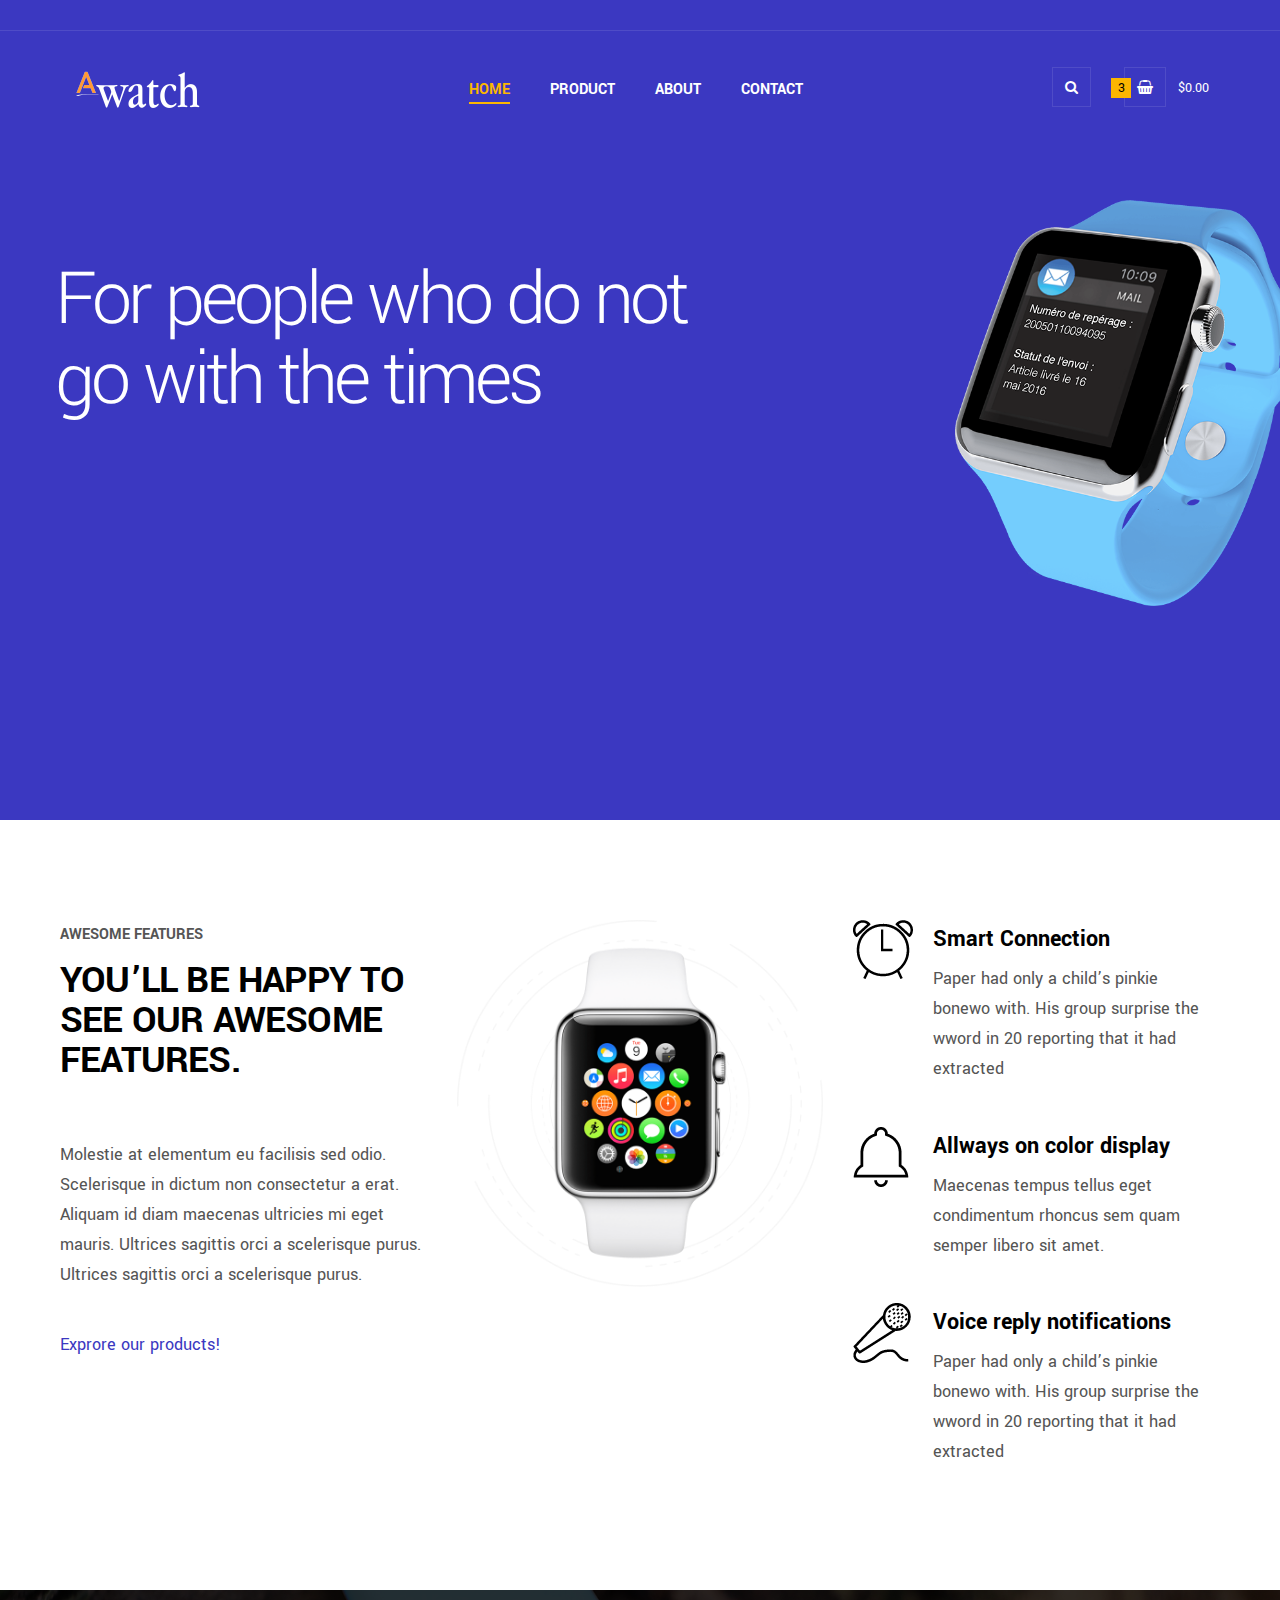
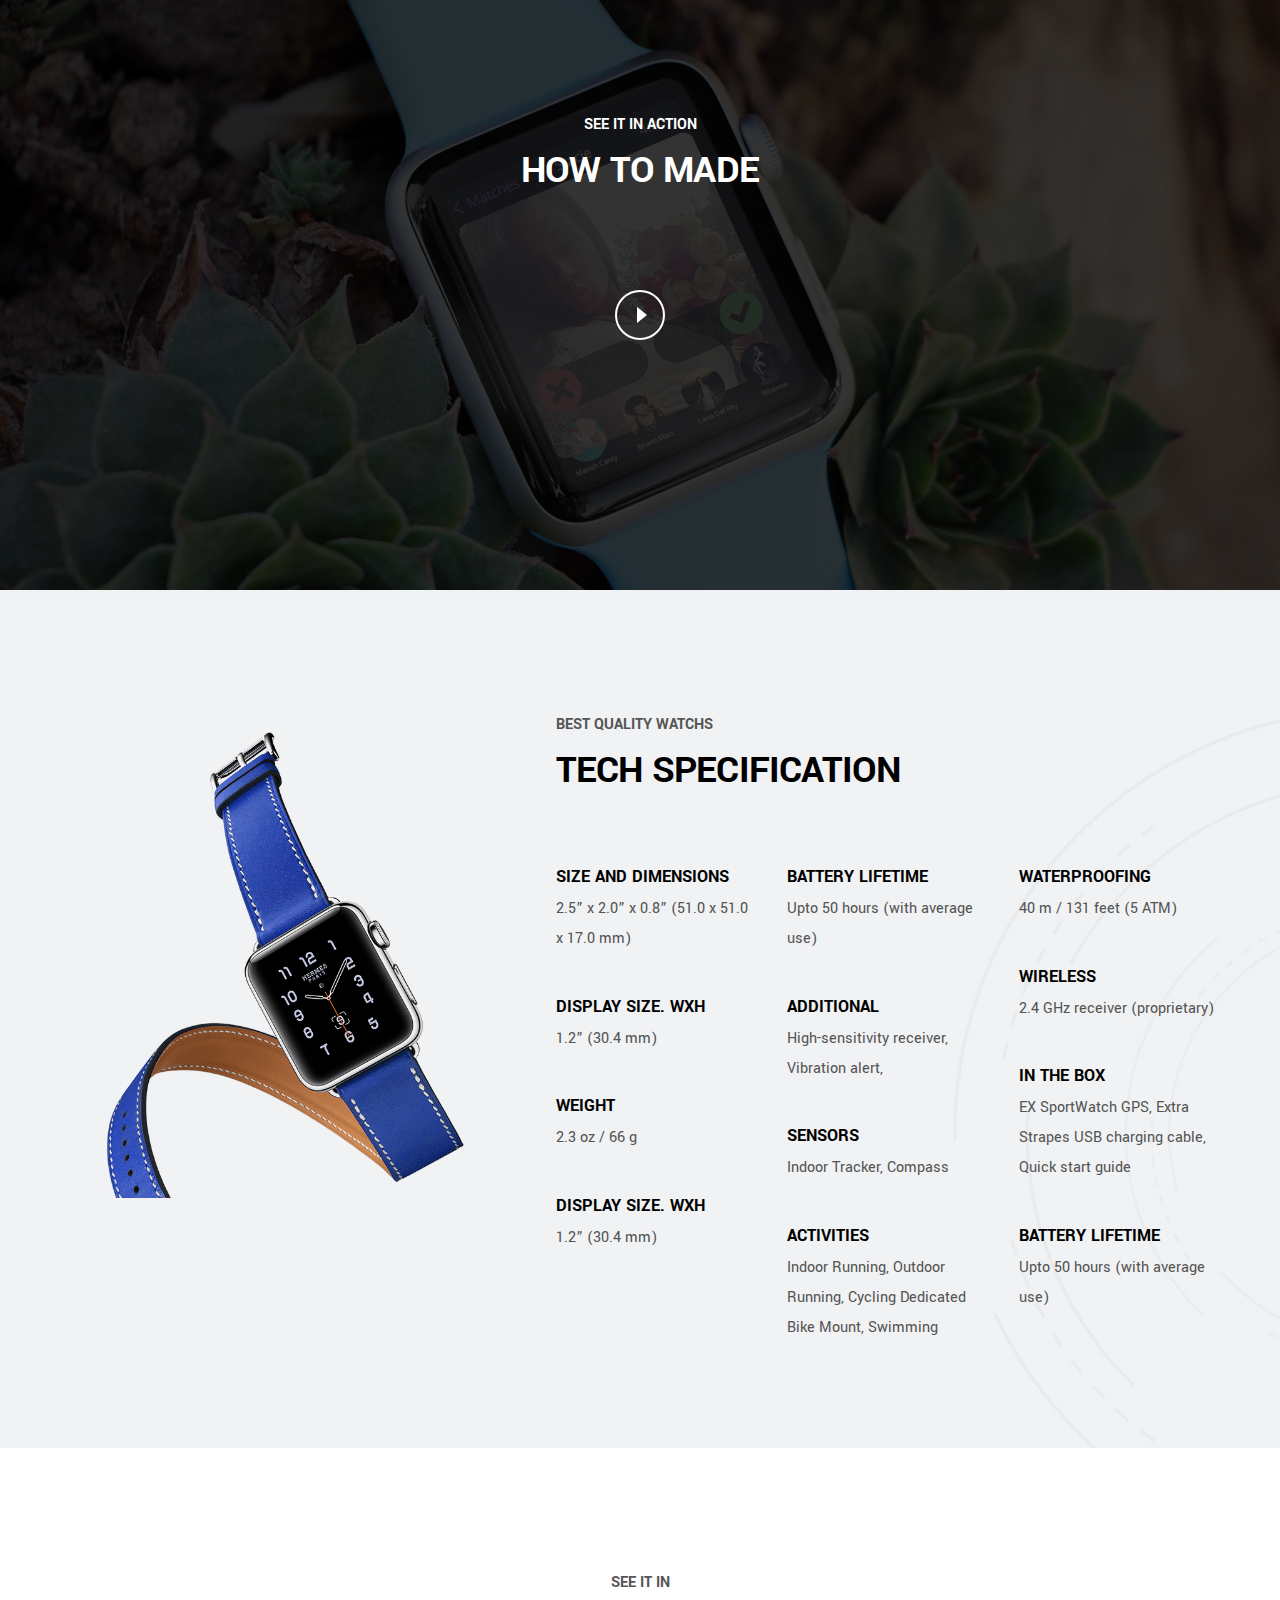
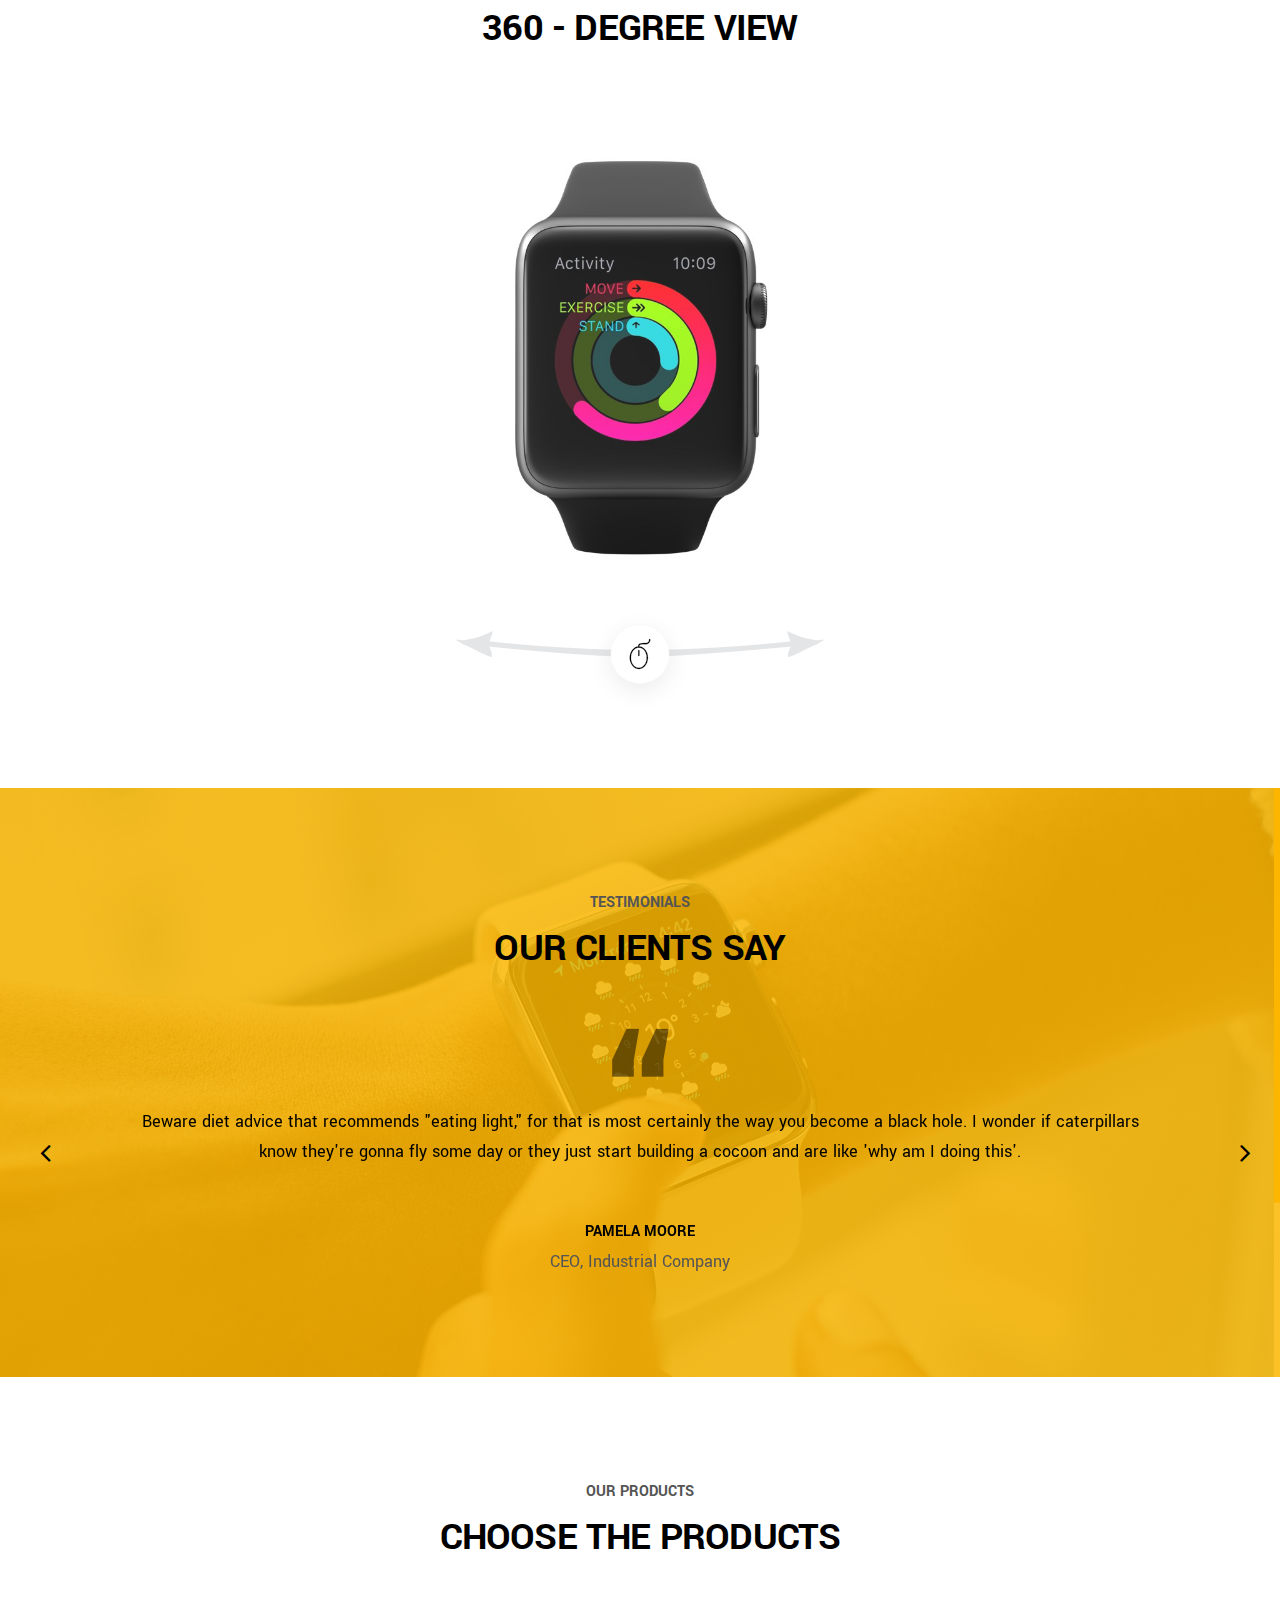
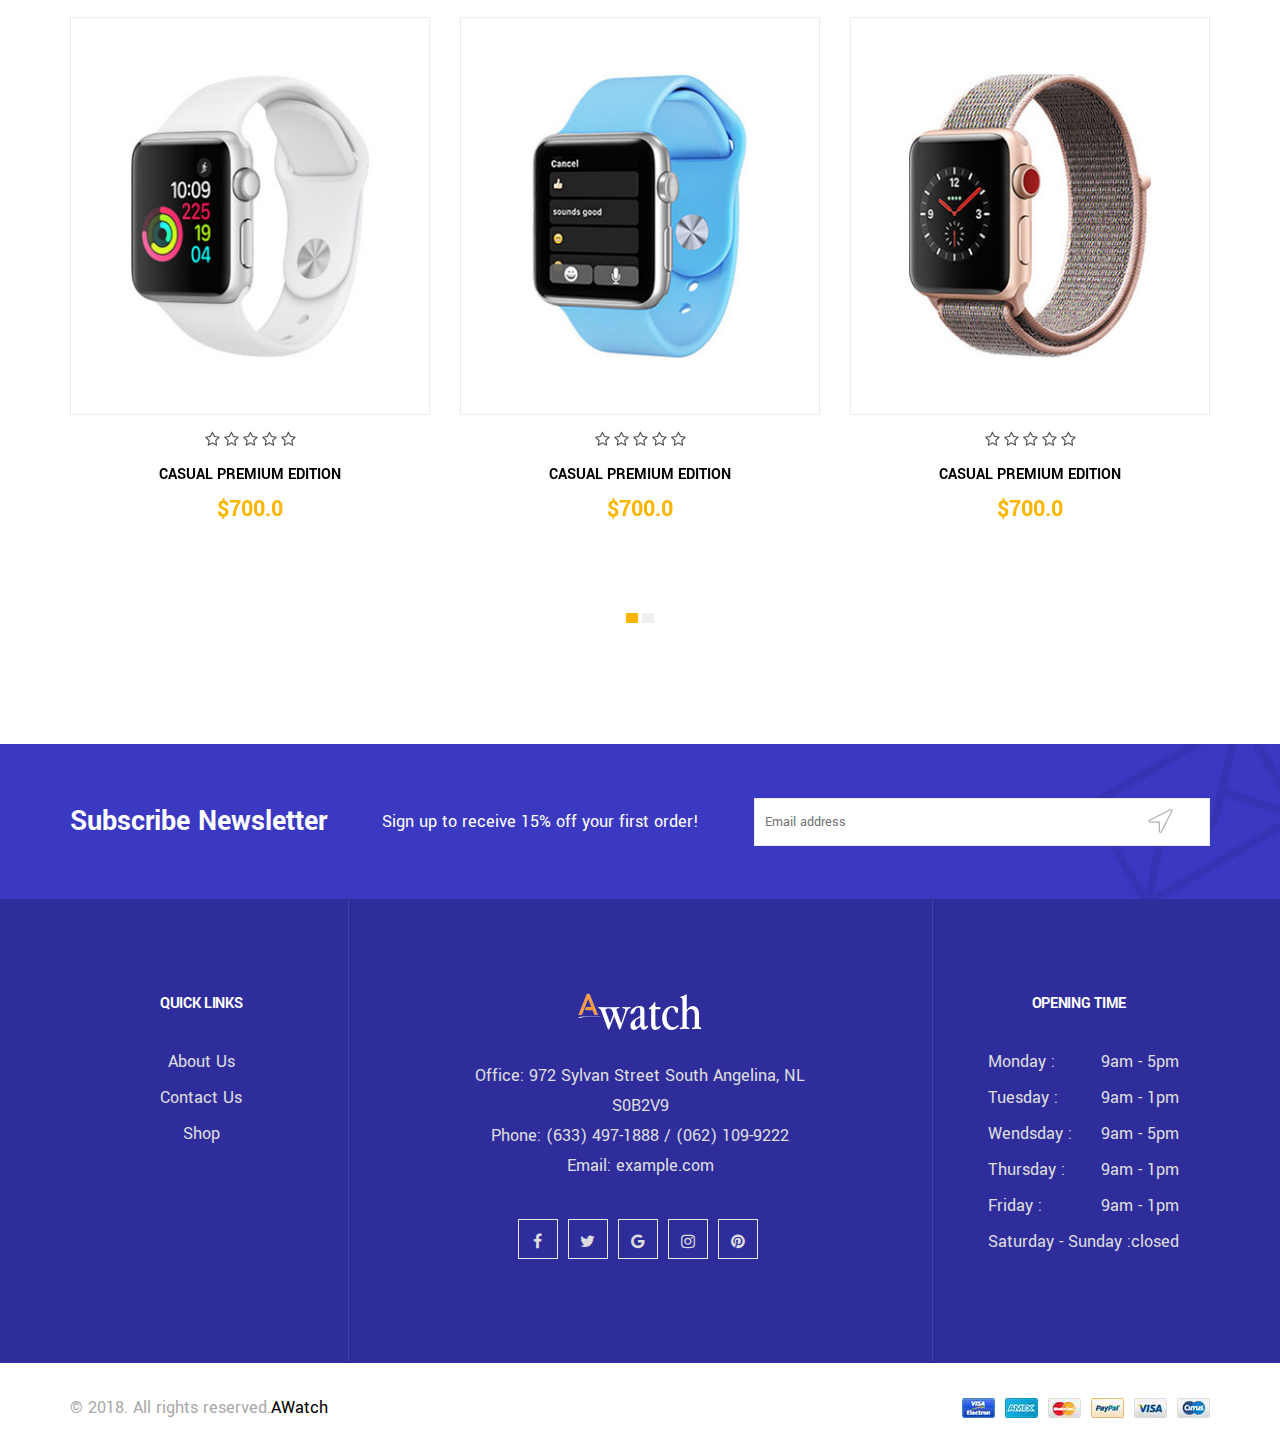
<file: index.html>
<!DOCTYPE html>
<html lang="en">
<head>
	<meta charset="utf-8">
	<meta http-equiv="X-UA-Compatible" content="IE=edge">
	<meta name="viewport" content="width=device-width, initial-scale=1">
	<meta name="author" content="Roman Zarytskyi">

	<title>AWatch</title>

	<!-- preloader CSS -->
	<link rel="stylesheet" type="text/css" href="assets/css/preloader.css"> 

	<!-- prettyPhoto CSS -->
	<link rel="stylesheet" type="text/css" href="assets/css/prettyPhoto.css">

	<!-- slider-pro CSS -->
	<link rel="stylesheet" type="text/css" href="assets/css/slider-pro.css">

	<!-- slick CSS -->
	<link rel="stylesheet" type="text/css" href="assets/css/slick.css">

    <!-- font-awesome CSS -->
	<link rel="stylesheet" type="text/css" href="assets/css/font-awesome.css">

	<!-- Main Style CSS CSS -->
	<link rel="stylesheet" type="text/css" href="assets/css/style.css">

	 <!-- Fonts --> 
	<link href='https://fonts.googleapis.com/css?family=Yantramanav:300,400,500,700,900' rel='stylesheet' type='text/css'>
</head>


<body>
	<!-- Header -->
	<header class="header home">
		<!-- top-bar -->
		<div class="topbar pt-15 pb-15 mb-35">
			<div class="container">
				<div class="top-bar">
		        </div>
			</div>
			<!-- /Container -->
	    </div>
	    <!-- /top-bar -->

	    <!-- header-main -->
	    <div class="header-main">
	    	<div class="container">
			    <nav id="nav" class="navbar">
			    	<div class="nav-collapse">
						<span></span>
					</div>
					<div class="navbar-header">
						<!-- Logo -->
						<div class="navbar-brand">
							<a class="logo" href="index.html"><img src="assets/images/logo.png" alt=""></a> 
						</div>
						<!-- /Logo -->
					</div>
					<!--  Main navigation  -->

					<div class="otf-flex-item"></div>
					
					<ul class="main-nav nav navbar-nav navbar-right">
						<li class="dropdown active">
							<a href="index.html">Home</a>
						</li>
			         	<li class="dropdown">
			         		<a href="product_grid.html">Product</a>
			         	</li>
			           	<li class="dropdown"><a href="about.html">About</a></li>
			            <li><a href="contact.html">Contact</a></li>
					</ul>
					<!-- /Main navigation -->
					<div class="otf-flex-item"></div>
					<div class="site-header -icon">
						<!-- search -->
							<div class="site-header__search">
				            <div class="ps-search-btn">
				              	 <i class="fa fa-search" aria-hidden="true"></i>
				            </div>
				            <div class="ps-search">
						     <div class="ps-search__content">
						     	<a class="ps-search__close" href="#"><span></span></a>
						     	<h3 class="search_title">Enter your keyword</h3>
						        <form method="get" class="searchform" action="#">
									<div class="wiget-search input-group">
									 <input name="s" maxlength="40" class="form-control input-search" type="text" size="20" placeholder="Searching..."> 

									 <span class="input-group-addon input-large btn-search"> 
									 	<span class="fa fa-search"></span>
										<input type="submit" class="fa" value=""> 
									 </span>
									</div>
								</form>
						      </div>
						    </div>
						</div>
							<!-- cart -->
				      	<div class="site-header__cart item-dropdown">
					        <a href="cart.html" class="site-header__cart-toggle">
					          	<span class="cartcount">3</span>
					           <i class="fa fa-shopping-basket" aria-hidden="true"></i>
					            <span class="cartcost"><span class="money" data-currency-usd="$0.00">$0.00</span></span>
					        </a>
					        <div class="widget_shopping_cart_content  content-dropdown">
								 <div class="cart_list ">
								    <div class="media widget-product">
								      <div class="media-left">
									      <a href="product_single.html" class="image pull-left">
										      <img src="assets/images/product/product_1.jpg" alt=""> 
										  </a>
								      </div>
								      <div class="cart-main-content media-body">
									      	<h3 class="name">
										      <a href="product_single.html">
										      	Gym Training Gloves
										      </a>
									      	</h3>
									     	 <p class="cart-item">
									      		<span class="quantity">2 × <span class="price-amount amount"><span class="price-currencySymbol">$</span>250.00</span></span>  
									      	 </p>
									      <a href="#" class="remove" title="Remove this item">×</a>
								      </div>
								    </div>
								    <div class="media widget-product">
								      <div class="media-left">
									      <a href="product_single.html" class="image pull-left">
										      <img src="assets/images/product/product_3.jpg" alt=""> 
										  </a>
								      </div>
								      <div class="cart-main-content media-body">
									      <h3 class="name">
										      <a href="product_single.html">
										      	Gym Training Gloves
										      </a>
									      </h3>
									      <p class="cart-item">
									      <span class="quantity">2 × <span class="price-amount amount"><span class="price-currencySymbol">$</span>250.00</span></span>           </p>
									      <a href="#" class="remove" title="Remove this item">×</a>
								      </div>
								    </div>
								     <div class="media widget-product">
								      <div class="media-left">
									      <a href="product_single.html" class="image pull-left">
										      <img src="assets/images/product/product_3.jpg" alt=""> 
										  </a>
								      </div>
								      <div class="cart-main-content media-body">
									      <h3 class="name">
										      <a href="product_single.html">
										      	Gym Training Gloves
										      </a>
									      </h3>
									      <p class="cart-item">
									      <span class="quantity">2 × <span class="price-amount amount"><span class="price-currencySymbol">$</span>200.00</span></span>           </p>
									      <a href="#" class="remove" title="Remove this item">×</a>
								      </div>
								    </div>
								 </div>
								  <p class="total"><strong>Subtotal:</strong>
								     <span class="price-amount amount">
								    <span class="price-currencySymbol">$</span>700.00</span>
								  </p>
								  <p class="buttons clearfix">
								  <a href="cart.html" class="btn view-cart btn-default btn-normal pull-right">View Cart</a>
								  <a href="#" class="btn check-out btn-primary btn-normal pull-left">Checkout</a>
							 	 </p>
							</div>
				        </div>
			        </div>
				</nav>
	    	</div>
	    </div>
	    <!-- /header-main -->
	</header>
	<!-- header-mobile -->
	<div class="header-mobile">
		<div class="header-mobile-top">
	        <div class="top-bar">
				<div class="header-language item-dropdown">
					<a href="#" class="top-bar__item">English
						<i class="fa fa-angle-down"></i>
					</a>
					<ul class="content-dropdown">
						<li class="active"><a href="#">English</a></li>
						<li><a href="#">French</a></li>
						<li><a href="#">German</a></li>
					</ul>
				</div>
				<div class="header-currency item-dropdown">
					<a href="#" class="top-bar__item">USD
						<i class="fa fa-angle-down"></i>
					</a>
					<ul class="content-dropdown">
						<li><a href="#"><span class="symbol">€</span>EUR</a></li>
						<li class="active"><a href="#"><span class="symbol">$</span>USD</a></li>
						<li><a href="#"><span class="symbol">£</span>GBP</a></li>
					</ul>
				</div>
			</div>
			<div class="site-header -icon">
				<!-- search -->
					<div class="site-header__search">
			            <div class="ps-search-btn">
			              	 <i class="fa fa-search" aria-hidden="true"></i>
			            </div>
			            <div class="ps-search">
						    <div class="ps-search__content">
						     	<a class="ps-search__close" href="#"><span></span></a>
						     	<h3 class="search_title">Enter your keyword</h3>
						        <form method="get" class="searchform" action="#">
									<div class="wiget-search input-group">
									 <input name="s" maxlength="40" class="form-control input-search" type="text" size="20" placeholder="Searching..."> 

									 <span class="input-group-addon input-large btn-search"> 
									 	<span class="fa fa-search"></span>
									 	<input type="submit" class="fa" value=""> 
									 </span>
									</div>
								</form>
						    </div>
					    </div>
					</div>
				<!--end search -->
		    </div>
	    </div>
		
		<nav class="navbar">
		    <div class="navbar-header">
		      <button type="button" class="navbar-toggle collapsed" data-toggle="collapse" data-target="#bs-example-navbar-collapse-1" aria-expanded="false">
		        <span class="sr-only">Toggle navigation</span>
		        <span class="icon-bar"></span>
		        <span class="icon-bar"></span>
		        <span class="icon-bar"></span>
		      </button>
		      <!-- logo -->
		      <div class="navbar-brand">
		      	<a class="logo" href="index.html"><img src="assets/images/logo.png" alt=""> </a> 
		      </div>
		      <!-- logo -->
		    </div>

		    <div class="collapse navbar-collapse" id="bs-example-navbar-collapse-1">
		      	<ul class="nav navbar-nav">
			        <li class="active dropdown">
			          	<a href="index.html" class="dropdown-toggle" data-toggle="dropdown" role="button" aria-haspopup="true" aria-expanded="false">Home <span class="caret"></span></a>
		       		</li>
			        <li class="dropdown">
			          	<a href="product_grid.html" class="dropdown-toggle" data-toggle="dropdown" role="button" aria-haspopup="true" aria-expanded="false">Product <span class="caret"></span></a>
		       		</li>
		       		<li><a href="contact.html">Contact</a></li>
		      	</ul>
		    </div>
		</nav>
	</div>
	<div class="footer-mobile-bar">
		<ul class="columns-2">
			<li class="cart">
				<a class="footer-cart-contents" href="cart.html" title="View your shopping cart">
					<i class="fa fa-shopping-basket" aria-hidden="true"></i>
					<span class="count">1</span>
				</a>
			</li>
		</ul>
    </div>
	<!-- /Header -->
	
 	<!-- slider home -->
	<div class="section-main-slider">
	    <div class="main-slider my-slider slider-pro" id="my-slider-1" data-slider-width="100%" data-slider-height="680">
	        <div class="sp-slides  text-white">
	            <!-- Slide 1 -->
	           	<div class="sp-slide">
				    <div class="container">

				        <h2 class="sp-layer main-slider__title" data-horizontal="0" data-vertical="120" data-show-transition="up" data-hide-transition="left" data-show-duration="800" data-show-delay="800" data-hide-delay="800">
								For people who do not<br>
								go with the times
						</h2>

				        <div class="sp-layer main-slider__text" data-horizontal="0" data-vertical="310"  data-show-transition="up" data-hide-transition="left" data-show-duration="800" data-show-delay="1200" data-hide-delay="1200">
				            <p>Designs that inspire us most exist beyond trend, span decades,<br>
							and live on for generations.</p>
				            <div class="main-slider__btn-group">
				                <a class="mt-20 btn-primary btn" href="product_sidebar.html">Shop Now <i class="fa fa-long-arrow-right" aria-hidden="true"></i></a>
				                
				            </div>
				        </div>
				        <span class="sp-layer main-slider__img" data-horizontal="900" data-vertical="60" data-width="30%" data-show-transition="up" data-hide-transition="left" data-show-duration="800" data-show-delay="400" data-hide-delay="400">
								<img class="img-responsive" src="assets/images/slider/image_slider.png" height="630" width="545" alt="">
						</span>
				    </div>
				</div>
	            <!-- end sp-slide -->
	             <!-- Slide 1 -->
	           	<div class="sp-slide">
				    <div class="container">

				        <h2 class="sp-layer main-slider__title" data-horizontal="0" data-vertical="120" data-show-transition="up" data-hide-transition="left" data-show-duration="800" data-show-delay="800" data-hide-delay="800">
								For people who do not<br>
								go with the times
						</h2>

				        <div class="sp-layer main-slider__text" data-horizontal="0" data-vertical="310"  data-show-transition="up" data-hide-transition="left" data-show-duration="800" data-show-delay="1200" data-hide-delay="1200">
				           <p class="hidden-xs">Designs that inspire us most exist beyond trend, span decades,<br>
							and live on for generations.</p>
				            <div class="main-slider__btn-group">
				                
				                <a class="mt-20 btn-primary btn" href="product_list">Shop Now
				                <i class="fa fa-long-arrow-right" aria-hidden="true"></i></a>
				            </div>
				        </div>
				        <span class="sp-layer main-slider__img" data-horizontal="900" data-vertical="60" data-width="30%" data-show-transition="up" data-hide-transition="left" data-show-duration="800" data-show-delay="400" data-hide-delay="400">
								<img class="img-responsive" src="assets/images/slider/image_slider.png" height="630" width="545" alt="">
						</span>
				    </div>
				</div>
	            <!-- end sp-slide -->
	        </div>
	        <!-- end sp-slides -->
	    </div>
	    <!-- end main-slider -->
	</div>
	<!-- /end slider home -->

	<!-- Features -->
	<div class="features skin1 pt-100 pb-30">
		<!-- Container -->
		<div class="container-fluid">
			<!-- Row -->
			<div class="row">
				<!-- features -->
				<div class="col-md-4 col-sm-12 col-xs-12 features__left pb-50">
					<div class="heading text-uppercase">
						<div class="heading__sub">
							awesome features
						</div>
						<div class="heading__title">
							You’ll be happy to see our awesome features.
						</div>
					</div>
					<div class="features-description">
						Molestie at elementum eu facilisis sed odio. Scelerisque in dictum non consectetur a erat. Aliquam id diam maecenas ultricies mi eget mauris. Ultrices sagittis orci a scelerisque purus.
					<br/>
						Ultrices sagittis orci a scelerisque purus.
					</div>
					<a href="product_grid.html" class="color-second pt-40">Exprore our products!</a>
				</div>
				<div class="col-md-4 col-sm-6 col-xs-12 features__cente pb-50">
					<img src="assets/images/image_feature.png" alt="">
				</div>
				<div class="col-md-4 col-sm-6 col-xs-12 features__right pb-50">
					<div class="features_list">
						<div class="features-images">
							<img src="assets/images/icon_feature1.png" alt="">
						</div>
						<div  class="features-description">
							<h4>Smart Connection</h4>
							<p>Paper had only a child’s pinkie bonewo with. His group surprise the wword in 20 reporting that it had extracted</p>
						</div>
					</div>
					<div class="features_list">
						<div class="features-images">
							<img src="assets/images/icon_feature2.png" alt="">
						</div>
						<div  class="features-description">
							<h4>Allways on color display</h4>
							<p>Maecenas tempus tellus eget condimentum rhoncus sem quam semper libero sit amet.</p>
						</div>
					</div>
					<div class="features_list">
						<div class="features-images">
							<img src="assets/images/icon_feature3.png" alt="">
						</div>
						<div  class="features-description">
							<h4>Voice reply notifications</h4>
							<p>Paper had only a child’s pinkie bonewo with. His group surprise the wword in 20 reporting that it had extracted</p>
						</div>
					</div>
				</div>
				<!-- /features -->
			</div>
			<!-- /Row -->
		</div>
		<!-- /Container -->
	</div>
	<!-- /Features -->

	<!-- Video -->
	<div class="video section-bg bg-overlay pt-120 pb-250" style="background-image:url(assets/images/bg_video.jpg)">
		<div class="heading text-uppercase text-center text-white">
			<div class="heading__sub">
				See it in action
			</div>
			<div class="heading__title">
				How to made
			</div>
		</div>
		<div class="video_player">
			<a href="https://www.youtube.com/watch?v=dPL1-8ypnEs" data-rel="prettyPhoto[videos]" title="">
			    <div class="video-play-button" data-video-play-button="">
		          	<svg class="video-play-icon" xmlns="http://www.w3.org/2000/svg" width="24" height="39" viewBox="0 0 24 39">
		            <path fill="currentColor" fill-rule="evenodd" d="M24 19.355L0 38.71V0"></path>
		          	</svg>
        		</div>
			</a>
		</div>
	</div>
    <!-- /Video -->

	<!-- /quality -->
	<div class="quality section-bg pt-120 pb-80" style="background-image:url(assets/images/bg_quality.jpg)">
		<div class="container-fluid">
	        <div class="row">
	            <div class="col-lg-5 col-md-4">
	            	<img src="assets/images/image_quality.png" alt="">
	            </div>

	            <div class="col-lg-7 col-md-8">
	            	<div class="heading text-uppercase">
						<div class="heading__sub">
							Best Quality Watchs
						</div>
						<div class="heading__title">
							Tech SPECIFICATION
						</div>
					</div>
					<div class="row">
		            	<div class="col-md-4">
			                <div class="list-descriptions">
			                    <h5 class="list-descriptions__name">SIZE AND DIMENSIONS</h5>
			                    <div class="list-descriptions__description">2.5” x 2.0” x 0.8” (51.0 x 51.0 x 17.0 mm)</div>
			                </div>
			                <div class="list-descriptions">
			                    <h5 class="list-descriptions__name">DISPLAY SIZE. WXH</h5>
			                    <div class="list-descriptions__description">1.2” (30.4 mm)</div>
			                </div>
			                <div class="list-descriptions">
			                    <h5 class="list-descriptions__name">WEIGHT</h5>
			                    <div class="list-descriptions__description">2.3 oz / 66 g</div>
			                </div>
			                <div class="list-descriptions">
			                    <h5 class="list-descriptions__name">DISPLAY SIZE. WXH</h5>
			                    <div class="list-descriptions__description">1.2” (30.4 mm)</div>
			                </div>
			            </div>
			            <div class="col-md-4">
			                <div class="list-descriptions">
			                    <h5 class="list-descriptions__name">Battery Lifetime</h5>
			                    <div class="list-descriptions__description">
			                    	Upto 50 hours (with average use)
			                    </div>
			                </div>
			                <div class="list-descriptions">
			                    <h5 class="list-descriptions__name">Additional</h5>
			                    <div class="list-descriptions__description">
			                    	High-sensitivity receiver, Vibration alert,
	                            </div>
			                </div>
			                <div class="list-descriptions">
			                    <h5 class="list-descriptions__name">sensors</h5>
			                    <div class="list-descriptions__description">Indoor Tracker, Compass</div>
			                </div>
			                
			                <div class="list-descriptions">
			                    <h5 class="list-descriptions__name">ACTIVITIES</h5>
			                    <div class="list-descriptions__description">
			                    	Indoor Running, Outdoor Running, Cycling 
									Dedicated Bike Mount, Swimming
								</div>
			                </div>
			            </div>
			            <div class="col-md-4">
			                <div class="list-descriptions">
			                    <h5 class="list-descriptions__name">Waterproofing</h5>
			                    <div class="list-descriptions__description">40 m / 131 feet (5 ATM)</div>
			                </div>
			                <div class="list-descriptions">
			                    <h5 class="list-descriptions__name">WIRELESS</h5>
			                    <div class="list-descriptions__description">
			                    	2.4 GHz receiver (proprietary)
								</div>
			                </div>
			                <div class="list-descriptions">
			                    <h5 class="list-descriptions__name">IN THE BOX</h5>
			                    <div class="list-descriptions__description">
			                    	EX SportWatch GPS, Extra Strapes 
									USB charging cable, Quick start guide
								</div>
			                </div>
			                <div class="list-descriptions">
			                    <h5 class="list-descriptions__name">Battery Lifetime</h5>
			                    <div class="list-descriptions__description">
			                    	Upto 50 hours (with average use)
								</div>
			                </div>
			            </div>
			        </div>
	            </div>
	        </div>
	    </div>
	</div>
	<!-- /quality -->

    <!-- view-360 -->
	<div class="view-360 pt-120 pb-80">
		<!-- Container -->
		<div class="container">
			<div class="heading text-uppercase text-center">
				<div class="heading__sub">
					SEE IT IN
				</div>
				<div class="heading__title">
					360 - Degree View
				</div>
			</div>
			<div class="rotate" style="background-image:url(assets/images/bg_rotate.png)">
 				<div class="spritespin"></div>
 			</div>
	 	</div>
	</div>
	 <!-- /view-360 -->

  	<!-- Testimonials-->
	<div class="testimonials section-bg pb-100 pt-100" style="background-image:url(assets/images/bg_testimonial.jpg)">
		<!-- Container -->
		<div class="container">
			<div class="heading text-uppercase text-center">
				<div class="heading__sub">
					Testimonials
				</div>
				<div class="heading__title">
					Our Clients Say
				</div>
			</div>
			<div class="testimonials_content text-center">
 				<div class="owl-carousel owl-theme" data-pagination="false" data-nav="true" data-items="1" data-large="1" data-medium="1" data-smallmedium="1" data-extrasmall="1" data-verysmall="1" data-autoplay="true">
		            <div class="item">
		            	<img src="assets/images/icon_testimonial.png" alt="">
		                <div class="testimonials__content">
		                	Beware diet advice that recommends "eating light," for that is most certainly the way you become
							a black hole. I wonder if caterpillars know they're gonna fly some day or they just start building
							a cocoon and are like 'why am I doing this'. 
						</div>
		                <div class="testimonials__name"> PAMELA MOORE</div>
		                <div class="testimonials__job"> CEO, Industrial Company  </div>
		            </div>
		            <div class="item">
		            	<img src="assets/images/icon_testimonial.png" alt="">
		                <div class="testimonials__content">
		                	Beware diet advice that recommends "eating light," for that is most certainly the way you become
							a black hole. I wonder if caterpillars know they're gonna fly some day or they just start building
							a cocoon and are like 'why am I doing this'. 
						</div>
		                <div class="testimonials__name"> PAMELA MOORE</div>
		                <div class="testimonials__job"> CEO, Industrial Company  </div>
		            </div>
		            <div class="item">
		            	<img src="assets/images/icon_testimonial.png" alt="">
		                <div class="testimonials__content">
		                	Beware diet advice that recommends "eating light," for that is most certainly the way you become
							a black hole. I wonder if caterpillars know they're gonna fly some day or they just start building
							a cocoon and are like 'why am I doing this'. 
						</div>
		                <div class="testimonials__name"> PAMELA MOORE</div>
		                <div class="testimonials__job"> CEO, Industrial Company  </div>
		            </div>
		        </div>
 			</div>
	 	</div>
	</div>
	<!-- /Testimonials-->

	<!-- product-->
	<div class="product products-grid pt-100 pt-80">
		<!-- Container -->
		<div class="container">
			<div class="heading text-uppercase text-center">
				<div class="heading__sub">
					Our products
				</div>
				<div class="heading__title">
					choose the products
				</div>
			</div>
			<div  class="slick-product">
				<div class="owl-carousel owl-theme list-products" data-pagination="true" data-nav="false" data-items="3" data-large="3" data-medium="3" data-smallmedium="2" data-extrasmall="1" data-verysmall="1" data-autoplay="true">
		 			<div class="item">
		 				<div class="product-block" data-publish-date="">
								<div class="product-image">
									<div class="product-thumbnail">
										<a href="product_single.html" title="">
											<img class="product-featured-image" src="assets/images/product/product_1.jpg" alt="">
										</a>
									</div>
								
									<div class="product-actions">
										<a href="#" data-id="" class="btn wishlist product-quick-whistlist" title="Add to whistlist">
										<i class="fa fa-heart-o"></i>
										</a>
										<a href="" data-id="" class="btn product-quick-view btn-quickview" title="Quickview">
										    <i class="fa fa-eye"></i>
										</a>
										<a href="" data-id="" class="btn product-quick-compare btn-compare" title="Compare">
										    <i class="fa fa-retweet"></i>
										</a>
									</div>
								</div><!-- /.product-image -->
								<div class="product-meta">
									<span class="product-rating" data-rating="">
										<span class="star-rating">
											<i class="fa fa-star-o"></i>
											<i class="fa fa-star-o"></i>
											<i class="fa fa-star-o"></i>
											<i class="fa fa-star-o"></i>
											<i class="fa fa-star-o"></i>
										</span>
									</span>
									<!-- end rating -->
									<h4 class="product-name">
										<a href="product_single.html" title="">
											Casual Premium edition
										</a>
									</h4>
									<div class="product-price">
										<span class="amout">
											<span class="money" data-currency-usd="$700.00">$700.0</span>
										</span>
										<a href="product_single.html" class="add_to_cart_button">Add to Cart</a>
									</div>
								</div><!-- /.product-meta -->
							</div>
		 			</div>
		 			<div class="item">
		 				<div class="product-block" data-publish-date="">
								<div class="product-image">
									<div class="product-thumbnail">
										<a href="product_single.html" title="">
											<img class="product-featured-image" src="assets/images/product/product_2.jpg" alt="">
										</a>
									</div>
									
									<div class="product-actions">
										<a href="#" data-id="" class="btn wishlist product-quick-whistlist" title="Add to whistlist">
										<i class="fa fa-heart-o"></i>
										</a>
										<a href="" data-id="" class="btn product-quick-view btn-quickview" title="Quickview">
										    <i class="fa fa-eye"></i>
										</a>
										<a href="" data-id="" class="btn product-quick-compare btn-compare" title="Compare">
										    <i class="fa fa-retweet"></i>
										</a>
									</div>
								</div><!-- /.product-image -->
								<div class="product-meta">
									<span class="product-rating" data-rating="">
										<span class="star-rating">
											<i class="fa fa-star-o"></i>
											<i class="fa fa-star-o"></i>
											<i class="fa fa-star-o"></i>
											<i class="fa fa-star-o"></i>
											<i class="fa fa-star-o"></i>
										</span>
									</span>
									<!-- end rating -->
									<h4 class="product-name">
										<a href="product_single.html" title="">
											Casual Premium edition
										</a>
									</h4>
									<div class="product-price">
										<span class="amout">
											<span class="money" data-currency-usd="$700.00">$700.0</span>
										</span>
										<a href="product_single.html" class="add_to_cart_button">Add to Cart</a>
									</div>
								</div><!-- /.product-meta -->
							</div>
		 			</div>
		 			<div class="item">
		 				<div class="product-block" data-publish-date="">
								<div class="product-image">
									<div class="product-thumbnail">
										<a href="product_single.html" title="">
											<img class="product-featured-image" src="assets/images/product/product_3.jpg" alt="">
										</a>
									</div>
									
									<div class="product-actions">
										<a href="#" data-id="" class="btn wishlist product-quick-whistlist" title="Add to whistlist">
										<i class="fa fa-heart-o"></i>
										</a>
										<a href="" data-id="" class="btn product-quick-view btn-quickview" title="Quickview">
										    <i class="fa fa-eye"></i>
										</a>
										<a href="" data-id="" class="btn product-quick-compare btn-compare" title="Compare">
										    <i class="fa fa-retweet"></i>
										</a>
									</div>
								</div><!-- /.product-image -->
								<div class="product-meta">
									<span class="product-rating" data-rating="">
										<span class="star-rating">
											<i class="fa fa-star-o"></i>
											<i class="fa fa-star-o"></i>
											<i class="fa fa-star-o"></i>
											<i class="fa fa-star-o"></i>
											<i class="fa fa-star-o"></i>
										</span>
									</span>
									<!-- end rating -->
									<h4 class="product-name">
										<a href="product_single.html" title="">
											Casual Premium edition
										</a>
									</h4>
									<div class="product-price">
										<span class="amout">
											<span class="money" data-currency-usd="$700.00">$700.0</span>
										</span>
										<a href="product_single.html" class="add_to_cart_button">Add to Cart</a>
									</div>
								</div><!-- /.product-meta -->
							</div>
		 			</div>
		 			<div class="item">
		 				<div class="product-block" data-publish-date="">
								<div class="product-image">
									<div class="product-thumbnail">
										<a href="product_single.html" title="">
											<img class="product-featured-image" src="assets/images/product/product_1.jpg" alt="">
										</a>
									</div>
									
									<div class="product-actions">
										<a href="#" data-id="" class="btn wishlist product-quick-whistlist" title="Add to whistlist">
										<i class="fa fa-heart-o"></i>
										</a>
										<a href="" data-id="" class="btn product-quick-view btn-quickview" title="Quickview">
										    <i class="fa fa-eye"></i>
										</a>
										<a href="" data-id="" class="btn product-quick-compare btn-compare" title="Compare">
										    <i class="fa fa-retweet"></i>
										</a>
									</div>
								</div><!-- /.product-image -->
								<div class="product-meta">
									<span class="product-rating" data-rating="">
										<span class="star-rating">
											<i class="fa fa-star-o"></i>
											<i class="fa fa-star-o"></i>
											<i class="fa fa-star-o"></i>
											<i class="fa fa-star-o"></i>
											<i class="fa fa-star-o"></i>
										</span>
									</span>
									<!-- end rating -->
									<h4 class="product-name">
										<a href="product_single.html" title="">
											Casual Premium edition
										</a>
									</h4>
									<div class="product-price">
										<span class="amout">
											<span class="money" data-currency-usd="$700.00">$700.0</span>
										</span>
										<a href="product_single.html" class="add_to_cart_button">Add to Cart</a>
									</div>
								</div><!-- /.product-meta -->
							</div>
		 			</div>
			 	</div>
	 		</div>
	 	</div>
	</div>
	<!-- /product-->
	
   <!-- =====================================================================
    	==== Start footer -->
	<footer class="site-footer site-footer-1 clearfix">
    	<div class="site-footer__top">
    		<div class="container">
	    		<div class="newsletter text-white">
		    	    <h3>Subscribe Newsletter</h3>
					<p class="newsletter-description">Sign up to receive 15% off your first order! </p>
					<form action="#" method="post" id="mc-embedded-subscribe-form" name="mc-embedded-subscribe-form" target="_blank" class="form-horizontal">
						<div class="newsletter-form">
						<input type="email" value="" placeholder="Email address" name="EMAIL" id="mail" aria-label="email@example.com">
						<input type="submit" class="btn" name="subscribe" id="subscribe" value="">
						</div>
					</form>
				</div>
			</div>
		</div>
    	<div class="site-footer__main">
	    	<div class="container">
	    		<div class="row">
			    	<div class="col-md-3 col-sm-3 col-xs-12 footer-block footer-1 text-center">
		    			<h3 class="widget-title">Quick Links</h3>
		    			<ul>
		    				<li><a href="about.html">About Us</a></li>
		    				<li><a href="contact.html">Contact Us</a></li>
		    				<li><a href="product_grid.html">Shop</a></li>
		    			</ul>
			    	</div>
			    	<div class="col-md-6 col-sm-5 col-xs-12 footer-block footer-center text-center">
			    		<img src="assets/images/logo.png" alt="">
			    		<p class="address">Office: 972 Sylvan Street South Angelina, NL S0B2V9<br/>
							Phone: (633) 497-1888 / (062) 109-9222<br/>
							Email: example.com
						</p>
						<ul class="social">
							<li>
								<a href="#"><i class="fa fa-facebook"></i></a>
							</li>
							<li>
								<a href="#"><i class="fa fa-twitter"></i></a>
							</li>
							<li>
								<a href="#"><i class="fa fa-google"></i></a>
							</li>
							<li>
								<a href="#"><i class="fa fa-instagram"></i></a>
							</li>
							<li>
								<a href="#"><i class="fa fa-pinterest"></i></a>
							</li>
						</ul>
			    	</div>
			    	<div class="col-md-3 col-sm-4 col-xs-12 footer-block footer-3">
			    		<h3 class="widget-title">OPENING TIME</h3>
		    			<ul>
		    				<li>
		    					<span>Monday :</span>
		    					<span>9am - 5pm</span>
		    				</li>
		    				<li>
		    					<span>Tuesday :</span>
		    					<span>9am - 1pm</span>
		    				</li>
		    				<li>
		    					<span>Wendsday :</span>
		    					<span>9am - 5pm</span>
		    				</li>
		    				<li>
		    					<span>Thursday :</span>
		    					<span>9am - 1pm</span>
		    				</li>
		    				<li>
		    					<span>Friday :</span>
		    					<span>9am - 1pm</span>
		    				</li>
		    				<li>
		    					<span>Saturday - Sunday :</span>
		    					<span>closed</span>
		    				</li>
		    			</ul>
			    	</div>
			    </div>
		    </div>
	   </div>
	   <div class="site-footer__copyright">
	   		<div class="container">
	    		<div class="copyright pull-left">
	        		© 2018. All rights reserved.<a href="#" target="_blank">AWatch</a>
	        	</div>
	        	<div class="payment pull-right">
	        		<img src="assets/images/payment.png" alt="">
	        	</div>
	       </div>
	   </div>
    </footer>
    <!-- =====================================================================
    	==== End slider -->

   	<!-- Back to top -->
    <div id="back-to-top"></div>
    <!--/ Back to top -->

   <!-- =====================================================================
    	==== Start preloader -->
    <div id="preloader">
		<div class="preloader">
			<span></span>
			<span></span>
			<span></span>
			<span></span>
		</div>
	</div>
   <!-- =====================================================================
    	==== End preloader -->

	<!-- =====================================
    	====Start all js here -->

	<!-- jquery js-->
	<script src="assets/js/jquery.min.js"></script>

	<!-- bootstrap js-->
	<script src="assets/js/bootstrap.min.js"></script>

	<!-- slick js-->
	<script src="assets/js/slick.min.js"></script>

	<!-- spritespin js view  360-->
	<script src="assets/js/spritespin.min.js"></script>

	<!-- jquery-ui js price -->
	<script src="assets/js/jquery-ui.min.js"></script>

	<!-- sliderPro js -->
	<script src="assets/js/jquery.sliderPro.min.js"></script>

	<!-- prettyPhoto js-->
	<script src="assets/js/jquery.prettyPhoto.js"></script>

	<!-- counterup js-->
    <script src="assets/js/jquery.waypoints.js"></script>
	<script src="assets/js/jquery.counterup.min.js"></script>

	<!-- main js-->
	<script src="assets/js/custom.js"></script>

	<!-- =====================================
    	==== End all js here -->

</body>
</html>
</file>
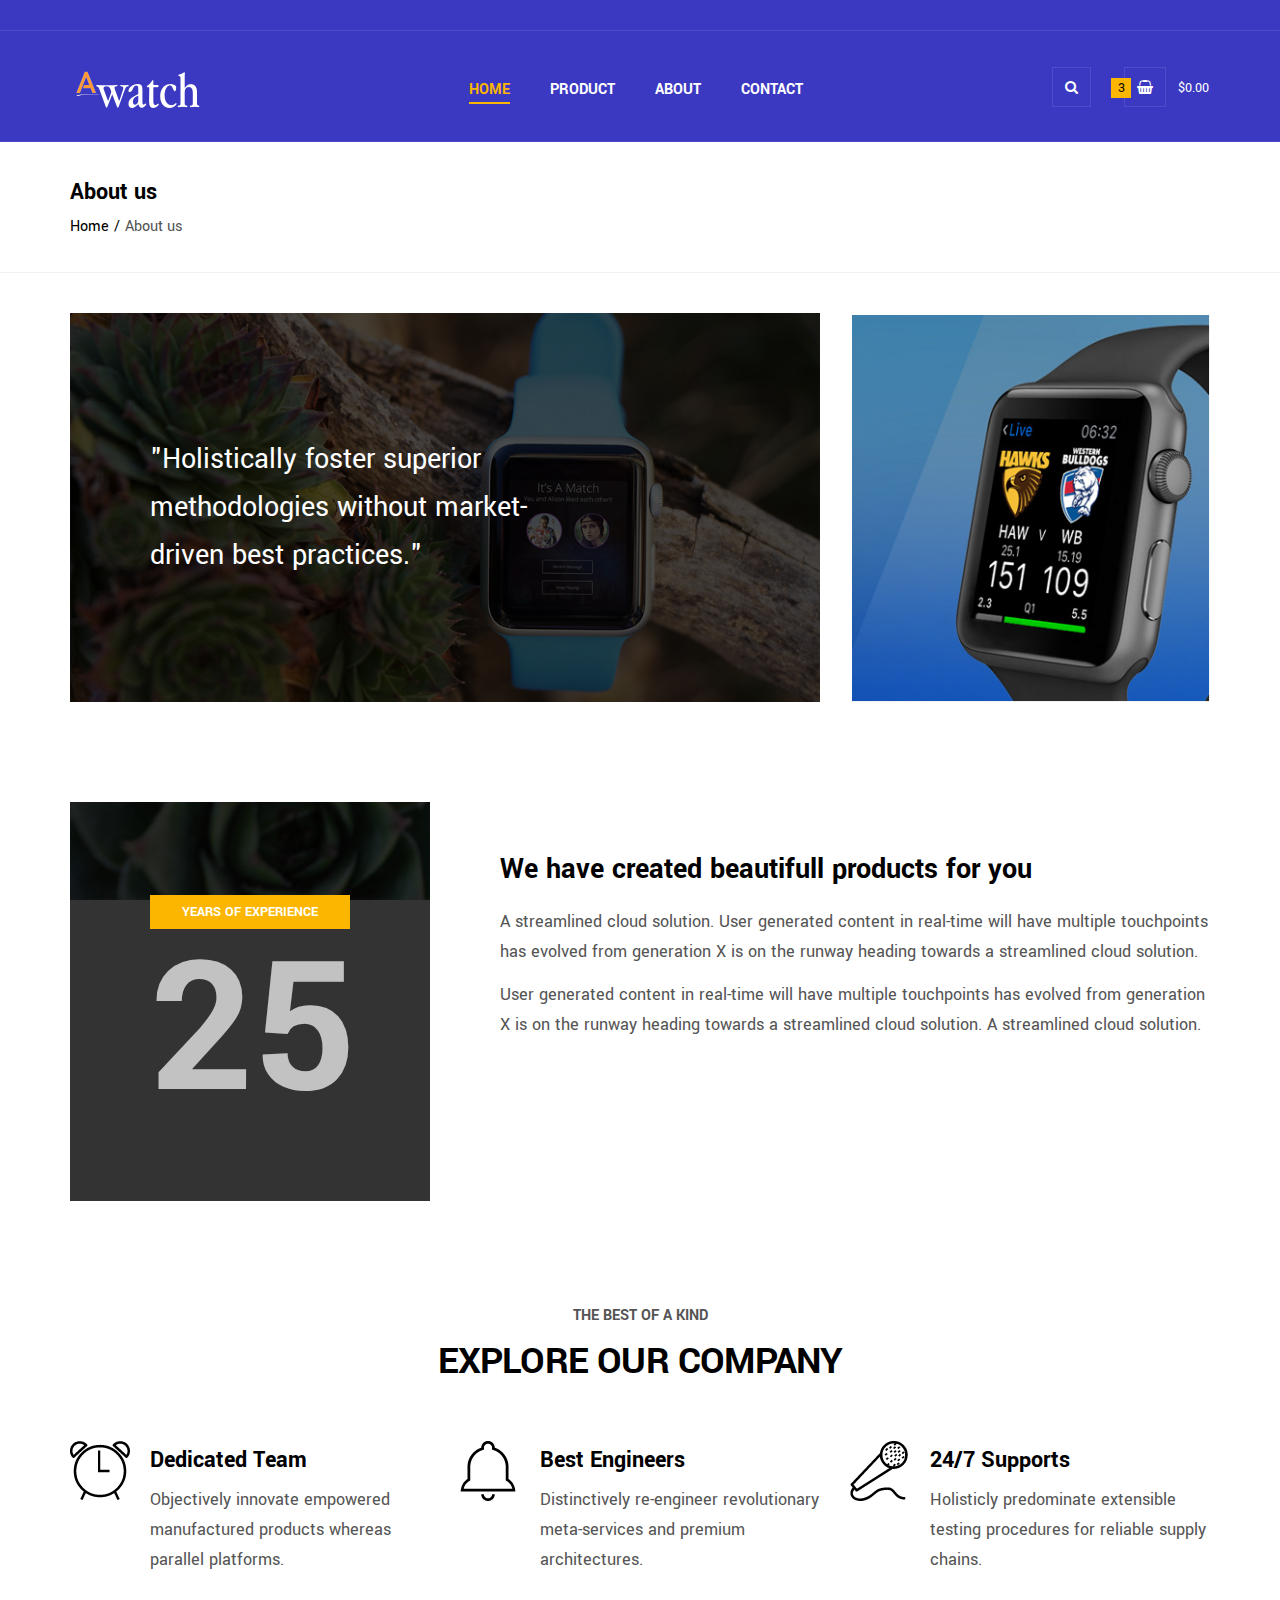
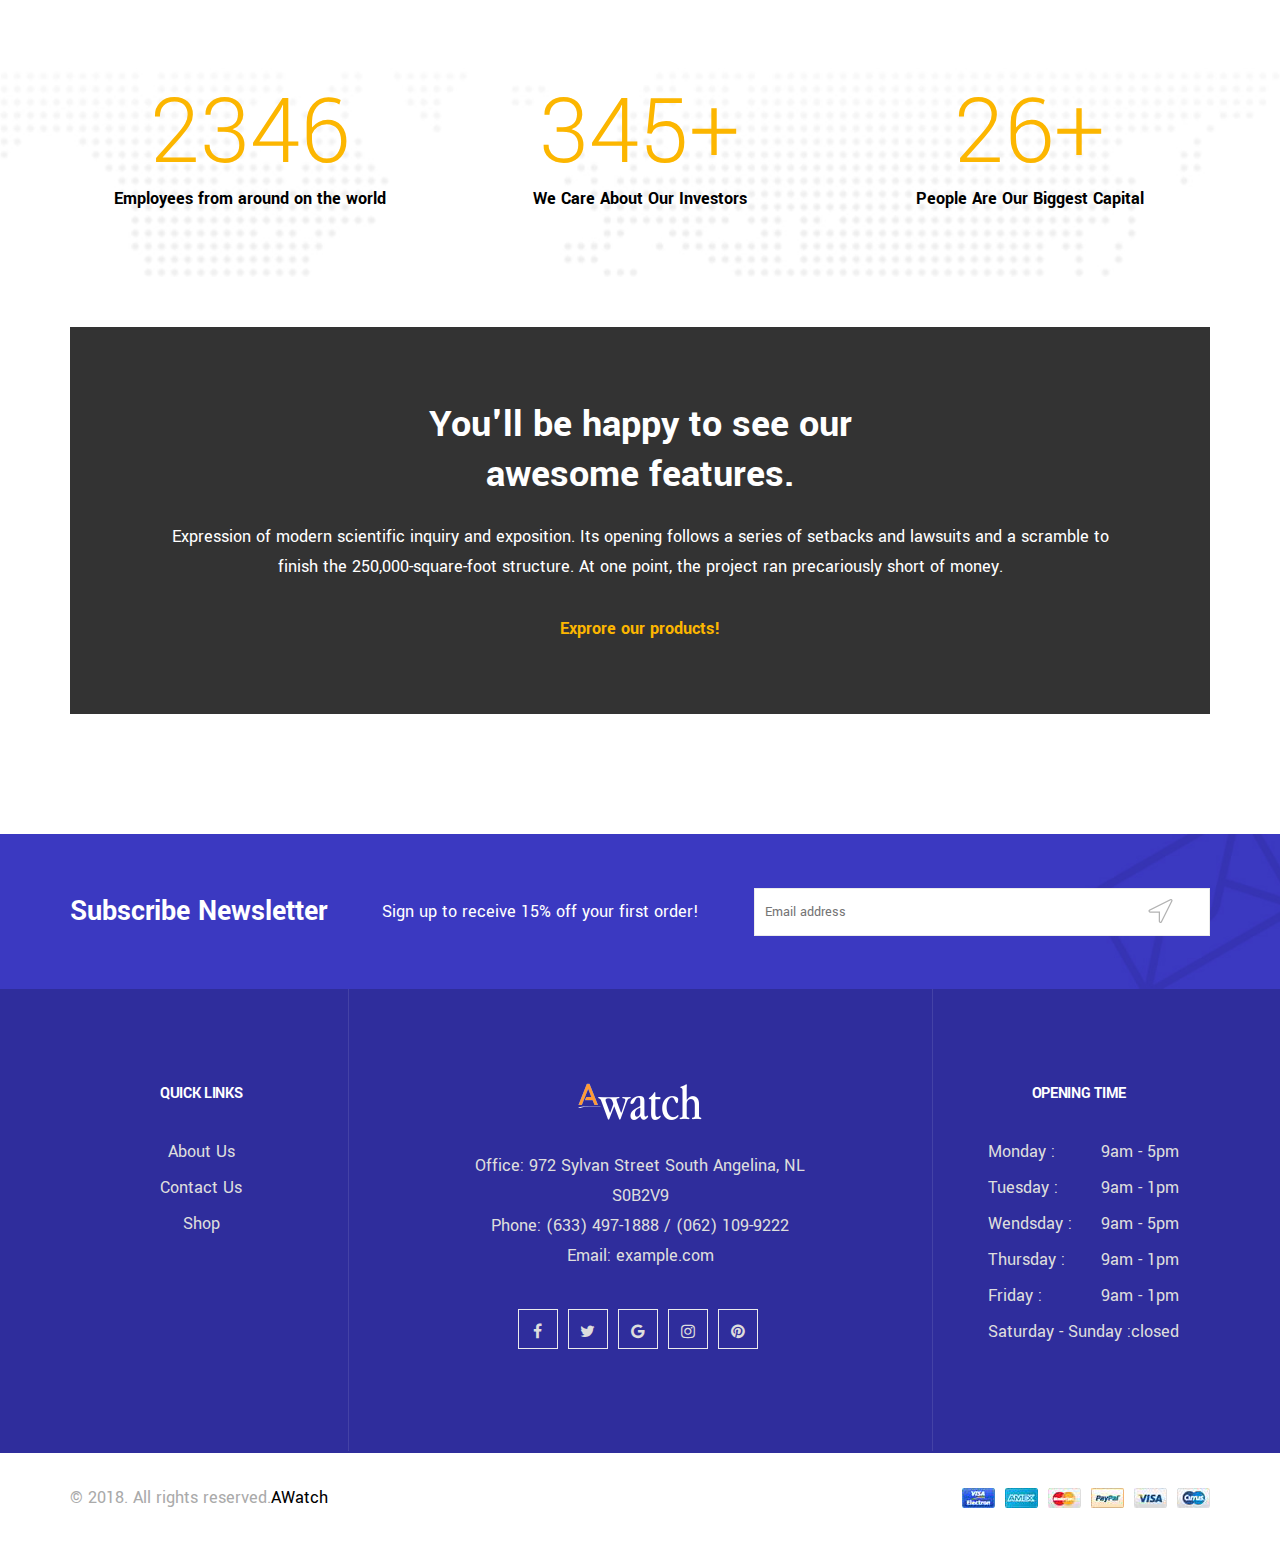
<file: about.html>
<!DOCTYPE html>
<html lang="en">
<head>
	<meta charset="utf-8">
	<meta http-equiv="X-UA-Compatible" content="IE=edge">
	<meta name="viewport" content="width=device-width, initial-scale=1">

	<title>Enercos HTML Template</title>

	<!-- preloader CSS -->
	<link rel="stylesheet" type="text/css" href="assets/css/preloader.css"> 

	<!-- prettyPhoto CSS -->
	<link rel="stylesheet" type="text/css" href="assets/css/prettyPhoto.css">

	<!-- slider-pro CSS -->
	<link rel="stylesheet" type="text/css" href="assets/css/slider-pro.css">

	<!-- slick CSS -->
	<link rel="stylesheet" type="text/css" href="assets/css/slick.css">

    <!-- font-awesome CSS -->
	<link rel="stylesheet" type="text/css" href="assets/css/font-awesome.css">

	<!-- Main Style CSS CSS -->
	<link rel="stylesheet" type="text/css" href="assets/css/style.css">

	 <!-- Fonts --> 
	<link href='https://fonts.googleapis.com/css?family=Yantramanav:300,400,500,700,900' rel='stylesheet' type='text/css'>
</head>


<body>
	<!-- Header -->
	<header class="header home">
		<!-- top-bar -->
		<div class="topbar pt-15 pb-15 mb-35">
			<div class="container">
				<div class="top-bar">
		        </div>
			</div>
			<!-- /Container -->
	    </div>
	    <!-- /top-bar -->

	    <!-- header-main -->
	    <div class="header-main">
	    	<div class="container">
			    <nav id="nav" class="navbar">
			    	<div class="nav-collapse">
						<span></span>
					</div>
					<div class="navbar-header">
						<!-- Logo -->
						<div class="navbar-brand">
							<a class="logo" href="index.html"><img src="assets/images/logo.png" alt=""></a> 
						</div>
						<!-- /Logo -->
					</div>
					<!--  Main navigation  -->

					<div class="otf-flex-item"></div>
					
					<ul class="main-nav nav navbar-nav navbar-right">
						<li class="dropdown active">
							<a href="index.html">Home</a>
						</li>
			         	<li class="dropdown">
			         		<a href="product_grid.html">Product</a>
			         	</li>
			           	<li class="dropdown"><a href="about.html">About</a></li>
			            <li><a href="contact.html">Contact</a></li>
					</ul>
					<!-- /Main navigation -->
					<div class="otf-flex-item"></div>
					<div class="site-header -icon">
						<!-- search -->
							<div class="site-header__search">
				            <div class="ps-search-btn">
				              	 <i class="fa fa-search" aria-hidden="true"></i>
				            </div>
				            <div class="ps-search">
						     <div class="ps-search__content">
						     	<a class="ps-search__close" href="#"><span></span></a>
						     	<h3 class="search_title">Enter your keyword</h3>
						        <form method="get" class="searchform" action="#">
									<div class="wiget-search input-group">
									 <input name="s" maxlength="40" class="form-control input-search" type="text" size="20" placeholder="Searching..."> 

									 <span class="input-group-addon input-large btn-search"> 
									 	<span class="fa fa-search"></span>
										<input type="submit" class="fa" value=""> 
									 </span>
									</div>
								</form>
						      </div>
						    </div>
						</div>
							<!-- cart -->
				      	<div class="site-header__cart item-dropdown">
					        <a href="cart.html" class="site-header__cart-toggle">
					          	<span class="cartcount">3</span>
					           <i class="fa fa-shopping-basket" aria-hidden="true"></i>
					            <span class="cartcost"><span class="money" data-currency-usd="$0.00">$0.00</span></span>
					        </a>
					        <div class="widget_shopping_cart_content  content-dropdown">
								 <div class="cart_list ">
								    <div class="media widget-product">
								      <div class="media-left">
									      <a href="product_single.html" class="image pull-left">
										      <img src="assets/images/product/product_1.jpg" alt=""> 
										  </a>
								      </div>
								      <div class="cart-main-content media-body">
									      	<h3 class="name">
										      <a href="product_single.html">
										      	Gym Training Gloves
										      </a>
									      	</h3>
									     	 <p class="cart-item">
									      		<span class="quantity">2 × <span class="price-amount amount"><span class="price-currencySymbol">$</span>250.00</span></span>  
									      	 </p>
									      <a href="#" class="remove" title="Remove this item">×</a>
								      </div>
								    </div>
								    <div class="media widget-product">
								      <div class="media-left">
									      <a href="product_single.html" class="image pull-left">
										      <img src="assets/images/product/product_3.jpg" alt=""> 
										  </a>
								      </div>
								      <div class="cart-main-content media-body">
									      <h3 class="name">
										      <a href="product_single.html">
										      	Gym Training Gloves
										      </a>
									      </h3>
									      <p class="cart-item">
									      <span class="quantity">2 × <span class="price-amount amount"><span class="price-currencySymbol">$</span>250.00</span></span>           </p>
									      <a href="#" class="remove" title="Remove this item">×</a>
								      </div>
								    </div>
								     <div class="media widget-product">
								      <div class="media-left">
									      <a href="product_single.html" class="image pull-left">
										      <img src="assets/images/product/product_3.jpg" alt=""> 
										  </a>
								      </div>
								      <div class="cart-main-content media-body">
									      <h3 class="name">
										      <a href="product_single.html">
										      	Gym Training Gloves
										      </a>
									      </h3>
									      <p class="cart-item">
									      <span class="quantity">2 × <span class="price-amount amount"><span class="price-currencySymbol">$</span>200.00</span></span>           </p>
									      <a href="#" class="remove" title="Remove this item">×</a>
								      </div>
								    </div>
								 </div>
								  <p class="total"><strong>Subtotal:</strong>
								     <span class="price-amount amount">
								    <span class="price-currencySymbol">$</span>700.00</span>
								  </p>
								  <p class="buttons clearfix">
								  <a href="cart.html" class="btn view-cart btn-default btn-normal pull-right">View Cart</a>
								  <a href="#" class="btn check-out btn-primary btn-normal pull-left">Checkout</a>
							 	 </p>
							</div>
				        </div>
			        </div>
				</nav>
	    	</div>
	    </div>
	    <!-- /header-main -->
	</header>
	<!-- header-mobile -->
	<div class="header-mobile">
		<div class="header-mobile-top">
	        <div class="top-bar">
				<div class="header-language item-dropdown">
					<a href="#" class="top-bar__item">English
						<i class="fa fa-angle-down"></i>
					</a>
					<ul class="content-dropdown">
						<li class="active"><a href="#">English</a></li>
						<li><a href="#">French</a></li>
						<li><a href="#">German</a></li>
					</ul>
				</div>
				<div class="header-currency item-dropdown">
					<a href="#" class="top-bar__item">USD
						<i class="fa fa-angle-down"></i>
					</a>
					<ul class="content-dropdown">
						<li><a href="#"><span class="symbol">€</span>EUR</a></li>
						<li class="active"><a href="#"><span class="symbol">$</span>USD</a></li>
						<li><a href="#"><span class="symbol">£</span>GBP</a></li>
					</ul>
				</div>
			</div>
			<div class="site-header -icon">
				<!-- search -->
					<div class="site-header__search">
			            <div class="ps-search-btn">
			              	 <i class="fa fa-search" aria-hidden="true"></i>
			            </div>
			            <div class="ps-search">
						    <div class="ps-search__content">
						     	<a class="ps-search__close" href="#"><span></span></a>
						     	<h3 class="search_title">Enter your keyword</h3>
						        <form method="get" class="searchform" action="#">
									<div class="wiget-search input-group">
									 <input name="s" maxlength="40" class="form-control input-search" type="text" size="20" placeholder="Searching..."> 

									 <span class="input-group-addon input-large btn-search"> 
									 	<span class="fa fa-search"></span>
									 	<input type="submit" class="fa" value=""> 
									 </span>
									</div>
								</form>
						    </div>
					    </div>
					</div>
				<!--end search -->
		    </div>
	    </div>
		
		<nav class="navbar">
		    <div class="navbar-header">
		      <button type="button" class="navbar-toggle collapsed" data-toggle="collapse" data-target="#bs-example-navbar-collapse-1" aria-expanded="false">
		        <span class="sr-only">Toggle navigation</span>
		        <span class="icon-bar"></span>
		        <span class="icon-bar"></span>
		        <span class="icon-bar"></span>
		      </button>
		      <!-- logo -->
		      <div class="navbar-brand">
		      	<a class="logo" href="index.html"><img src="assets/images/logo.png" alt=""> </a> 
		      </div>
		      <!-- logo -->
		    </div>

		    <div class="collapse navbar-collapse" id="bs-example-navbar-collapse-1">
		      	<ul class="nav navbar-nav">
			        <li class="active dropdown">
			          	<a href="index.html" class="dropdown-toggle" data-toggle="dropdown" role="button" aria-haspopup="true" aria-expanded="false">Home <span class="caret"></span></a>
			          	<ul class="dropdown-menu">
				          	<li><a href="../index.html">Home 1</a></li>
				            <li><a href="../v3/index.html">Home 3</a></li>
			         	</ul>
		       		</li>
			        <li class="dropdown">
			          	<a href="product_grid.html" class="dropdown-toggle" data-toggle="dropdown" role="button" aria-haspopup="true" aria-expanded="false">Product <span class="caret"></span></a>
			          	<ul class="dropdown-menu">
				          	<li><a href="product_grid.html">Product grid</a></li>
			            	<li><a href="product_list.html">Product list</a></li>
			                <li><a href="product_sidebar.html">Product sidebar</a></li>
			            	<li><a href="product_single.html">Product single</a></li>
			         	</ul>
		       		</li>
		       		<li class="dropdown">
			          	<a href="#l" class="dropdown-toggle" data-toggle="dropdown" role="button" aria-haspopup="true" aria-expanded="false">Page<span class="caret"></span></a>
			          	<ul class="dropdown-menu">
				            <li><a href="faq.html">FAQ</a></li>
					        <li><a href="404.html">Page 404</a></li>
			         	</ul>
		       		</li>
		       		 <li class="dropdown">
			          	<a href="blog.html" class="dropdown-toggle" data-toggle="dropdown" role="button" aria-haspopup="true" aria-expanded="false">Blog<span class="caret"></span></a>
			          	<ul class="dropdown-menu">
				            <li><a href="blog.html">Blog Grid</a></li>
			                <li><a href="blog_list.html">Blog List</a></li>
			            	<li><a href="blog_single.html">Single Blog</a></li>
			         	</ul>
		       		</li>
		       		<li><a href="contact.html">Contact</a></li>
		      	</ul>
		    </div>
		</nav>
	</div>
	<div class="footer-mobile-bar">
		<ul class="columns-2">
			<li class="my-account">
				<a class="my-accrount-footer" href="account.html">
					<i class="fa fa-user-o" aria-hidden="true"></i>
				</a>          
			</li>
			<li class="cart">
				<a class="footer-cart-contents" href="cart.html" title="View your shopping cart">
					<i class="fa fa-shopping-basket" aria-hidden="true"></i>
					<span class="count">1</span>
				</a>
			</li>
		</ul>
    </div>
	<!-- /Header -->

	<!-- =====================================
    	==== Start breadcrumb -->
   	<div class="breadcrumb">
		<div class="container">
			<h1>About us</h1>
			<ol class="item-breadcrumb">
	            <li><a href="index.html">Home</a></li>
	            <li>About us</li>     
            </ol>
		</div>
   	</div>
   <!-- End breadcrumb ====
    	======================================= -->


	<!-- =====================================
    	==== Start page-about -->
	<div class="page-about">
		<!-- section-image -->
		<div class="section-image pb-50 clearfix">
			<div class="container">
				<div class="row">
					<div class="col-md-8">
						<div class="section-bg bg-overlay text-white" style="background-image:url(assets/images/about/about_1.jpg)">
							<h3 class="section-image__title">
							"Holistically foster superior
							methodologies without
							market-driven best practices."
							</h3>
						</div>
					</div>
					<div class="col-md-4 hidden-xs hidden-sm">
						<img src="assets/images/about/about_2.jpg" alt="">
					</div>
				</div>
			</div>
		</div>
		<!--/section-image -->

		<!-- section-experience -->
		<div class="section-experience pt-50 pb-50 clearfix">
			<div class="container">
				<div class="row">
					<div class="col-md-4 col-sm-12 col-xs-12">
						<div class="section-number section-bg section-bg-fix bg-overlay text-center" style="background-image:url(assets/images/about/about_3.jpg)">
							<h4 class="experience-title text-uppercase">years of experience</h4>
							<div class="experience-number">25</div>
						</div>
					</div>
					<div class="col-md-8 col-sm-12 col-xs-12">
						<div class="experience-content">
							<h3 class="experience-title">We have created beautifull products for you</h3>
							<div class="experience-description">
								<p>
									A streamlined cloud solution. User generated content in real-time will have
									multiple touchpoints has evolved from generation X is on the runway heading
									towards a streamlined cloud solution.
								</p>
								<p>

									User generated content in real-time will have multiple touchpoints has evolved from generation X is on the runway heading towards a streamlined cloud solution.
									A streamlined cloud solution.
								</p>
							</div>
						</div>
					</div>
				</div>
			</div>
		</div>
		<!-- /section-experience -->

		<!-- section-kind -->
		<div class="section-kind features skin1 clearfix pt-50 pb-50">
			<div class="container">
				<div class="heading text-uppercase text-center pb-100">
					<div class="heading__sub">
						The best of a kind
					</div>
					<div class="heading__title">
						Explore Our Company
					</div>
				</div>
				<div class="row">
					<div class="col-md-4">
						<div class="features_list">
							<div class="features-images">
								<img src="assets/images/icon_feature1.png" alt="">
							</div>
							<div class="features-description">
								<h4>Dedicated Team</h4>
								<p>Objectively innovate empowered manufactured products whereas parallel platforms.
								</p>
							</div>
						</div>
					</div>
					<div class="col-md-4">
						<div class="features_list">
							<div class="features-images">
								<img src="assets/images/icon_feature2.png" alt="">
							</div>
							<div class="features-description">
								<h4>Best Engineers</h4>
								<p>
								Distinctively re-engineer revolutionary meta-services and premium architectures.
							</p>
							</div>
						</div>
					</div>
					<div class="col-md-4">
						<div class="features_list">
							<div class="features-images">
								<img src="assets/images/icon_feature3.png" alt="">
							</div>
							<div class="features-description">
								<h4>24/7 Supports</h4>
								<p>
								Holisticly predominate extensible testing procedures for reliable supply chains.
								</p>
							</div>
						</div>
					</div>
				</div>
			</div>
		</div>
		<!-- /section-kind -->

		<!-- section-counter -->
		<div class="section-counter section-bg clearfix pt-50" style="background-image:url(assets/images/about/about_bg_counter.jpg)">
			<div class="container">
				<div class="row">
					<div class="col-md-4">
						<div class="counter_number text-center">
							<span class="counter">2346</span>
							<h5>Employees from around on the world</h5>
						</div>
					</div>
					<div class="col-md-4">
						<div class="counter_number text-center">
							<span class="counter">345</span><span>+</span>
							<h5>We Care About Our Investors</h5>
						</div>
					</div>
					<div class="col-md-4">
						<div class="counter_number text-center">
							<span class="counter">26</span><span>+</span>
							<h5>People Are Our Biggest Capital</h5>
						</div>
					</div>
				</div>
			</div>
		</div>
		<!-- /section-counter -->

		<!-- section-exprore -->
		<div class="section-exprore clearfix pt-50 pb-40">
			<div class="container">
				<div class="section-bg section-bg-fix bg-overlay text-white text-center" style="background-image:url(assets/images/about/about_4.jpg)">
					<h3>You'll be happy to see our <br/> awesome features.</h3>
					<p>Expression of modern scientific inquiry and exposition. Its opening follows a series of setbacks and lawsuits and a scramble to finish the 250,000-square-foot structure. At one point, the project ran precariously short of money.</p>
					<a href="product_grid.html" class="color-primary font-bold pt-20">Exprore our products!</a>
				</div>
			</div>
		</div>
		<!-- /section-exprore -->
	</div>
	<!-- End page-about ====
    	======================================= -->

  <!-- =====================================================================
    	==== Start footer -->
	<footer class="site-footer site-footer-1 clearfix">
    	<div class="site-footer__top">
    		<div class="container">
	    		<div class="newsletter text-white">
		    	    <h3>Subscribe Newsletter</h3>
					<p class="newsletter-description">Sign up to receive 15% off your first order! </p>
					<form action="#" method="post" id="mc-embedded-subscribe-form" name="mc-embedded-subscribe-form" target="_blank" class="form-horizontal">
						<div class="newsletter-form">
						<input type="email" value="" placeholder="Email address" name="EMAIL" id="mail" aria-label="email@example.com">
						<input type="submit" class="btn" name="subscribe" id="subscribe" value="">
						</div>
					</form>
				</div>
			</div>
		</div>
    	<div class="site-footer__main">
	    	<div class="container">
	    		<div class="row">
			    	<div class="col-md-3 col-sm-3 col-xs-12 footer-block footer-1 text-center">
		    			<h3 class="widget-title">Quick Links</h3>
		    			<ul>
		    				<li><a href="about.html">About Us</a></li>
		    				<li><a href="contact.html">Contact Us</a></li>
		    				<li><a href="product_grid.html">Shop</a></li>
		    			</ul>
			    	</div>
			    	<div class="col-md-6 col-sm-5 col-xs-12 footer-block footer-center text-center">
			    		<img src="assets/images/logo.png" alt="">
			    		<p class="address">Office: 972 Sylvan Street South Angelina, NL S0B2V9<br/>
							Phone: (633) 497-1888 / (062) 109-9222<br/>
							Email: example.com
						</p>
						<ul class="social">
							<li>
								<a href="#"><i class="fa fa-facebook"></i></a>
							</li>
							<li>
								<a href="#"><i class="fa fa-twitter"></i></a>
							</li>
							<li>
								<a href="#"><i class="fa fa-google"></i></a>
							</li>
							<li>
								<a href="#"><i class="fa fa-instagram"></i></a>
							</li>
							<li>
								<a href="#"><i class="fa fa-pinterest"></i></a>
							</li>
						</ul>
			    	</div>
			    	<div class="col-md-3 col-sm-4 col-xs-12 footer-block footer-3">
			    		<h3 class="widget-title">OPENING TIME</h3>
		    			<ul>
		    				<li>
		    					<span>Monday :</span>
		    					<span>9am - 5pm</span>
		    				</li>
		    				<li>
		    					<span>Tuesday :</span>
		    					<span>9am - 1pm</span>
		    				</li>
		    				<li>
		    					<span>Wendsday :</span>
		    					<span>9am - 5pm</span>
		    				</li>
		    				<li>
		    					<span>Thursday :</span>
		    					<span>9am - 1pm</span>
		    				</li>
		    				<li>
		    					<span>Friday :</span>
		    					<span>9am - 1pm</span>
		    				</li>
		    				<li>
		    					<span>Saturday - Sunday :</span>
		    					<span>closed</span>
		    				</li>
		    			</ul>
			    	</div>
			    </div>
		    </div>
	   </div>
	   <div class="site-footer__copyright">
	   		<div class="container">
	    		<div class="copyright pull-left">
	        		© 2018. All rights reserved.<a href="#" target="_blank">AWatch</a>
	        	</div>
	        	<div class="payment pull-right">
	        		<img src="assets/images/payment.png" alt="">
	        	</div>
	       </div>
	   </div>
    </footer>
    <!-- =====================================================================
    	==== End slider -->
   	<!-- Back to top -->
    <div id="back-to-top"></div>
    <!--/ Back to top -->

    <!-- Preloader -->
    <div id="preloader">
		<div class="preloader">
			<span></span>
			<span></span>
			<span></span>
			<span></span>
		</div>
	</div>
   <!-- /Preloader -->

	<!-- =====================================
    	====Start all js here -->

	<!-- jquery js-->
	<script src="assets/js/jquery.min.js"></script>

	<!-- bootstrap js-->
	<script src="assets/js/bootstrap.min.js"></script>

	<!-- slick js-->
	<script src="assets/js/slick.min.js"></script>

	<!-- spritespin js view  360-->
	<script src="assets/js/spritespin.min.js"></script>

	<!-- jquery-ui js price -->
	<script src="assets/js/jquery-ui.min.js"></script>

	<!-- sliderPro js -->
	<script src="assets/js/jquery.sliderPro.min.js"></script>

	<!-- prettyPhoto js-->
	<script src="assets/js/jquery.prettyPhoto.js"></script>

	<!-- counterup js-->
    <script src="assets/js/jquery.waypoints.js"></script>
	<script src="assets/js/jquery.counterup.min.js"></script>

	<!-- main js-->
	<script src="assets/js/custom.js"></script>

	<!-- =====================================
    	==== End all js here -->
</body>
</html>
</file>
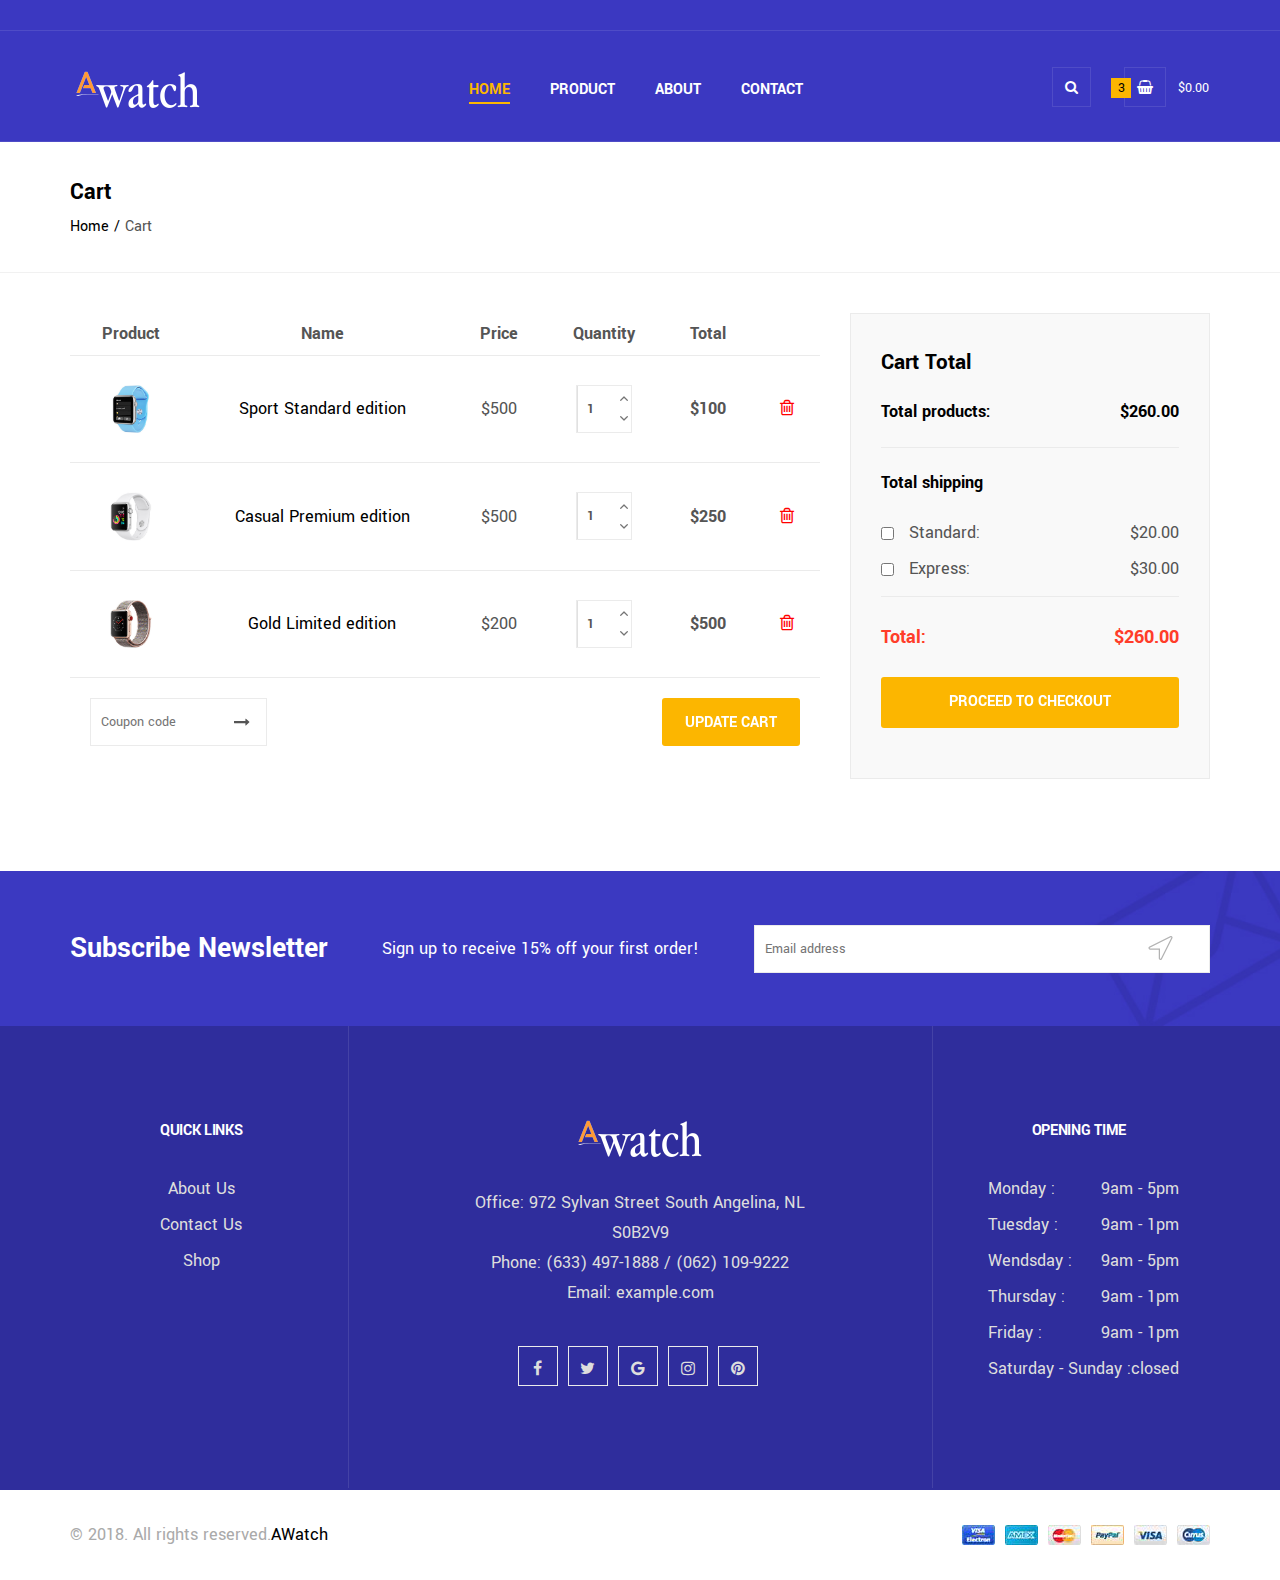
<file: cart.html>
<!DOCTYPE html>
<html lang="en">
<head>
	<meta charset="utf-8">
	<meta http-equiv="X-UA-Compatible" content="IE=edge">
	<meta name="viewport" content="width=device-width, initial-scale=1">

	<title>Enercos HTML Template</title>

	<!-- preloader CSS -->
	<link rel="stylesheet" type="text/css" href="assets/css/preloader.css"> 

	<!-- prettyPhoto CSS -->
	<link rel="stylesheet" type="text/css" href="assets/css/prettyPhoto.css">

	<!-- slider-pro CSS -->
	<link rel="stylesheet" type="text/css" href="assets/css/slider-pro.css">

	<!-- slick CSS -->
	<link rel="stylesheet" type="text/css" href="assets/css/slick.css">

    <!-- font-awesome CSS -->
	<link rel="stylesheet" type="text/css" href="assets/css/font-awesome.css">

	<!-- Main Style CSS CSS -->
	<link rel="stylesheet" type="text/css" href="assets/css/style.css">

	 <!-- Fonts --> 
	<link href='https://fonts.googleapis.com/css?family=Yantramanav:300,400,500,700,900' rel='stylesheet' type='text/css'>
</head>


<body>
	<!-- Header -->
	<header class="header home">
		<!-- top-bar -->
		<div class="topbar pt-15 pb-15 mb-35">
			<div class="container">
				<div class="top-bar">
		        </div>
			</div>
			<!-- /Container -->
	    </div>
	    <!-- /top-bar -->

	    <!-- header-main -->
	    <div class="header-main">
	    	<div class="container">
			    <nav id="nav" class="navbar">
			    	<div class="nav-collapse">
						<span></span>
					</div>
					<div class="navbar-header">
						<!-- Logo -->
						<div class="navbar-brand">
							<a class="logo" href="index.html"><img src="assets/images/logo.png" alt=""></a> 
						</div>
						<!-- /Logo -->
					</div>
					<!--  Main navigation  -->

					<div class="otf-flex-item"></div>
					
					<ul class="main-nav nav navbar-nav navbar-right">
						<li class="dropdown active">
							<a href="index.html">Home</a>
						</li>
			         	<li class="dropdown">
			         		<a href="product_grid.html">Product</a>
			         	</li>
			           	<li class="dropdown"><a href="about.html">About</a></li>
			            <li><a href="contact.html">Contact</a></li>
					</ul>
					<!-- /Main navigation -->
					<div class="otf-flex-item"></div>
					<div class="site-header -icon">
						<!-- search -->
							<div class="site-header__search">
				            <div class="ps-search-btn">
				              	 <i class="fa fa-search" aria-hidden="true"></i>
				            </div>
				            <div class="ps-search">
						     <div class="ps-search__content">
						     	<a class="ps-search__close" href="#"><span></span></a>
						     	<h3 class="search_title">Enter your keyword</h3>
						        <form method="get" class="searchform" action="#">
									<div class="wiget-search input-group">
									 <input name="s" maxlength="40" class="form-control input-search" type="text" size="20" placeholder="Searching..."> 

									 <span class="input-group-addon input-large btn-search"> 
									 	<span class="fa fa-search"></span>
										<input type="submit" class="fa" value=""> 
									 </span>
									</div>
								</form>
						      </div>
						    </div>
						</div>
							<!-- cart -->
				      	<div class="site-header__cart item-dropdown">
					        <a href="cart.html" class="site-header__cart-toggle">
					          	<span class="cartcount">3</span>
					           <i class="fa fa-shopping-basket" aria-hidden="true"></i>
					            <span class="cartcost"><span class="money" data-currency-usd="$0.00">$0.00</span></span>
					        </a>
					        <div class="widget_shopping_cart_content  content-dropdown">
								 <div class="cart_list ">
								    <div class="media widget-product">
								      <div class="media-left">
									      <a href="product_single.html" class="image pull-left">
										      <img src="assets/images/product/product_1.jpg" alt=""> 
										  </a>
								      </div>
								      <div class="cart-main-content media-body">
									      	<h3 class="name">
										      <a href="product_single.html">
										      	Gym Training Gloves
										      </a>
									      	</h3>
									     	 <p class="cart-item">
									      		<span class="quantity">2 × <span class="price-amount amount"><span class="price-currencySymbol">$</span>250.00</span></span>  
									      	 </p>
									      <a href="#" class="remove" title="Remove this item">×</a>
								      </div>
								    </div>
								    <div class="media widget-product">
								      <div class="media-left">
									      <a href="product_single.html" class="image pull-left">
										      <img src="assets/images/product/product_3.jpg" alt=""> 
										  </a>
								      </div>
								      <div class="cart-main-content media-body">
									      <h3 class="name">
										      <a href="product_single.html">
										      	Gym Training Gloves
										      </a>
									      </h3>
									      <p class="cart-item">
									      <span class="quantity">2 × <span class="price-amount amount"><span class="price-currencySymbol">$</span>250.00</span></span>           </p>
									      <a href="#" class="remove" title="Remove this item">×</a>
								      </div>
								    </div>
								     <div class="media widget-product">
								      <div class="media-left">
									      <a href="product_single.html" class="image pull-left">
										      <img src="assets/images/product/product_3.jpg" alt=""> 
										  </a>
								      </div>
								      <div class="cart-main-content media-body">
									      <h3 class="name">
										      <a href="product_single.html">
										      	Gym Training Gloves
										      </a>
									      </h3>
									      <p class="cart-item">
									      <span class="quantity">2 × <span class="price-amount amount"><span class="price-currencySymbol">$</span>200.00</span></span>           </p>
									      <a href="#" class="remove" title="Remove this item">×</a>
								      </div>
								    </div>
								 </div>
								  <p class="total"><strong>Subtotal:</strong>
								     <span class="price-amount amount">
								    <span class="price-currencySymbol">$</span>700.00</span>
								  </p>
								  <p class="buttons clearfix">
								  <a href="cart.html" class="btn view-cart btn-default btn-normal pull-right">View Cart</a>
								  <a href="#" class="btn check-out btn-primary btn-normal pull-left">Checkout</a>
							 	 </p>
							</div>
				        </div>
			        </div>
				</nav>
	    	</div>
	    </div>
	    <!-- /header-main -->
	</header>
	<!-- header-mobile -->
	<div class="header-mobile">
		<div class="header-mobile-top">
	        <div class="top-bar">
				<div class="header-language item-dropdown">
					<a href="#" class="top-bar__item">English
						<i class="fa fa-angle-down"></i>
					</a>
					<ul class="content-dropdown">
						<li class="active"><a href="#">English</a></li>
						<li><a href="#">French</a></li>
						<li><a href="#">German</a></li>
					</ul>
				</div>
				<div class="header-currency item-dropdown">
					<a href="#" class="top-bar__item">USD
						<i class="fa fa-angle-down"></i>
					</a>
					<ul class="content-dropdown">
						<li><a href="#"><span class="symbol">€</span>EUR</a></li>
						<li class="active"><a href="#"><span class="symbol">$</span>USD</a></li>
						<li><a href="#"><span class="symbol">£</span>GBP</a></li>
					</ul>
				</div>
			</div>
			<div class="site-header -icon">
				<!-- search -->
					<div class="site-header__search">
			            <div class="ps-search-btn">
			              	 <i class="fa fa-search" aria-hidden="true"></i>
			            </div>
			            <div class="ps-search">
						    <div class="ps-search__content">
						     	<a class="ps-search__close" href="#"><span></span></a>
						     	<h3 class="search_title">Enter your keyword</h3>
						        <form method="get" class="searchform" action="#">
									<div class="wiget-search input-group">
									 <input name="s" maxlength="40" class="form-control input-search" type="text" size="20" placeholder="Searching..."> 

									 <span class="input-group-addon input-large btn-search"> 
									 	<span class="fa fa-search"></span>
									 	<input type="submit" class="fa" value=""> 
									 </span>
									</div>
								</form>
						    </div>
					    </div>
					</div>
				<!--end search -->
		    </div>
	    </div>
		
		<nav class="navbar">
		    <div class="navbar-header">
		      <button type="button" class="navbar-toggle collapsed" data-toggle="collapse" data-target="#bs-example-navbar-collapse-1" aria-expanded="false">
		        <span class="sr-only">Toggle navigation</span>
		        <span class="icon-bar"></span>
		        <span class="icon-bar"></span>
		        <span class="icon-bar"></span>
		      </button>
		      <!-- logo -->
		      <div class="navbar-brand">
		      	<a class="logo" href="index.html"><img src="assets/images/logo.png" alt=""> </a> 
		      </div>
		      <!-- logo -->
		    </div>

		    <div class="collapse navbar-collapse" id="bs-example-navbar-collapse-1">
		      	<ul class="nav navbar-nav">
			        <li class="active dropdown">
			          	<a href="index.html" class="dropdown-toggle" data-toggle="dropdown" role="button" aria-haspopup="true" aria-expanded="false">Home <span class="caret"></span></a>
			          	<ul class="dropdown-menu">
				          	<li><a href="../index.html">Home 1</a></li>
				            <li><a href="../v3/index.html">Home 3</a></li>
			         	</ul>
		       		</li>
			        <li class="dropdown">
			          	<a href="product_grid.html" class="dropdown-toggle" data-toggle="dropdown" role="button" aria-haspopup="true" aria-expanded="false">Product <span class="caret"></span></a>
			          	<ul class="dropdown-menu">
				          	<li><a href="product_grid.html">Product grid</a></li>
			            	<li><a href="product_list.html">Product list</a></li>
			                <li><a href="product_sidebar.html">Product sidebar</a></li>
			            	<li><a href="product_single.html">Product single</a></li>
			         	</ul>
		       		</li>
		       		<li class="dropdown">
			          	<a href="#l" class="dropdown-toggle" data-toggle="dropdown" role="button" aria-haspopup="true" aria-expanded="false">Page<span class="caret"></span></a>
			          	<ul class="dropdown-menu">
				            <li><a href="faq.html">FAQ</a></li>
					        <li><a href="404.html">Page 404</a></li>
			         	</ul>
		       		</li>
		       		 <li class="dropdown">
			          	<a href="blog.html" class="dropdown-toggle" data-toggle="dropdown" role="button" aria-haspopup="true" aria-expanded="false">Blog<span class="caret"></span></a>
			          	<ul class="dropdown-menu">
				            <li><a href="blog.html">Blog Grid</a></li>
			                <li><a href="blog_list.html">Blog List</a></li>
			            	<li><a href="blog_single.html">Single Blog</a></li>
			         	</ul>
		       		</li>
		       		<li><a href="contact.html">Contact</a></li>
		      	</ul>
		    </div>
		</nav>
	</div>
	<div class="footer-mobile-bar">
		<ul class="columns-2">
			<li class="my-account">
				<a class="my-accrount-footer" href="account.html">
					<i class="fa fa-user-o" aria-hidden="true"></i>
				</a>          
			</li>
			<li class="cart">
				<a class="footer-cart-contents" href="cart.html" title="View your shopping cart">
					<i class="fa fa-shopping-basket" aria-hidden="true"></i>
					<span class="count">1</span>
				</a>
			</li>
		</ul>
    </div>
	<!-- /Header -->

	
	<!-- =====================================
    	==== Start breadcrumb -->
   	<div class="breadcrumb">
   		<!-- container -->
		<div class="container">
			<h1>Cart</h1>
			<ol class="item-breadcrumb">
	            <li><a href="index.html">Home</a></li>
	            <li>Cart</li>     
            </ol>
		</div>
		<!-- /container -->
   	</div>
    <!-- =====================================
    	==== End breadcrumb -->


	<!-- =====================================
    	==== Start cart -->
	<div class="page-cart">
		<!-- container -->
		<div class="container">
			<div class="row">
				<div class="col-md-8">
					<form class="cart-form table_responsive" action="#" method="post">
						<table class="shop_table table cart cart-form__contents">
							<thead>
								<tr>
									<th class="product-thumbnail">Product</th>
									<th class="product-name">Name</th>
									<th class="product-price">Price</th>
									<th class="product-quantity">Quantity</th>
									<th class="product-subtotal">Total</th>
									<th class="product-remove">&nbsp;</th>
								</tr>
							</thead>
							<tbody>
								<tr class="cart-form__cart-item cart_item">
									<td class="product-thumbnail">
										<a href="product_single.html">
											<img src="assets/images/product/product_2.jpg" alt="">
										</a>
									</td>
									<td class="product-name" data-title="Product">
										<a href="product_single.html">Sport Standard edition</a>	
									</td>
									<td class="product-price" data-title="Price">
										<span class="price-amount amount"><span class="price-currencySymbol">$</span>500</span>			
									</td>
									<td class="product-quantity" data-title="Quantity">
										<div class="quantity">
											<input type="number" class="input-text qty text" step="1" min="0" value="1" title="Qty" size="4">
										</div>
									</td>
									<td class="product-subtotal" data-title="Total">
										<span class="price-amount amount"><span class="price-currencySymbol">$</span>100</span>					
									</td>

									<td class="product-remove">
										<a href="" class="remove" aria-label="Remove this item" data-product_id="9114" data-product_sku=""><i class="fa fa-trash-o"></i></a>				
									</td>
								</tr>
								<tr class="cart-form__cart-item cart_item">
									<td class="product-thumbnail">
										<a href="product_single.html">
											<img src="assets/images/product/product_1.jpg" alt="">
										</a>
									</td>
									<td class="product-name" data-title="Product">
										<a href="product_single.html">Casual Premium edition</a>	
									</td>
									<td class="product-price" data-title="Price">
										<span class="price-amount amount"><span class="price-currencySymbol">$</span>500</span>			
									</td>
									<td class="product-quantity" data-title="Quantity">
										<div class="quantity">
											<input type="number" class="input-text qty text" step="1" min="0" value="1" title="Qty" size="4">
										</div>
									</td>
									<td class="product-subtotal" data-title="Total">
										<span class="price-amount amount"><span class="price-currencySymbol">$</span>250</span>					
									</td>

									<td class="product-remove">
										<a href="" class="remove" aria-label="Remove this item" data-product_id="9114" data-product_sku=""><i class="fa fa-trash-o"></i></a>				
									</td>
								</tr>
								<tr class="cart-form__cart-item cart_item">
									<td class="product-thumbnail">
										<a href="product_single.html">
											<img src="assets/images/product/product_3.jpg" alt="">
										</a>
									</td>
									<td class="product-name" data-title="Product">
										<a href="product_single.html">Gold Limited edition</a>	
									</td>
									<td class="product-price" data-title="Price">
										<span class="price-amount amount"><span class="price-currencySymbol">$</span>200</span>			
									</td>
									<td class="product-quantity" data-title="Quantity">
										<div class="quantity">
											<input type="number" class="input-text qty text" step="1" min="0" value="1" title="Qty" size="4">
										</div>
									</td>
									<td class="product-subtotal" data-title="Total">
										<span class="price-amount amount"><span class="price-currencySymbol">$</span>500</span>					
									</td>

									<td class="product-remove">
										<a href="" class="remove" aria-label="Remove this item" data-product_id="9114" data-product_sku=""><i class="fa fa-trash-o"></i></a>				
									</td>
								</tr>
								<tr>
									<td colspan="6" class="actions">
										<div class="clearfix">
										<div class="coupon pull-left"> 
											<input type="text" name="coupon_code" class="input-text " id="coupon_code" value="" placeholder="Coupon code"> 
											<input type="submit" class="btn btn-default" name="apply_coupon" value="Apply Coupon">
										</div>
											<div class="pull-right"> 
												<input type="submit" class="btn btn-primary" name="update_cart" value="Update Cart"> 
												<input type="hidden" id="_wpnonce" name="_wpnonce" value="#"><input type="hidden" name="_wp_http_referer" value="#">
											</div>
										</div>
									</td>
								</tr>
							</tbody>
						</table>
					</form>
				</div>
				<div class="col-md-4">
					<div class="grand-totall">
                        <div class="title-wrap">
                            <h4 class="cart-bottom-title section-bg-gary-cart">Cart Total</h4>
                        </div>
                        <h5>Total products: <span>$260.00</span></h5>
                        <div class="total-shipping">
                            <h5>Total shipping</h5>
                            <ul>
                                <li><input type="checkbox"> Standard: <span>$20.00</span></li>
                                <li><input type="checkbox"> Express: <span>$30.00</span></li>
                            </ul>
                        </div>
                        <h4 class="grand-totall-title">Total:  <span>$260.00</span></h4>
                        <a href="checkout.html" class="btn btn-primary checkout-button">Proceed to Checkout</a>
                    </div>
				</div>
			</div>
		</div>
		<!-- /container -->
	</div>
	<!-- =====================================
    	==== End cart -->
 <!-- =====================================================================
    	==== Start footer -->
	<footer class="site-footer site-footer-1 clearfix">
    	<div class="site-footer__top">
    		<div class="container">
	    		<div class="newsletter text-white">
		    	    <h3>Subscribe Newsletter</h3>
					<p class="newsletter-description">Sign up to receive 15% off your first order! </p>
					<form action="#" method="post" id="mc-embedded-subscribe-form" name="mc-embedded-subscribe-form" target="_blank" class="form-horizontal">
						<div class="newsletter-form">
						<input type="email" value="" placeholder="Email address" name="EMAIL" id="mail" aria-label="email@example.com">
						<input type="submit" class="btn" name="subscribe" id="subscribe" value="">
						</div>
					</form>
				</div>
			</div>
		</div>
    	<div class="site-footer__main">
	    	<div class="container">
	    		<div class="row">
			    	<div class="col-md-3 col-sm-3 col-xs-12 footer-block footer-1 text-center">
		    			<h3 class="widget-title">Quick Links</h3>
		    			<ul>
		    				<li><a href="about.html">About Us</a></li>
		    				<li><a href="contact.html">Contact Us</a></li>
		    				<li><a href="product_grid.html">Shop</a></li>
		    			</ul>
			    	</div>
			    	<div class="col-md-6 col-sm-5 col-xs-12 footer-block footer-center text-center">
			    		<img src="assets/images/logo.png" alt="">
			    		<p class="address">Office: 972 Sylvan Street South Angelina, NL S0B2V9<br/>
							Phone: (633) 497-1888 / (062) 109-9222<br/>
							Email: example.com
						</p>
						<ul class="social">
							<li>
								<a href="#"><i class="fa fa-facebook"></i></a>
							</li>
							<li>
								<a href="#"><i class="fa fa-twitter"></i></a>
							</li>
							<li>
								<a href="#"><i class="fa fa-google"></i></a>
							</li>
							<li>
								<a href="#"><i class="fa fa-instagram"></i></a>
							</li>
							<li>
								<a href="#"><i class="fa fa-pinterest"></i></a>
							</li>
						</ul>
			    	</div>
			    	<div class="col-md-3 col-sm-4 col-xs-12 footer-block footer-3">
			    		<h3 class="widget-title">OPENING TIME</h3>
		    			<ul>
		    				<li>
		    					<span>Monday :</span>
		    					<span>9am - 5pm</span>
		    				</li>
		    				<li>
		    					<span>Tuesday :</span>
		    					<span>9am - 1pm</span>
		    				</li>
		    				<li>
		    					<span>Wendsday :</span>
		    					<span>9am - 5pm</span>
		    				</li>
		    				<li>
		    					<span>Thursday :</span>
		    					<span>9am - 1pm</span>
		    				</li>
		    				<li>
		    					<span>Friday :</span>
		    					<span>9am - 1pm</span>
		    				</li>
		    				<li>
		    					<span>Saturday - Sunday :</span>
		    					<span>closed</span>
		    				</li>
		    			</ul>
			    	</div>
			    </div>
		    </div>
	   </div>
	   <div class="site-footer__copyright">
	   		<div class="container">
	    		<div class="copyright pull-left">
	        		© 2018. All rights reserved.<a href="#" target="_blank">AWatch</a>
	        	</div>
	        	<div class="payment pull-right">
	        		<img src="assets/images/payment.png" alt="">
	        	</div>
	       </div>
	   </div>
    </footer>
    <!-- =====================================================================
    	==== End slider -->

   	<!-- Back to top -->
    <div id="back-to-top"></div>
    <!--/ Back to top -->

    <!-- Preloader -->
    <div id="preloader">
		<div class="preloader">
			<span></span>
			<span></span>
			<span></span>
			<span></span>
		</div>
	</div>
   <!-- /Preloader -->

	<!-- ================================================================
    	====Start all js here -->

	<!-- jquery js-->
	<script src="assets/js/jquery.min.js"></script>

	<!-- bootstrap js-->
	<script src="assets/js/bootstrap.min.js"></script>

	<!-- slick js-->
	<script src="assets/js/slick.min.js"></script>

	<!-- spritespin js view  360-->
	<script src="assets/js/spritespin.min.js"></script>

	<!-- jquery-ui js price -->
	<script src="assets/js/jquery-ui.min.js"></script>

	<!-- sliderPro js -->
	<script src="assets/js/jquery.sliderPro.min.js"></script>

	<!-- prettyPhoto js-->
	<script src="assets/js/jquery.prettyPhoto.js"></script>

	<!-- counterup js-->
    <script src="assets/js/jquery.waypoints.js"></script>
	<script src="assets/js/jquery.counterup.min.js"></script>

	<!-- main js-->
	<script src="assets/js/custom.js"></script>

	<!-- ================================================================
    	==== End all js here -->
     
</body>
</html>
</file>
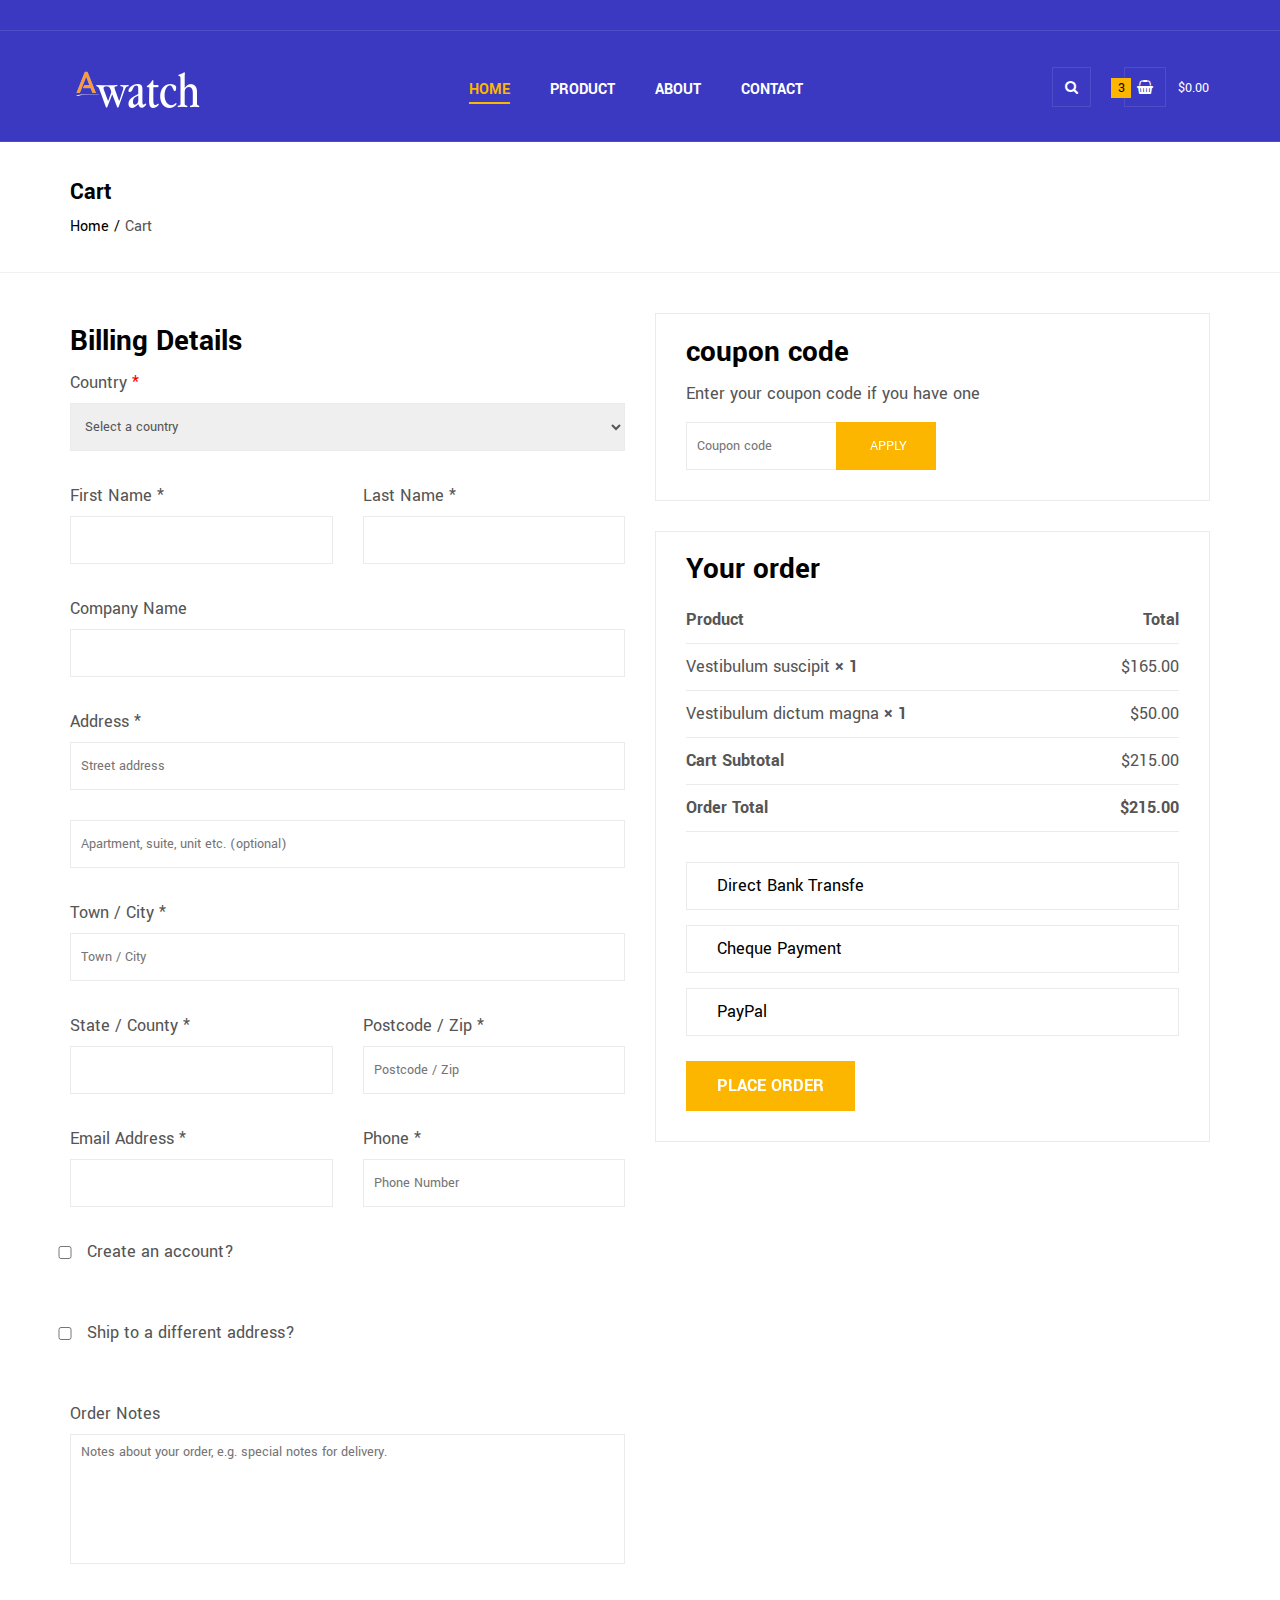
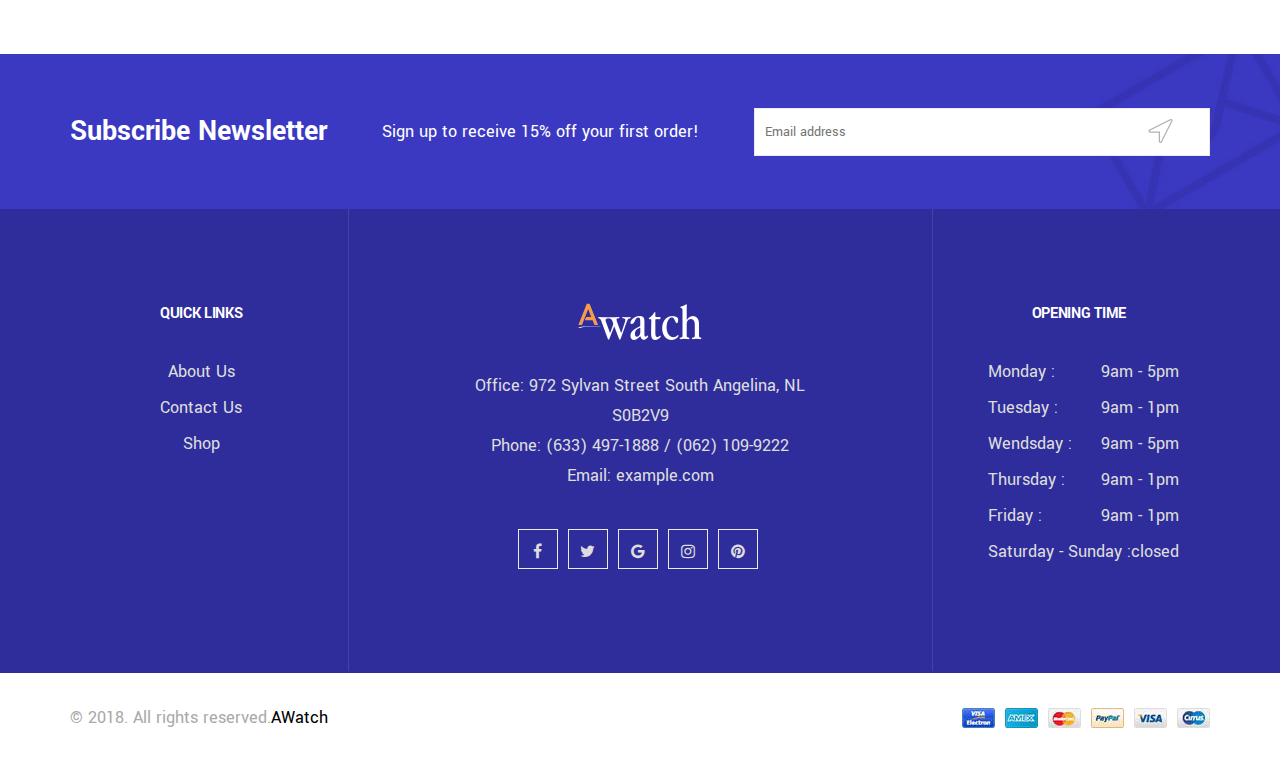
<file: checkout.html>
<!DOCTYPE html>
<html lang="en">
<head>
  <meta charset="utf-8">
  <meta http-equiv="X-UA-Compatible" content="IE=edge">
  <meta name="viewport" content="width=device-width, initial-scale=1">

  <title>Enercos HTML Template</title>

  <!-- preloader CSS -->
  <link rel="stylesheet" type="text/css" href="assets/css/preloader.css"> 

  <!-- prettyPhoto CSS -->
  <link rel="stylesheet" type="text/css" href="assets/css/prettyPhoto.css">

  <!-- slider-pro CSS -->
  <link rel="stylesheet" type="text/css" href="assets/css/slider-pro.css">

  <!-- slick CSS -->
  <link rel="stylesheet" type="text/css" href="assets/css/slick.css">

    <!-- font-awesome CSS -->
  <link rel="stylesheet" type="text/css" href="assets/css/font-awesome.css">

  <!-- Main Style CSS CSS -->
  <link rel="stylesheet" type="text/css" href="assets/css/style.css">

   <!-- Fonts --> 
  <link href='https://fonts.googleapis.com/css?family=Yantramanav:300,400,500,700,900' rel='stylesheet' type='text/css'>
</head>


<body>
  <!-- Header -->
  <header class="header home">
    <!-- top-bar -->
    <div class="topbar pt-15 pb-15 mb-35">
      <div class="container">
        <div class="top-bar">
            </div>
      </div>
      <!-- /Container -->
      </div>
      <!-- /top-bar -->

      <!-- header-main -->
      <div class="header-main">
        <div class="container">
          <nav id="nav" class="navbar">
            <div class="nav-collapse">
            <span></span>
          </div>
          <div class="navbar-header">
            <!-- Logo -->
            <div class="navbar-brand">
              <a class="logo" href="index.html"><img src="assets/images/logo.png" alt=""></a> 
            </div>
            <!-- /Logo -->
          </div>
          <!--  Main navigation  -->

          <div class="otf-flex-item"></div>
          
          <ul class="main-nav nav navbar-nav navbar-right">
            <li class="dropdown active">
              <a href="index.html">Home</a>
            </li>
                <li class="dropdown">
                  <a href="product_grid.html">Product</a>
                </li>
                  <li class="dropdown"><a href="about.html">About</a></li>
                  <li><a href="contact.html">Contact</a></li>
          </ul>
          <!-- /Main navigation -->
          <div class="otf-flex-item"></div>
          <div class="site-header -icon">
            <!-- search -->
              <div class="site-header__search">
                    <div class="ps-search-btn">
                         <i class="fa fa-search" aria-hidden="true"></i>
                    </div>
                    <div class="ps-search">
                 <div class="ps-search__content">
                  <a class="ps-search__close" href="#"><span></span></a>
                  <h3 class="search_title">Enter your keyword</h3>
                    <form method="get" class="searchform" action="#">
                  <div class="wiget-search input-group">
                   <input name="s" maxlength="40" class="form-control input-search" type="text" size="20" placeholder="Searching..."> 

                   <span class="input-group-addon input-large btn-search"> 
                    <span class="fa fa-search"></span>
                    <input type="submit" class="fa" value=""> 
                   </span>
                  </div>
                </form>
                  </div>
                </div>
            </div>
              <!-- cart -->
                <div class="site-header__cart item-dropdown">
                  <a href="cart.html" class="site-header__cart-toggle">
                      <span class="cartcount">3</span>
                     <i class="fa fa-shopping-basket" aria-hidden="true"></i>
                      <span class="cartcost"><span class="money" data-currency-usd="$0.00">$0.00</span></span>
                  </a>
                  <div class="widget_shopping_cart_content  content-dropdown">
                 <div class="cart_list ">
                    <div class="media widget-product">
                      <div class="media-left">
                        <a href="product_single.html" class="image pull-left">
                          <img src="assets/images/product/product_1.jpg" alt=""> 
                      </a>
                      </div>
                      <div class="cart-main-content media-body">
                          <h3 class="name">
                          <a href="product_single.html">
                            Gym Training Gloves
                          </a>
                          </h3>
                         <p class="cart-item">
                            <span class="quantity">2 × <span class="price-amount amount"><span class="price-currencySymbol">$</span>250.00</span></span>  
                           </p>
                        <a href="#" class="remove" title="Remove this item">×</a>
                      </div>
                    </div>
                    <div class="media widget-product">
                      <div class="media-left">
                        <a href="product_single.html" class="image pull-left">
                          <img src="assets/images/product/product_3.jpg" alt=""> 
                      </a>
                      </div>
                      <div class="cart-main-content media-body">
                        <h3 class="name">
                          <a href="product_single.html">
                            Gym Training Gloves
                          </a>
                        </h3>
                        <p class="cart-item">
                        <span class="quantity">2 × <span class="price-amount amount"><span class="price-currencySymbol">$</span>250.00</span></span>           </p>
                        <a href="#" class="remove" title="Remove this item">×</a>
                      </div>
                    </div>
                     <div class="media widget-product">
                      <div class="media-left">
                        <a href="product_single.html" class="image pull-left">
                          <img src="assets/images/product/product_3.jpg" alt=""> 
                      </a>
                      </div>
                      <div class="cart-main-content media-body">
                        <h3 class="name">
                          <a href="product_single.html">
                            Gym Training Gloves
                          </a>
                        </h3>
                        <p class="cart-item">
                        <span class="quantity">2 × <span class="price-amount amount"><span class="price-currencySymbol">$</span>200.00</span></span>           </p>
                        <a href="#" class="remove" title="Remove this item">×</a>
                      </div>
                    </div>
                 </div>
                  <p class="total"><strong>Subtotal:</strong>
                     <span class="price-amount amount">
                    <span class="price-currencySymbol">$</span>700.00</span>
                  </p>
                  <p class="buttons clearfix">
                  <a href="cart.html" class="btn view-cart btn-default btn-normal pull-right">View Cart</a>
                  <a href="#" class="btn check-out btn-primary btn-normal pull-left">Checkout</a>
                 </p>
              </div>
                </div>
              </div>
        </nav>
        </div>
      </div>
      <!-- /header-main -->
  </header>
  <!-- header-mobile -->
  <div class="header-mobile">
    <div class="header-mobile-top">
          <div class="top-bar">
        <div class="header-language item-dropdown">
          <a href="#" class="top-bar__item">English
            <i class="fa fa-angle-down"></i>
          </a>
          <ul class="content-dropdown">
            <li class="active"><a href="#">English</a></li>
            <li><a href="#">French</a></li>
            <li><a href="#">German</a></li>
          </ul>
        </div>
        <div class="header-currency item-dropdown">
          <a href="#" class="top-bar__item">USD
            <i class="fa fa-angle-down"></i>
          </a>
          <ul class="content-dropdown">
            <li><a href="#"><span class="symbol">€</span>EUR</a></li>
            <li class="active"><a href="#"><span class="symbol">$</span>USD</a></li>
            <li><a href="#"><span class="symbol">£</span>GBP</a></li>
          </ul>
        </div>
      </div>
      <div class="site-header -icon">
        <!-- search -->
          <div class="site-header__search">
                  <div class="ps-search-btn">
                       <i class="fa fa-search" aria-hidden="true"></i>
                  </div>
                  <div class="ps-search">
                <div class="ps-search__content">
                  <a class="ps-search__close" href="#"><span></span></a>
                  <h3 class="search_title">Enter your keyword</h3>
                    <form method="get" class="searchform" action="#">
                  <div class="wiget-search input-group">
                   <input name="s" maxlength="40" class="form-control input-search" type="text" size="20" placeholder="Searching..."> 

                   <span class="input-group-addon input-large btn-search"> 
                    <span class="fa fa-search"></span>
                    <input type="submit" class="fa" value=""> 
                   </span>
                  </div>
                </form>
                </div>
              </div>
          </div>
        <!--end search -->
        </div>
      </div>
    
    <nav class="navbar">
        <div class="navbar-header">
          <button type="button" class="navbar-toggle collapsed" data-toggle="collapse" data-target="#bs-example-navbar-collapse-1" aria-expanded="false">
            <span class="sr-only">Toggle navigation</span>
            <span class="icon-bar"></span>
            <span class="icon-bar"></span>
            <span class="icon-bar"></span>
          </button>
          <!-- logo -->
          <div class="navbar-brand">
            <a class="logo" href="index.html"><img src="assets/images/logo.png" alt=""> </a> 
          </div>
          <!-- logo -->
        </div>

        <div class="collapse navbar-collapse" id="bs-example-navbar-collapse-1">
            <ul class="nav navbar-nav">
              <li class="active dropdown">
                  <a href="index.html" class="dropdown-toggle" data-toggle="dropdown" role="button" aria-haspopup="true" aria-expanded="false">Home <span class="caret"></span></a>
                  <ul class="dropdown-menu">
                    <li><a href="../index.html">Home 1</a></li>
                    <li><a href="../v3/index.html">Home 3</a></li>
                </ul>
              </li>
              <li class="dropdown">
                  <a href="product_grid.html" class="dropdown-toggle" data-toggle="dropdown" role="button" aria-haspopup="true" aria-expanded="false">Product <span class="caret"></span></a>
                  <ul class="dropdown-menu">
                    <li><a href="product_grid.html">Product grid</a></li>
                    <li><a href="product_list.html">Product list</a></li>
                      <li><a href="product_sidebar.html">Product sidebar</a></li>
                    <li><a href="product_single.html">Product single</a></li>
                </ul>
              </li>
              <li class="dropdown">
                  <a href="#l" class="dropdown-toggle" data-toggle="dropdown" role="button" aria-haspopup="true" aria-expanded="false">Page<span class="caret"></span></a>
                  <ul class="dropdown-menu">
                    <li><a href="faq.html">FAQ</a></li>
                  <li><a href="404.html">Page 404</a></li>
                </ul>
              </li>
               <li class="dropdown">
                  <a href="blog.html" class="dropdown-toggle" data-toggle="dropdown" role="button" aria-haspopup="true" aria-expanded="false">Blog<span class="caret"></span></a>
                  <ul class="dropdown-menu">
                    <li><a href="blog.html">Blog Grid</a></li>
                      <li><a href="blog_list.html">Blog List</a></li>
                    <li><a href="blog_single.html">Single Blog</a></li>
                </ul>
              </li>
              <li><a href="contact.html">Contact</a></li>
            </ul>
        </div>
    </nav>
  </div>
  <div class="footer-mobile-bar">
    <ul class="columns-2">
      <li class="my-account">
        <a class="my-accrount-footer" href="account.html">
          <i class="fa fa-user-o" aria-hidden="true"></i>
        </a>          
      </li>
      <li class="cart">
        <a class="footer-cart-contents" href="cart.html" title="View your shopping cart">
          <i class="fa fa-shopping-basket" aria-hidden="true"></i>
          <span class="count">1</span>
        </a>
      </li>
    </ul>
    </div>
  <!-- /Header -->

	  <!-- =====================================
      ==== Start breadcrumb -->
   	<div class="breadcrumb">
   		<!-- container -->
		<div class="container">
			<h1>Cart</h1>
			<ol class="item-breadcrumb">
	            <li><a href="index.html">Home</a></li>
	            <li>Cart</li>     
            </ol>
		</div>
		<!-- /container -->
   	</div>
   <!-- =====================================
      ==== End breadcrumb -->


	<!-- =====================================
      ==== Start checkout-form-->
	<div class="checkout-form">
		<!-- container -->
		<div class="container">
			<!-- Row -->
            <div class="row">
                <div class="col-lg-6 col-md-6">
                    <form action="#">
                        <h3>Billing Details</h3>
                        <div class="row">
                            <div class="col-md-12 mb-30">
                                <label for="c_country">Country <span class="required">*</span></label>
                                <select id="c_country">
                                    <option value="1">Select a country</option>    
                                    <option value="2">bangladesh</option>    
                                    <option value="3">Algeria</option>    
                                    <option value="4">Afghanistan</option>    
                                    <option value="5">Ghana</option>    
                                    <option value="6">Albania</option>    
                                    <option value="7">Bahrain</option>    
                                    <option value="8">Colombia</option>    
                                    <option value="9">Dominican Republic</option>    
                                </select>    
                            </div>
                            <div class="col-lg-6 mb-30">
                                <label for="b_f_name">First Name <span>*</span></label>
                                <input id="b_f_name" type="text">    
                            </div>
                            <div class="col-lg-6 mb-30">
                                <label for="b_name">Last Name  <span>*</span></label>
                                <input id="b_name" type="text"> 
                            </div>
                            <div class="col-md-12 mb-30">
                                <label for="b_c_name">Company Name</label>
                                <input id="b_c_name" type="text">     
                            </div>
                            <div class="col-md-12 mb-30">
                                <label>Address <span>*</span></label>
                                <input placeholder="Street address" type="text">     
                            </div>
                            <div class="col-md-12 mb-30">
                                <input placeholder="Apartment, suite, unit etc. (optional)" type="text">     
                            </div> 
                            <div class="col-md-12 mb-30">
                                <label for="b_city">Town / City <span>*</span></label>
                                <input id="b_city" placeholder="Town / City" type="text">     
                            </div>
                            <div class="col-lg-6 mb-30">
                                <label for="f_name">State / County  <span>*</span></label>
                                <input id="f_name" type="text">    
                            </div> 
                             <div class="col-lg-6 mb-30">
                                <label for="b_zip">Postcode / Zip <span>*</span></label>
                                <input placeholder="Postcode / Zip" id="b_zip" type="text">    
                            </div> 
                            <div class="col-lg-6 mb-30">
                                <label for="b_email">Email Address <span>*</span></label>
                                <input id="b_email" type="text">    
                            </div> 
                             <div class="col-lg-6 mb-30">
                                <label>Phone   <span>*</span></label>
                                <input placeholder="Phone Number" type="text">    
                            </div> 
                            <div class="col-md-12 mb-30">
                                <input id="b_c_account" type="checkbox" data-target="createp_account">
                                <label class="righ_1" for="b_c_account" data-toggle="collapse" data-target="#collapseOne" aria-controls="collapseOne">Create an account?</label>
                                
                                <div id="collapseOne" class="collapse" data-parent="#accordion">
                                    <div class="card-body1">
                                       <p>Create an account by entering the information below. If you are a returning customer please login at the top of the page.</p>
                                        <label for="b_a_password">Account password   <span>*</span></label>
                                        <input id="b_a_password" type="text">  
                                    </div>
                                </div>
                            </div>
                            <div class="col-md-12 mb-30">
                                <input id="b__m__0account" type="checkbox" data-target="createp_account">
                                <label class="righ_1" for="b__m__0account" data-toggle="collapse" data-target="#collapsetwo" aria-controls="collapseOne">Ship to a different address?</label>
                                
                                <div id="collapsetwo" class="collapse" data-parent="#accordion">
                                   <div class="row">
                                        <div class="col-md-12 mb-30">
                                            <label for="b_country">Country <span class="required">*</span></label>
                                            <select id="b_country">
                                                <option value="1">Select a country</option>    
                                                <option value="2">bangladesh</option>    
                                                <option value="3">Algeria</option>    
                                                <option value="4">Afghanistan</option>    
                                                <option value="5">Ghana</option>    
                                                <option value="6">Albania</option>    
                                                <option value="7">Bahrain</option>    
                                                <option value="8">Colombia</option>    
                                                <option value="9">Dominican Republic</option>    
                                            </select>    
                                        </div>
                                        <div class="col-lg-6 mb-30">
                                            <label for="n_f_name">First Name <span>*</span></label>
                                            <input id="n_f_name" type="text">    
                                        </div>
                                        <div class="col-lg-6 mb-30">
                                            <label for="b__name">Last Name  <span>*</span></label>
                                            <input id="b__name" type="text"> 
                                        </div>
                                        <div class="col-md-12 mb-30">
                                            <label for="c_n_name">Company Name</label>
                                            <input id="c_n_name" type="text">     
                                        </div>
                                        <div class="col-md-12 mb-30">
                                            <label>Address <span>*</span></label>
                                            <input placeholder="Street address" type="text">     
                                        </div>
                                        <div class="col-md-12 mb-30">
                                            <input placeholder="Apartment, suite, unit etc. (optional)" type="text">     
                                        </div> 
                                        <div class="col-md-12 mb-30">
                                            <label for="b_t_city">Town / City <span>*</span></label>
                                            <input id="b_t_city" placeholder="Town / City" type="text">     
                                        </div>
                                        <div class="col-lg-6 mb-30">
                                            <label for="s_f_name">State / County  <span>*</span></label>
                                            <input id="s_f_name" type="text">    
                                        </div> 
                                         <div class="col-lg-6 mb-30">
                                            <label for="b_p_zip">Postcode / Zip <span>*</span></label>
                                            <input placeholder="Postcode / Zip" id="b_p_zip" type="text">    
                                        </div> 
                                        <div class="col-lg-6 mb-30">
                                            <label for="b_n_email">Email Address <span>*</span></label>
                                            <input id="b_n_email" type="text">    
                                        </div> 
                                         <div class="col-lg-6 mb-30">
                                            <label>Phone   <span>*</span></label>
                                            <input placeholder="Phone Number" type="text">    
                                        </div>
                                    </div>
                                </div>
                            </div>
                            <div class="col-md-12">
                                <div class="order-notes">
                                     <label for="order_note">Order Notes</label>
                                    <textarea id="order_note" placeholder="Notes about your order, e.g. special notes for delivery."></textarea>
                                </div>    
                            </div>     	    	    	    	    	    	    
                        </div>
                    </form>    
                </div>
                <div class="col-lg-6 col-md-6">
                    <div class="coupon-form-two mb-30">
                         <h3>coupon code</h3>
                         <p>Enter your coupon code if you have one</p> 
                         <form action="#">
                             <input placeholder="Coupon code" type="text">
                             <input value="Apply" type="submit" class="btn-primary">
                         </form>  
                    </div> 
                    <div class="order-wrapper">
                        <h3>Your order</h3>
                        <div class="order-table table-responsive mb-30">
                            <table>
                                <thead>
                                    <tr>
                                        <th class="product-name">Product</th>
                                        <th class="product-total">Total</th>
                                    </tr>
                                </thead>
                                <tbody>
                                    <tr>
                                        <td class="product-name"> Vestibulum suscipit <strong> × 1</strong></td>
                                        <td class="amount"> $165.00</td>
                                    </tr>
                                    <tr>
                                        <td class="product-name">  Vestibulum dictum magna	 <strong> × 1</strong></td>
                                        <td class="amount"> $50.00</td>
                                    </tr>
                                </tbody>
                                <tfoot>
                                    <tr>
                                        <th>Cart Subtotal</th>
                                        <td>$215.00</td>
                                    </tr>
                                    <tr>
                                        <th>Order Total</th>
                                        <td><strong>$215.00</strong></td>
                                    </tr>
                                </tfoot>
                            </table>    
                        </div>
                        <div class="payment-method">
                           <div class="panel-default">
                                <a class="righ_10" data-toggle="collapse" data-target="#collapsethree" aria-controls="collapseOne">Direct Bank Transfe</a>

                                <div id="collapsethree" class="collapse" data-parent="#accordion">
                                    <div class="card-body2">
                                       <p>Make your payment directly into our bank account. Please use your Order ID as the payment reference. Your order won’t be shipped until the funds have cleared in our account.</p>
                                    </div>
                                </div>
                            </div> 
                            <div class="panel-default">
                                <a class="righ_10" data-toggle="collapse" data-target="#collapsefour" aria-controls="collapseOne">Cheque Payment</a>

                                <div id="collapsefour" class="collapse" data-parent="#accordion">
                                    <div class="card-body2">
                                       <p>Make your payment directly into our bank account. Please use your Order ID as the payment reference. Your order won’t be shipped until the funds have cleared in our account.</p>
                                    </div>
                                </div>
                            </div> 
                            <div class="panel-default">
                                <a class="righ_10" data-toggle="collapse" data-target="#collapsefive" aria-controls="collapseOne"> PayPal</a>

                                <div id="collapsefive" class="collapse" data-parent="#accordion">
                                    <div class="card-body2">
                                       <p>Make your payment directly into our bank account. Please use your Order ID as the payment reference. Your order won’t be shipped until the funds have cleared in our account.</p>
                                    </div>
                                </div>
                            </div>
                            <div class="order-button">
                                <button type="submit" class="btn-primary">Place order</button> 
                            </div>    
                        </div>    
                    </div>  
                </div>
            </div> 
            <!-- Row -->
        </div>
		<!-- /container -->
	</div>
	<!-- =====================================
      ==== End checkout-form -->


  <!-- =====================================================================
      ==== Start footer -->
  <footer class="site-footer site-footer-1 clearfix">
      <div class="site-footer__top">
        <div class="container">
          <div class="newsletter text-white">
              <h3>Subscribe Newsletter</h3>
          <p class="newsletter-description">Sign up to receive 15% off your first order! </p>
          <form action="#" method="post" id="mc-embedded-subscribe-form" name="mc-embedded-subscribe-form" target="_blank" class="form-horizontal">
            <div class="newsletter-form">
            <input type="email" value="" placeholder="Email address" name="EMAIL" id="mail" aria-label="email@example.com">
            <input type="submit" class="btn" name="subscribe" id="subscribe" value="">
            </div>
          </form>
        </div>
      </div>
    </div>
      <div class="site-footer__main">
        <div class="container">
          <div class="row">
            <div class="col-md-3 col-sm-3 col-xs-12 footer-block footer-1 text-center">
              <h3 class="widget-title">Quick Links</h3>
              <ul>
                <li><a href="about.html">About Us</a></li>
                <li><a href="contact.html">Contact Us</a></li>
                <li><a href="product_grid.html">Shop</a></li>
              </ul>
            </div>
            <div class="col-md-6 col-sm-5 col-xs-12 footer-block footer-center text-center">
              <img src="assets/images/logo.png" alt="">
              <p class="address">Office: 972 Sylvan Street South Angelina, NL S0B2V9<br/>
              Phone: (633) 497-1888 / (062) 109-9222<br/>
              Email: example.com
            </p>
            <ul class="social">
              <li>
                <a href="#"><i class="fa fa-facebook"></i></a>
              </li>
              <li>
                <a href="#"><i class="fa fa-twitter"></i></a>
              </li>
              <li>
                <a href="#"><i class="fa fa-google"></i></a>
              </li>
              <li>
                <a href="#"><i class="fa fa-instagram"></i></a>
              </li>
              <li>
                <a href="#"><i class="fa fa-pinterest"></i></a>
              </li>
            </ul>
            </div>
            <div class="col-md-3 col-sm-4 col-xs-12 footer-block footer-3">
              <h3 class="widget-title">OPENING TIME</h3>
              <ul>
                <li>
                  <span>Monday :</span>
                  <span>9am - 5pm</span>
                </li>
                <li>
                  <span>Tuesday :</span>
                  <span>9am - 1pm</span>
                </li>
                <li>
                  <span>Wendsday :</span>
                  <span>9am - 5pm</span>
                </li>
                <li>
                  <span>Thursday :</span>
                  <span>9am - 1pm</span>
                </li>
                <li>
                  <span>Friday :</span>
                  <span>9am - 1pm</span>
                </li>
                <li>
                  <span>Saturday - Sunday :</span>
                  <span>closed</span>
                </li>
              </ul>
            </div>
          </div>
        </div>
     </div>
     <div class="site-footer__copyright">
        <div class="container">
          <div class="copyright pull-left">
              © 2018. All rights reserved.<a href="#" target="_blank">AWatch</a>
            </div>
            <div class="payment pull-right">
              <img src="assets/images/payment.png" alt="">
            </div>
         </div>
     </div>
    </footer>
    <!-- =====================================================================
      ==== End slider -->

    <!-- Back to top -->
    <div id="back-to-top"></div>
    <!--/ Back to top -->

    <!-- Preloader -->
    <div id="preloader">
    <div class="preloader">
      <span></span>
      <span></span>
      <span></span>
      <span></span>
    </div>
  </div>
   <!-- /Preloader -->

  <!-- ================================================================
      ====Start all js here -->

  <!-- jquery js-->
  <script src="assets/js/jquery.min.js"></script>

  <!-- bootstrap js-->
  <script src="assets/js/bootstrap.min.js"></script>

  <!-- slick js-->
  <script src="assets/js/slick.min.js"></script>

  <!-- spritespin js view  360-->
  <script src="assets/js/spritespin.min.js"></script>

  <!-- jquery-ui js price -->
  <script src="assets/js/jquery-ui.min.js"></script>

  <!-- sliderPro js -->
  <script src="assets/js/jquery.sliderPro.min.js"></script>

  <!-- prettyPhoto js-->
  <script src="assets/js/jquery.prettyPhoto.js"></script>

  <!-- counterup js-->
    <script src="assets/js/jquery.waypoints.js"></script>
  <script src="assets/js/jquery.counterup.min.js"></script>

  <!-- main js-->
  <script src="assets/js/custom.js"></script>

  <!-- ================================================================
      ==== End all js here -->
     
</body>
</html>
</file>
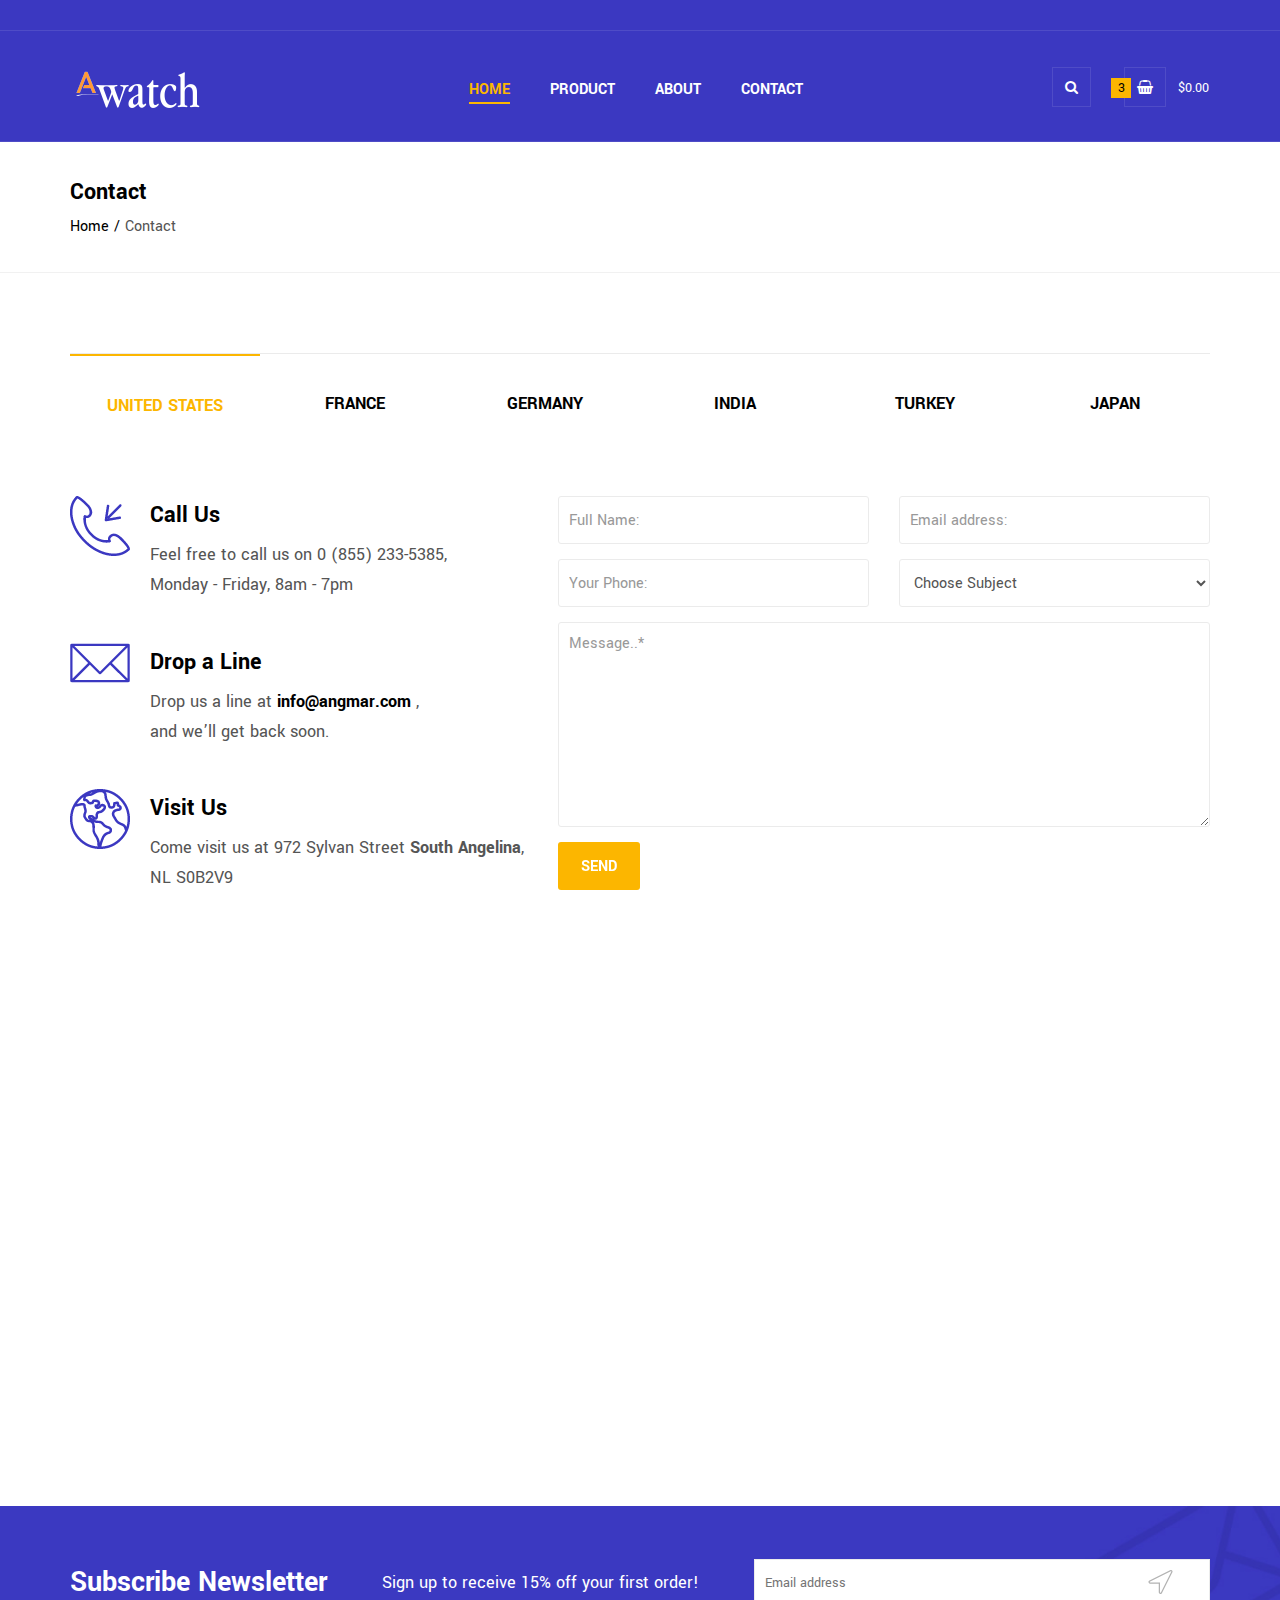
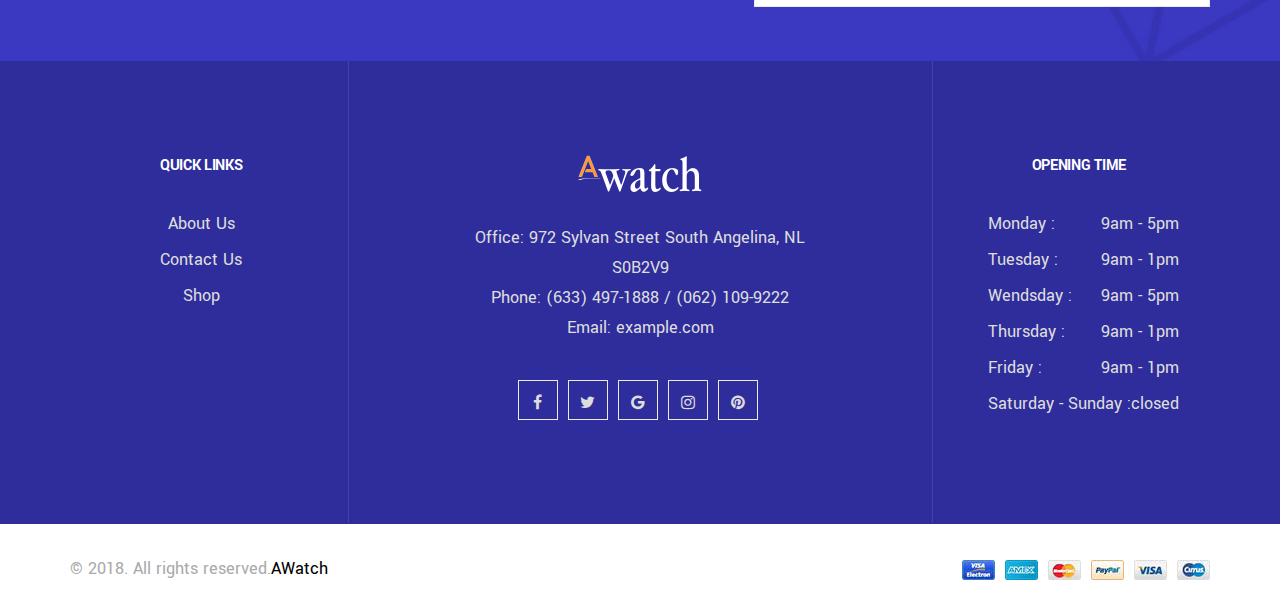
<file: contact.html>
<!DOCTYPE html>
<html lang="en">
<head>
	<meta charset="utf-8">
	<meta http-equiv="X-UA-Compatible" content="IE=edge">
	<meta name="viewport" content="width=device-width, initial-scale=1">

	<title>Enercos HTML Template</title>

	<!-- preloader CSS -->
	<link rel="stylesheet" type="text/css" href="assets/css/preloader.css"> 

	<!-- prettyPhoto CSS -->
	<link rel="stylesheet" type="text/css" href="assets/css/prettyPhoto.css">

	<!-- slider-pro CSS -->
	<link rel="stylesheet" type="text/css" href="assets/css/slider-pro.css">

	<!-- slick CSS -->
	<link rel="stylesheet" type="text/css" href="assets/css/slick.css">

    <!-- font-awesome CSS -->
	<link rel="stylesheet" type="text/css" href="assets/css/font-awesome.css">

	<!-- Main Style CSS CSS -->
	<link rel="stylesheet" type="text/css" href="assets/css/style.css">

	 <!-- Fonts --> 
	<link href='https://fonts.googleapis.com/css?family=Yantramanav:300,400,500,700,900' rel='stylesheet' type='text/css'>
</head>


<body>
	<!-- Header -->
	<header class="header home">
		<!-- top-bar -->
		<div class="topbar pt-15 pb-15 mb-35">
			<div class="container">
				<div class="top-bar">
		        </div>
			</div>
			<!-- /Container -->
	    </div>
	    <!-- /top-bar -->

	    <!-- header-main -->
	    <div class="header-main">
	    	<div class="container">
			    <nav id="nav" class="navbar">
			    	<div class="nav-collapse">
						<span></span>
					</div>
					<div class="navbar-header">
						<!-- Logo -->
						<div class="navbar-brand">
							<a class="logo" href="index.html"><img src="assets/images/logo.png" alt=""></a> 
						</div>
						<!-- /Logo -->
					</div>
					<!--  Main navigation  -->

					<div class="otf-flex-item"></div>
					
					<ul class="main-nav nav navbar-nav navbar-right">
						<li class="dropdown active">
							<a href="index.html">Home</a>
						</li>
			         	<li class="dropdown">
			         		<a href="product_grid.html">Product</a>
			         	</li>
			           	<li class="dropdown"><a href="about.html">About</a></li>
			            <li><a href="contact.html">Contact</a></li>
					</ul>
					<!-- /Main navigation -->
					<div class="otf-flex-item"></div>
					<div class="site-header -icon">
						<!-- search -->
							<div class="site-header__search">
				            <div class="ps-search-btn">
				              	 <i class="fa fa-search" aria-hidden="true"></i>
				            </div>
				            <div class="ps-search">
						     <div class="ps-search__content">
						     	<a class="ps-search__close" href="#"><span></span></a>
						     	<h3 class="search_title">Enter your keyword</h3>
						        <form method="get" class="searchform" action="#">
									<div class="wiget-search input-group">
									 <input name="s" maxlength="40" class="form-control input-search" type="text" size="20" placeholder="Searching..."> 

									 <span class="input-group-addon input-large btn-search"> 
									 	<span class="fa fa-search"></span>
										<input type="submit" class="fa" value=""> 
									 </span>
									</div>
								</form>
						      </div>
						    </div>
						</div>
							<!-- cart -->
				      	<div class="site-header__cart item-dropdown">
					        <a href="cart.html" class="site-header__cart-toggle">
					          	<span class="cartcount">3</span>
					           <i class="fa fa-shopping-basket" aria-hidden="true"></i>
					            <span class="cartcost"><span class="money" data-currency-usd="$0.00">$0.00</span></span>
					        </a>
					        <div class="widget_shopping_cart_content  content-dropdown">
								 <div class="cart_list ">
								    <div class="media widget-product">
								      <div class="media-left">
									      <a href="product_single.html" class="image pull-left">
										      <img src="assets/images/product/product_1.jpg" alt=""> 
										  </a>
								      </div>
								      <div class="cart-main-content media-body">
									      	<h3 class="name">
										      <a href="product_single.html">
										      	Gym Training Gloves
										      </a>
									      	</h3>
									     	 <p class="cart-item">
									      		<span class="quantity">2 × <span class="price-amount amount"><span class="price-currencySymbol">$</span>250.00</span></span>  
									      	 </p>
									      <a href="#" class="remove" title="Remove this item">×</a>
								      </div>
								    </div>
								    <div class="media widget-product">
								      <div class="media-left">
									      <a href="product_single.html" class="image pull-left">
										      <img src="assets/images/product/product_3.jpg" alt=""> 
										  </a>
								      </div>
								      <div class="cart-main-content media-body">
									      <h3 class="name">
										      <a href="product_single.html">
										      	Gym Training Gloves
										      </a>
									      </h3>
									      <p class="cart-item">
									      <span class="quantity">2 × <span class="price-amount amount"><span class="price-currencySymbol">$</span>250.00</span></span>           </p>
									      <a href="#" class="remove" title="Remove this item">×</a>
								      </div>
								    </div>
								     <div class="media widget-product">
								      <div class="media-left">
									      <a href="product_single.html" class="image pull-left">
										      <img src="assets/images/product/product_3.jpg" alt=""> 
										  </a>
								      </div>
								      <div class="cart-main-content media-body">
									      <h3 class="name">
										      <a href="product_single.html">
										      	Gym Training Gloves
										      </a>
									      </h3>
									      <p class="cart-item">
									      <span class="quantity">2 × <span class="price-amount amount"><span class="price-currencySymbol">$</span>200.00</span></span>           </p>
									      <a href="#" class="remove" title="Remove this item">×</a>
								      </div>
								    </div>
								 </div>
								  <p class="total"><strong>Subtotal:</strong>
								     <span class="price-amount amount">
								    <span class="price-currencySymbol">$</span>700.00</span>
								  </p>
								  <p class="buttons clearfix">
								  <a href="cart.html" class="btn view-cart btn-default btn-normal pull-right">View Cart</a>
								  <a href="#" class="btn check-out btn-primary btn-normal pull-left">Checkout</a>
							 	 </p>
							</div>
				        </div>
			        </div>
				</nav>
	    	</div>
	    </div>
	    <!-- /header-main -->
	</header>
	<!-- header-mobile -->
	<div class="header-mobile">
		<div class="header-mobile-top">
	        <div class="top-bar">
				<div class="header-language item-dropdown">
					<a href="#" class="top-bar__item">English
						<i class="fa fa-angle-down"></i>
					</a>
					<ul class="content-dropdown">
						<li class="active"><a href="#">English</a></li>
						<li><a href="#">French</a></li>
						<li><a href="#">German</a></li>
					</ul>
				</div>
				<div class="header-currency item-dropdown">
					<a href="#" class="top-bar__item">USD
						<i class="fa fa-angle-down"></i>
					</a>
					<ul class="content-dropdown">
						<li><a href="#"><span class="symbol">€</span>EUR</a></li>
						<li class="active"><a href="#"><span class="symbol">$</span>USD</a></li>
						<li><a href="#"><span class="symbol">£</span>GBP</a></li>
					</ul>
				</div>
			</div>
			<div class="site-header -icon">
				<!-- search -->
					<div class="site-header__search">
			            <div class="ps-search-btn">
			              	 <i class="fa fa-search" aria-hidden="true"></i>
			            </div>
			            <div class="ps-search">
						    <div class="ps-search__content">
						     	<a class="ps-search__close" href="#"><span></span></a>
						     	<h3 class="search_title">Enter your keyword</h3>
						        <form method="get" class="searchform" action="#">
									<div class="wiget-search input-group">
									 <input name="s" maxlength="40" class="form-control input-search" type="text" size="20" placeholder="Searching..."> 

									 <span class="input-group-addon input-large btn-search"> 
									 	<span class="fa fa-search"></span>
									 	<input type="submit" class="fa" value=""> 
									 </span>
									</div>
								</form>
						    </div>
					    </div>
					</div>
				<!--end search -->
		    </div>
	    </div>
		
		<nav class="navbar">
		    <div class="navbar-header">
		      <button type="button" class="navbar-toggle collapsed" data-toggle="collapse" data-target="#bs-example-navbar-collapse-1" aria-expanded="false">
		        <span class="sr-only">Toggle navigation</span>
		        <span class="icon-bar"></span>
		        <span class="icon-bar"></span>
		        <span class="icon-bar"></span>
		      </button>
		      <!-- logo -->
		      <div class="navbar-brand">
		      	<a class="logo" href="index.html"><img src="assets/images/logo.png" alt=""> </a> 
		      </div>
		      <!-- logo -->
		    </div>

		    <div class="collapse navbar-collapse" id="bs-example-navbar-collapse-1">
		      	<ul class="nav navbar-nav">
			        <li class="active dropdown">
			          	<a href="index.html" class="dropdown-toggle" data-toggle="dropdown" role="button" aria-haspopup="true" aria-expanded="false">Home <span class="caret"></span></a>
		       		</li>
			        <li class="dropdown">
			          	<a href="product_grid.html" class="dropdown-toggle" data-toggle="dropdown" role="button" aria-haspopup="true" aria-expanded="false">Product <span class="caret"></span></a>
		       		</li>
		       		<li><a href="contact.html">Contact</a></li>
		      	</ul>
		    </div>
		</nav>
	</div>
	<div class="footer-mobile-bar">
		<ul class="columns-2">
			<li class="cart">
				<a class="footer-cart-contents" href="cart.html" title="View your shopping cart">
					<i class="fa fa-shopping-basket" aria-hidden="true"></i>
					<span class="count">1</span>
				</a>
			</li>
		</ul>
    </div>
	<!-- /Header -->
 
	
	<!-- Start breadcrumb ====
    	======================================= -->
   	<div class="breadcrumb">
   		<!-- container -->
		<div class="container">
			<h1>Contact</h1>
			<ol class="item-breadcrumb">
	            <li><a href="index.html">Home</a></li>
	            <li>Contact</li>     
            </ol>
		</div>
		<!-- /container -->
   	</div>
    <!-- End breadcrumb ====
    	======================================= -->


	<!-- Start contact ====
    	======================================= -->
	<div class="page-contact">
		<!-- container -->
		<div class="container">
			<!-- row -->
			<div class="row">
				<div class="col-md-12">
					<div class="tab-contact clearfix">
						 <ul class="nav" role="tablist">
						    <li class="active"><a data-toggle="tab" href="#tab_contact1">United States</a></li>
						    <li><a data-toggle="tab" href="#tab_contact2">France</a></li>
						    <li><a data-toggle="tab" href="#tab_contact3">Germany</a></li>
						    <li><a data-toggle="tab" href="#tab_contact4">India</a></li>
						    <li><a data-toggle="tab" href="#tab_contact5">Turkey</a></li>
						    <li><a data-toggle="tab" href="#tab_contact6">Japan</a></li>
						</ul>
					</div>
				</div>
				<div class="col-md-5">
				    <div class="tab-content features skin1">
				    	<div id="tab_contact1" class="tab-pane fade in active">
							<div class="items_group clearfix">
								<div class="features_list list_item clearfix">
			                        <div class="features-images">
			                           <img src="assets/images/icon_contact_phone.png" alt="">
			                        </div>
			                        <div class="features-description">
			                            <h4>Call Us</h4>
			                            <p>
			                            	Feel free to call us on 0 (855) 233-5385,<br/>
											Monday - Friday, 8am - 7pm
										</p>
			                        </div>
			                    </div>
			                    <div class="features_list list_item clearfix">
			                        <div class="features-images">
			                           <img src="assets/images/icon_contact_mail.png" alt="">
			                        </div>
			                        <div class="features-description">
			                            <h4>Drop a Line</h4>
			                            <p>
			                            	Drop us a line at  <strong><a href="mailto:info@angmar.com">info@angmar.com</a> </strong>,
			                            	<br/>and we’ll get back soon.
										</p>
			                        </div>
			                    </div>
			                    <div class="features_list list_item clearfix">
			                        <div class="features-images">
			                           <img src="assets/images/icon_contact_map.png" alt="">
			                        </div>
			                        <div class="features-description">
			                            <h4>Visit Us</h4>
			                            <p>
			                            	Come visit us at 972 Sylvan Street <strong>South
											Angelina</strong>, NL S0B2V9
										</p>
			                        </div>
			                    </div>
		                    </div>
		                </div>
		                <div id="tab_contact2" class="tab-pane fade">
                            <div class="items_group clearfix">
								<div class="features_list list_item clearfix">
			                        <div class="features-images">
			                           <img src="assets/images/icon_contact_phone.png" alt="">
			                        </div>
			                        <div class="features-description">
			                            <h4>Call Us</h4>
			                            <p>
			                            	Feel free to call us on 0 (855) 233-5385,<br/>
											Monday - Friday, 8am - 7pm
										</p>
			                        </div>
			                    </div>
			                    <div class="features_list list_item clearfix">
			                        <div class="features-images">
			                           <img src="assets/images/icon_contact_mail.png" alt="">
			                        </div>
			                        <div class="features-description">
			                            <h4>Drop a Line</h4>
			                            <p>
			                            	Drop us a line at  <strong><a href="mailto:info@angmar.com">info@angmar.com</a> </strong>,
			                            	<br/>and we’ll get back soon.
										</p>
			                        </div>
			                    </div>
			                    <div class="features_list list_item clearfix">
			                        <div class="features-images">
			                           <img src="assets/images/icon_contact_map.png" alt="">
			                        </div>
			                        <div class="features-description">
			                            <h4>Visit Us</h4>
			                            <p>
			                            	Come visit us at 972 Sylvan Street <strong>South
											Angelina</strong>, NL S0B2V9
										</p>
			                        </div>
			                    </div>
		                    </div>
					   	</div>
					   	<div id="tab_contact3" class="tab-pane fade">
					   		<div class="items_group clearfix">
								<div class="features_list list_item clearfix">
			                        <div class="features-images">
			                           <img src="assets/images/icon_contact_phone.png" alt="">
			                        </div>
			                        <div class="features-description">
			                            <h4>Call Us</h4>
			                            <p>
			                            	Feel free to call us on 0 (855) 233-5385,<br/>
											Monday - Friday, 8am - 7pm
										</p>
			                        </div>
			                    </div>
			                    <div class="features_list list_item clearfix">
			                        <div class="features-images">
			                           <img src="assets/images/icon_contact_mail.png" alt="">
			                        </div>
			                        <div class="features-description">
			                            <h4>Drop a Line</h4>
			                            <p>
			                            	Drop us a line at  <strong><a href="mailto:info@angmar.com">info@angmar.com</a> </strong>,
			                            	<br/>and we’ll get back soon.
										</p>
			                        </div>
			                    </div>
			                    <div class="features_list list_item clearfix">
			                        <div class="features-images">
			                           <img src="assets/images/icon_contact_map.png" alt="">
			                        </div>
			                        <div class="features-description">
			                            <h4>Visit Us</h4>
			                            <p>
			                            	Come visit us at 972 Sylvan Street <strong>South
											Angelina</strong>, NL S0B2V9
										</p>
			                        </div>
			                    </div>
		                    </div>
					   	</div>
					   	<div id="tab_contact4" class="tab-pane fade">
					   		<div class="items_group clearfix">
								<div class="features_list list_item clearfix">
			                        <div class="features-images">
			                           <img src="assets/images/icon_contact_phone.png" alt="">
			                        </div>
			                        <div class="features-description">
			                            <h4>Call Us</h4>
			                            <p>
			                            	Feel free to call us on 0 (855) 233-5385,<br/>
											Monday - Friday, 8am - 7pm
										</p>
			                        </div>
			                    </div>
			                    <div class="features_list list_item clearfix">
			                        <div class="features-images">
			                           <img src="assets/images/icon_contact_mail.png" alt="">
			                        </div>
			                        <div class="features-description">
			                            <h4>Drop a Line</h4>
			                            <p>
			                            	Drop us a line at  <strong><a href="mailto:info@angmar.com">info@angmar.com</a> </strong>,
			                            	<br/>and we’ll get back soon.
										</p>
			                        </div>
			                    </div>
			                    <div class="features_list list_item clearfix">
			                        <div class="features-images">
			                           <img src="assets/images/icon_contact_map.png" alt="">
			                        </div>
			                        <div class="features-description">
			                            <h4>Visit Us</h4>
			                            <p>
			                            	Come visit us at 972 Sylvan Street <strong>South
											Angelina</strong>, NL S0B2V9
										</p>
			                        </div>
			                    </div>
		                    </div>
					   	</div>
					   	<div id="tab_contact5" class="tab-pane fade">
					   		<div class="items_group clearfix">
								<div class="features_list list_item clearfix">
			                        <div class="features-images">
			                           <img src="assets/images/icon_contact_phone.png" alt="">
			                        </div>
			                        <div class="features-description">
			                            <h4>Call Us</h4>
			                            <p>
			                            	Feel free to call us on 0 (855) 233-5385,<br/>
											Monday - Friday, 8am - 7pm
										</p>
			                        </div>
			                    </div>
			                    <div class="features_list list_item clearfix">
			                        <div class="features-images">
			                           <img src="assets/images/icon_contact_mail.png" alt="">
			                        </div>
			                        <div class="features-description">
			                            <h4>Drop a Line</h4>
			                            <p>
			                            	Drop us a line at  <strong><a href="mailto:info@angmar.com">info@angmar.com</a> </strong>,
			                            	<br/>and we’ll get back soon.
										</p>
			                        </div>
			                    </div>
			                    <div class="features_list list_item clearfix">
			                        <div class="features-images">
			                           <img src="assets/images/icon_contact_map.png" alt="">
			                        </div>
			                        <div class="features-description">
			                            <h4>Visit Us</h4>
			                            <p>
			                            	Come visit us at 972 Sylvan Street <strong>South
											Angelina</strong>, NL S0B2V9
										</p>
			                        </div>
			                    </div>
		                    </div>
					   	</div>
					   	<div id="tab_contact6" class="tab-pane fade">
					   		<div class="items_group clearfix">
								<div class="features_list list_item clearfix">
			                        <div class="features-images">
			                           <img src="assets/images/icon_contact_phone.png" alt="">
			                        </div>
			                        <div class="features-description">
			                            <h4>Call Us</h4>
			                            <p>
			                            	Feel free to call us on 0 (855) 233-5385,<br/>
											Monday - Friday, 8am - 7pm
										</p>
			                        </div>
			                    </div>
			                    <div class="features_list list_item clearfix">
			                        <div class="features-images">
			                           <img src="assets/images/icon_contact_mail.png" alt="">
			                        </div>
			                        <div class="features-description">
			                            <h4>Drop a Line</h4>
			                            <p>
			                            	Drop us a line at  <strong><a href="mailto:info@angmar.com">info@angmar.com</a> </strong>,
			                            	<br/>and we’ll get back soon.
										</p>
			                        </div>
			                    </div>
			                    <div class="features_list list_item clearfix">
			                        <div class="features-images">
			                           <img src="assets/images/icon_contact_map.png" alt="">
			                        </div>
			                        <div class="features-description">
			                            <h4>Visit Us</h4>
			                            <p>
			                            	Come visit us at 972 Sylvan Street <strong>South
											Angelina</strong>, NL S0B2V9
										</p>
			                        </div>
			                    </div>
		                    </div>
					   	</div>
	                </div>
				</div>
				<div class="col-md-7">
					<div class="row">
						<form action="#" method="post" id="commentform" class="comment-form" novalidate="">
							<div class="form-group col col-md-6"> 
								<input type="text" name="author" class="form-control" placeholder="Full Name: " id="author" value="" aria-required="true">
							</div>
							<div class="form-group col col-md-6"> 
								<input type="text" name="email" class="form-control" placeholder="Email address: " id="email" value="" aria-required="true">
							</div>
							<div class="form-group col col-md-6"> 
								<input type="text" name="phone" class="form-control" placeholder="Your Phone: " id="phone" value="" aria-required="true">
							</div>
							<div class="form-group col col-md-6">
								<select name="select" class="select form-control" id="select" aria-invalid="false">
									<option value="Choose Service">Choose Subject</option>
									<option value="Energy industry">Energy industry</option>
									<option value="Tax Declaration">Tax Declaration</option>
									<option value="Advanced Analytics">Advanced Analytics</option>
								</select>
							</div>
							<div class="form-group  col col-md-12">
								<textarea rows="8" id="comment" class="form-control" placeholder="Message..*" name="comment" aria-required="true"></textarea>
							</div>
							<div class="form-submit col col-md-12">
								<input name="submit" type="submit" id="submit" class="btn btn-primary" value="Send"> 
								<input type="hidden" name="comment_post_ID" value="" id="comment_post_ID"> 
								<input type="hidden" name="comment_parent" id="comment_parent" value="">
							</div>
						</form>
					</div>
				</div>
				<div class="col-md-12">
					<div class="map pt-40 pb-40">
						 <iframe src="https://www.google.com/maps/embed?pb=!1m18!1m12!1m3!1d387193.30601359607!2d-74.25987105452268!3d40.69714940585523!2m3!1f0!2f0!3f0!3m2!1i1024!2i768!4f13.1!3m3!1m2!1s0x89c24fa5d33f083b%3A0xc80b8f06e177fe62!2sNew+York%2C+NY%2C+USA!5e0!3m2!1sen!2sbd!4v1527841460700" allowfullscreen>
	            		</iframe>
	            	</div>
				</div>

				
				
			</div>
			<!-- /row -->
		</div>
		<!-- /container -->
	</div>
	<!-- End contact ====
    	======================================= -->
	
 <!-- =====================================================================
    	==== Start footer -->
	<footer class="site-footer site-footer-1 clearfix">
    	<div class="site-footer__top">
    		<div class="container">
	    		<div class="newsletter text-white">
		    	    <h3>Subscribe Newsletter</h3>
					<p class="newsletter-description">Sign up to receive 15% off your first order! </p>
					<form action="#" method="post" id="mc-embedded-subscribe-form" name="mc-embedded-subscribe-form" target="_blank" class="form-horizontal">
						<div class="newsletter-form">
						<input type="email" value="" placeholder="Email address" name="EMAIL" id="mail" aria-label="email@example.com">
						<input type="submit" class="btn" name="subscribe" id="subscribe" value="">
						</div>
					</form>
				</div>
			</div>
		</div>
    	<div class="site-footer__main">
	    	<div class="container">
	    		<div class="row">
			    	<div class="col-md-3 col-sm-3 col-xs-12 footer-block footer-1 text-center">
		    			<h3 class="widget-title">Quick Links</h3>
		    			<ul>
		    				<li><a href="about.html">About Us</a></li>
		    				<li><a href="contact.html">Contact Us</a></li>
		    				<li><a href="product_grid.html">Shop</a></li>
		    			</ul>
			    	</div>
			    	<div class="col-md-6 col-sm-5 col-xs-12 footer-block footer-center text-center">
			    		<img src="assets/images/logo.png" alt="">
			    		<p class="address">Office: 972 Sylvan Street South Angelina, NL S0B2V9<br/>
							Phone: (633) 497-1888 / (062) 109-9222<br/>
							Email: example.com
						</p>
						<ul class="social">
							<li>
								<a href="#"><i class="fa fa-facebook"></i></a>
							</li>
							<li>
								<a href="#"><i class="fa fa-twitter"></i></a>
							</li>
							<li>
								<a href="#"><i class="fa fa-google"></i></a>
							</li>
							<li>
								<a href="#"><i class="fa fa-instagram"></i></a>
							</li>
							<li>
								<a href="#"><i class="fa fa-pinterest"></i></a>
							</li>
						</ul>
			    	</div>
			    	<div class="col-md-3 col-sm-4 col-xs-12 footer-block footer-3">
			    		<h3 class="widget-title">OPENING TIME</h3>
		    			<ul>
		    				<li>
		    					<span>Monday :</span>
		    					<span>9am - 5pm</span>
		    				</li>
		    				<li>
		    					<span>Tuesday :</span>
		    					<span>9am - 1pm</span>
		    				</li>
		    				<li>
		    					<span>Wendsday :</span>
		    					<span>9am - 5pm</span>
		    				</li>
		    				<li>
		    					<span>Thursday :</span>
		    					<span>9am - 1pm</span>
		    				</li>
		    				<li>
		    					<span>Friday :</span>
		    					<span>9am - 1pm</span>
		    				</li>
		    				<li>
		    					<span>Saturday - Sunday :</span>
		    					<span>closed</span>
		    				</li>
		    			</ul>
			    	</div>
			    </div>
		    </div>
	   </div>
	   <div class="site-footer__copyright">
	   		<div class="container">
	    		<div class="copyright pull-left">
	        		© 2018. All rights reserved.<a href="#" target="_blank">AWatch</a>
	        	</div>
	        	<div class="payment pull-right">
	        		<img src="assets/images/payment.png" alt="">
	        	</div>
	       </div>
	   </div>
    </footer>
    <!-- =====================================================================
    	==== End slider -->

   	<!-- Back to top -->
    <div id="back-to-top"></div>
    <!--/ Back to top -->

    <!-- Preloader -->
    <div id="preloader">
		<div class="preloader">
			<span></span>
			<span></span>
			<span></span>
			<span></span>
		</div>
	</div>
   <!-- /Preloader -->

	<!-- ================================================================
    	====Start all js here -->

	<!-- jquery js-->
	<script src="assets/js/jquery.min.js"></script>

	<!-- bootstrap js-->
	<script src="assets/js/bootstrap.min.js"></script>

	<!-- slick js-->
	<script src="assets/js/slick.min.js"></script>

	<!-- spritespin js view  360-->
	<script src="assets/js/spritespin.min.js"></script>

	<!-- jquery-ui js price -->
	<script src="assets/js/jquery-ui.min.js"></script>

	<!-- sliderPro js -->
	<script src="assets/js/jquery.sliderPro.min.js"></script>

	<!-- prettyPhoto js-->
	<script src="assets/js/jquery.prettyPhoto.js"></script>

	<!-- counterup js-->
    <script src="assets/js/jquery.waypoints.js"></script>
	<script src="assets/js/jquery.counterup.min.js"></script>

	<!-- main js-->
	<script src="assets/js/custom.js"></script>

	<!-- ================================================================
    	==== End all js here -->
</body>
</html>
</file>
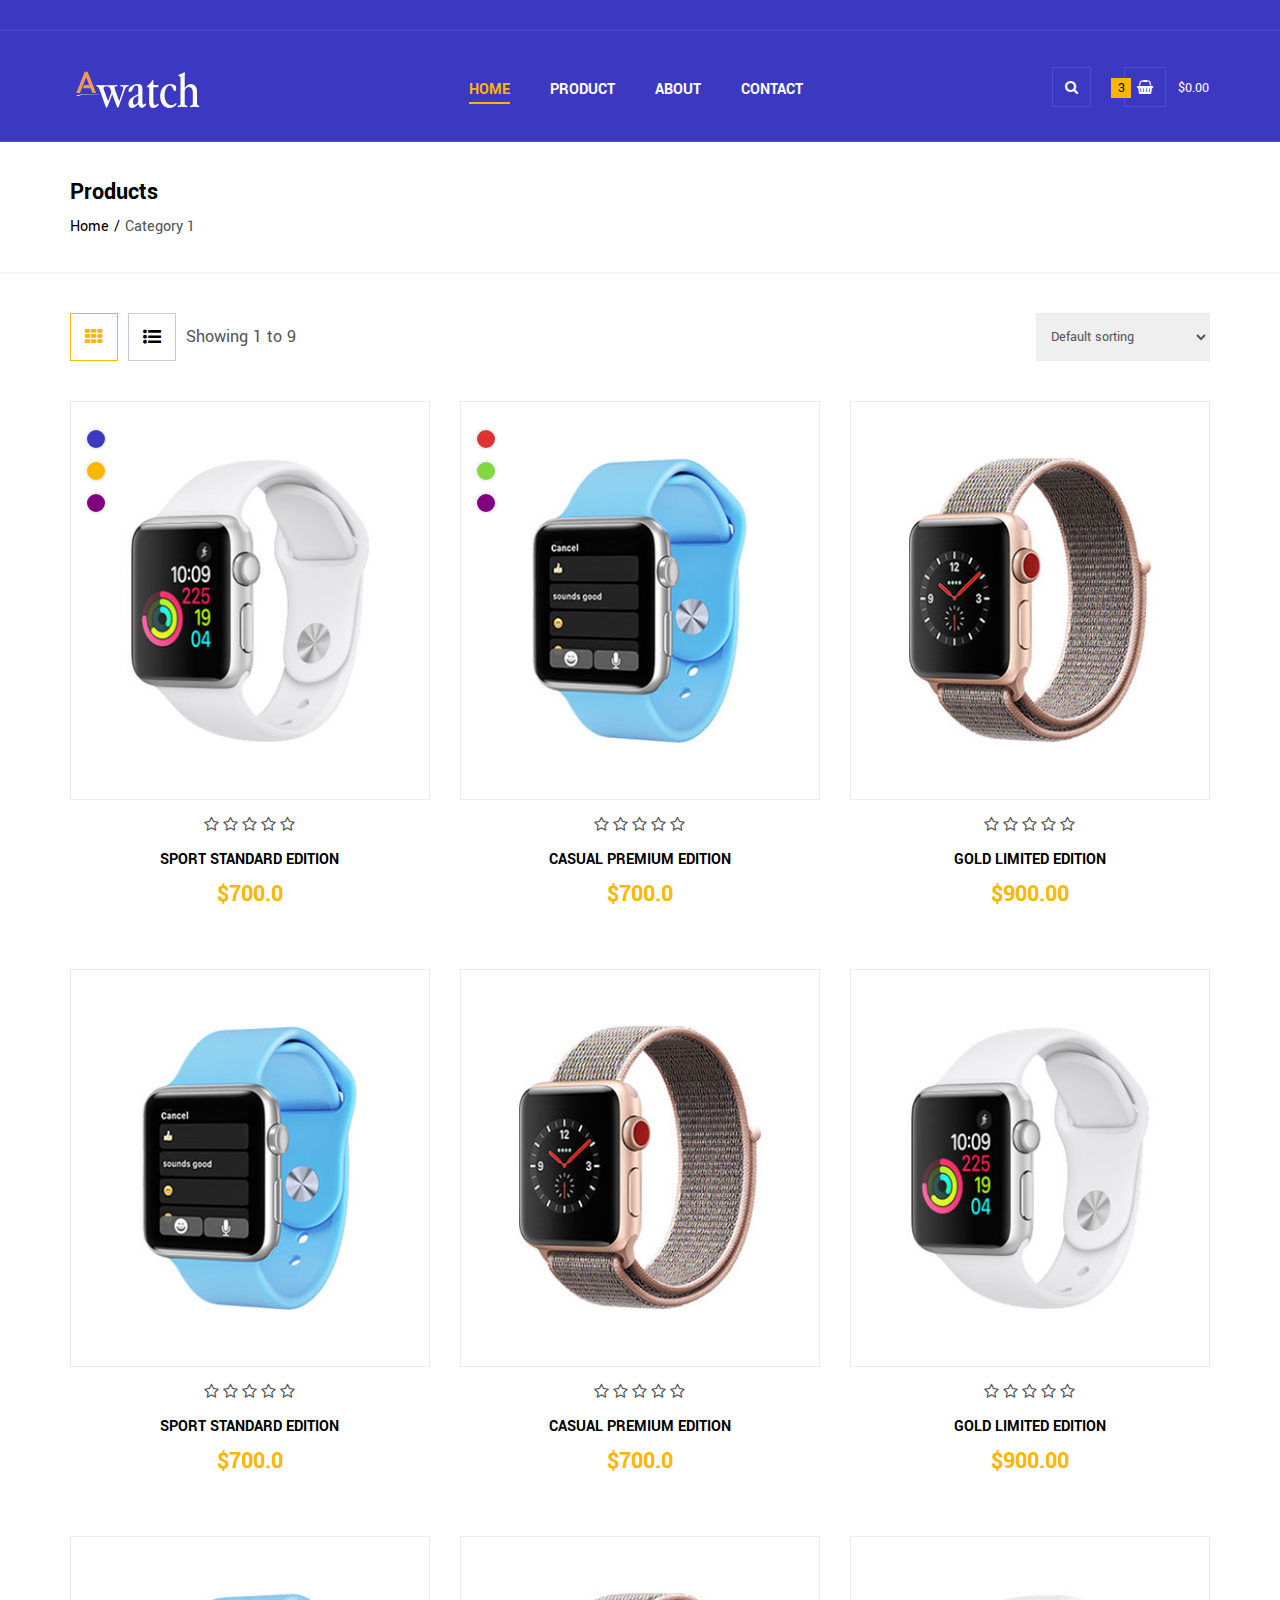
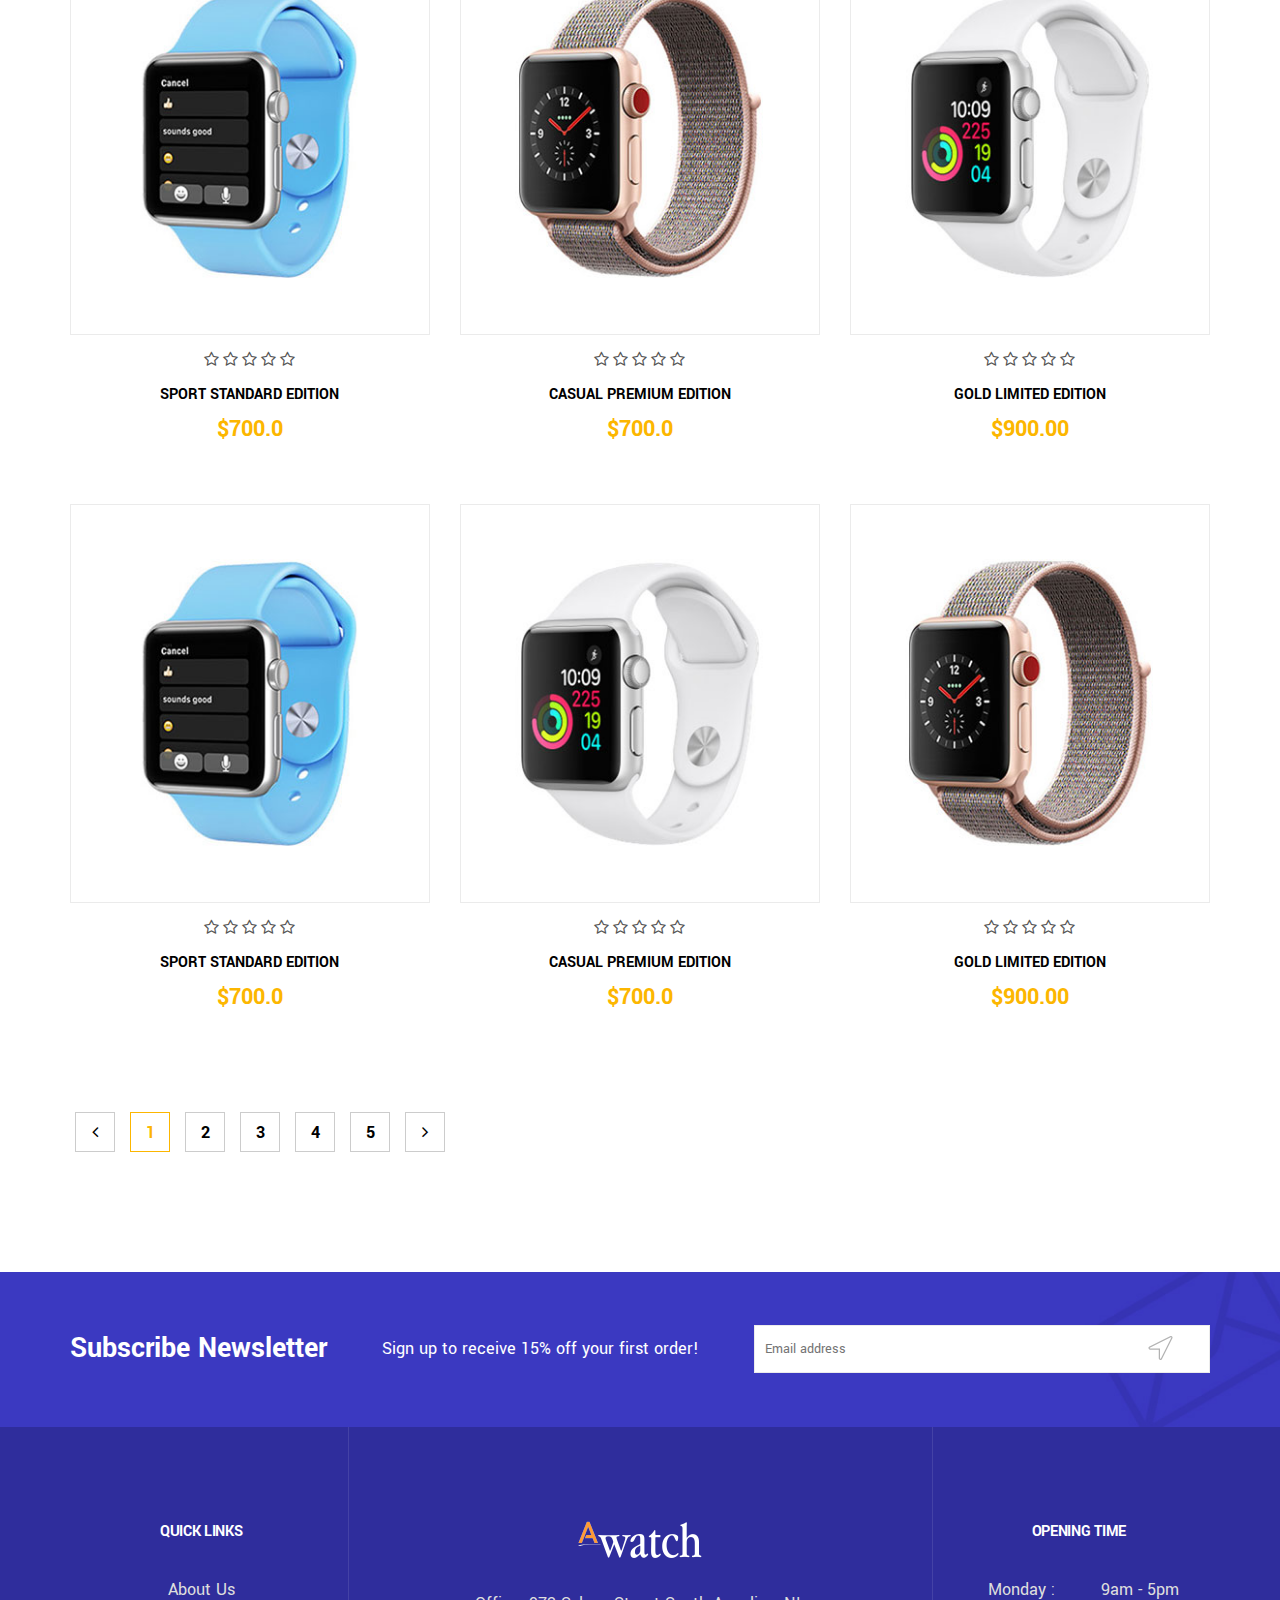
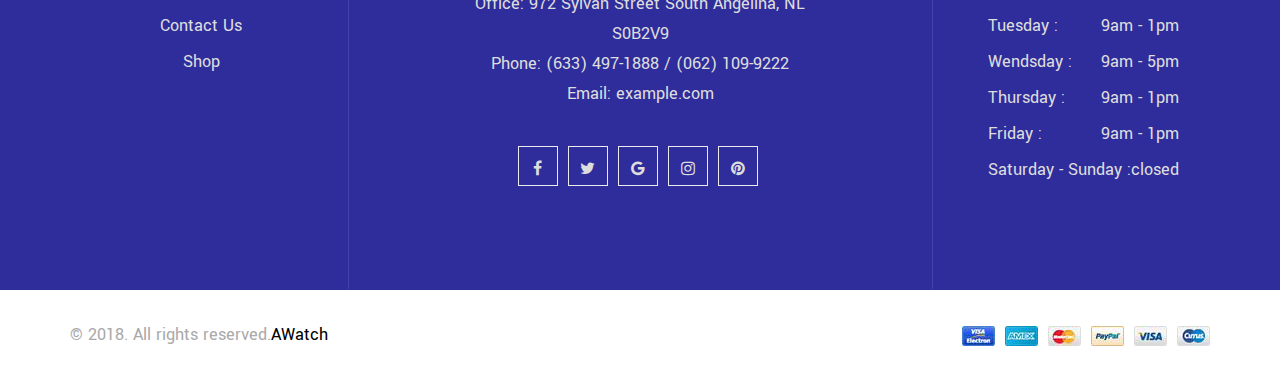
<file: product_grid.html>
<!DOCTYPE html>
<html lang="en">
<head>
	<meta charset="utf-8">
	<meta http-equiv="X-UA-Compatible" content="IE=edge">
	<meta name="viewport" content="width=device-width, initial-scale=1">

	<title>Enercos HTML Template</title>

	<!-- preloader CSS -->
	<link rel="stylesheet" type="text/css" href="assets/css/preloader.css"> 

	<!-- prettyPhoto CSS -->
	<link rel="stylesheet" type="text/css" href="assets/css/prettyPhoto.css">

	<!-- slider-pro CSS -->
	<link rel="stylesheet" type="text/css" href="assets/css/slider-pro.css">

	<!-- slick CSS -->
	<link rel="stylesheet" type="text/css" href="assets/css/slick.css">

    <!-- font-awesome CSS -->
	<link rel="stylesheet" type="text/css" href="assets/css/font-awesome.css">

	<!-- Main Style CSS CSS -->
	<link rel="stylesheet" type="text/css" href="assets/css/style.css">

	 <!-- Fonts --> 
	<link href='https://fonts.googleapis.com/css?family=Yantramanav:300,400,500,700,900' rel='stylesheet' type='text/css'>
</head>


<body>
	<!-- Header -->
	<header class="header home">
		<!-- top-bar -->
		<div class="topbar pt-15 pb-15 mb-35">
			<div class="container">
				<div class="top-bar">
		        </div>
			</div>
			<!-- /Container -->
	    </div>
	    <!-- /top-bar -->

	    <!-- header-main -->
	    <div class="header-main">
	    	<div class="container">
			    <nav id="nav" class="navbar">
			    	<div class="nav-collapse">
						<span></span>
					</div>
					<div class="navbar-header">
						<!-- Logo -->
						<div class="navbar-brand">
							<a class="logo" href="index.html"><img src="assets/images/logo.png" alt=""></a> 
						</div>
						<!-- /Logo -->
					</div>
					<!--  Main navigation  -->

					<div class="otf-flex-item"></div>
					
					<ul class="main-nav nav navbar-nav navbar-right">
						<li class="dropdown active">
							<a href="index.html">Home</a>
						</li>
			         	<li class="dropdown">
			         		<a href="product_grid.html">Product</a>
			         	</li>
			           	<li class="dropdown"><a href="about.html">About</a></li>
			            <li><a href="contact.html">Contact</a></li>
					</ul>
					<!-- /Main navigation -->
					<div class="otf-flex-item"></div>
					<div class="site-header -icon">
						<!-- search -->
							<div class="site-header__search">
				            <div class="ps-search-btn">
				              	 <i class="fa fa-search" aria-hidden="true"></i>
				            </div>
				            <div class="ps-search">
						     <div class="ps-search__content">
						     	<a class="ps-search__close" href="#"><span></span></a>
						     	<h3 class="search_title">Enter your keyword</h3>
						        <form method="get" class="searchform" action="#">
									<div class="wiget-search input-group">
									 <input name="s" maxlength="40" class="form-control input-search" type="text" size="20" placeholder="Searching..."> 

									 <span class="input-group-addon input-large btn-search"> 
									 	<span class="fa fa-search"></span>
										<input type="submit" class="fa" value=""> 
									 </span>
									</div>
								</form>
						      </div>
						    </div>
						</div>
							<!-- cart -->
				      	<div class="site-header__cart item-dropdown">
					        <a href="cart.html" class="site-header__cart-toggle">
					          	<span class="cartcount">3</span>
					           <i class="fa fa-shopping-basket" aria-hidden="true"></i>
					            <span class="cartcost"><span class="money" data-currency-usd="$0.00">$0.00</span></span>
					        </a>
					        <div class="widget_shopping_cart_content  content-dropdown">
								 <div class="cart_list ">
								    <div class="media widget-product">
								      <div class="media-left">
									      <a href="product_single.html" class="image pull-left">
										      <img src="assets/images/product/product_1.jpg" alt=""> 
										  </a>
								      </div>
								      <div class="cart-main-content media-body">
									      	<h3 class="name">
										      <a href="product_single.html">
										      	Gym Training Gloves
										      </a>
									      	</h3>
									     	 <p class="cart-item">
									      		<span class="quantity">2 × <span class="price-amount amount"><span class="price-currencySymbol">$</span>250.00</span></span>  
									      	 </p>
									      <a href="#" class="remove" title="Remove this item">×</a>
								      </div>
								    </div>
								    <div class="media widget-product">
								      <div class="media-left">
									      <a href="product_single.html" class="image pull-left">
										      <img src="assets/images/product/product_3.jpg" alt=""> 
										  </a>
								      </div>
								      <div class="cart-main-content media-body">
									      <h3 class="name">
										      <a href="product_single.html">
										      	Gym Training Gloves
										      </a>
									      </h3>
									      <p class="cart-item">
									      <span class="quantity">2 × <span class="price-amount amount"><span class="price-currencySymbol">$</span>250.00</span></span>           </p>
									      <a href="#" class="remove" title="Remove this item">×</a>
								      </div>
								    </div>
								     <div class="media widget-product">
								      <div class="media-left">
									      <a href="product_single.html" class="image pull-left">
										      <img src="assets/images/product/product_3.jpg" alt=""> 
										  </a>
								      </div>
								      <div class="cart-main-content media-body">
									      <h3 class="name">
										      <a href="product_single.html">
										      	Gym Training Gloves
										      </a>
									      </h3>
									      <p class="cart-item">
									      <span class="quantity">2 × <span class="price-amount amount"><span class="price-currencySymbol">$</span>200.00</span></span>           </p>
									      <a href="#" class="remove" title="Remove this item">×</a>
								      </div>
								    </div>
								 </div>
								  <p class="total"><strong>Subtotal:</strong>
								     <span class="price-amount amount">
								    <span class="price-currencySymbol">$</span>700.00</span>
								  </p>
								  <p class="buttons clearfix">
								  <a href="cart.html" class="btn view-cart btn-default btn-normal pull-right">View Cart</a>
								  <a href="#" class="btn check-out btn-primary btn-normal pull-left">Checkout</a>
							 	 </p>
							</div>
				        </div>
			        </div>
				</nav>
	    	</div>
	    </div>
	    <!-- /header-main -->
	</header>
	<!-- header-mobile -->
	<div class="header-mobile">
		<div class="header-mobile-top">
	        <div class="top-bar">
				<div class="header-language item-dropdown">
					<a href="#" class="top-bar__item">English
						<i class="fa fa-angle-down"></i>
					</a>
					<ul class="content-dropdown">
						<li class="active"><a href="#">English</a></li>
						<li><a href="#">French</a></li>
						<li><a href="#">German</a></li>
					</ul>
				</div>
				<div class="header-currency item-dropdown">
					<a href="#" class="top-bar__item">USD
						<i class="fa fa-angle-down"></i>
					</a>
					<ul class="content-dropdown">
						<li><a href="#"><span class="symbol">€</span>EUR</a></li>
						<li class="active"><a href="#"><span class="symbol">$</span>USD</a></li>
						<li><a href="#"><span class="symbol">£</span>GBP</a></li>
					</ul>
				</div>
			</div>
			<div class="site-header -icon">
				<!-- search -->
					<div class="site-header__search">
			            <div class="ps-search-btn">
			              	 <i class="fa fa-search" aria-hidden="true"></i>
			            </div>
			            <div class="ps-search">
						    <div class="ps-search__content">
						     	<a class="ps-search__close" href="#"><span></span></a>
						     	<h3 class="search_title">Enter your keyword</h3>
						        <form method="get" class="searchform" action="#">
									<div class="wiget-search input-group">
									 <input name="s" maxlength="40" class="form-control input-search" type="text" size="20" placeholder="Searching..."> 

									 <span class="input-group-addon input-large btn-search"> 
									 	<span class="fa fa-search"></span>
									 	<input type="submit" class="fa" value=""> 
									 </span>
									</div>
								</form>
						    </div>
					    </div>
					</div>
				<!--end search -->
		    </div>
	    </div>
		
		<nav class="navbar">
		    <div class="navbar-header">
		      <button type="button" class="navbar-toggle collapsed" data-toggle="collapse" data-target="#bs-example-navbar-collapse-1" aria-expanded="false">
		        <span class="sr-only">Toggle navigation</span>
		        <span class="icon-bar"></span>
		        <span class="icon-bar"></span>
		        <span class="icon-bar"></span>
		      </button>
		      <!-- logo -->
		      <div class="navbar-brand">
		      	<a class="logo" href="index.html"><img src="assets/images/logo.png" alt=""> </a> 
		      </div>
		      <!-- logo -->
		    </div>

		    <div class="collapse navbar-collapse" id="bs-example-navbar-collapse-1">
		      	<ul class="nav navbar-nav">
			        <li class="active dropdown">
			          	<a href="index.html" class="dropdown-toggle" data-toggle="dropdown" role="button" aria-haspopup="true" aria-expanded="false">Home <span class="caret"></span></a>
			          	<ul class="dropdown-menu">
				          	<li><a href="../index.html">Home 1</a></li>
				            <li><a href="../v3/index.html">Home 3</a></li>
			         	</ul>
		       		</li>
			        <li class="dropdown">
			          	<a href="product_grid.html" class="dropdown-toggle" data-toggle="dropdown" role="button" aria-haspopup="true" aria-expanded="false">Product <span class="caret"></span></a>
			          	<ul class="dropdown-menu">
				          	<li><a href="product_grid.html">Product grid</a></li>
			            	<li><a href="product_list.html">Product list</a></li>
			                <li><a href="product_sidebar.html">Product sidebar</a></li>
			            	<li><a href="product_single.html">Product single</a></li>
			         	</ul>
		       		</li>
		       		<li class="dropdown">
			          	<a href="#l" class="dropdown-toggle" data-toggle="dropdown" role="button" aria-haspopup="true" aria-expanded="false">Page<span class="caret"></span></a>
			          	<ul class="dropdown-menu">
				            <li><a href="faq.html">FAQ</a></li>
					        <li><a href="404.html">Page 404</a></li>
			         	</ul>
		       		</li>
		       		 <li class="dropdown">
			          	<a href="blog.html" class="dropdown-toggle" data-toggle="dropdown" role="button" aria-haspopup="true" aria-expanded="false">Blog<span class="caret"></span></a>
			          	<ul class="dropdown-menu">
				            <li><a href="blog.html">Blog Grid</a></li>
			                <li><a href="blog_list.html">Blog List</a></li>
			            	<li><a href="blog_single.html">Single Blog</a></li>
			         	</ul>
		       		</li>
		       		<li><a href="contact.html">Contact</a></li>
		      	</ul>
		    </div>
		</nav>
	</div>
	<div class="footer-mobile-bar">
		<ul class="columns-2">
			<li class="my-account">
				<a class="my-accrount-footer" href="account.html">
					<i class="fa fa-user-o" aria-hidden="true"></i>
				</a>          
			</li>
			<li class="cart">
				<a class="footer-cart-contents" href="cart.html" title="View your shopping cart">
					<i class="fa fa-shopping-basket" aria-hidden="true"></i>
					<span class="count">1</span>
				</a>
			</li>
		</ul>
    </div>
	<!-- /Header -->
	
	<!-- =====================================
    	==== Start breadcrumb -->
   	<div class="breadcrumb">
   		<!-- container -->
		<div class="container">
			<h1>Products</h1>
			<ol class="item-breadcrumb">
	            <li><a href="index.html">Home</a></li>
	            <li>Category 1</li>     
            </ol>
		</div>
		<!-- /container -->
   	</div>
    <!-- =====================================
    	==== End breadcrumb -->


	<!-- =====================================
    	====Start archive-product -->
	<div class="archive-product">
		<!-- Container -->
		<div class="container">
			<!-- product-shorting -->
			<div class="product-shorting d-flex align-items-center justify-content-between">
				<div class="grid-list-view">
                    <ul class="nav tabs-area">
                        <li class="active">
                        	<a data-toggle="tab" href="#grid-view">
                            	<i class="fa fa-th"></i>
                            </a>
                        </li>
                        <li>
                        	<a data-toggle="tab" href="#list-view" class="">
                        		<i class="fa fa-list-ul"></i>
                        	</a>
                        </li>
                    </ul>
                    <span class="show-items">Showing 1 to 9</span>
                </div>
                <div class="toolbar-sorter">
                    <select name="orderby" class="orderby">
						<option value="menu_order" selected="selected">Default sorting</option>
						<option value="popularity">Sort by popularity</option>
						<option value="rating">Sort by average rating</option>
						<option value="date">Sort by newness</option>
						<option value="price">Sort by price: low to high</option>
						<option value="price-desc">Sort by price: high to low</option>
					</select>
                </div>
            </div>
            <!--/product-shorting -->


            <!-- tab-content -->
            <div class="tab-content">
            	<div id="grid-view" class="tab-pane fade in active">
					<div class="product products-grid">
						<div class="row row-products">   
				 			<div class="col-md-4 col-sm-6">
				 				<div class="product-block" data-publish-date="">
									<div class="product-image product_1">
										<div class="product-thumbnail">
											<a href="product_single.html" title="">
												<img class="product-featured-image" src="assets/images/product/product_1.jpg" alt="">
											</a>
										</div>
										<div class="tawcvs-swatches color_selector" data-attribute_name="attribute_pa_color">
                        					<span class="swatch swatch-color swatch-blue" title="Blue" data-value="blue">Blue</span>
                        					<span class="swatch swatch-color swatch-orange" title="Orange" data-value="orange">orange</span>
                        					<span class="swatch swatch-color swatch-purple" title="Purple" data-value="purple">Purple</span>
                        				</div>
										<div class="product-actions">
											<a href="#" data-id="" class="btn wishlist product-quick-whistlist" title="Add to whistlist">
											<i class="fa fa-heart-o"></i>
											</a>
											<a href="" data-id="" class="btn product-quick-view btn-quickview" title="Quickview">
											    <i class="fa fa-eye"></i>
											</a>
											<a href="" data-id="" class="btn product-quick-compare btn-compare" title="Compare">
											    <i class="fa fa-retweet"></i>
											</a>
										</div>
									</div><!-- /.product-image -->
									<div class="product-meta">
										<span class="product-rating" data-rating="">
											<span class="star-rating">
												<i class="fa fa-star-o"></i>
												<i class="fa fa-star-o"></i>
												<i class="fa fa-star-o"></i>
												<i class="fa fa-star-o"></i>
												<i class="fa fa-star-o"></i>
											</span>
										</span>
										<!-- end rating -->
										<h4 class="product-name">
											<a href="product_single.html" title="">
												Sport Standard edition
											</a>
										</h4>
										<div class="product-price">
											<span class="amout">
												<span class="money" data-currency-usd="$700.00">$700.0</span>
											</span>
											<a href="product_single.html" class="add_to_cart_button">Add to Cart</a>
										</div>
									</div><!-- /.product-meta -->
								</div>
				 			</div>
				 			<div class="col-md-4 col-sm-6">
				 				<div class="product-block" data-publish-date="">
									<div class="product-image product_2">
										<div class="product-thumbnail">
											<a href="product_single.html" title="">
												<img class="product-featured-image" src="assets/images/product/product_2.jpg" alt="">
											</a>
										</div>
										<div class="tawcvs-swatches color_selector" data-attribute_name="attribute_pa_color">
                        					<span class="swatch swatch-color swatch-red" title="Red" data-value="red">Blue</span>
                        					<span class="swatch swatch-color swatch-green" title="Green" data-value="green">Green</span>
                        					<span class="swatch swatch-color swatch-purple" title="Red" data-value="purple">Red</span>
                        				</div>
										<div class="product-actions">
											<a href="#" data-id="" class="btn wishlist product-quick-whistlist" title="Add to whistlist">
											<i class="fa fa-heart-o"></i>
											</a>
											<a href="" data-id="" class="btn product-quick-view btn-quickview" title="Quickview">
											    <i class="fa fa-eye"></i>
											</a>
											<a href="" data-id="" class="btn product-quick-compare btn-compare" title="Compare">
											    <i class="fa fa-retweet"></i>
											</a>
										</div>
									</div><!-- /.product-image -->
									<div class="product-meta">
										<span class="product-rating" data-rating="">
											<span class="star-rating">
												<i class="fa fa-star-o"></i>
												<i class="fa fa-star-o"></i>
												<i class="fa fa-star-o"></i>
												<i class="fa fa-star-o"></i>
												<i class="fa fa-star-o"></i>
											</span>
										</span>
										<!-- end rating -->
										<h4 class="product-name">
											<a href="product_single.html" title="">
												Casual Premium edition
											</a>
										</h4>
										<div class="product-price">
											<span class="amout">
												<span class="money" data-currency-usd="$700.00">$700.0</span>
											</span>
											<a href="product_single.html" class="add_to_cart_button">Add to Cart</a>
										</div>
									</div><!-- /.product-meta -->
								</div>
				 			</div>
				 			<div class="col-md-4 col-sm-6">
				 				<div class="product-block" data-publish-date="">
									<div class="product-image ">
										<div class="product-thumbnail">
											<a href="product_single.html" title="">
												<img class="product-featured-image" src="assets/images/product/product_3.jpg" alt="">
											</a>
										</div>
										<div class="product-actions">
											<a href="#" data-id="" class="btn wishlist product-quick-whistlist" title="Add to whistlist">
											<i class="fa fa-heart-o"></i>
											</a>
											<a href="" data-id="" class="btn product-quick-view btn-quickview" title="Quickview">
											    <i class="fa fa-eye"></i>
											</a>
											<a href="" data-id="" class="btn product-quick-compare btn-compare" title="Compare">
											    <i class="fa fa-retweet"></i>
											</a>
										</div>
									</div><!-- /.product-image -->
									<div class="product-meta">
										<span class="product-rating" data-rating="">
											<span class="star-rating">
												<i class="fa fa-star-o"></i>
												<i class="fa fa-star-o"></i>
												<i class="fa fa-star-o"></i>
												<i class="fa fa-star-o"></i>
												<i class="fa fa-star-o"></i>
											</span>
										</span>
										<!-- end rating -->
										<h4 class="product-name">
											<a href="product_single.html" title="">
												Gold Limited edition
											</a>
										</h4>
										<div class="product-price">
											<span class="amout">
												<span class="money" data-currency-usd="$900.00">$900.00</span>
											</span>
											<a href="product_single.html" class="add_to_cart_button">Add to Cart</a>
										</div>
										
									</div><!-- /.product-meta -->
								</div>
				 			</div>
				 			<div class="col-md-4 col-sm-6">
				 				<div class="product-block" data-publish-date="">
									<div class="product-image ">
										<div class="product-thumbnail">
											<a href="product_single.html" title="">
												<img class="product-featured-image" src="assets/images/product/product_4.jpg" alt="">
											</a>
										</div>
										<div class="product-actions">
											<a href="#" data-id="" class="btn wishlist product-quick-whistlist" title="Add to whistlist">
											<i class="fa fa-heart-o"></i>
											</a>
											<a href="" data-id="" class="btn product-quick-view btn-quickview" title="Quickview">
											    <i class="fa fa-eye"></i>
											</a>
											<a href="" data-id="" class="btn product-quick-compare btn-compare" title="Compare">
											    <i class="fa fa-retweet"></i>
											</a>
										</div>
									</div><!-- /.product-image -->
									<div class="product-meta">
										<span class="product-rating" data-rating="">
											<span class="star-rating">
												<i class="fa fa-star-o"></i>
												<i class="fa fa-star-o"></i>
												<i class="fa fa-star-o"></i>
												<i class="fa fa-star-o"></i>
												<i class="fa fa-star-o"></i>
											</span>
										</span>
										<!-- end rating -->
										<h4 class="product-name">
											<a href="product_single.html" title="">
												Sport Standard edition
											</a>
										</h4>
										<div class="product-price">
											<span class="amout">
												<span class="money" data-currency-usd="$700.00">$700.0</span>
											</span>
											<a href="product_single.html" class="add_to_cart_button">Add to Cart</a>
										</div>
										
									</div><!-- /.product-meta -->
								</div>
				 			</div>
				 			<div class="col-md-4 col-sm-6">
				 				<div class="product-block" data-publish-date="">
									<div class="product-image ">
										<div class="product-thumbnail">
											<a href="product_single.html" title="">
												<img class="product-featured-image" src="assets/images/product/product_5.jpg" alt="">
											</a>
										</div>
										<div class="product-actions">
											<a href="#" data-id="" class="btn wishlist product-quick-whistlist" title="Add to whistlist">
											<i class="fa fa-heart-o"></i>
											</a>
											<a href="" data-id="" class="btn product-quick-view btn-quickview" title="Quickview">
											    <i class="fa fa-eye"></i>
											</a>
											<a href="" data-id="" class="btn product-quick-compare btn-compare" title="Compare">
											    <i class="fa fa-retweet"></i>
											</a>
										</div>
									</div><!-- /.product-image -->
									<div class="product-meta">
										<span class="product-rating" data-rating="">
											<span class="star-rating">
												<i class="fa fa-star-o"></i>
												<i class="fa fa-star-o"></i>
												<i class="fa fa-star-o"></i>
												<i class="fa fa-star-o"></i>
												<i class="fa fa-star-o"></i>
											</span>
										</span>
										<!-- end rating -->
										<h4 class="product-name">
											<a href="product_single.html" title="">
												Casual Premium edition
											</a>
										</h4>
										<div class="product-price">
											<span class="amout">
												<span class="money" data-currency-usd="$700.00">$700.0</span>
											</span>
											<a href="product_single.html" class="add_to_cart_button">Add to Cart</a>
										</div>
									</div><!-- /.product-meta -->
								</div>
				 			</div>
				 			<div class="col-md-4 col-sm-6">
				 				<div class="product-block" data-publish-date="">
									<div class="product-image ">
										<div class="product-thumbnail">
											<a href="product_single.html" title="">
												<img class="product-featured-image" src="assets/images/product/product_6.jpg" alt="">
											</a>
										</div>
										<div class="product-actions">
											<a href="#" data-id="" class="btn wishlist product-quick-whistlist" title="Add to whistlist">
											<i class="fa fa-heart-o"></i>
											</a>
											<a href="" data-id="" class="btn product-quick-view btn-quickview" title="Quickview">
											    <i class="fa fa-eye"></i>
											</a>
											<a href="" data-id="" class="btn product-quick-compare btn-compare" title="Compare">
											    <i class="fa fa-retweet"></i>
											</a>
										</div>
									</div><!-- /.product-image -->
									<div class="product-meta">
										<span class="product-rating" data-rating="">
											<span class="star-rating">
												<i class="fa fa-star-o"></i>
												<i class="fa fa-star-o"></i>
												<i class="fa fa-star-o"></i>
												<i class="fa fa-star-o"></i>
												<i class="fa fa-star-o"></i>
											</span>
										</span>
										<!-- end rating -->
										<h4 class="product-name">
											<a href="product_single.html" title="">
												Gold Limited edition
											</a>
										</h4>
										<div class="product-price">
											<span class="amout">
												<span class="money" data-currency-usd="$900.00">$900.00</span>
											</span>
											<a href="product_single.html" class="add_to_cart_button">Add to Cart</a>
										</div>
									</div><!-- /.product-meta -->
								</div>
				 			</div>
				 			<div class="col-md-4 col-sm-6">
				 				<div class="product-block" data-publish-date="">
									<div class="product-image ">
										<div class="product-thumbnail">
											<a href="product_single.html" title="">
												<img class="product-featured-image" src="assets/images/product/product_7.jpg" alt="">
											</a>
										</div>
										<div class="product-actions">
											<a href="#" data-id="" class="btn wishlist product-quick-whistlist" title="Add to whistlist">
											<i class="fa fa-heart-o"></i>
											</a>
											<a href="" data-id="" class="btn product-quick-view btn-quickview" title="Quickview">
											    <i class="fa fa-eye"></i>
											</a>
											<a href="" data-id="" class="btn product-quick-compare btn-compare" title="Compare">
											    <i class="fa fa-retweet"></i>
											</a>
										</div>
									</div><!-- /.product-image -->
									<div class="product-meta">
										<span class="product-rating" data-rating="">
											<span class="star-rating">
												<i class="fa fa-star-o"></i>
												<i class="fa fa-star-o"></i>
												<i class="fa fa-star-o"></i>
												<i class="fa fa-star-o"></i>
												<i class="fa fa-star-o"></i>
											</span>
										</span>
										<!-- end rating -->
										<h4 class="product-name">
											<a href="product_single.html" title="">
												Sport Standard edition
											</a>
										</h4>
										<div class="product-price">
											<span class="amout">
												<span class="money" data-currency-usd="$700.00">$700.0</span>
											</span>
											<a href="product_single.html" class="add_to_cart_button">Add to Cart</a>
										</div>
										
									</div><!-- /.product-meta -->
								</div>
				 			</div>
				 			<div class="col-md-4 col-sm-6">
				 				<div class="product-block" data-publish-date="">
									<div class="product-image ">
										<div class="product-thumbnail">
											<a href="product_single.html" title="">
												<img class="product-featured-image" src="assets/images/product/product_8.jpg" alt="">
											</a>
										</div>
										<div class="product-actions">
											<a href="#" data-id="" class="btn wishlist product-quick-whistlist" title="Add to whistlist">
											<i class="fa fa-heart-o"></i>
											</a>
											<a href="" data-id="" class="btn product-quick-view btn-quickview" title="Quickview">
											    <i class="fa fa-eye"></i>
											</a>
											<a href="" data-id="" class="btn product-quick-compare btn-compare" title="Compare">
											    <i class="fa fa-retweet"></i>
											</a>
										</div>
									</div><!-- /.product-image -->
									<div class="product-meta">
										<span class="product-rating" data-rating="">
											<span class="star-rating">
												<i class="fa fa-star-o"></i>
												<i class="fa fa-star-o"></i>
												<i class="fa fa-star-o"></i>
												<i class="fa fa-star-o"></i>
												<i class="fa fa-star-o"></i>
											</span>
										</span>
										<!-- end rating -->
										<h4 class="product-name">
											<a href="product_single.html" title="">
												Casual Premium edition
											</a>
										</h4>
										<div class="product-price">
											<span class="amout">
												<span class="money" data-currency-usd="$700.00">$700.0</span>
											</span>
											<a href="product_single.html" class="add_to_cart_button">Add to Cart</a>
										</div>
									</div><!-- /.product-meta -->
								</div>
				 			</div>
				 			<div class="col-md-4 col-sm-6">
				 				<div class="product-block" data-publish-date="">
									<div class="product-image ">
										<div class="product-thumbnail">
											<a href="product_single.html" title="">
												<img class="product-featured-image" src="assets/images/product/product_9.jpg" alt="">
											</a>
										</div>
										<div class="product-actions">
											<a href="#" data-id="" class="btn wishlist product-quick-whistlist" title="Add to whistlist">
											<i class="fa fa-heart-o"></i>
											</a>
											<a href="" data-id="" class="btn product-quick-view btn-quickview" title="Quickview">
											    <i class="fa fa-eye"></i>
											</a>
											<a href="" data-id="" class="btn product-quick-compare btn-compare" title="Compare">
											    <i class="fa fa-retweet"></i>
											</a>
										</div>
									</div><!-- /.product-image -->
									<div class="product-meta">
										<span class="product-rating" data-rating="">
											<span class="star-rating">
												<i class="fa fa-star-o"></i>
												<i class="fa fa-star-o"></i>
												<i class="fa fa-star-o"></i>
												<i class="fa fa-star-o"></i>
												<i class="fa fa-star-o"></i>
											</span>
										</span>
										<!-- end rating -->
										<h4 class="product-name">
											<a href="product_single.html" title="">
												Gold Limited edition
											</a>
										</h4>
										<div class="product-price">
											<span class="amout">
												<span class="money" data-currency-usd="$900.00">$900.00</span>
											</span>
											<a href="product_single.html" class="add_to_cart_button">Add to Cart</a>
										</div>
									</div><!-- /.product-meta -->
								</div>
				 			</div>
				 			<div class="col-md-4 col-sm-6">
				 				<div class="product-block" data-publish-date="">
									<div class="product-image ">
										<div class="product-thumbnail">
											<a href="product_single.html" title="">
												<img class="product-featured-image" src="assets/images/product/product_10.jpg" alt="">
											</a>
										</div>
										<div class="product-actions">
											<a href="#" data-id="" class="btn wishlist product-quick-whistlist" title="Add to whistlist">
											<i class="fa fa-heart-o"></i>
											</a>
											<a href="" data-id="" class="btn product-quick-view btn-quickview" title="Quickview">
											    <i class="fa fa-eye"></i>
											</a>
											<a href="" data-id="" class="btn product-quick-compare btn-compare" title="Compare">
											    <i class="fa fa-retweet"></i>
											</a>
										</div>
									</div><!-- /.product-image -->
									<div class="product-meta">
										<span class="product-rating" data-rating="">
											<span class="star-rating">
												<i class="fa fa-star-o"></i>
												<i class="fa fa-star-o"></i>
												<i class="fa fa-star-o"></i>
												<i class="fa fa-star-o"></i>
												<i class="fa fa-star-o"></i>
											</span>
										</span>
										<!-- end rating -->
										<h4 class="product-name">
											<a href="product_single.html" title="">
												Sport Standard edition
											</a>
										</h4>
										<div class="product-price">
											<span class="amout">
												<span class="money" data-currency-usd="$700.00">$700.0</span>
											</span>
											<a href="product_single.html" class="add_to_cart_button">Add to Cart</a>
										</div>
										
									</div><!-- /.product-meta -->
								</div>
				 			</div>
				 			<div class="col-md-4 col-sm-6">
				 				<div class="product-block" data-publish-date="">
									<div class="product-image ">
										<div class="product-thumbnail">
											<a href="product_single.html" title="">
												<img class="product-featured-image" src="assets/images/product/product_11.jpg" alt="">
											</a>
										</div>
										<div class="product-actions">
											<a href="#" data-id="" class="btn wishlist product-quick-whistlist" title="Add to whistlist">
											<i class="fa fa-heart-o"></i>
											</a>
											<a href="" data-id="" class="btn product-quick-view btn-quickview" title="Quickview">
											    <i class="fa fa-eye"></i>
											</a>
											<a href="" data-id="" class="btn product-quick-compare btn-compare" title="Compare">
											    <i class="fa fa-retweet"></i>
											</a>
										</div>
									</div><!-- /.product-image -->
									<div class="product-meta">
										<span class="product-rating" data-rating="">
											<span class="star-rating">
												<i class="fa fa-star-o"></i>
												<i class="fa fa-star-o"></i>
												<i class="fa fa-star-o"></i>
												<i class="fa fa-star-o"></i>
												<i class="fa fa-star-o"></i>
											</span>
										</span>
										<!-- end rating -->
										<h4 class="product-name">
											<a href="product_single.html" title="">
												Casual Premium edition
											</a>
										</h4>
										<div class="product-price">
											<span class="amout">
												<span class="money" data-currency-usd="$700.00">$700.0</span>
											</span>
											<a href="product_single.html" class="add_to_cart_button">Add to Cart</a>
										</div>
									</div><!-- /.product-meta -->
								</div>
				 			</div>
				 			<div class="col-md-4 col-sm-6">
				 				<div class="product-block" data-publish-date="">
									<div class="product-image ">
										<div class="product-thumbnail">
											<a href="product_single.html" title="">
												<img class="product-featured-image" src="assets/images/product/product_12.jpg" alt="">
											</a>
										</div>
										<div class="product-actions">
											<a href="#" data-id="" class="btn wishlist product-quick-whistlist" title="Add to whistlist">
											<i class="fa fa-heart-o"></i>
											</a>
											<a href="" data-id="" class="btn product-quick-view btn-quickview" title="Quickview">
											    <i class="fa fa-eye"></i>
											</a>
											<a href="" data-id="" class="btn product-quick-compare btn-compare" title="Compare">
											    <i class="fa fa-retweet"></i>
											</a>
										</div>
									</div><!-- /.product-image -->
									<div class="product-meta">
										<span class="product-rating" data-rating="">
											<span class="star-rating">
												<i class="fa fa-star-o"></i>
												<i class="fa fa-star-o"></i>
												<i class="fa fa-star-o"></i>
												<i class="fa fa-star-o"></i>
												<i class="fa fa-star-o"></i>
											</span>
										</span>
										<!-- end rating -->
										<h4 class="product-name">
											<a href="product_single.html" title="">
												Gold Limited edition
											</a>
										</h4>
										<div class="product-price">
											<span class="amout">
												<span class="money" data-currency-usd="$900.00">$900.00</span>
											</span>
											<a href="product_single.html" class="add_to_cart_button">Add to Cart</a>
										</div>
									</div><!-- /.product-meta -->
								</div>
				 			</div>
				 		</div>
				 	</div>
				</div>
				<div id="list-view" class="tab-pane fade">
				 	<div class="product products-list">
						<div class="row row-products">   
				 			<div class="col-md-12">
				 				<div class="product-block">
				 					<div class="row">
					 					<div class="col-md-4 col-lg-4 col-sm-4">
					 						<div class="product-image product_1">
												<div class="product-thumbnail">
													<a href="#" title="">
														<img class="product-featured-image" src="assets/images/product/product_1.jpg" alt="">
													</a>
												</div>
												<div class="tawcvs-swatches color_selector" data-attribute_name="attribute_pa_color">
		                        					<span class="swatch swatch-color swatch-blue" title="Blue" data-value="blue">Blue</span>
		                        					<span class="swatch swatch-color swatch-orange" title="Orange" data-value="orange">Orange</span>
		                        					<span class="swatch swatch-color swatch-purple" title="Purple" data-value="purple">Purple</span>
		                        				</div>
											</div><!-- /.product-image -->
						 			    </div>
						 				<div class="col-md-8 col-lg-8 col-sm-8">
											<div class="product-meta">
												<span class="product-rating" data-rating="">
													<span class="star-rating">
														<i class="fa fa-star-o"></i>
														<i class="fa fa-star-o"></i>
														<i class="fa fa-star-o"></i>
														<i class="fa fa-star-o"></i>
														<i class="fa fa-star-o"></i>
													</span>
												</span>
												<!-- end rating -->
												<h4 class="product-name">
													<a href="product_single.html" title="">
														Sport Standard edition
													</a>
												</h4><!-- /.product-product -->

												<div class="product-price">
													<span class="amout">
														<span class="money" data-currency-usd="$700.0">$700.0</span>
													</span>
												</div><!-- /.product-price -->
												<div class="excerpt">
							                        Revolutionary multi-touch interface. iPod touch features the same multi-touch screen
													technology as iPhone. Pinch to zoom in on a photo. Scroll through your songs and videos
													with a flick. Flip throug..              
							                    </div>
							                    <div class="product-footer">
													<a href="cart.html" class="btn btn-primary">Add to Cart<i class="fa fa-shopping-bag" aria-hidden="true"></i></a>
													<div class="product-actions">
														<a href="#" data-id="" class="btn wishlist product-quick-whistlist" title="Add to whistlist">
														<i class="fa fa-heart-o"></i>
														</a>
														<a href="" data-id="" class="btn product-quick-view btn-quickview" title="Quickview">
														    <i class="fa fa-eye"></i>
														</a>
														<a href="" data-id="" class="btn product-quick-compare btn-compare" title="Compare">
														    <i class="fa fa-retweet"></i>
														</a>
													</div>
												</div>
											</div><!-- /.product-meta -->
										</div>
									</div>
								</div>
				 			</div>
				 			<div class="col-md-12">
				 				<div class="product-block">
				 					<div class="row">
					 					<div class="col-md-4 col-lg-4 col-sm-4">
					 						<div class="product-image product_2">
												<div class="product-thumbnail">
													<a href="#" title="">
														<img class="product-featured-image" src="assets/images/product/product_2.jpg" alt="">
													</a>
												</div>
												<div class="tawcvs-swatches color_selector" data-attribute_name="attribute_pa_color">
		                        					<span class="swatch swatch-color swatch-red" title="Red" data-value="red">Blue</span>
		                        					<span class="swatch swatch-color swatch-green" title="Green" data-value="green">Green</span>
		                        					<span class="swatch swatch-color swatch-purple" title="Red" data-value="purple">Red</span>
		                        				</div>
											</div><!-- /.product-image -->
						 			    </div>
						 				<div class="col-md-8 col-lg-8 col-sm-8">
											<div class="product-meta">
												<span class="product-rating" data-rating="">
													<span class="star-rating">
														<i class="fa fa-star-o"></i>
														<i class="fa fa-star-o"></i>
														<i class="fa fa-star-o"></i>
														<i class="fa fa-star-o"></i>
														<i class="fa fa-star-o"></i>
													</span>
												</span>
												<!-- end rating -->
												<h4 class="product-name">
													<a href="product_single.html" title="">
														Casual Premium edition
													</a>
												</h4><!-- /.product-product -->

												<div class="product-price">
													<span class="amout">
														<span class="money" data-currency-usd="$1200.0">$1200.0</span>
													</span>
												</div><!-- /.product-price -->
												<div class="excerpt">
							                        Revolutionary multi-touch interface. iPod touch features the same multi-touch screen
													technology as iPhone. Pinch to zoom in on a photo. Scroll through your songs and videos
													with a flick. Flip throug..              
							                    </div>
							                    <div class="product-footer">
													<a href="cart.html" class="btn btn-primary">Add to Cart<i class="fa fa-shopping-bag" aria-hidden="true"></i></a>
													<div class="product-actions">
														<a href="#" data-id="" class="btn wishlist product-quick-whistlist" title="Add to whistlist">
														<i class="fa fa-heart-o"></i>
														</a>
														<a href="" data-id="" class="btn product-quick-view btn-quickview" title="Quickview">
														    <i class="fa fa-eye"></i>
														</a>
														<a href="" data-id="" class="btn product-quick-compare btn-compare" title="Compare">
														    <i class="fa fa-retweet"></i>
														</a>
													</div>
												</div>
											</div><!-- /.product-meta -->
										</div>
									</div>
								</div>
				 			</div>
				 			<div class="col-md-12">
				 				<div class="product-block">
				 					<div class="row">
					 					<div class="col-md-4 col-lg-4 col-sm-4">
					 						<div class="product-image ">
												<div class="product-thumbnail">
													<a href="#" title="">
														<img class="product-featured-image" src="assets/images/product/product_3.jpg" alt="">
													</a>
												</div>
											</div><!-- /.product-image -->
						 			    </div>
						 				<div class="col-md-8 col-lg-8 col-sm-8">
											<div class="product-meta">
												<span class="product-rating" data-rating="">
													<span class="star-rating">
														<i class="fa fa-star-o"></i>
														<i class="fa fa-star-o"></i>
														<i class="fa fa-star-o"></i>
														<i class="fa fa-star-o"></i>
														<i class="fa fa-star-o"></i>
													</span>
												</span>
												<!-- end rating -->
												<h4 class="product-name">
													<a href="product_single.html" title="">
														Gold Limited edition
													</a>
												</h4><!-- /.product-product -->

												<div class="product-price">
													<span class="amout">
														<span class="money" data-currency-usd="$900.00">$900.00</span>
													</span>
												</div><!-- /.product-price -->
												<div class="excerpt">
							                        Revolutionary multi-touch interface. iPod touch features the same multi-touch screen
													technology as iPhone. Pinch to zoom in on a photo. Scroll through your songs and videos
													with a flick. Flip throug..              
							                    </div>
							                    <div class="product-footer">
													<a href="cart.html" class="btn btn-primary">Add to Cart<i class="fa fa-shopping-bag" aria-hidden="true"></i></a>
													<div class="product-actions">
														<a href="#" data-id="" class="btn wishlist product-quick-whistlist" title="Add to whistlist">
														<i class="fa fa-heart-o"></i>
														</a>
														<a href="" data-id="" class="btn product-quick-view btn-quickview" title="Quickview">
														    <i class="fa fa-eye"></i>
														</a>
														<a href="" data-id="" class="btn product-quick-compare btn-compare" title="Compare">
														    <i class="fa fa-retweet"></i>
														</a>
													</div>
												</div>
											</div><!-- /.product-meta -->
										</div>
									</div>
								</div>
				 			</div>
				 			<div class="col-md-12">
				 				<div class="product-block">
				 					<div class="row">
					 					<div class="col-md-4 col-lg-4 col-sm-4">
					 						<div class="product-image ">
												<div class="product-thumbnail">
													<a href="#" title="">
														<img class="product-featured-image" src="assets/images/product/product_4.jpg" alt="">
													</a>
												</div>
											</div><!-- /.product-image -->
						 			    </div>
						 				<div class="col-md-8 col-lg-8 col-sm-8">
											<div class="product-meta">
												<span class="product-rating" data-rating="">
													<span class="star-rating">
														<i class="fa fa-star-o"></i>
														<i class="fa fa-star-o"></i>
														<i class="fa fa-star-o"></i>
														<i class="fa fa-star-o"></i>
														<i class="fa fa-star-o"></i>
													</span>
												</span>
												<!-- end rating -->
												<h4 class="product-name">
													<a href="product_single.html" title="">
														Sport Standard edition
													</a>
												</h4><!-- /.product-product -->

												<div class="product-price">
													<span class="amout">
														<span class="money" data-currency-usd="$700.0">$700.0</span>
													</span>
												</div><!-- /.product-price -->
												<div class="excerpt">
							                        Revolutionary multi-touch interface. iPod touch features the same multi-touch screen
													technology as iPhone. Pinch to zoom in on a photo. Scroll through your songs and videos
													with a flick. Flip throug..              
							                    </div>
							                    <div class="product-footer">
													<a href="cart.html" class="btn btn-primary">Add to Cart<i class="fa fa-shopping-bag" aria-hidden="true"></i></a>
													<div class="product-actions">
														<a href="#" data-id="" class="btn wishlist product-quick-whistlist" title="Add to whistlist">
														<i class="fa fa-heart-o"></i>
														</a>
														<a href="" data-id="" class="btn product-quick-view btn-quickview" title="Quickview">
														    <i class="fa fa-eye"></i>
														</a>
														<a href="" data-id="" class="btn product-quick-compare btn-compare" title="Compare">
														    <i class="fa fa-retweet"></i>
														</a>
													</div>
												</div>
											</div><!-- /.product-meta -->
										</div>
									</div>
								</div>
				 			</div>
				 			<div class="col-md-12">
				 				<div class="product-block">
				 					<div class="row">
					 					<div class="col-md-4 col-lg-4 col-sm-4">
					 						<div class="product-image ">
												<div class="product-thumbnail">
													<a href="#" title="">
														<img class="product-featured-image" src="assets/images/product/product_5.jpg" alt="">
													</a>
												</div>
											</div><!-- /.product-image -->
						 			    </div>
						 				<div class="col-md-8 col-lg-8 col-sm-8">
											<div class="product-meta">
												<span class="product-rating" data-rating="">
													<span class="star-rating">
														<i class="fa fa-star-o"></i>
														<i class="fa fa-star-o"></i>
														<i class="fa fa-star-o"></i>
														<i class="fa fa-star-o"></i>
														<i class="fa fa-star-o"></i>
													</span>
												</span>
												<!-- end rating -->
												<h4 class="product-name">
													<a href="product_single.html" title="">
														Casual Premium edition
													</a>
												</h4><!-- /.product-product -->

												<div class="product-price">
													<span class="amout">
														<span class="money" data-currency-usd="$1200.0">$1200.0</span>
													</span>
												</div><!-- /.product-price -->
												<div class="excerpt">
							                        Revolutionary multi-touch interface. iPod touch features the same multi-touch screen
													technology as iPhone. Pinch to zoom in on a photo. Scroll through your songs and videos
													with a flick. Flip throug..              
							                    </div>
							                    <div class="product-footer">
													<a href="cart.html" class="btn btn-primary">Add to Cart<i class="fa fa-shopping-bag" aria-hidden="true"></i></a>
													<div class="product-actions">
														<a href="#" data-id="" class="btn wishlist product-quick-whistlist" title="Add to whistlist">
														<i class="fa fa-heart-o"></i>
														</a>
														<a href="" data-id="" class="btn product-quick-view btn-quickview" title="Quickview">
														    <i class="fa fa-eye"></i>
														</a>
														<a href="" data-id="" class="btn product-quick-compare btn-compare" title="Compare">
														    <i class="fa fa-retweet"></i>
														</a>
													</div>
												</div>
											</div><!-- /.product-meta -->
										</div>
									</div>
								</div>
				 			</div>
				 			<div class="col-md-12">
				 				<div class="product-block">
				 					<div class="row">
					 					<div class="col-md-4 col-lg-4 col-sm-4">
					 						<div class="product-image ">
												<div class="product-thumbnail">
													<a href="#" title="">
														<img class="product-featured-image" src="assets/images/product/product_6.jpg" alt="">
													</a>
												</div>
											</div><!-- /.product-image -->
						 			    </div>
						 				<div class="col-md-8 col-lg-8 col-sm-8">
											<div class="product-meta">
												<span class="product-rating" data-rating="">
													<span class="star-rating">
														<i class="fa fa-star-o"></i>
														<i class="fa fa-star-o"></i>
														<i class="fa fa-star-o"></i>
														<i class="fa fa-star-o"></i>
														<i class="fa fa-star-o"></i>
													</span>
												</span>
												<!-- end rating -->
												<h4 class="product-name">
													<a href="product_single.html" title="">
														Gold Limited edition
													</a>
												</h4><!-- /.product-product -->

												<div class="product-price">
													<span class="amout">
														<span class="money" data-currency-usd="$900.00">$900.00</span>
													</span>
												</div><!-- /.product-price -->
												<div class="excerpt">
							                        Revolutionary multi-touch interface. iPod touch features the same multi-touch screen
													technology as iPhone. Pinch to zoom in on a photo. Scroll through your songs and videos
													with a flick. Flip throug..              
							                    </div>
							                    <div class="product-footer">
													<a href="cart.html" class="btn btn-primary">Add to Cart<i class="fa fa-shopping-bag" aria-hidden="true"></i></a>
													<div class="product-actions">
														<a href="#" data-id="" class="btn wishlist product-quick-whistlist" title="Add to whistlist">
														<i class="fa fa-heart-o"></i>
														</a>
														<a href="" data-id="" class="btn product-quick-view btn-quickview" title="Quickview">
														    <i class="fa fa-eye"></i>
														</a>
														<a href="" data-id="" class="btn product-quick-compare btn-compare" title="Compare">
														    <i class="fa fa-retweet"></i>
														</a>
													</div>
												</div>
											</div><!-- /.product-meta -->
										</div>
									</div>
								</div>
				 			</div>
				 			<div class="col-md-12">
				 				<div class="product-block">
				 					<div class="row">
					 					<div class="col-md-4 col-lg-4 col-sm-4">
					 						<div class="product-image ">
												<div class="product-thumbnail">
													<a href="#" title="">
														<img class="product-featured-image" src="assets/images/product/product_7.jpg" alt="">
													</a>
												</div>
											</div><!-- /.product-image -->
						 			    </div>
						 				<div class="col-md-8 col-lg-8 col-sm-8">
											<div class="product-meta">
												<span class="product-rating" data-rating="">
													<span class="star-rating">
														<i class="fa fa-star-o"></i>
														<i class="fa fa-star-o"></i>
														<i class="fa fa-star-o"></i>
														<i class="fa fa-star-o"></i>
														<i class="fa fa-star-o"></i>
													</span>
												</span>
												<!-- end rating -->
												<h4 class="product-name">
													<a href="product_single.html" title="">
														Sport Standard edition
													</a>
												</h4><!-- /.product-product -->

												<div class="product-price">
													<span class="amout">
														<span class="money" data-currency-usd="$700.0">$700.0</span>
													</span>
												</div><!-- /.product-price -->
												<div class="excerpt">
							                        Revolutionary multi-touch interface. iPod touch features the same multi-touch screen
													technology as iPhone. Pinch to zoom in on a photo. Scroll through your songs and videos
													with a flick. Flip throug..              
							                    </div>
							                    <div class="product-footer">
													<a href="cart.html" class="btn btn-primary">Add to Cart<i class="fa fa-shopping-bag" aria-hidden="true"></i></a>
													<div class="product-actions">
														<a href="#" data-id="" class="btn wishlist product-quick-whistlist" title="Add to whistlist">
														<i class="fa fa-heart-o"></i>
														</a>
														<a href="" data-id="" class="btn product-quick-view btn-quickview" title="Quickview">
														    <i class="fa fa-eye"></i>
														</a>
														<a href="" data-id="" class="btn product-quick-compare btn-compare" title="Compare">
														    <i class="fa fa-retweet"></i>
														</a>
													</div>
												</div>
											</div><!-- /.product-meta -->
										</div>
									</div>
								</div>
				 			</div>
				 			<div class="col-md-12">
				 				<div class="product-block">
				 					<div class="row">
					 					<div class="col-md-4 col-lg-4 col-sm-4">
					 						<div class="product-image ">
												<div class="product-thumbnail">
													<a href="#" title="">
														<img class="product-featured-image" src="assets/images/product/product_8.jpg" alt="">
													</a>
												</div>
											</div><!-- /.product-image -->
						 			    </div>
						 				<div class="col-md-8 col-lg-8 col-sm-8">
											<div class="product-meta">
												<span class="product-rating" data-rating="">
													<span class="star-rating">
														<i class="fa fa-star-o"></i>
														<i class="fa fa-star-o"></i>
														<i class="fa fa-star-o"></i>
														<i class="fa fa-star-o"></i>
														<i class="fa fa-star-o"></i>
													</span>
												</span>
												<!-- end rating -->
												<h4 class="product-name">
													<a href="product_single.html" title="">
														Casual Premium edition
													</a>
												</h4><!-- /.product-product -->

												<div class="product-price">
													<span class="amout">
														<span class="money" data-currency-usd="$1200.0">$1200.0</span>
													</span>
												</div><!-- /.product-price -->
												<div class="excerpt">
							                        Revolutionary multi-touch interface. iPod touch features the same multi-touch screen
													technology as iPhone. Pinch to zoom in on a photo. Scroll through your songs and videos
													with a flick. Flip throug..              
							                    </div>
							                    <div class="product-footer">
													<a href="cart.html" class="btn btn-primary">Add to Cart<i class="fa fa-shopping-bag" aria-hidden="true"></i></a>
													<div class="product-actions">
														<a href="#" data-id="" class="btn wishlist product-quick-whistlist" title="Add to whistlist">
														<i class="fa fa-heart-o"></i>
														</a>
														<a href="" data-id="" class="btn product-quick-view btn-quickview" title="Quickview">
														    <i class="fa fa-eye"></i>
														</a>
														<a href="" data-id="" class="btn product-quick-compare btn-compare" title="Compare">
														    <i class="fa fa-retweet"></i>
														</a>
													</div>
												</div>
											</div><!-- /.product-meta -->
										</div>
									</div>
								</div>
				 			</div>
				 			<div class="col-md-12">
				 				<div class="product-block">
				 					<div class="row">
					 					<div class="col-md-4 col-lg-4 col-sm-4">
					 						<div class="product-image ">
												<div class="product-thumbnail">
													<a href="#" title="">
														<img class="product-featured-image" src="assets/images/product/product_9.jpg" alt="">
													</a>
												</div>
											</div><!-- /.product-image -->
						 			    </div>
						 				<div class="col-md-8 col-lg-8 col-sm-8">
											<div class="product-meta">
												<span class="product-rating" data-rating="">
													<span class="star-rating">
														<i class="fa fa-star-o"></i>
														<i class="fa fa-star-o"></i>
														<i class="fa fa-star-o"></i>
														<i class="fa fa-star-o"></i>
														<i class="fa fa-star-o"></i>
													</span>
												</span>
												<!-- end rating -->
												<h4 class="product-name">
													<a href="product_single.html" title="">
														Gold Limited edition
													</a>
												</h4><!-- /.product-product -->

												<div class="product-price">
													<span class="amout">
														<span class="money" data-currency-usd="$900.00">$900.00</span>
													</span>
												</div><!-- /.product-price -->
												<div class="excerpt">
							                        Revolutionary multi-touch interface. iPod touch features the same multi-touch screen
													technology as iPhone. Pinch to zoom in on a photo. Scroll through your songs and videos
													with a flick. Flip throug..              
							                    </div>
							                    <div class="product-footer">
													<a href="cart.html" class="btn btn-primary">Add to Cart<i class="fa fa-shopping-bag" aria-hidden="true"></i></a>
													<div class="product-actions">
														<a href="#" data-id="" class="btn wishlist product-quick-whistlist" title="Add to whistlist">
														<i class="fa fa-heart-o"></i>
														</a>
														<a href="" data-id="" class="btn product-quick-view btn-quickview" title="Quickview">
														    <i class="fa fa-eye"></i>
														</a>
														<a href="" data-id="" class="btn product-quick-compare btn-compare" title="Compare">
														    <i class="fa fa-retweet"></i>
														</a>
													</div>
												</div>
											</div><!-- /.product-meta -->
										</div>
									</div>
								</div>
				 			</div>
				 			<div class="col-md-12">
				 				<div class="product-block">
				 					<div class="row">
					 					<div class="col-md-4 col-lg-4 col-sm-4">
					 						<div class="product-image ">
												<div class="product-thumbnail">
													<a href="#" title="">
														<img class="product-featured-image" src="assets/images/product/product_10.jpg" alt="">
													</a>
												</div>
											</div><!-- /.product-image -->
						 			    </div>
						 				<div class="col-md-8 col-lg-8 col-sm-8">
											<div class="product-meta">
												<span class="product-rating" data-rating="">
													<span class="star-rating">
														<i class="fa fa-star-o"></i>
														<i class="fa fa-star-o"></i>
														<i class="fa fa-star-o"></i>
														<i class="fa fa-star-o"></i>
														<i class="fa fa-star-o"></i>
													</span>
												</span>
												<!-- end rating -->
												<h4 class="product-name">
													<a href="product_single.html" title="">
														Sport Standard edition
													</a>
												</h4><!-- /.product-product -->

												<div class="product-price">
													<span class="amout">
														<span class="money" data-currency-usd="$700.0">$700.0</span>
													</span>
												</div><!-- /.product-price -->
												<div class="excerpt">
							                        Revolutionary multi-touch interface. iPod touch features the same multi-touch screen
													technology as iPhone. Pinch to zoom in on a photo. Scroll through your songs and videos
													with a flick. Flip throug..              
							                    </div>
							                    <div class="product-footer">
													<a href="cart.html" class="btn btn-primary">Add to Cart<i class="fa fa-shopping-bag" aria-hidden="true"></i></a>
													<div class="product-actions">
														<a href="#" data-id="" class="btn wishlist product-quick-whistlist" title="Add to whistlist">
														<i class="fa fa-heart-o"></i>
														</a>
														<a href="" data-id="" class="btn product-quick-view btn-quickview" title="Quickview">
														    <i class="fa fa-eye"></i>
														</a>
														<a href="" data-id="" class="btn product-quick-compare btn-compare" title="Compare">
														    <i class="fa fa-retweet"></i>
														</a>
													</div>
												</div>
											</div><!-- /.product-meta -->
										</div>
									</div>
								</div>
				 			</div>
				 			<div class="col-md-12">
				 				<div class="product-block">
				 					<div class="row">
					 					<div class="col-md-4 col-lg-4 col-sm-4">
					 						<div class="product-image ">
												<div class="product-thumbnail">
													<a href="#" title="">
														<img class="product-featured-image" src="assets/images/product/product_11.jpg" alt="">
													</a>
												</div>
											</div><!-- /.product-image -->
						 			    </div>
						 				<div class="col-md-8 col-lg-8 col-sm-8">
											<div class="product-meta">
												<span class="product-rating" data-rating="">
													<span class="star-rating">
														<i class="fa fa-star-o"></i>
														<i class="fa fa-star-o"></i>
														<i class="fa fa-star-o"></i>
														<i class="fa fa-star-o"></i>
														<i class="fa fa-star-o"></i>
													</span>
												</span>
												<!-- end rating -->
												<h4 class="product-name">
													<a href="product_single.html" title="">
														Casual Premium edition
													</a>
												</h4><!-- /.product-product -->

												<div class="product-price">
													<span class="amout">
														<span class="money" data-currency-usd="$1200.0">$1200.0</span>
													</span>
												</div><!-- /.product-price -->
												<div class="excerpt">
							                        Revolutionary multi-touch interface. iPod touch features the same multi-touch screen
													technology as iPhone. Pinch to zoom in on a photo. Scroll through your songs and videos
													with a flick. Flip throug..              
							                    </div>
							                    <div class="product-footer">
													<a href="cart.html" class="btn btn-primary">Add to Cart<i class="fa fa-shopping-bag" aria-hidden="true"></i></a>
													<div class="product-actions">
														<a href="#" data-id="" class="btn wishlist product-quick-whistlist" title="Add to whistlist">
														<i class="fa fa-heart-o"></i>
														</a>
														<a href="" data-id="" class="btn product-quick-view btn-quickview" title="Quickview">
														    <i class="fa fa-eye"></i>
														</a>
														<a href="" data-id="" class="btn product-quick-compare btn-compare" title="Compare">
														    <i class="fa fa-retweet"></i>
														</a>
													</div>
												</div>
											</div><!-- /.product-meta -->
										</div>
									</div>
								</div>
				 			</div>
				 			<div class="col-md-12">
				 				<div class="product-block">
				 					<div class="row">
					 					<div class="col-md-4 col-lg-4 col-sm-4">
					 						<div class="product-image ">
												<div class="product-thumbnail">
													<a href="#" title="">
														<img class="product-featured-image" src="assets/images/product/product_12.jpg" alt="">
													</a>
												</div>
											</div><!-- /.product-image -->
						 			    </div>
						 				<div class="col-md-8 col-lg-8 col-sm-8">
											<div class="product-meta">
												<span class="product-rating" data-rating="">
													<span class="star-rating">
														<i class="fa fa-star-o"></i>
														<i class="fa fa-star-o"></i>
														<i class="fa fa-star-o"></i>
														<i class="fa fa-star-o"></i>
														<i class="fa fa-star-o"></i>
													</span>
												</span>
												<!-- end rating -->
												<h4 class="product-name">
													<a href="product_single.html" title="">
														Gold Limited edition
													</a>
												</h4><!-- /.product-product -->

												<div class="product-price">
													<span class="amout">
														<span class="money" data-currency-usd="$900.00">$900.00</span>
													</span>
												</div><!-- /.product-price -->
												<div class="excerpt">
							                        Revolutionary multi-touch interface. iPod touch features the same multi-touch screen
													technology as iPhone. Pinch to zoom in on a photo. Scroll through your songs and videos
													with a flick. Flip throug..              
							                    </div>
							                    <div class="product-footer">
													<a href="cart.html" class="btn btn-primary">Add to Cart<i class="fa fa-shopping-bag" aria-hidden="true"></i></a>
													<div class="product-actions">
														<a href="#" data-id="" class="btn wishlist product-quick-whistlist" title="Add to whistlist">
														<i class="fa fa-heart-o"></i>
														</a>
														<a href="" data-id="" class="btn product-quick-view btn-quickview" title="Quickview">
														    <i class="fa fa-eye"></i>
														</a>
														<a href="" data-id="" class="btn product-quick-compare btn-compare" title="Compare">
														    <i class="fa fa-retweet"></i>
														</a>
													</div>
												</div>
											</div><!-- /.product-meta -->
										</div>
									</div>
								</div>
				 			</div>
				 		</div>
			 		</div>
				</div>
			</div>
			<!-- /tab-content -->
			
			<!-- pagination -->
			<nav class="pagination clearfix">
				<ul class="page-numbers">
					<li><a class="prev page-numbers" href="#"><i class="fa fa-angle-left" aria-hidden="true"></i></a></li>
					<li><span class="page-numbers current">1</span></li>
					<li><a class="page-numbers" href="#">2</a></li>
					<li><a class="page-numbers" href="#">3</a></li>
					<li><a class="page-numbers" href="#">4</a></li>
					<li><a class="page-numbers" href="#">5</a></li>
					<li><a class="next page-numbers" href="#"><i class="fa fa-angle-right" aria-hidden="true"></i></a></li>
				</ul>
			</nav>
			<!-- /pagination -->
	 	</div>
	</div>
	<!-- =====================================
    	====End archive-product -->
	

 	 <!-- =====================================================================
    	==== Start footer -->
	<footer class="site-footer site-footer-1 clearfix">
    	<div class="site-footer__top">
    		<div class="container">
	    		<div class="newsletter text-white">
		    	    <h3>Subscribe Newsletter</h3>
					<p class="newsletter-description">Sign up to receive 15% off your first order! </p>
					<form action="#" method="post" id="mc-embedded-subscribe-form" name="mc-embedded-subscribe-form" target="_blank" class="form-horizontal">
						<div class="newsletter-form">
						<input type="email" value="" placeholder="Email address" name="EMAIL" id="mail" aria-label="email@example.com">
						<input type="submit" class="btn" name="subscribe" id="subscribe" value="">
						</div>
					</form>
				</div>
			</div>
		</div>
    	<div class="site-footer__main">
	    	<div class="container">
	    		<div class="row">
			    	<div class="col-md-3 col-sm-3 col-xs-12 footer-block footer-1 text-center">
		    			<h3 class="widget-title">Quick Links</h3>
		    			<ul>
		    				<li><a href="about.html">About Us</a></li>
		    				<li><a href="contact.html">Contact Us</a></li>
		    				<li><a href="product_grid.html">Shop</a></li>
		    			</ul>
			    	</div>
			    	<div class="col-md-6 col-sm-5 col-xs-12 footer-block footer-center text-center">
			    		<img src="assets/images/logo.png" alt="">
			    		<p class="address">Office: 972 Sylvan Street South Angelina, NL S0B2V9<br/>
							Phone: (633) 497-1888 / (062) 109-9222<br/>
							Email: example.com
						</p>
						<ul class="social">
							<li>
								<a href="#"><i class="fa fa-facebook"></i></a>
							</li>
							<li>
								<a href="#"><i class="fa fa-twitter"></i></a>
							</li>
							<li>
								<a href="#"><i class="fa fa-google"></i></a>
							</li>
							<li>
								<a href="#"><i class="fa fa-instagram"></i></a>
							</li>
							<li>
								<a href="#"><i class="fa fa-pinterest"></i></a>
							</li>
						</ul>
			    	</div>
			    	<div class="col-md-3 col-sm-4 col-xs-12 footer-block footer-3">
			    		<h3 class="widget-title">OPENING TIME</h3>
		    			<ul>
		    				<li>
		    					<span>Monday :</span>
		    					<span>9am - 5pm</span>
		    				</li>
		    				<li>
		    					<span>Tuesday :</span>
		    					<span>9am - 1pm</span>
		    				</li>
		    				<li>
		    					<span>Wendsday :</span>
		    					<span>9am - 5pm</span>
		    				</li>
		    				<li>
		    					<span>Thursday :</span>
		    					<span>9am - 1pm</span>
		    				</li>
		    				<li>
		    					<span>Friday :</span>
		    					<span>9am - 1pm</span>
		    				</li>
		    				<li>
		    					<span>Saturday - Sunday :</span>
		    					<span>closed</span>
		    				</li>
		    			</ul>
			    	</div>
			    </div>
		    </div>
	   </div>
	   <div class="site-footer__copyright">
	   		<div class="container">
	    		<div class="copyright pull-left">
	        		© 2018. All rights reserved.<a href="#" target="_blank">AWatch</a>
	        	</div>
	        	<div class="payment pull-right">
	        		<img src="assets/images/payment.png" alt="">
	        	</div>
	       </div>
	   </div>
    </footer>
    <!-- =====================================================================
    	==== End slider -->

   	<!-- Back to top -->
    <div id="back-to-top"></div>
    <!--/ Back to top -->

    <!-- Preloader -->
    <div id="preloader">
		<div class="preloader">
			<span></span>
			<span></span>
			<span></span>
			<span></span>
		</div>
	</div>
   <!-- /Preloader -->

	<!-- ================================================================
    	====Start all js here -->

	<!-- jquery js-->
	<script src="assets/js/jquery.min.js"></script>

	<!-- bootstrap js-->
	<script src="assets/js/bootstrap.min.js"></script>

	<!-- slick js-->
	<script src="assets/js/slick.min.js"></script>

	<!-- spritespin js view  360-->
	<script src="assets/js/spritespin.min.js"></script>

	<!-- jquery-ui js price -->
	<script src="assets/js/jquery-ui.min.js"></script>

	<!-- sliderPro js -->
	<script src="assets/js/jquery.sliderPro.min.js"></script>

	<!-- prettyPhoto js-->
	<script src="assets/js/jquery.prettyPhoto.js"></script>

	<!-- counterup js-->
    <script src="assets/js/jquery.waypoints.js"></script>
	<script src="assets/js/jquery.counterup.min.js"></script>

	<!-- main js-->
	<script src="assets/js/custom.js"></script>

	<!-- ================================================================
    	==== End all js here -->
     
</body>
</html>
</file>
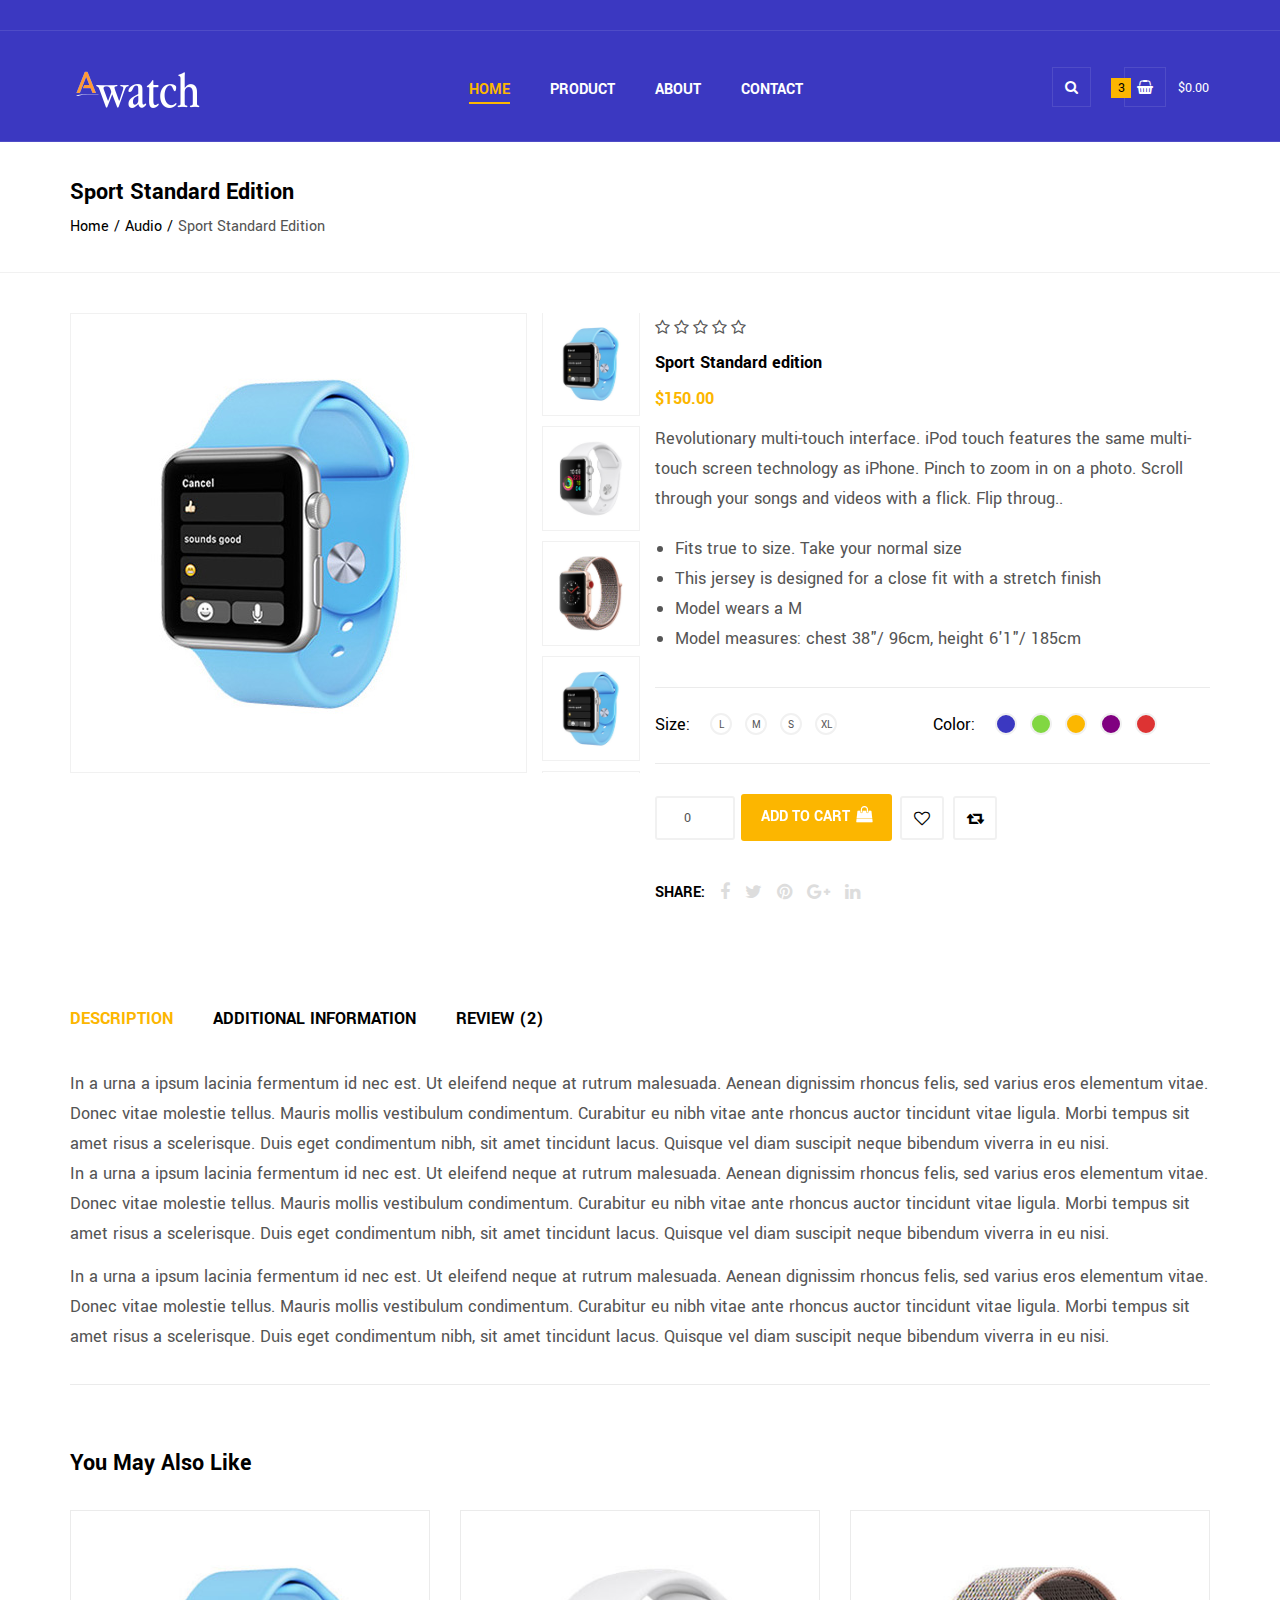
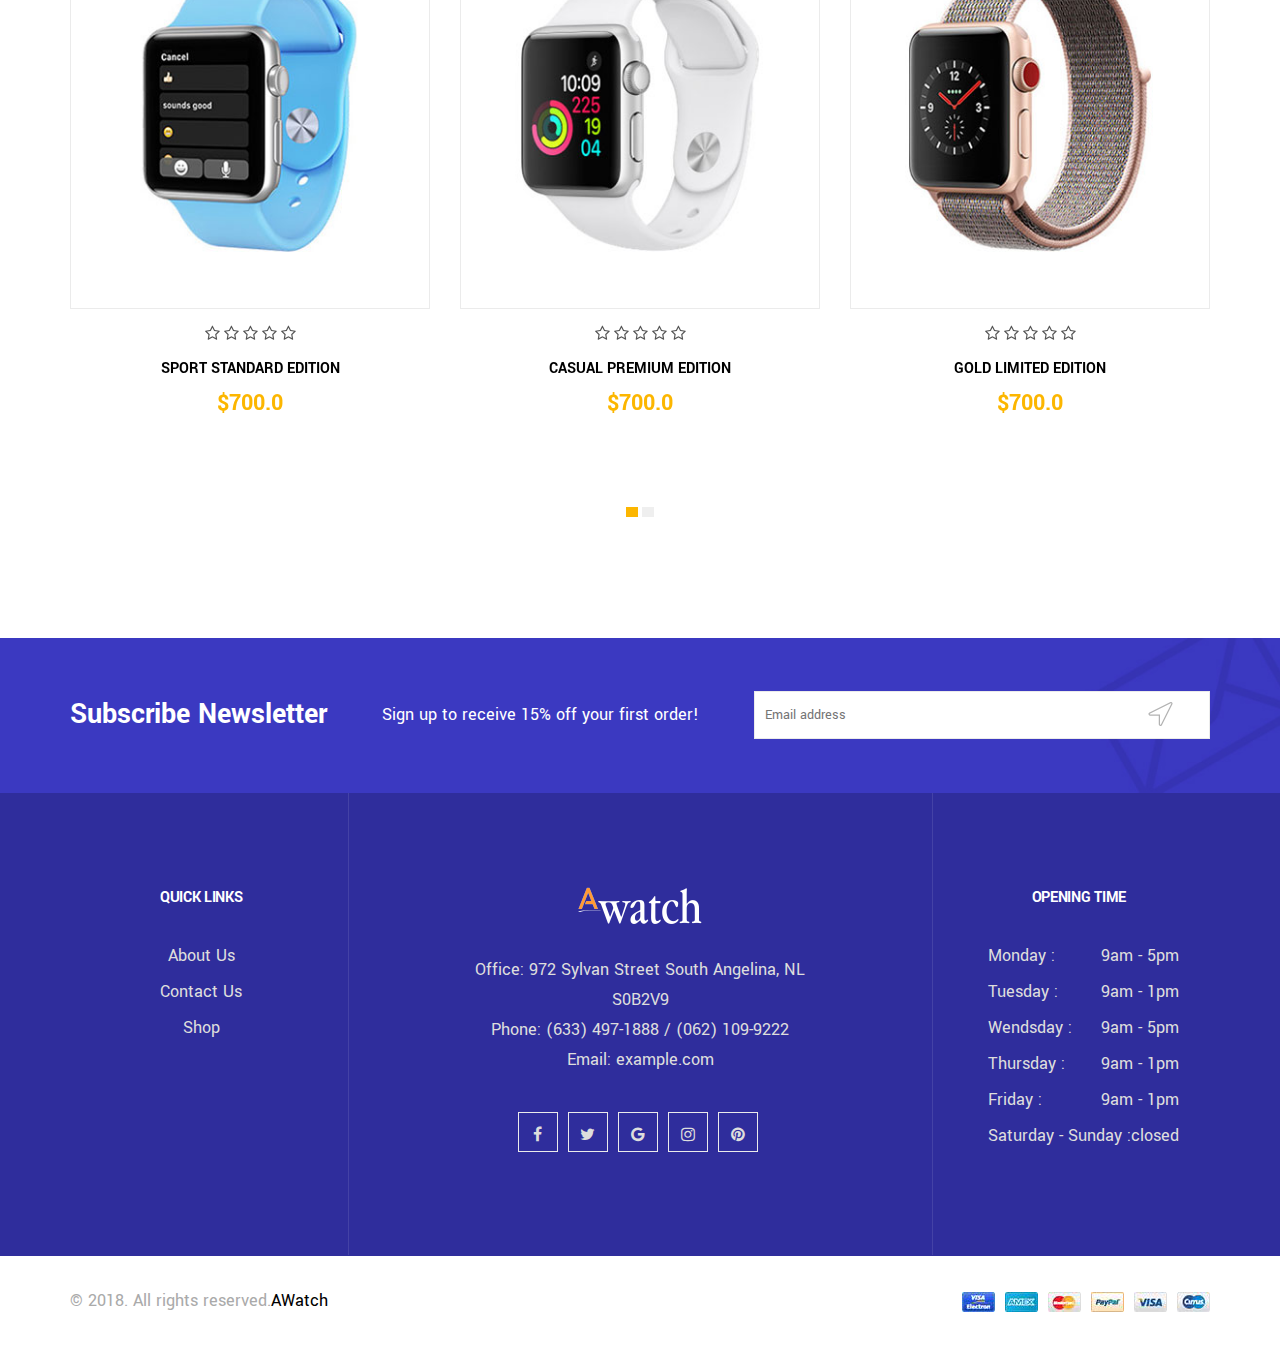
<file: product_single.html>
<!DOCTYPE html>
<html lang="en">
<head>
	<meta charset="utf-8">
	<meta http-equiv="X-UA-Compatible" content="IE=edge">
	<meta name="viewport" content="width=device-width, initial-scale=1">

	<title>Enercos HTML Template</title>

	<!-- preloader CSS -->
	<link rel="stylesheet" type="text/css" href="assets/css/preloader.css"> 

	<!-- prettyPhoto CSS -->
	<link rel="stylesheet" type="text/css" href="assets/css/prettyPhoto.css">

	<!-- slider-pro CSS -->
	<link rel="stylesheet" type="text/css" href="assets/css/slider-pro.css">

	<!-- slick CSS -->
	<link rel="stylesheet" type="text/css" href="assets/css/slick.css">

    <!-- font-awesome CSS -->
	<link rel="stylesheet" type="text/css" href="assets/css/font-awesome.css">

	<!-- Main Style CSS CSS -->
	<link rel="stylesheet" type="text/css" href="assets/css/style.css">

	 <!-- Fonts --> 
	<link href='https://fonts.googleapis.com/css?family=Yantramanav:300,400,500,700,900' rel='stylesheet' type='text/css'>
</head>


<body>
	<!-- Header -->
	<header class="header home">
		<!-- top-bar -->
		<div class="topbar pt-15 pb-15 mb-35">
			<div class="container">
				<div class="top-bar">
		        </div>
			</div>
			<!-- /Container -->
	    </div>
	    <!-- /top-bar -->

	    <!-- header-main -->
	    <div class="header-main">
	    	<div class="container">
			    <nav id="nav" class="navbar">
			    	<div class="nav-collapse">
						<span></span>
					</div>
					<div class="navbar-header">
						<!-- Logo -->
						<div class="navbar-brand">
							<a class="logo" href="index.html"><img src="assets/images/logo.png" alt=""></a> 
						</div>
						<!-- /Logo -->
					</div>
					<!--  Main navigation  -->

					<div class="otf-flex-item"></div>
					
					<ul class="main-nav nav navbar-nav navbar-right">
						<li class="dropdown active">
							<a href="index.html">Home</a>
						</li>
			         	<li class="dropdown">
			         		<a href="product_grid.html">Product</a>
			         	</li>
			           	<li class="dropdown"><a href="about.html">About</a></li>
			            <li><a href="contact.html">Contact</a></li>
					</ul>
					<!-- /Main navigation -->
					<div class="otf-flex-item"></div>
					<div class="site-header -icon">
						<!-- search -->
							<div class="site-header__search">
				            <div class="ps-search-btn">
				              	 <i class="fa fa-search" aria-hidden="true"></i>
				            </div>
				            <div class="ps-search">
						     <div class="ps-search__content">
						     	<a class="ps-search__close" href="#"><span></span></a>
						     	<h3 class="search_title">Enter your keyword</h3>
						        <form method="get" class="searchform" action="#">
									<div class="wiget-search input-group">
									 <input name="s" maxlength="40" class="form-control input-search" type="text" size="20" placeholder="Searching..."> 

									 <span class="input-group-addon input-large btn-search"> 
									 	<span class="fa fa-search"></span>
										<input type="submit" class="fa" value=""> 
									 </span>
									</div>
								</form>
						      </div>
						    </div>
						</div>
							<!-- cart -->
				      	<div class="site-header__cart item-dropdown">
					        <a href="cart.html" class="site-header__cart-toggle">
					          	<span class="cartcount">3</span>
					           <i class="fa fa-shopping-basket" aria-hidden="true"></i>
					            <span class="cartcost"><span class="money" data-currency-usd="$0.00">$0.00</span></span>
					        </a>
					        <div class="widget_shopping_cart_content  content-dropdown">
								 <div class="cart_list ">
								    <div class="media widget-product">
								      <div class="media-left">
									      <a href="product_single.html" class="image pull-left">
										      <img src="assets/images/product/product_1.jpg" alt=""> 
										  </a>
								      </div>
								      <div class="cart-main-content media-body">
									      	<h3 class="name">
										      <a href="product_single.html">
										      	Gym Training Gloves
										      </a>
									      	</h3>
									     	 <p class="cart-item">
									      		<span class="quantity">2 × <span class="price-amount amount"><span class="price-currencySymbol">$</span>250.00</span></span>  
									      	 </p>
									      <a href="#" class="remove" title="Remove this item">×</a>
								      </div>
								    </div>
								    <div class="media widget-product">
								      <div class="media-left">
									      <a href="product_single.html" class="image pull-left">
										      <img src="assets/images/product/product_3.jpg" alt=""> 
										  </a>
								      </div>
								      <div class="cart-main-content media-body">
									      <h3 class="name">
										      <a href="product_single.html">
										      	Gym Training Gloves
										      </a>
									      </h3>
									      <p class="cart-item">
									      <span class="quantity">2 × <span class="price-amount amount"><span class="price-currencySymbol">$</span>250.00</span></span>           </p>
									      <a href="#" class="remove" title="Remove this item">×</a>
								      </div>
								    </div>
								     <div class="media widget-product">
								      <div class="media-left">
									      <a href="product_single.html" class="image pull-left">
										      <img src="assets/images/product/product_3.jpg" alt=""> 
										  </a>
								      </div>
								      <div class="cart-main-content media-body">
									      <h3 class="name">
										      <a href="product_single.html">
										      	Gym Training Gloves
										      </a>
									      </h3>
									      <p class="cart-item">
									      <span class="quantity">2 × <span class="price-amount amount"><span class="price-currencySymbol">$</span>200.00</span></span>           </p>
									      <a href="#" class="remove" title="Remove this item">×</a>
								      </div>
								    </div>
								 </div>
								  <p class="total"><strong>Subtotal:</strong>
								     <span class="price-amount amount">
								    <span class="price-currencySymbol">$</span>700.00</span>
								  </p>
								  <p class="buttons clearfix">
								  <a href="cart.html" class="btn view-cart btn-default btn-normal pull-right">View Cart</a>
								  <a href="#" class="btn check-out btn-primary btn-normal pull-left">Checkout</a>
							 	 </p>
							</div>
				        </div>
			        </div>
				</nav>
	    	</div>
	    </div>
	    <!-- /header-main -->
	</header>
	<!-- header-mobile -->
	<div class="header-mobile">
		<div class="header-mobile-top">
	        <div class="top-bar">
				<div class="header-language item-dropdown">
					<a href="#" class="top-bar__item">English
						<i class="fa fa-angle-down"></i>
					</a>
					<ul class="content-dropdown">
						<li class="active"><a href="#">English</a></li>
						<li><a href="#">French</a></li>
						<li><a href="#">German</a></li>
					</ul>
				</div>
				<div class="header-currency item-dropdown">
					<a href="#" class="top-bar__item">USD
						<i class="fa fa-angle-down"></i>
					</a>
					<ul class="content-dropdown">
						<li><a href="#"><span class="symbol">€</span>EUR</a></li>
						<li class="active"><a href="#"><span class="symbol">$</span>USD</a></li>
						<li><a href="#"><span class="symbol">£</span>GBP</a></li>
					</ul>
				</div>
			</div>
			<div class="site-header -icon">
				<!-- search -->
					<div class="site-header__search">
			            <div class="ps-search-btn">
			              	 <i class="fa fa-search" aria-hidden="true"></i>
			            </div>
			            <div class="ps-search">
						    <div class="ps-search__content">
						     	<a class="ps-search__close" href="#"><span></span></a>
						     	<h3 class="search_title">Enter your keyword</h3>
						        <form method="get" class="searchform" action="#">
									<div class="wiget-search input-group">
									 <input name="s" maxlength="40" class="form-control input-search" type="text" size="20" placeholder="Searching..."> 

									 <span class="input-group-addon input-large btn-search"> 
									 	<span class="fa fa-search"></span>
									 	<input type="submit" class="fa" value=""> 
									 </span>
									</div>
								</form>
						    </div>
					    </div>
					</div>
				<!--end search -->
		    </div>
	    </div>
		
		<nav class="navbar">
		    <div class="navbar-header">
		      <button type="button" class="navbar-toggle collapsed" data-toggle="collapse" data-target="#bs-example-navbar-collapse-1" aria-expanded="false">
		        <span class="sr-only">Toggle navigation</span>
		        <span class="icon-bar"></span>
		        <span class="icon-bar"></span>
		        <span class="icon-bar"></span>
		      </button>
		      <!-- logo -->
		      <div class="navbar-brand">
		      	<a class="logo" href="index.html"><img src="assets/images/logo.png" alt=""> </a> 
		      </div>
		      <!-- logo -->
		    </div>

		    <div class="collapse navbar-collapse" id="bs-example-navbar-collapse-1">
		      	<ul class="nav navbar-nav">
			        <li class="active dropdown">
			          	<a href="index.html" class="dropdown-toggle" data-toggle="dropdown" role="button" aria-haspopup="true" aria-expanded="false">Home <span class="caret"></span></a>
			          	<ul class="dropdown-menu">
				          	<li><a href="../index.html">Home 1</a></li>
				            <li><a href="../v3/index.html">Home 3</a></li>
			         	</ul>
		       		</li>
			        <li class="dropdown">
			          	<a href="product_grid.html" class="dropdown-toggle" data-toggle="dropdown" role="button" aria-haspopup="true" aria-expanded="false">Product <span class="caret"></span></a>
			          	<ul class="dropdown-menu">
				          	<li><a href="product_grid.html">Product grid</a></li>
			            	<li><a href="product_list.html">Product list</a></li>
			                <li><a href="product_sidebar.html">Product sidebar</a></li>
			            	<li><a href="product_single.html">Product single</a></li>
			         	</ul>
		       		</li>
		       		<li class="dropdown">
			          	<a href="#l" class="dropdown-toggle" data-toggle="dropdown" role="button" aria-haspopup="true" aria-expanded="false">Page<span class="caret"></span></a>
			          	<ul class="dropdown-menu">
				            <li><a href="faq.html">FAQ</a></li>
					        <li><a href="404.html">Page 404</a></li>
			         	</ul>
		       		</li>
		       		 <li class="dropdown">
			          	<a href="blog.html" class="dropdown-toggle" data-toggle="dropdown" role="button" aria-haspopup="true" aria-expanded="false">Blog<span class="caret"></span></a>
			          	<ul class="dropdown-menu">
				            <li><a href="blog.html">Blog Grid</a></li>
			                <li><a href="blog_list.html">Blog List</a></li>
			            	<li><a href="blog_single.html">Single Blog</a></li>
			         	</ul>
		       		</li>
		       		<li><a href="contact.html">Contact</a></li>
		      	</ul>
		    </div>
		</nav>
	</div>
	<div class="footer-mobile-bar">
		<ul class="columns-2">
			<li class="my-account">
				<a class="my-accrount-footer" href="account.html">
					<i class="fa fa-user-o" aria-hidden="true"></i>
				</a>          
			</li>
			<li class="cart">
				<a class="footer-cart-contents" href="cart.html" title="View your shopping cart">
					<i class="fa fa-shopping-basket" aria-hidden="true"></i>
					<span class="count">1</span>
				</a>
			</li>
		</ul>
    </div>
	<!-- /Header -->

	
	<!-- =====================================
    	==== Start breadcrumb -->
   	<div class="breadcrumb">
   		<!-- container -->
		<div class="container">
			<h1>Sport Standard Edition</h1>
			<ol class="item-breadcrumb">
	            <li><a href="index.html">Home</a></li>
	            <li><a href="product_grid.html">Audio</a></li>
	            <li>Sport Standard Edition</li>     
            </ol>
		</div>
		<!-- /container -->
   	</div>
    <!-- =====================================
    	==== End breadcrumb -->


	<!-- =====================================
    	==== Start single-product -->
	<div class="single-product">
		<!-- Container -->
		<div class="container">
			<!-- Row -->
			<div class="row">
				<div class="product-info">
					<div class="col-md-6">
						<div class="row">
	                        <ul class="featuredPostSlider col-md-10 col-sm-11">
			                     <li>
			                        <img class="product-featured-image product_selector_1" src="assets/images/product_single/product_single_4.jpg" alt="">
			                    </li>
			                     <li>
			                        <img class="product-featured-image" src="assets/images/product_single/product_single_2.jpg" alt="">
			                    </li>		                     
			                    <li>
			                        <img class="product-featured-image" src="assets/images/product_single/product_single_3.jpg" alt="">
			                    </li>
			                     <li>
			                        <img class="product-featured-image" src="assets/images/product_single/product_single_1.jpg" alt="">
			                    </li>
			                     <li>
			                        <img class="product-featured-image" src="assets/images/product_single/product_single_5.jpg" alt="">
			                    </li> 
	                   		</ul>
		                    <div id="slick-page">
			                    <div class="pagerNavigation pagerNavigationTop">
			                        <span class="top"><i class="fa fa-angle-up"></i></span>                        
			                    </div>                    
			                    <div class="slick-pager">
			                      	<a data-slide-index="1" href="javascript:void(0)">    
			                      	  <img class="product-featured-image" src="assets/images/product_single/product_single_4.jpg" alt="">                   
			                      	</a>
			                      	<a data-slide-index="3" href="javascript:void(0)">    
			                      	  <img class="product-featured-image" src="assets/images/product_single/product_single_2.jpg" alt="">                   
			                      	</a>
			                      	<a data-slide-index="4" href="javascript:void(0)">    
			                      	  <img class="product-featured-image" src="assets/images/product_single/product_single_3.jpg" alt="">                   
			                      	</a>
			                      	<a data-slide-index="5" href="javascript:void(0)">    
			                      	  <img class="product-featured-image" src="assets/images/product_single/product_single_1.jpg" alt="">                   
			                      	</a>
			                      	<a data-slide-index="6" href="javascript:void(0)">    
			                      	  <img class="product-featured-image" src="assets/images/product_single/product_single_5.jpg" alt="">                   
			                      	</a>
			                      
			                    </div>
			                    <div class="pagerNavigation pagerNavigationBottom">                        
			                        <span class="bottom"><i class="fa fa-angle-down"></i></span>
			                    </div>
			                </div>
		                </div>
			 		</div>
			 		<div class="col-md-6">
						<div class="product-meta clearfix">
							<span class="product-rating" data-rating="">
								<span class="star-rating">
									<i class="fa fa-star-o"></i>
									<i class="fa fa-star-o"></i>
									<i class="fa fa-star-o"></i>
									<i class="fa fa-star-o"></i>
									<i class="fa fa-star-o"></i>
								</span>
							</span>
							<!-- end rating -->
							<h4 class="product-name">
								<a href="#" title="">Sport Standard edition</a>
							</h4><!-- /.product-product -->

							<div class="product-price">
								<span class="amout">
									<span><span class="money" data-currency-usd="$150.00">$150.00</span></span>
								</span>
							</div><!-- /.product-price -->
							<div class="excerpt">
						        Revolutionary multi-touch interface. iPod touch features the same multi-touch screen
								technology as iPhone. Pinch to zoom in on a photo. Scroll through your songs and videos
								with a flick. Flip throug..   
								<ul>
									<li>Fits true to size. Take your normal size</li>
									<li>This jersey is designed for a close fit with a stretch finish</li>
									<li>Model wears a M</li>
									<li>Model measures: chest 38"/ 96cm, height 6'1"/ 185cm</li>
								</ul>           
						    </div>

                            <table class="variations">
                            	<tbody>
                            		
                            		<tr>
                            			<td class="label"><label>Size:</label></td>
                            			<td class="value">
                            				<div class="tawcvs-swatches" id="size_selector" data-attribute_name="attribute_pa_size">
                            					<span class="swatch swatch-label swatch-l" title="L" data-value="l">L</span>
                            					<span class="swatch swatch-label swatch-m" title="M" data-value="m">M</span>
                            					<span class="swatch swatch-label swatch-s" title="S" data-value="s">S</span>
                            					<span class="swatch swatch-label swatch-xl" title="XL" data-value="xl">XL</span>
                            				</div>
                            			</td>
                            		</tr>
                            		<tr>
                            			<td class="label"><label>Color:</label></td>
                            			<td class="value">
                            				<div class="tawcvs-swatches color_selector" data-attribute_name="attribute_pa_color">
                            					<span class="swatch swatch-color swatch-blue" title="Blue" data-value="blue">Blue</span>
                            					<span class="swatch swatch-color swatch-green" title="Green" data-value="green">Green</span>
                            					<span class="swatch swatch-color swatch-orange" title="orange" data-value="orange">orange</span>
                            					<span class="swatch swatch-color swatch-purple" title="Purple" data-value="purple">Purple</span>
                            					<span class="swatch swatch-color swatch-red" title="Red" data-value="red">Red</span>
                            				</div>
                            			</td>
                            		</tr>
                            	</tbody>
                            </table>

						    <div class="product-footer">
								<form action="#" class="add-to-cart" method="post" enctype="multipart/form-data">
									<input class="cart-qty-box" type="number" name="qtybutton" value="0">
									<input type="hidden" name="id" value="">
								</form>
								<a href="cart.html" class="btn btn-primary">Add to Cart<i class="fa fa-shopping-bag" aria-hidden="true"></i></a>
								<div class="product-actions">
									<a href="#" data-id="" class="btn wishlist product-quick-whistlist" title="Add to whistlist">
									<i class="fa fa-heart-o"></i>
									</a>
									<a href="" data-id="" class="btn product-quick-compare btn-compare" title="Compare">
									    <i class="fa fa-retweet"></i>
									</a>
								</div>
							</div>
							<div class="social-sharing">
								<h6 class="text-uppercase">Share:</h6>
                                <a class="facebook social-icon" href="#"><i class="fa fa-facebook"></i></a>
                                <a class="twitter social-icon" href="#"><i class="fa fa-twitter"></i></a>
                                <a class="pinterest social-icon" href="#"><i class="fa fa-pinterest"></i></a>
                                <a class="gplus social-icon" href="#"><i class="fa fa-google-plus"></i></a>
                                <a class="linkedin social-icon" href="#"><i class="fa fa-linkedin"></i></a>
							</div>
						</div><!-- /.product-meta -->
			 		</div>
			 	</div>
			 	<!-- product-tab-description -->
			 	<div class="col-md-12 product-description-tabs">
	                <ul class="nav">
					    <li class="active"><a data-toggle="tab" href="#tab_description">Description</a></li>
					    <li><a data-toggle="tab" href="#tab_information">Additional information</a></li>
					    <li><a data-toggle="tab" href="#tab_reviews">Review (2)</a></li>
					</ul>
					<div class="tab-content">
					    <div id="tab_description" class="tab-pane fade in active">
					      	In a urna a ipsum lacinia fermentum id nec est. Ut eleifend neque at rutrum malesuada. Aenean dignissim rhoncus felis, sed varius eros elementum vitae. Donec vitae molestie tellus. Mauris mollis vestibulum condimentum. Curabitur eu nibh vitae ante rhoncus auctor tincidunt vitae ligula. Morbi tempus sit amet risus a scelerisque. Duis eget condimentum nibh, sit amet tincidunt lacus. Quisque vel diam suscipit neque bibendum viverra in eu nisi.
					      	<p>
					      	In a urna a ipsum lacinia fermentum id nec est. Ut eleifend neque at rutrum malesuada. Aenean dignissim rhoncus felis, sed varius eros elementum vitae. Donec vitae molestie tellus. Mauris mollis vestibulum condimentum. Curabitur eu nibh vitae ante rhoncus auctor tincidunt vitae ligula. Morbi tempus sit amet risus a scelerisque. Duis eget condimentum nibh, sit amet tincidunt lacus. Quisque vel diam suscipit neque bibendum viverra in eu nisi.
					      </p>
					      <p>
					      	In a urna a ipsum lacinia fermentum id nec est. Ut eleifend neque at rutrum malesuada. Aenean dignissim rhoncus felis, sed varius eros elementum vitae. Donec vitae molestie tellus. Mauris mollis vestibulum condimentum. Curabitur eu nibh vitae ante rhoncus auctor tincidunt vitae ligula. Morbi tempus sit amet risus a scelerisque. Duis eget condimentum nibh, sit amet tincidunt lacus. Quisque vel diam suscipit neque bibendum viverra in eu nisi.
					      	</p>
					      
					    </div>
					    <div id="tab_information" class="tab-pane fade">
					      	In a urna a ipsum lacinia fermentum id nec est. Ut eleifend neque at rutrum malesuada. Aenean dignissim rhoncus felis, sed varius eros elementum vitae. Donec vitae molestie tellus. Mauris mollis vestibulum condimentum. Curabitur eu nibh vitae ante rhoncus auctor tincidunt vitae ligula. Morbi tempus sit amet risus a scelerisque. Duis eget condimentum nibh, sit amet tincidunt lacus. Quisque vel diam suscipit neque bibendum viverra in eu nisi.
					      	In a urna a ipsum lacinia fermentum id nec est. Ut eleifend neque at rutrum malesuada. Aenean dignissim rhoncus felis, sed varius eros elementum vitae. Donec vitae molestie tellus. Mauris mollis vestibulum condimentum. Curabitur eu nibh vitae ante rhoncus auctor tincidunt vitae ligula. Morbi tempus sit amet risus a scelerisque. Duis eget condimentum nibh, sit amet tincidunt lacus. Quisque vel diam suscipit neque bibendum viverra in eu nisi.
					    </div>
					    <div id="tab_reviews" class="tab-pane fade">
				            <div class="rattings-wrapper">
				            	<div class="review-ratting">
                                    <div class="star-author-all">
                                        <div class="ratting-author">
                                            <h3>Jane Watson</h3>
                                            <span>12:24</span>
                                            <span>9 March 2018</span>
                                        </div>
                                        <div class="ratting-star">
                                            <span class="fa fa-star" aria-hidden="true"></span>
                                            <span class="fa fa-star" aria-hidden="true"></span>
                                            <span class="fa fa-star" aria-hidden="true"></span>
                                            <span class="fa fa-star" aria-hidden="true"></span>
                                            <span class="fa fa-star" aria-hidden="true"></span>
                                            <span>(5)</span>
                                        </div>
                                    </div>

                                    <div class="reviews_content clearfix">Lorem ipsum dolor sit amet, consectetur adipisicing elit, sed do eiusmod tempor incididunt ut labore et dolore magna aliqua. Utenim ad minim veniam, quis nost rud exercitation ullamco laboris nisi ut aliquip ex ea commodo consequat. Lorem ipsum dolor sit amet, consectetur adipisicing elit, sed do eiusmod tempor incididunt ut labore et dolore magna aliqua. Utenim ad minim veniam, quis nost.</div>
                                </div>
                                <div class="review-ratting">
                                    <div class="star-author-all">
                                        <div class="ratting-author">
                                            <h3>Emma Doe</h3>
                                            <span>12:24</span>
                                            <span>9 March 2018</span>
                                        </div>
                                        <div class="ratting-star">
                                            <span class="fa fa-star" aria-hidden="true"></span>
                                            <span class="fa fa-star" aria-hidden="true"></span>
                                            <span class="fa fa-star" aria-hidden="true"></span>
                                            <span class="fa fa-star" aria-hidden="true"></span>
                                            <span class="fa fa-star" aria-hidden="true"></span>
                                            <span>(5)</span>
                                        </div>
                                    </div>

                                    <div class="reviews_content clearfix">Lorem ipsum dolor sit amet, consectetur adipisicing elit, sed do eiusmod tempor incididunt ut labore et dolore magna aliqua. Utenim ad minim veniam, quis nost rud exercitation ullamco laboris nisi ut aliquip ex ea commodo consequat. Lorem ipsum dolor sit amet, consectetur adipisicing elit, sed do eiusmod tempor incididunt ut labore et dolore magna aliqua. Utenim ad minim veniam, quis nost.</div>
                                </div>
				            </div>
					        <form class="form-product-review" action="do_action" method="post">
				                <h5>ADD YOUR REVIEW</h5>
				                <div class="form-group">
			                    	<label class="control-label">Your Rating</label>
				                    <p class="ratting-star">
			                    	 	<span class="fa fa-star" aria-hidden="true"></span>
                                        <span class="fa fa-star" aria-hidden="true"></span>
                                        <span class="fa fa-star" aria-hidden="true"></span>
                                        <span class="fa fa-star" aria-hidden="true"></span>
                                        <span class="fa fa-star" aria-hidden="true"></span>
			                    	</p>
			                    </div>
			                    <div class="form-group">
			                    	<label class="control-label" for="comment">Your Review</label>
			                    	<textarea id="comment" class="form-control" name="comment" cols="45" rows="8" aria-required="true"></textarea>
			                    </div>
				                <div class="row">
				                    <div class="form-group col-md-6">
				                      	<label for="author" class="control-label">Name 
					                      	<span class="required">*</span>
					                     </label>
				                       <input id="author" class="form-control" name="author" type="text" value="" size="30" aria-required="true">
				                    </div>
				                    <div class="form-group col-md-6">
				                      	<label for="email" class="control-label">Email 
				                      		<span class="required">*</span>
				                      	</label>
				                      	<input id="email" class="form-control" name="email" type="text" value="" size="30" aria-required="true">
				                    </div>
				                    <div class="form-submit col-md-12">
										<input name="submit" type="submit" id="submit" class="btn btn-primary" value="Send"> 
										<input type="hidden" name="comment_post_ID" value="" id="comment_post_ID"> 
										<input type="hidden" name="comment_parent" id="comment_parent" value="">
									</div>
				                </div>
				             </form>
					    </div>    
					</div>
			 	</div>
			 	<!--/product-tab-description -->
	 		</div>
	 	</div>
	</div>
	<!-- =====================================
    	==== End single-product -->

	<!-- =====================================
    	==== Start up-sells -->
	<div class="up-sells pt-20">
		<!-- Container -->
		<div class="container">
			<!-- Row -->
			<div class="row">
				<div class="col-md-12">
					<div class=" up-sells_content pt-30">
						<h3 class="theme-heading">You May Also Like</h3>
						<div class="product products-grid">
							<div class="owl-carousel owl-theme" data-pagination="true" data-nav="flase" data-items="3" data-large="3" data-medium="3" data-smallmedium="2" data-extrasmall="1" data-verysmall="1" data-autoplay="true">
			            		<div class="item">
			            			<div class="product-block" data-publish-date="">
										<div class="product-image ">
											<div class="product-thumbnail">
												<a href="product_single.html" title="">
													<img class="product-featured-image" src="assets/images/product/product_4.jpg" alt="">
												</a>
											</div>
											<div class="product-actions">
												<a href="#" data-id="" class="btn wishlist product-quick-whistlist" title="Add to whistlist">
												<i class="fa fa-heart-o"></i>
												</a>
												<a href="" data-id="" class="btn product-quick-view btn-quickview" title="Quickview">
												    <i class="fa fa-eye"></i>
												</a>
												<a href="" data-id="" class="btn product-quick-compare btn-compare" title="Compare">
												    <i class="fa fa-retweet"></i>
												</a>
											</div>
										</div><!-- /.product-image -->
										<div class="product-meta">
											<span class="product-rating" data-rating="">
												<span class="star-rating">
													<i class="fa fa-star-o"></i>
													<i class="fa fa-star-o"></i>
													<i class="fa fa-star-o"></i>
													<i class="fa fa-star-o"></i>
													<i class="fa fa-star-o"></i>
												</span>
											</span>
											<!-- end rating -->
											<h4 class="product-name">
												<a href="product_single.html" title="">
													Sport Standard edition
												</a>
											</h4>
											<div class="product-price">
												<span class="amout">
													<span class="money" data-currency-usd="$700.00">$700.0</span>
												</span>
												<a href="product_single.html" class="add_to_cart_button">Add to Cart</a>
											</div>
										</div><!-- /.product-meta -->
									</div>
			            		</div>
			            		<div class="item">
			            			<div class="product-block" data-publish-date="">
										<div class="product-image ">
											<div class="product-thumbnail">
												<a href="product_single.html" title="">
													<img class="product-featured-image" src="assets/images/product/product_1.jpg" alt="">
												</a>
											</div>
											<div class="product-actions">
												<a href="#" data-id="" class="btn wishlist product-quick-whistlist" title="Add to whistlist">
												<i class="fa fa-heart-o"></i>
												</a>
												<a href="" data-id="" class="btn product-quick-view btn-quickview" title="Quickview">
												    <i class="fa fa-eye"></i>
												</a>
												<a href="" data-id="" class="btn product-quick-compare btn-compare" title="Compare">
												    <i class="fa fa-retweet"></i>
												</a>
											</div>
										</div><!-- /.product-image -->
										<div class="product-meta">
											<span class="product-rating" data-rating="">
												<span class="star-rating">
													<i class="fa fa-star-o"></i>
													<i class="fa fa-star-o"></i>
													<i class="fa fa-star-o"></i>
													<i class="fa fa-star-o"></i>
													<i class="fa fa-star-o"></i>
												</span>
											</span>
											<!-- end rating -->
											<h4 class="product-name">
												<a href="product_single.html" title="">
													Casual Premium edition
												</a>
											</h4>
											<div class="product-price">
												<span class="amout">
													<span class="money" data-currency-usd="$700.00">$700.0</span>
												</span>
												<a href="product_single.html" class="add_to_cart_button">Add to Cart</a>
											</div>
										</div><!-- /.product-meta -->
									</div>
			            		</div>
			            		<div class="item">
			            			<div class="product-block" data-publish-date="">
										<div class="product-image ">
											<div class="product-thumbnail">
												<a href="product_single.html" title="">
													<img class="product-featured-image" src="assets/images/product/product_5.jpg" alt="">
												</a>
											</div>
											<div class="product-actions">
												<a href="#" data-id="" class="btn wishlist product-quick-whistlist" title="Add to whistlist">
												<i class="fa fa-heart-o"></i>
												</a>
												<a href="" data-id="" class="btn product-quick-view btn-quickview" title="Quickview">
												    <i class="fa fa-eye"></i>
												</a>
												<a href="" data-id="" class="btn product-quick-compare btn-compare" title="Compare">
												    <i class="fa fa-retweet"></i>
												</a>
											</div>
										</div><!-- /.product-image -->
										<div class="product-meta">
											<span class="product-rating" data-rating="">
												<span class="star-rating">
													<i class="fa fa-star-o"></i>
													<i class="fa fa-star-o"></i>
													<i class="fa fa-star-o"></i>
													<i class="fa fa-star-o"></i>
													<i class="fa fa-star-o"></i>
												</span>
											</span>
											<!-- end rating -->
											<h4 class="product-name">
												<a href="product_single.html" title="">
													Gold Limited edition
												</a>
											</h4>
											<div class="product-price">
												<span class="amout">
													<span class="money" data-currency-usd="$700.00">$700.0</span>
												</span>
												<a href="product_single.html" class="add_to_cart_button">Add to Cart</a>
											</div>
										</div><!-- /.product-meta -->
									</div>
			            		</div>
			            		<div class="item">
			            			<div class="product-block" data-publish-date="">
										<div class="product-image ">
											<div class="product-thumbnail">
												<a href="product_single.html" title="">
													<img class="product-featured-image" src="assets/images/product/product_6.jpg" alt="">
												</a>
											</div>
											<div class="product-actions">
												<a href="#" data-id="" class="btn wishlist product-quick-whistlist" title="Add to whistlist">
												<i class="fa fa-heart-o"></i>
												</a>
												<a href="" data-id="" class="btn product-quick-view btn-quickview" title="Quickview">
												    <i class="fa fa-eye"></i>
												</a>
												<a href="" data-id="" class="btn product-quick-compare btn-compare" title="Compare">
												    <i class="fa fa-retweet"></i>
												</a>
											</div>
										</div><!-- /.product-image -->
										<div class="product-meta">
											<span class="product-rating" data-rating="">
												<span class="star-rating">
													<i class="fa fa-star-o"></i>
													<i class="fa fa-star-o"></i>
													<i class="fa fa-star-o"></i>
													<i class="fa fa-star-o"></i>
													<i class="fa fa-star-o"></i>
												</span>
											</span>
											<!-- end rating -->
											<h4 class="product-name">
												<a href="product_single.html" title="">
													Casual Premium edition
												</a>
											</h4>
											<div class="product-price">
												<span class="amout">
													<span class="money" data-currency-usd="$700.00">$700.0</span>
												</span>
												<a href="product_single.html" class="add_to_cart_button">Add to Cart</a>
											</div>
										</div><!-- /.product-meta -->
									</div>
			            		</div>
			            	</div>
					 	</div>
					 </div>
		 		</div>
	 		</div>
	 	</div>
	</div>
	<!-- =====================================
    	==== End up-sells -->

  <!-- =====================================================================
    	==== Start footer -->
	<footer class="site-footer site-footer-1 clearfix">
    	<div class="site-footer__top">
    		<div class="container">
	    		<div class="newsletter text-white">
		    	    <h3>Subscribe Newsletter</h3>
					<p class="newsletter-description">Sign up to receive 15% off your first order! </p>
					<form action="#" method="post" id="mc-embedded-subscribe-form" name="mc-embedded-subscribe-form" target="_blank" class="form-horizontal">
						<div class="newsletter-form">
						<input type="email" value="" placeholder="Email address" name="EMAIL" id="mail" aria-label="email@example.com">
						<input type="submit" class="btn" name="subscribe" id="subscribe" value="">
						</div>
					</form>
				</div>
			</div>
		</div>
    	<div class="site-footer__main">
	    	<div class="container">
	    		<div class="row">
			    	<div class="col-md-3 col-sm-3 col-xs-12 footer-block footer-1 text-center">
		    			<h3 class="widget-title">Quick Links</h3>
		    			<ul>
		    				<li><a href="about.html">About Us</a></li>
		    				<li><a href="contact.html">Contact Us</a></li>
		    				<li><a href="product_grid.html">Shop</a></li>
		    			</ul>
			    	</div>
			    	<div class="col-md-6 col-sm-5 col-xs-12 footer-block footer-center text-center">
			    		<img src="assets/images/logo.png" alt="">
			    		<p class="address">Office: 972 Sylvan Street South Angelina, NL S0B2V9<br/>
							Phone: (633) 497-1888 / (062) 109-9222<br/>
							Email: example.com
						</p>
						<ul class="social">
							<li>
								<a href="#"><i class="fa fa-facebook"></i></a>
							</li>
							<li>
								<a href="#"><i class="fa fa-twitter"></i></a>
							</li>
							<li>
								<a href="#"><i class="fa fa-google"></i></a>
							</li>
							<li>
								<a href="#"><i class="fa fa-instagram"></i></a>
							</li>
							<li>
								<a href="#"><i class="fa fa-pinterest"></i></a>
							</li>
						</ul>
			    	</div>
			    	<div class="col-md-3 col-sm-4 col-xs-12 footer-block footer-3">
			    		<h3 class="widget-title">OPENING TIME</h3>
		    			<ul>
		    				<li>
		    					<span>Monday :</span>
		    					<span>9am - 5pm</span>
		    				</li>
		    				<li>
		    					<span>Tuesday :</span>
		    					<span>9am - 1pm</span>
		    				</li>
		    				<li>
		    					<span>Wendsday :</span>
		    					<span>9am - 5pm</span>
		    				</li>
		    				<li>
		    					<span>Thursday :</span>
		    					<span>9am - 1pm</span>
		    				</li>
		    				<li>
		    					<span>Friday :</span>
		    					<span>9am - 1pm</span>
		    				</li>
		    				<li>
		    					<span>Saturday - Sunday :</span>
		    					<span>closed</span>
		    				</li>
		    			</ul>
			    	</div>
			    </div>
		    </div>
	   </div>
	   <div class="site-footer__copyright">
	   		<div class="container">
	    		<div class="copyright pull-left">
	        		© 2018. All rights reserved.<a href="#" target="_blank">AWatch</a>
	        	</div>
	        	<div class="payment pull-right">
	        		<img src="assets/images/payment.png" alt="">
	        	</div>
	       </div>
	   </div>
    </footer>
    <!-- =====================================================================
    	==== End slider -->

   	<!-- Back to top -->
    <div id="back-to-top"></div>
    <!--/ Back to top -->

    <!-- Preloader -->
    <div id="preloader">
		<div class="preloader">
			<span></span>
			<span></span>
			<span></span>
			<span></span>
		</div>
	</div>
   <!-- /Preloader -->

	<!-- ================================================================
    	====Start all js here -->

	<!-- jquery js-->
	<script src="assets/js/jquery.min.js"></script>

	<!-- bootstrap js-->
	<script src="assets/js/bootstrap.min.js"></script>

	<!-- slick js-->
	<script src="assets/js/slick.min.js"></script>

	<!-- spritespin js view  360-->
	<script src="assets/js/spritespin.min.js"></script>

	<!-- jquery-ui js price -->
	<script src="assets/js/jquery-ui.min.js"></script>

	<!-- sliderPro js -->
	<script src="assets/js/jquery.sliderPro.min.js"></script>

	<!-- prettyPhoto js-->
	<script src="assets/js/jquery.prettyPhoto.js"></script>

	<!-- counterup js-->
    <script src="assets/js/jquery.waypoints.js"></script>
	<script src="assets/js/jquery.counterup.min.js"></script>

	<!-- main js-->
	<script src="assets/js/custom.js"></script>

	<!-- ================================================================
    	==== End all js here -->
     
</body>
</html>
</file>
<file: assets/css/preloader.css>
/*------------------------------------*\
	Preloader
\*------------------------------------*/

#preloader {
    position: fixed;
    left: 0;
    top: 0;
    bottom: 0;
    right: 0;
    background-color: #FFF;
    z-index: 99999;
}

.preloader {
    position: absolute;
    left: 50%;
    top: 50%;
    -webkit-transform: translate(-50%, -50%);
        -ms-transform: translate(-50%, -50%);
            transform: translate(-50%, -50%);
}
.preloader span {
    display: inline-block;
    background-color: #fcb600;
    width: 25px;
    height: 25px;
    -webkit-animation: 1s preload ease-in-out infinite;
            animation: preload 1s ease-in-out infinite;
    -webkit-transform: scale(0);
        -ms-transform: scale(0);
            transform: scale(0);
    border-radius:50%;
}

.preloader span:nth-child(1) {
    -webkit-animation-delay: 0s;
            animation-delay: 0s;
}

.preloader span:nth-child(2) {
    -webkit-animation-delay: 0.1s;
            animation-delay: 0.1s;
}

.preloader span:nth-child(3) {
    -webkit-animation-delay: 0.15s;
            animation-delay: 0.15s;
}

.preloader span:nth-child(4) {
    -webkit-animation-delay: 0.2s;
            animation-delay: 0.2s;
}

@-webkit-keyframes preload {
	0% {
	   -webkit-transform:scale(0);
	           transform:scale(0);
	}
  50% {
    -webkit-transform:scale(1);
            transform:scale(1);
  }
  100% {
    -webkit-transform:scale(0);
            transform:scale(0);
  }
}

@keyframes preload {
	0% {
	   -webkit-transform:scale(0);
	           transform:scale(0);
	}
  50% {
    -webkit-transform:scale(1);
            transform:scale(1);
  }
  100% {
    -webkit-transform:scale(0);
            transform:scale(0);
  }
}
</file>
<file: assets/css/prettyPhoto.css>
/* ------------------------------------------------------------------------
	This you can edit.
------------------------------------------------------------------------- */

	/* ----------------------------------
		Default Theme
	----------------------------------- */

	div.pp_default .pp_top,
	div.pp_default .pp_top .pp_middle,
	div.pp_default .pp_top .pp_left,
	div.pp_default .pp_top .pp_right,
	div.pp_default .pp_bottom,
	div.pp_default .pp_bottom .pp_left,
	div.pp_default .pp_bottom .pp_middle,
	div.pp_default .pp_bottom .pp_right { height: 13px; }
	
	div.pp_default .pp_top .pp_left { background: url(../images/prettyPhoto/default/sprite.png) -78px -93px no-repeat; } /* Top left corner */
	div.pp_default .pp_top .pp_middle { background: url(../images/prettyPhoto/default/sprite_x.png) top left repeat-x; } /* Top pattern/color */
	div.pp_default .pp_top .pp_right { background: url(../images/prettyPhoto/default/sprite.png) -112px -93px no-repeat; } /* Top right corner */
	
	div.pp_default .pp_content .ppt { color: #f8f8f8; }
	div.pp_default .pp_content_container .pp_left { background: url(../images/prettyPhoto/default/sprite_y.png) -7px 0 repeat-y; padding-left: 13px; }
	div.pp_default .pp_content_container .pp_right { background: url(../images/prettyPhoto/default/sprite_y.png) top right repeat-y; padding-right: 13px; }
	div.pp_default .pp_content { background-color: #fff; } /* Content background */
	div.pp_default .pp_next:hover { background: url(../images/prettyPhoto/default/sprite_next.png) center right  no-repeat; cursor: pointer; } /* Next button */
	div.pp_default .pp_previous:hover { background: url(../images/prettyPhoto/default/sprite_prev.png) center left no-repeat; cursor: pointer; } /* Previous button */
	div.pp_default .pp_expand { background: url(../images/prettyPhoto/default/sprite.png) 0 -29px no-repeat; cursor: pointer; width: 28px; height: 28px; } /* Expand button */
	div.pp_default .pp_expand:hover { background: url(../images/prettyPhoto/default/sprite.png) 0 -56px no-repeat; cursor: pointer; } /* Expand button hover */
	div.pp_default .pp_contract { background: url(../images/prettyPhoto/default/sprite.png) 0 -84px no-repeat; cursor: pointer; width: 28px; height: 28px; } /* Contract button */
	div.pp_default .pp_contract:hover { background: url(../images/prettyPhoto/default/sprite.png) 0 -113px no-repeat; cursor: pointer; } /* Contract button hover */
	div.pp_default .pp_close { width: 30px; height: 30px; background: url(../images/prettyPhoto/default/sprite.png) 2px 1px no-repeat; cursor: pointer; } /* Close button */
	div.pp_default #pp_full_res .pp_inline { color: #000; } 
	div.pp_default .pp_gallery ul li a { background: url(../images/prettyPhoto/default/default_thumb.png) center center #f8f8f8; border:1px solid #aaa; }
	div.pp_default .pp_gallery ul li a:hover,
	div.pp_default .pp_gallery ul li.selected a { border-color: #fff; }
	div.pp_default .pp_social { margin-top: 7px; }

	div.pp_default .pp_gallery a.pp_arrow_previous,
	div.pp_default .pp_gallery a.pp_arrow_next { position: static; left: auto; }
	div.pp_default .pp_nav .pp_play,
	div.pp_default .pp_nav .pp_pause { background: url(../images/prettyPhoto/default/sprite.png) -51px 1px no-repeat; height:30px; width:30px; }
	div.pp_default .pp_nav .pp_pause { background-position: -51px -29px; }
	div.pp_default .pp_details { position: relative; }
	div.pp_default a.pp_arrow_previous,
	div.pp_default a.pp_arrow_next { background: url(../images/prettyPhoto/default/sprite.png) -31px -3px no-repeat; height: 20px; margin: 4px 0 0 0; width: 20px; }
	div.pp_default a.pp_arrow_next { left: 52px; background-position: -82px -3px; } /* The next arrow in the bottom nav */
	div.pp_default .pp_content_container .pp_details { margin-top: 5px; }
	div.pp_default .pp_nav { clear: none; height: 30px; width: 110px; position: relative; }
	div.pp_default .pp_nav .currentTextHolder{ font-family: Georgia; font-style: italic; color:#999; font-size: 11px; left: 75px; line-height: 25px; margin: 0; padding: 0 0 0 10px; position: absolute; top: 2px; }
	
	div.pp_default .pp_close:hover, div.pp_default .pp_nav .pp_play:hover, div.pp_default .pp_nav .pp_pause:hover, div.pp_default .pp_arrow_next:hover, div.pp_default .pp_arrow_previous:hover { opacity:0.7; }

	div.pp_default .pp_description{ font-size: 11px; font-weight: bold; line-height: 14px; margin: 5px 50px 5px 0; }

	div.pp_default .pp_bottom .pp_left { background: url(../images/prettyPhoto/default/sprite.png) -78px -127px no-repeat; } /* Bottom left corner */
	div.pp_default .pp_bottom .pp_middle { background: url(../images/prettyPhoto/default/sprite_x.png) bottom left repeat-x; } /* Bottom pattern/color */
	div.pp_default .pp_bottom .pp_right { background: url(../images/prettyPhoto/default/sprite.png) -112px -127px no-repeat; } /* Bottom right corner */

	div.pp_default .pp_loaderIcon { background: url(../images/prettyPhoto/default/loader.gif) center center no-repeat; } /* Loader icon */

	
	/* ----------------------------------
		Light Rounded Theme
	----------------------------------- */


	div.light_rounded .pp_top .pp_left { background: url(../images/prettyPhoto/light_rounded/sprite.png) -88px -53px no-repeat; } /* Top left corner */
	div.light_rounded .pp_top .pp_middle { background: #fff; } /* Top pattern/color */
	div.light_rounded .pp_top .pp_right { background: url(../images/prettyPhoto/light_rounded/sprite.png) -110px -53px no-repeat; } /* Top right corner */
	
	div.light_rounded .pp_content .ppt { color: #000; }
	div.light_rounded .pp_content_container .pp_left,
	div.light_rounded .pp_content_container .pp_right { background: #fff; }
	div.light_rounded .pp_content { background-color: #fff; } /* Content background */
	div.light_rounded .pp_next:hover { background: url(../images/prettyPhoto/light_rounded/btnNext.png) center right  no-repeat; cursor: pointer; } /* Next button */
	div.light_rounded .pp_previous:hover { background: url(../images/prettyPhoto/light_rounded/btnPrevious.png) center left no-repeat; cursor: pointer; } /* Previous button */
	div.light_rounded .pp_expand { background: url(../images/prettyPhoto/light_rounded/sprite.png) -31px -26px no-repeat; cursor: pointer; } /* Expand button */
	div.light_rounded .pp_expand:hover { background: url(../images/prettyPhoto/light_rounded/sprite.png) -31px -47px no-repeat; cursor: pointer; } /* Expand button hover */
	div.light_rounded .pp_contract { background: url(../images/prettyPhoto/light_rounded/sprite.png) 0 -26px no-repeat; cursor: pointer; } /* Contract button */
	div.light_rounded .pp_contract:hover { background: url(../images/prettyPhoto/light_rounded/sprite.png) 0 -47px no-repeat; cursor: pointer; } /* Contract button hover */
	div.light_rounded .pp_close { width: 75px; height: 22px; background: url(../images/prettyPhoto/light_rounded/sprite.png) -1px -1px no-repeat; cursor: pointer; } /* Close button */
	div.light_rounded .pp_details { position: relative; }
	div.light_rounded .pp_description { margin-right: 85px; }
	div.light_rounded #pp_full_res .pp_inline { color: #000; } 
	div.light_rounded .pp_gallery a.pp_arrow_previous,
	div.light_rounded .pp_gallery a.pp_arrow_next { margin-top: 12px !important; }
	div.light_rounded .pp_nav .pp_play { background: url(../images/prettyPhoto/light_rounded/sprite.png) -1px -100px no-repeat; height: 15px; width: 14px; }
	div.light_rounded .pp_nav .pp_pause { background: url(../images/prettyPhoto/light_rounded/sprite.png) -24px -100px no-repeat; height: 15px; width: 14px; }

	div.light_rounded .pp_arrow_previous { background: url(../images/prettyPhoto/light_rounded/sprite.png) 0 -71px no-repeat; } /* The previous arrow in the bottom nav */
		div.light_rounded .pp_arrow_previous.disabled { background-position: 0 -87px; cursor: default; }
	div.light_rounded .pp_arrow_next { background: url(../images/prettyPhoto/light_rounded/sprite.png) -22px -71px no-repeat; } /* The next arrow in the bottom nav */
		div.light_rounded .pp_arrow_next.disabled { background-position: -22px -87px; cursor: default; }

	div.light_rounded .pp_bottom .pp_left { background: url(../images/prettyPhoto/light_rounded/sprite.png) -88px -80px no-repeat; } /* Bottom left corner */
	div.light_rounded .pp_bottom .pp_middle { background: #fff; } /* Bottom pattern/color */
	div.light_rounded .pp_bottom .pp_right { background: url(../images/prettyPhoto/light_rounded/sprite.png) -110px -80px no-repeat; } /* Bottom right corner */

	div.light_rounded .pp_loaderIcon { background: url(../images/prettyPhoto/light_rounded/loader.gif) center center no-repeat; } /* Loader icon */
	
	/* ----------------------------------
		Dark Rounded Theme
	----------------------------------- */
	
	div.dark_rounded .pp_top .pp_left { background: url(../images/prettyPhoto/dark_rounded/sprite.png) -88px -53px no-repeat; } /* Top left corner */
	div.dark_rounded .pp_top .pp_middle { background: url(../images/prettyPhoto/dark_rounded/contentPattern.png) top left repeat; } /* Top pattern/color */
	div.dark_rounded .pp_top .pp_right { background: url(../images/prettyPhoto/dark_rounded/sprite.png) -110px -53px no-repeat; } /* Top right corner */
	
	div.dark_rounded .pp_content_container .pp_left { background: url(../images/prettyPhoto/dark_rounded/contentPattern.png) top left repeat-y; } /* Left Content background */
	div.dark_rounded .pp_content_container .pp_right { background: url(../images/prettyPhoto/dark_rounded/contentPattern.png) top right repeat-y; } /* Right Content background */
	div.dark_rounded .pp_content { background: url(../images/prettyPhoto/dark_rounded/contentPattern.png) top left repeat; } /* Content background */
	div.dark_rounded .pp_next:hover { background: url(../images/prettyPhoto/dark_rounded/btnNext.png) center right  no-repeat; cursor: pointer; } /* Next button */
	div.dark_rounded .pp_previous:hover { background: url(../images/prettyPhoto/dark_rounded/btnPrevious.png) center left no-repeat; cursor: pointer; } /* Previous button */
	div.dark_rounded .pp_expand { background: url(../images/prettyPhoto/dark_rounded/sprite.png) -31px -26px no-repeat; cursor: pointer; } /* Expand button */
	div.dark_rounded .pp_expand:hover { background: url(../images/prettyPhoto/dark_rounded/sprite.png) -31px -47px no-repeat; cursor: pointer; } /* Expand button hover */
	div.dark_rounded .pp_contract { background: url(../images/prettyPhoto/dark_rounded/sprite.png) 0 -26px no-repeat; cursor: pointer; } /* Contract button */
	div.dark_rounded .pp_contract:hover { background: url(../images/prettyPhoto/dark_rounded/sprite.png) 0 -47px no-repeat; cursor: pointer; } /* Contract button hover */
	div.dark_rounded .pp_close { width: 75px; height: 22px; background: url(../images/prettyPhoto/dark_rounded/sprite.png) -1px -1px no-repeat; cursor: pointer; } /* Close button */
	div.dark_rounded .pp_details { position: relative; }
	div.dark_rounded .pp_description { margin-right: 85px; }
	div.dark_rounded .currentTextHolder { color: #c4c4c4; }
	div.dark_rounded .pp_description { color: #fff; }
	div.dark_rounded #pp_full_res .pp_inline { color: #fff; }
	div.dark_rounded .pp_gallery a.pp_arrow_previous,
	div.dark_rounded .pp_gallery a.pp_arrow_next { margin-top: 12px !important; }
	div.dark_rounded .pp_nav .pp_play { background: url(../images/prettyPhoto/dark_rounded/sprite.png) -1px -100px no-repeat; height: 15px; width: 14px; }
	div.dark_rounded .pp_nav .pp_pause { background: url(../images/prettyPhoto/dark_rounded/sprite.png) -24px -100px no-repeat; height: 15px; width: 14px; }

	div.dark_rounded .pp_arrow_previous { background: url(../images/prettyPhoto/dark_rounded/sprite.png) 0 -71px no-repeat; } /* The previous arrow in the bottom nav */
		div.dark_rounded .pp_arrow_previous.disabled { background-position: 0 -87px; cursor: default; }
	div.dark_rounded .pp_arrow_next { background: url(../images/prettyPhoto/dark_rounded/sprite.png) -22px -71px no-repeat; } /* The next arrow in the bottom nav */
		div.dark_rounded .pp_arrow_next.disabled { background-position: -22px -87px; cursor: default; }

	div.dark_rounded .pp_bottom .pp_left { background: url(../images/prettyPhoto/dark_rounded/sprite.png) -88px -80px no-repeat; } /* Bottom left corner */
	div.dark_rounded .pp_bottom .pp_middle { background: url(../images/prettyPhoto/dark_rounded/contentPattern.png) top left repeat; } /* Bottom pattern/color */
	div.dark_rounded .pp_bottom .pp_right { background: url(../images/prettyPhoto/dark_rounded/sprite.png) -110px -80px no-repeat; } /* Bottom right corner */

	div.dark_rounded .pp_loaderIcon { background: url(../images/prettyPhoto/dark_rounded/loader.gif) center center no-repeat; } /* Loader icon */
	
	
	/* ----------------------------------
		Dark Square Theme
	----------------------------------- */
	
	div.dark_square .pp_left ,
	div.dark_square .pp_middle,
	div.dark_square .pp_right,
	div.dark_square .pp_content { background: #000; }
	
	div.dark_square .currentTextHolder { color: #c4c4c4; }
	div.dark_square .pp_description { color: #fff; }
	div.dark_square .pp_loaderIcon { background: url(../images/prettyPhoto/dark_square/loader.gif) center center no-repeat; } /* Loader icon */
	
	div.dark_square .pp_expand { background: url(../images/prettyPhoto/dark_square/sprite.png) -31px -26px no-repeat; cursor: pointer; } /* Expand button */
	div.dark_square .pp_expand:hover { background: url(../images/prettyPhoto/dark_square/sprite.png) -31px -47px no-repeat; cursor: pointer; } /* Expand button hover */
	div.dark_square .pp_contract { background: url(../images/prettyPhoto/dark_square/sprite.png) 0 -26px no-repeat; cursor: pointer; } /* Contract button */
	div.dark_square .pp_contract:hover { background: url(../images/prettyPhoto/dark_square/sprite.png) 0 -47px no-repeat; cursor: pointer; } /* Contract button hover */
	div.dark_square .pp_close { width: 75px; height: 22px; background: url(../images/prettyPhoto/dark_square/sprite.png) -1px -1px no-repeat; cursor: pointer; } /* Close button */
	div.dark_square .pp_details { position: relative; }
	div.dark_square .pp_description { margin: 0 85px 0 0; }
	div.dark_square #pp_full_res .pp_inline { color: #fff; }
	div.dark_square .pp_gallery a.pp_arrow_previous,
	div.dark_square .pp_gallery a.pp_arrow_next { margin-top: 12px !important; }
	div.dark_square .pp_nav { clear: none; }
	div.dark_square .pp_nav .pp_play { background: url(../images/prettyPhoto/dark_square/sprite.png) -1px -100px no-repeat; height: 15px; width: 14px; }
	div.dark_square .pp_nav .pp_pause { background: url(../images/prettyPhoto/dark_square/sprite.png) -24px -100px no-repeat; height: 15px; width: 14px; }
	
	div.dark_square .pp_arrow_previous { background: url(../images/prettyPhoto/dark_square/sprite.png) 0 -71px no-repeat; } /* The previous arrow in the bottom nav */
		div.dark_square .pp_arrow_previous.disabled { background-position: 0 -87px; cursor: default; }
	div.dark_square .pp_arrow_next { background: url(../images/prettyPhoto/dark_square/sprite.png) -22px -71px no-repeat; } /* The next arrow in the bottom nav */
		div.dark_square .pp_arrow_next.disabled { background-position: -22px -87px; cursor: default; }
	
	div.dark_square .pp_next:hover { background: url(../images/prettyPhoto/dark_square/btnNext.png) center right  no-repeat; cursor: pointer; } /* Next button */
	div.dark_square .pp_previous:hover { background: url(../images/prettyPhoto/dark_square/btnPrevious.png) center left no-repeat; cursor: pointer; } /* Previous button */


	/* ----------------------------------
		Light Square Theme
	----------------------------------- */
	
	div.light_square .pp_left ,
	div.light_square .pp_middle,
	div.light_square .pp_right,
	div.light_square .pp_content { background: #fff; }
	
	div.light_square .pp_content .ppt { color: #000; }
	div.light_square .pp_expand { background: url(../images/prettyPhoto/light_square/sprite.png) -31px -26px no-repeat; cursor: pointer; } /* Expand button */
	div.light_square .pp_expand:hover { background: url(../images/prettyPhoto/light_square/sprite.png) -31px -47px no-repeat; cursor: pointer; } /* Expand button hover */
	div.light_square .pp_contract { background: url(../images/prettyPhoto/light_square/sprite.png) 0 -26px no-repeat; cursor: pointer; } /* Contract button */
	div.light_square .pp_contract:hover { background: url(../images/prettyPhoto/light_square/sprite.png) 0 -47px no-repeat; cursor: pointer; } /* Contract button hover */
	div.light_square .pp_close { width: 75px; height: 22px; background: url(../images/prettyPhoto/light_square/sprite.png) -1px -1px no-repeat; cursor: pointer; } /* Close button */
	div.light_square .pp_details { position: relative; }
	div.light_square .pp_description { margin-right: 85px; }
	div.light_square #pp_full_res .pp_inline { color: #000; }
	div.light_square .pp_gallery a.pp_arrow_previous,
	div.light_square .pp_gallery a.pp_arrow_next { margin-top: 12px !important; }
	div.light_square .pp_nav .pp_play { background: url(../images/prettyPhoto/light_square/sprite.png) -1px -100px no-repeat; height: 15px; width: 14px; }
	div.light_square .pp_nav .pp_pause { background: url(../images/prettyPhoto/light_square/sprite.png) -24px -100px no-repeat; height: 15px; width: 14px; }
	
	div.light_square .pp_arrow_previous { background: url(../images/prettyPhoto/light_square/sprite.png) 0 -71px no-repeat; } /* The previous arrow in the bottom nav */
		div.light_square .pp_arrow_previous.disabled { background-position: 0 -87px; cursor: default; }
	div.light_square .pp_arrow_next { background: url(../images/prettyPhoto/light_square/sprite.png) -22px -71px no-repeat; } /* The next arrow in the bottom nav */
		div.light_square .pp_arrow_next.disabled { background-position: -22px -87px; cursor: default; }
	
	div.light_square .pp_next:hover { background: url(../images/prettyPhoto/light_square/btnNext.png) center right  no-repeat; cursor: pointer; } /* Next button */
	div.light_square .pp_previous:hover { background: url(../images/prettyPhoto/light_square/btnPrevious.png) center left no-repeat; cursor: pointer; } /* Previous button */
	
	div.light_square .pp_loaderIcon { background: url(../images/prettyPhoto/light_rounded/loader.gif) center center no-repeat; } /* Loader icon */


	/* ----------------------------------
		Facebook style Theme
	----------------------------------- */
	
	div.facebook .pp_top .pp_left { background: url(../images/prettyPhoto/facebook/sprite.png) -88px -53px no-repeat; } /* Top left corner */
	div.facebook .pp_top .pp_middle { background: url(../images/prettyPhoto/facebook/contentPatternTop.png) top left repeat-x; } /* Top pattern/color */
	div.facebook .pp_top .pp_right { background: url(../images/prettyPhoto/facebook/sprite.png) -110px -53px no-repeat; } /* Top right corner */
	
	div.facebook .pp_content .ppt { color: #000; }
	div.facebook .pp_content_container .pp_left { background: url(../images/prettyPhoto/facebook/contentPatternLeft.png) top left repeat-y; } /* Content background */
	div.facebook .pp_content_container .pp_right { background: url(../images/prettyPhoto/facebook/contentPatternRight.png) top right repeat-y; } /* Content background */
	div.facebook .pp_content { background: #fff; } /* Content background */
	div.facebook .pp_expand { background: url(../images/prettyPhoto/facebook/sprite.png) -31px -26px no-repeat; cursor: pointer; } /* Expand button */
	div.facebook .pp_expand:hover { background: url(../images/prettyPhoto/facebook/sprite.png) -31px -47px no-repeat; cursor: pointer; } /* Expand button hover */
	div.facebook .pp_contract { background: url(../images/prettyPhoto/facebook/sprite.png) 0 -26px no-repeat; cursor: pointer; } /* Contract button */
	div.facebook .pp_contract:hover { background: url(../images/prettyPhoto/facebook/sprite.png) 0 -47px no-repeat; cursor: pointer; } /* Contract button hover */
	div.facebook .pp_close { width: 22px; height: 22px; background: url(../images/prettyPhoto/facebook/sprite.png) -1px -1px no-repeat; cursor: pointer; } /* Close button */
	div.facebook .pp_details { position: relative; }
	div.facebook .pp_description { margin: 0 37px 0 0; }
	div.facebook #pp_full_res .pp_inline { color: #000; } 
	div.facebook .pp_loaderIcon { background: url(../images/prettyPhoto/facebook/loader.gif) center center no-repeat; } /* Loader icon */
	
	div.facebook .pp_arrow_previous { background: url(../images/prettyPhoto/facebook/sprite.png) 0 -71px no-repeat; height: 22px; margin-top: 0; width: 22px; } /* The previous arrow in the bottom nav */
		div.facebook .pp_arrow_previous.disabled { background-position: 0 -96px; cursor: default; }
	div.facebook .pp_arrow_next { background: url(../images/prettyPhoto/facebook/sprite.png) -32px -71px no-repeat; height: 22px; margin-top: 0; width: 22px; } /* The next arrow in the bottom nav */
		div.facebook .pp_arrow_next.disabled { background-position: -32px -96px; cursor: default; }
	div.facebook .pp_nav { margin-top: 0; }
	div.facebook .pp_nav p { font-size: 15px; padding: 0 3px 0 4px; }
	div.facebook .pp_nav .pp_play { background: url(../images/prettyPhoto/facebook/sprite.png) -1px -123px no-repeat; height: 22px; width: 22px; }
	div.facebook .pp_nav .pp_pause { background: url(../images/prettyPhoto/facebook/sprite.png) -32px -123px no-repeat; height: 22px; width: 22px; }
	
	div.facebook .pp_next:hover { background: url(../images/prettyPhoto/facebook/btnNext.png) center right no-repeat; cursor: pointer; } /* Next button */
	div.facebook .pp_previous:hover { background: url(../images/prettyPhoto/facebook/btnPrevious.png) center left no-repeat; cursor: pointer; } /* Previous button */
	
	div.facebook .pp_bottom .pp_left { background: url(../images/prettyPhoto/facebook/sprite.png) -88px -80px no-repeat; } /* Bottom left corner */
	div.facebook .pp_bottom .pp_middle { background: url(../images/prettyPhoto/facebook/contentPatternBottom.png) top left repeat-x; } /* Bottom pattern/color */
	div.facebook .pp_bottom .pp_right { background: url(../images/prettyPhoto/facebook/sprite.png) -110px -80px no-repeat; } /* Bottom right corner */


/* ------------------------------------------------------------------------
	DO NOT CHANGE
------------------------------------------------------------------------- */

	div.pp_pic_holder a:focus { outline:none; }

	div.pp_overlay {
		background: #000;
		display: none;
		left: 0;
		position: absolute;
		top: 0;
		width: 100%;
		z-index: 9500;
	}
	
	div.pp_pic_holder {
		display: none;
		position: absolute;
		width: 100px;
		z-index: 10000;
	}

		
		.pp_top {
			height: 20px;
			position: relative;
		}
			* html .pp_top { padding: 0 20px; }
		
			.pp_top .pp_left {
				height: 20px;
				left: 0;
				position: absolute;
				width: 20px;
			}
			.pp_top .pp_middle {
				height: 20px;
				left: 20px;
				position: absolute;
				right: 20px;
			}
				* html .pp_top .pp_middle {
					left: 0;
					position: static;
				}
			
			.pp_top .pp_right {
				height: 20px;
				left: auto;
				position: absolute;
				right: 0;
				top: 0;
				width: 20px;
			}
		
		.pp_content { height: 40px; min-width: 40px; }
		* html .pp_content { width: 40px; }
		
		.pp_fade { display: none; }
		
		.pp_content_container {
			position: relative;
			text-align: left;
			width: 100%;
		}
		
			.pp_content_container .pp_left { padding-left: 20px; }
			.pp_content_container .pp_right { padding-right: 20px; }
		
			.pp_content_container .pp_details {
				float: left;
				margin: 10px 0 2px 0;
			}
				.pp_description {
					display: none;
					margin: 0;
				}
				
				.pp_social { float: left; margin: 0; }
				.pp_social .facebook { float: left; margin-left: 5px; width: 55px; overflow: hidden; }
				.pp_social .twitter { float: left; }
				
				.pp_nav {
					clear: right;
					float: left;
					margin: 3px 10px 0 0;
				}
				
					.pp_nav p {
						float: left;
						margin: 2px 4px;
						white-space: nowrap;
					}
					
					.pp_nav .pp_play,
					.pp_nav .pp_pause {
						float: left;
						margin-right: 4px;
						text-indent: -10000px;
					}
				
					a.pp_arrow_previous,
					a.pp_arrow_next {
						display: block;
						float: left;
						height: 15px;
						margin-top: 3px;
						overflow: hidden;
						text-indent: -10000px;
						width: 14px;
					}
		
		.pp_hoverContainer {
			position: absolute;
			top: 0;
			width: 100%;
			z-index: 2000;
		}
		
		.pp_gallery {
			display: none;
			left: 50%;
			margin-top: -50px;
			position: absolute;
			z-index: 10000;
		}
		
			.pp_gallery div {
				float: left;
				overflow: hidden;
				position: relative;
			}
			
			.pp_gallery ul {
				float: left;
				height: 35px;
				margin: 0 0 0 5px;
				padding: 0;
				position: relative;
				white-space: nowrap;
			}
			
			.pp_gallery ul a {
				border: 1px #000 solid;
				border: 1px rgba(0,0,0,0.5) solid;
				display: block;
				float: left;
				height: 33px;
				overflow: hidden;
			}
			
			.pp_gallery ul a:hover,
			.pp_gallery li.selected a { border-color: #fff; }
			
			.pp_gallery ul a img { border: 0; }
			
			.pp_gallery li {
				display: block;
				float: left;
				margin: 0 5px 0 0;
				padding: 0;
			}
			
			.pp_gallery li.default a {
				background: url(../images/prettyPhoto/facebook/default_thumbnail.gif) 0 0 no-repeat;
				display: block;
				height: 33px;
				width: 50px;
			}
			
			.pp_gallery li.default a img { display: none; }
			
			.pp_gallery .pp_arrow_previous,
			.pp_gallery .pp_arrow_next {
				margin-top: 7px !important;
			}
		
		a.pp_next {
			background: url(../images/prettyPhoto/light_rounded/btnNext.png) 10000px 10000px no-repeat;
			display: block;
			float: right;
			height: 100%;
			text-indent: -10000px;
			width: 49%;
		}
			
		a.pp_previous {
			background: url(../images/prettyPhoto/light_rounded/btnNext.png) 10000px 10000px no-repeat;
			display: block;
			float: left;
			height: 100%;
			text-indent: -10000px;
			width: 49%;
		}
		
		a.pp_expand,
		a.pp_contract {
			cursor: pointer;
			display: none;
			height: 20px;	
			position: absolute;
			right: 30px;
			text-indent: -10000px;
			top: 10px;
			width: 20px;
			z-index: 20000;
		}
			
		a.pp_close {
			position: absolute; right: 0; top: 0; 
			display: block;
			line-height:22px;
			text-indent: -10000px;
		}
		
		.pp_bottom {
			height: 20px;
			position: relative;
		}
			* html .pp_bottom { padding: 0 20px; }
			
			.pp_bottom .pp_left {
				height: 20px;
				left: 0;
				position: absolute;
				width: 20px;
			}
			.pp_bottom .pp_middle {
				height: 20px;
				left: 20px;
				position: absolute;
				right: 20px;
			}
				* html .pp_bottom .pp_middle {
					left: 0;
					position: static;
				}
				
			.pp_bottom .pp_right {
				height: 20px;
				left: auto;
				position: absolute;
				right: 0;
				top: 0;
				width: 20px;
			}
		
		.pp_loaderIcon {
			display: block;
			height: 24px;
			left: 50%;
			margin: -12px 0 0 -12px;
			position: absolute;
			top: 50%;
			width: 24px;
		}
		
		#pp_full_res {
			line-height: 1 !important;
		}
		
			#pp_full_res .pp_inline {
				text-align: left;
			}
			
				#pp_full_res .pp_inline p { margin: 0 0 15px 0; }
	
		div.ppt {
			color: #fff;
			display: none;
			font-size: 17px;
			margin: 0 0 5px 15px;
			z-index: 9999;
		}
</file>
<file: assets/css/slider-pro.css>
/*!
*  - v1.2.3
* Homepage: http://bqworks.com/slider-pro/
* Author: bqworks
* Author URL: http://bqworks.com/
*/
/* Core
--------------------------------------------------*/
.slider-pro {
	position: relative;
	margin: 0 auto;
	-moz-box-sizing: content-box;
	box-sizing: content-box;
    min-height: 300px;
}
.slider-pro .container{
	position: relative;
}

.sp-slides-container {
	position: relative;
}

.sp-mask {
	position: relative;
	overflow: hidden;
}

.sp-slides {
	position: relative;
	-webkit-backface-visibility: hidden;
	-webkit-perspective: 1000;
}

.sp-slide {
	position: absolute;
}

.sp-image-container {
	overflow: hidden;
	position: relative;
}
.sp-image-container:after {
	content: '';
	top: 0;
	left: 0;
	width: 100%;
	height: 100%;
	position: absolute;
}
.sp-image {
	position: relative;
	display: block;
	border: none;
}

.sp-no-js {
	overflow: hidden;
	max-width: 100%;
}

/* Thumbnails
--------------------------------------------------*/
.sp-thumbnails-container {
	position: relative;
	overflow: hidden;
}

.sp-top-thumbnails,
.sp-bottom-thumbnails  {
	left: 0;
	margin: 0 auto;
}

.sp-top-thumbnails {
	position: absolute;
	top: 0;
	margin-bottom: 4px;
}

.sp-bottom-thumbnails {
	background-color: #fff;
	top: 60px;
}

.sp-left-thumbnails,
.sp-right-thumbnails {
	position: absolute;
	top: 0;
}

.sp-right-thumbnails {
	right: 0;
	margin-left: 4px;
}

.sp-left-thumbnails {
	left: 0;
	margin-right: 4px;
}

.sp-thumbnails {
	position: relative;
}

.sp-thumbnail {
    border: none;
}

.sp-thumbnail-container {
	position: relative;
	display: block;
	overflow: hidden;
	-moz-box-sizing: border-box;
	box-sizing: border-box;
	float: left;
}

.sp-selected-thumbnail img{
	opacity:0.5;
}


/* Horizontal thumbnails
------------------------*/
.sp-top-thumbnails .sp-thumbnail-container,
.sp-bottom-thumbnails .sp-thumbnail-container {
	padding: 0 5px;
	margin-top: 10px;
	margin-bottom: 10px;
}

.sp-top-thumbnails .sp-thumbnail-container:first-child,
.sp-bottom-thumbnails .sp-thumbnail-container:first-child {
	margin-left: 5px;
}

.sp-top-thumbnails .sp-thumbnail-container:last-child,
.sp-bottom-thumbnails .sp-thumbnail-container:last-child {
	margin-right: 5px;
}

/* Vertical thumbnails
----------------------*/
.sp-left-thumbnails .sp-thumbnail-container,
.sp-right-thumbnails .sp-thumbnail-container {
	margin-top: 2px;
	margin-bottom: 2px;
}

.sp-left-thumbnails .sp-thumbnail-container:first-child,
.sp-right-thumbnails .sp-thumbnail-container:first-child {
	margin-top: 0;
}

.sp-left-thumbnails .sp-thumbnail-container:last-child,
.sp-right-thumbnails .sp-thumbnail-container:last-child {
	margin-bottom: 0;
}

/* Right thumbnails with pointer
--------------------------------*/
.sp-right-thumbnails.sp-has-pointer {
	margin-left: -13px;
}

.sp-right-thumbnails.sp-has-pointer .sp-thumbnail {
	position: absolute;
	left: 18px;
	margin-left: 0 !important;
}

.sp-right-thumbnails.sp-has-pointer .sp-selected-thumbnail:before {
	content: '';
	position: absolute;
	height: 100%;
	border-left: 5px solid #F00;
	left: 0;
	top: 0;
	margin-left: 13px;
}

.sp-right-thumbnails.sp-has-pointer .sp-selected-thumbnail:after {
	content: '';
	position: absolute;
	width: 0;
	height: 0;
	left: 0;
	top: 50%;
	margin-top: -8px;
	border-right: 13px solid #F00;
	border-top: 8px solid transparent;
	border-bottom: 8px solid transparent;
}

/* Left thumbnails with pointer
-------------------------------*/
.sp-left-thumbnails.sp-has-pointer {
	margin-right: -13px;
}

.sp-left-thumbnails.sp-has-pointer .sp-thumbnail {
	position: absolute;
	right: 18px;
}

.sp-left-thumbnails.sp-has-pointer .sp-selected-thumbnail:before {
	content: '';
	position: absolute;
	height: 100%;
	border-left: 5px solid #F00;
	right: 0;
	top: 0;
	margin-right: 13px;
}

.sp-left-thumbnails.sp-has-pointer .sp-selected-thumbnail:after {
	content: '';
	position: absolute;
	width: 0;
	height: 0;
	right: 0;
	top: 50%;
	margin-top: -8px;
	border-left: 13px solid #F00;
	border-top: 8px solid transparent;
	border-bottom: 8px solid transparent;
}

/* Bottom thumbnails with pointer
---------------------------------*/
.sp-bottom-thumbnails.sp-has-pointer {
	margin-top: -13px;
}

.sp-bottom-thumbnails.sp-has-pointer .sp-thumbnail {
	position: absolute;
	top: 18px;
	margin-top: 0 !important;
}

.sp-bottom-thumbnails.sp-has-pointer .sp-selected-thumbnail:before {
	content: '';
	position: absolute;
	width: 100%;
	border-bottom: 5px solid #F00;
	top: 0;
	margin-top: 13px;
}

.sp-bottom-thumbnails.sp-has-pointer .sp-selected-thumbnail:after {
	content: '';
	position: absolute;
	width: 0;
	height: 0;
	left: 50%;
	top: 0;
	margin-left: -8px;
	border-bottom: 13px solid #F00;
	border-left: 8px solid transparent;
	border-right: 8px solid transparent;
}

/* Top thumbnails with pointer
------------------------------*/
.sp-top-thumbnails.sp-has-pointer {
	margin-bottom: -13px;
}

.sp-top-thumbnails.sp-has-pointer .sp-thumbnail {
	position: absolute;
	bottom: 18px;
}

.sp-top-thumbnails.sp-has-pointer .sp-selected-thumbnail:before {
	content: '';
	position: absolute;
	width: 100%;
	border-bottom: 5px solid #F00;
	bottom: 0;
	margin-bottom: 13px;
}

.sp-top-thumbnails.sp-has-pointer .sp-selected-thumbnail:after {
	content: '';
	position: absolute;
	width: 0;
	height: 0;
	left: 50%;
	bottom: 0;
	margin-left: -8px;
	border-top: 13px solid #F00;
	border-left: 8px solid transparent;
	border-right: 8px solid transparent;
}

/* Layers
--------------------------------------------------*/
.sp-layer {
	position: absolute;
	margin: 0;
	box-sizing: border-box;
	-moz-box-sizing: border-box;
	-webkit-box-sizing: border-box;
	-webkit-font-smoothing: subpixel-antialiased;
	-webkit-backface-visibility: hidden;
}

.sp-black {
	color: #FFF;
	background: rgb(0, 0, 0);
	background: rgba(0, 0, 0, 0.7);
}

.sp-white {
	color: #000;
	background: rgb(255, 255, 255);
	background: rgba(255, 255, 255, 0.7);
}

.sp-rounded {
	border-radius: 10px;
}

.sp-padding {
	padding: 10px;
}



/* Caption
--------------------------------------------------*/
.sp-caption-container {
	text-align: center;
	margin-top: 10px;
}

/* Full Screen
--------------------------------------------------*/
.sp-full-screen {
	margin: 0 !important;
	background-color: #000;
}

.sp-full-screen-button {
	position: absolute;
	top: 5px;
	right: 10px;
	font-size: 30px;
	line-height: 1;
	cursor: pointer;
	-webkit-transform: rotate(45deg);
	-ms-transform: rotate(45deg);
	transform: rotate(45deg);
}

.sp-full-screen-button:before {
	content: '\2195';
}

.sp-fade-full-screen {
	opacity: 0;
	-webkit-transition: opacity 0.5s;
	transition: opacity 0.5s;
}


.slider-pro:hover .sp-fade-full-screen {
	opacity: 1;
}

/* Buttons
--------------------------------------------------*/
.sp-buttons {
    position: relative;
    width: 100%;
    text-align: center;
    padding-top: 10px;
    z-index: 77;
    top: -20px;
}

.sp-button {
	width: 10px;
	height: 10px;
	border: 2px solid #fff;
	border-radius: 50%;
	margin: 4px;
	display: inline-block;
	-moz-box-sizing: border-box;
	-webkit-box-sizing: border-box;
	box-sizing: border-box;
	cursor: pointer;
}

.sp-selected-button {
	background-color: #fff;
}

@media only screen and (min-width: 768px) and (max-width: 1024px) {
	.sp-button {
		width: 14px;
		height: 14px;
	}
}

@media only screen and (min-width: 568px) and (max-width: 768px) {
	.sp-button {
		width: 16px;
		height: 16px;
	}
}

@media only screen and (min-width: 320px) and (max-width: 568px) {
	.sp-button {
		width: 18px;
		height: 18px;
	}
}

/* Arrows
--------------------------------------------------*/
.sp-arrows {
	position: absolute;
}

.sp-fade-arrows {
	opacity: .5;
	-webkit-transition: opacity .5s;
	transition: opacity .5s;
}

.sp-slides-container:hover .sp-fade-arrows {
	opacity: 1;
}

.sp-horizontal .sp-arrows {
	width: 100%;
	left: 50%;
	bottom: 15%;
}
.sp-vertical .sp-arrows {
	height: 100%;
	left: 50%;
	top: 0;
	margin-left: -10px;
}

.sp-arrow {
	display: block;
	cursor: pointer;
	position: absolute;
	color: #fff;
	text-align: center;
}
.sp-vertical .sp-arrow {
	-webkit-transform: rotate(90deg);
	-ms-transform: rotate(90deg);
	transform: rotate(90deg);
}
.sp-previous-arrow,
.sp-next-arrow {
	display: flex;
    align-items: center;
    justify-content: center;
	font-size: 24px;
	width: 35px;
    height: 70px;
	border: 1px solid #fff;
	border-radius:100px;
	cursor:pointer;
}
.sp-previous-arrow:before,
.sp-next-arrow:before{
	 font-family: 'FontAwesome';
}
.sp-previous-arrow:before {
	content: "\f106"; 
	top: 3px;  
}
.sp-next-arrow:before {
	content: "\f107";
	bottom: 3px;
}
.ie8 .sp-arrow,
.ie7 .sp-arrow {
	width: 0;
	height: 0;
}

.ie8 .sp-arrow:before,
.ie8 .sp-arrow:after,
.ie7 .sp-arrow:before,
.ie7 .sp-arrow:after {
	content: none;
}

.ie8.sp-horizontal .sp-previous-arrow,
.ie7.sp-horizontal .sp-previous-arrow {
	border-right: 20px solid #FFF;
	border-top: 20px solid transparent;
	border-bottom: 20px solid transparent;
}

.ie8.sp-horizontal .sp-next-arrow,
.ie7.sp-horizontal .sp-next-arrow {
	border-left: 20px solid #FFF;
	border-top: 20px solid transparent;
	border-bottom: 20px solid transparent;
}

.ie8.sp-vertical .sp-previous-arrow,
.ie7.sp-vertical .sp-previous-arrow {
	border-bottom: 20px solid #FFF;
	border-left: 20px solid transparent;
	border-right: 20px solid transparent;
}

.ie8.sp-vertical .sp-next-arrow,
.ie7.sp-vertical .sp-next-arrow {
	border-top: 20px solid #FFF;
	border-left: 20px solid transparent;
	border-right: 20px solid transparent;
}

/* Thumbnail Arrows
--------------------------------------------------*/
.sp-thumbnail-arrows {
	position: absolute;
}

.sp-fade-thumbnail-arrows {
	opacity: 0;
	-webkit-transition: opacity 0.5s;
	transition: opacity 0.5s;
}

.sp-thumbnails-container:hover .sp-fade-thumbnail-arrows {
	opacity: 1;
}

.sp-top-thumbnails .sp-thumbnail-arrows,
.sp-bottom-thumbnails .sp-thumbnail-arrows {
	width: 100%;
	top: 50%;
	left: 0;
	margin-top: -12px;
}

.sp-left-thumbnails .sp-thumbnail-arrows,
.sp-right-thumbnails .sp-thumbnail-arrows {
	height: 100%;
	top: 0;
	left: 50%;
	margin-left: -7px;
}

.sp-thumbnail-arrow {
	position: absolute;
	display: block;
	width: 15px;
	height: 25px;
	cursor: pointer;
}

.sp-left-thumbnails .sp-thumbnail-arrows .sp-thumbnail-arrow,
.sp-right-thumbnails .sp-thumbnail-arrows .sp-thumbnail-arrow {
	-webkit-transform: rotate(90deg);
	-ms-transform: rotate(90deg);
	transform: rotate(90deg);
}

.sp-top-thumbnails .sp-previous-thumbnail-arrow,
.sp-bottom-thumbnails .sp-previous-thumbnail-arrow {
	left: 0px;
}

.sp-top-thumbnails .sp-next-thumbnail-arrow,
.sp-bottom-thumbnails .sp-next-thumbnail-arrow {
	right: 0px;
}

.sp-left-thumbnails .sp-previous-thumbnail-arrow,
.sp-right-thumbnails .sp-previous-thumbnail-arrow {
	top: 0px;
}

.sp-left-thumbnails .sp-next-thumbnail-arrow,
.sp-right-thumbnails .sp-next-thumbnail-arrow {
	bottom: 0px;
}

.sp-previous-thumbnail-arrow:before,
.sp-previous-thumbnail-arrow:after,
.sp-next-thumbnail-arrow:before,
.sp-next-thumbnail-arrow:after {
	content: '';
	position: absolute;
	width: 50%;
	height: 50%;
	background-color: #FFF;
}

.sp-previous-thumbnail-arrow:before {
	left: 30%;
	top: 0;
	-webkit-transform: skew(145deg, 0deg);
	-ms-transform: skew(145deg, 0deg);
	transform: skew(145deg, 0deg);
}

.sp-previous-thumbnail-arrow:after {
	left: 30%;
	top: 50%;
	-webkit-transform: skew(-145deg, 0deg);
	-ms-transform: skew(-145deg, 0deg);
	transform: skew(-145deg, 0deg);
}

.sp-next-thumbnail-arrow:before {
	right: 30%;
	top: 0;
	-webkit-transform: skew(35deg, 0deg);
	-ms-transform: skew(35deg, 0deg);
	transform: skew(35deg, 0deg);
}

.sp-next-thumbnail-arrow:after {
	right: 30%;
	top: 50%;
	-webkit-transform: skew(-35deg, 0deg);
	-ms-transform: skew(-35deg, 0deg);
	transform: skew(-35deg, 0deg);
}

.ie8 .sp-thumbnail-arrow,
.ie7 .sp-thumbnail-arrow {
	width: 0;
	height: 0;
}

.ie8 .sp-thumbnail-arrow:before,
.ie8 .sp-thumbnail-arrow:after,
.ie7 .sp-thumbnail-arrow:before,
.ie7 .sp-thumbnail-arrow:after {
	content: none;
}

.ie8 .sp-top-thumbnails .sp-previous-thumbnail-arrow,
.ie8 .sp-bottom-thumbnails .sp-previous-thumbnail-arrow,
.ie7 .sp-top-thumbnails .sp-previous-thumbnail-arrow,
.ie7 .sp-bottom-thumbnails .sp-previous-thumbnail-arrow {
	border-right: 12px solid #FFF;
	border-top: 12px solid transparent;
	border-bottom: 12px solid transparent;
}

.ie8 .sp-top-thumbnails .sp-next-thumbnail-arrow,
.ie8 .sp-bottom-thumbnails .sp-next-thumbnail-arrow,
.ie7 .sp-top-thumbnails .sp-next-thumbnail-arrow,
.ie7 .sp-bottom-thumbnails .sp-next-thumbnail-arrow {
	border-left: 12px solid #FFF;
	border-top: 12px solid transparent;
	border-bottom: 12px solid transparent;
}

.ie8 .sp-left-thumbnails .sp-previous-thumbnail-arrow,
.ie8 .sp-right-thumbnails .sp-previous-thumbnail-arrow,
.ie7 .sp-left-thumbnails .sp-previous-thumbnail-arrow,
.ie7 .sp-right-thumbnails .sp-previous-thumbnail-arrow {
	border-bottom: 12px solid #FFF;
	border-left: 12px solid transparent;
	border-right: 12px solid transparent;
}

.ie8 .sp-left-thumbnails .sp-next-thumbnail-arrow,
.ie8 .sp-right-thumbnails .sp-next-thumbnail-arrow,
.ie7 .sp-left-thumbnails .sp-next-thumbnail-arrow,
.ie7 .sp-right-thumbnails .sp-next-thumbnail-arrow {
	border-top: 12px solid #FFF;
	border-left: 12px solid transparent;
	border-right: 12px solid transparent;
}

/* Video
--------------------------------------------------*/
a.sp-video {
	text-decoration: none;
}

a.sp-video img {
	-webkit-backface-visibility: hidden;
	border: none;
}

a.sp-video:after {
	content: '\25B6';
	position: absolute;
	width: 45px;
	padding-left: 5px;
	height: 50px;
	border: 2px solid #FFF;
	text-align: center;
	font-size: 30px;
	border-radius: 30px;
	top: 0;
	color: #FFF;
	bottom: 0;
	left: 0;
	right: 0;
	background-color: rgba(0, 0, 0, 0.2);
	margin: auto;
	line-height: 52px;
}

/* CSS for preventing styling issues in WordPress
--------------------------------------------------*/
.slider-pro img.sp-image,
.slider-pro img.sp-thumbnail {
	max-width: none;
	max-height: none;
	border: none !important;
	border-radius: 0 !important;
	padding: 0 !important;
	-webkit-box-shadow: none !important;
	-mox-box-shadow: none !important;
	box-shadow: none !important;
	transition: none;
	-moz-transition: none;
	-webkit-transition: none;
	-o-transition: none;
}
.slider-pro iframe,
.slider-pro object,
.slider-pro video,
.slider-pro embed,
.slider-pro canvas {
	max-width: none;
	max-height: none;
}

.slider-pro p.sp-layer {
	margin: 0;
}
.slider-pro h2.sp-layer {
	font-size: 80px;
	line-height: 80px;
	letter-spacing: -4px;
}
.slider-pro h2.sp-layer,
.slider-prop p{
	font-weight: 300;
}
.slider-pro h3.sp-layer {
	font-size: 19px;
	line-height: 1.4;
	margin: 0;
}

.slider-pro h4.sp-layer {
	font-size: 16px;
	line-height: 1.4;
	margin: 0;
}

.slider-pro h5.sp-layer {
	font-size: 13px;
	line-height: 1.4;
	margin: 0;
}

.slider-pro h6.sp-layer {
	font-size: 11px;
	line-height: 1.4;
	margin: 0;
}

.slider-pro img.sp-layer {
	border: none;
}
</file>
<file: assets/css/style.css>
/*-----------------------------------------------------------------------------------
    
    Template Name: AWatch
    Version: 1.2
    
-----------------------------------------------------------------------------------
    [Table of contents] 
  
    1. Base
    2. Layout
    3. Page 
    4. Widget
    5. Widget product
    6. Menu
    7. Post single
    8. Post product
    9. Responsive

-----------------------------------------------------------------------------------*/


 @charset "UTF-8";
/*! * Bootstrap v3.3.7 (http://getbootstrap.com) * Copyright 2011-2016 Twitter, Inc. * Licensed under MIT (https://github.com/twbs/bootstrap/blob/master/LICENSE) */
/*! normalize.css v3.0.3 | MIT License | github.com/necolas/normalize.css */
 html {
     font-family: sans-serif;
     -ms-text-size-adjust: 100%;
     -webkit-text-size-adjust: 100%;
}
 body {
     margin: 0;
}
 article, aside, details, figcaption, figure, footer, header, hgroup, main, menu, nav, section, summary {
     display: block;
}
 audio, canvas, progress, video {
     display: inline-block;
     vertical-align: baseline;
}
 audio:not([controls]) {
     display: none;
     height: 0;
}
 [hidden], template {
     display: none;
}
 a {
     background-color: transparent;
}
 a:active, a:hover {
     outline: 0;
}
 abbr[title] {
     border-bottom: 1px dotted;
}
 b, strong {
     font-weight: bold;
}
 dfn {
     font-style: italic;
}
 h1 {
     font-size: 2em;
     margin: 0.67em 0;
}
 mark {
     background: #ff0;
     color: #000;
}
 small {
     font-size: 80%;
}
 sub, sup {
     font-size: 75%;
     line-height: 0;
     position: relative;
     vertical-align: baseline;
}
 sup {
     top: -0.5em;
}
 sub {
     bottom: -0.25em;
}
 img {
     border: 0;
}
 svg:not(:root) {
     overflow: hidden;
}
 figure {
     margin: 1em 40px;
}
 hr {
     box-sizing: content-box;
     height: 0;
}
 pre {
     overflow: auto;
}
 code, kbd, pre, samp {
     font-family: monospace, monospace;
     font-size: 1em;
}
 button, input, optgroup, select, textarea {
     color: inherit;
     font: inherit;
     margin: 0;
}
 button {
     overflow: visible;
}
 button, select {
     text-transform: none;
}
 button, html input[type="button"], input[type="reset"], input[type="submit"] {
     -webkit-appearance: button;
     cursor: pointer;
}
 button[disabled], html input[disabled] {
     cursor: default;
}
 button::-moz-focus-inner, input::-moz-focus-inner {
     border: 0;
     padding: 0;
}
 input {
     line-height: normal;
}
 input[type="checkbox"], input[type="radio"] {
     box-sizing: border-box;
     padding: 0;
}
 input[type="number"]::-webkit-inner-spin-button, input[type="number"]::-webkit-outer-spin-button {
     height: auto;
}
 input[type="search"] {
     -webkit-appearance: textfield;
     box-sizing: content-box;
}
 input[type="search"]::-webkit-search-cancel-button, input[type="search"]::-webkit-search-decoration {
     -webkit-appearance: none;
}
 fieldset {
     border: 1px solid #c0c0c0;
     margin: 0 2px;
     padding: 0.35em 0.625em 0.75em;
}
 legend {
     border: 0;
     padding: 0;
}
 textarea {
     overflow: auto;
}
 optgroup {
     font-weight: bold;
}
 table {
     border-collapse: collapse;
     border-spacing: 0;
}
 td, th {
     padding: 0;
}
/*! Source: https://github.com/h5bp/html5-boilerplate/blob/master/src/css/main.css */
 @media print {
     *, *:before, *:after {
         background: transparent !important;
         color: #000 !important;
         box-shadow: none !important;
         text-shadow: none !important;
    }
     a, a:visited {
         text-decoration: underline;
    }
     a[href]:after {
         content: " (" attr(href) ")";
    }
     abbr[title]:after {
         content: " (" attr(title) ")";
    }
     a[href^="#"]:after, a[href^="javascript:"]:after {
         content: "";
    }
     pre, blockquote {
         border: 1px solid #999;
         page-break-inside: avoid;
    }
     thead {
         display: table-header-group;
    }
     tr, img {
         page-break-inside: avoid;
    }
     img {
         max-width: 100% !important;
    }
     p, h2, h3 {
         orphans: 3;
         widows: 3;
    }
     h2, h3 {
         page-break-after: avoid;
    }
     .navbar {
         display: none;
    }
     .btn > .caret, .dropup > .btn > .caret {
         border-top-color: #000 !important;
    }
     .label {
         border: 1px solid #000;
    }
     .table {
         border-collapse: collapse !important;
    }
     .table td, .table th {
         background-color: #fff !important;
    }
     .table-bordered th, .table-bordered td {
         border: 1px solid #ddd !important;
    }
}
 @font-face {
     font-family: 'Glyphicons Halflings';
     src: url("../fonts/bootstrap/glyphicons-halflings-regular.eot");
     src: url("../fonts/bootstrap/glyphicons-halflings-regular.eot?#iefix") format("embedded-opentype"), url("../fonts/bootstrap/glyphicons-halflings-regular.woff2") format("woff2"), url("../fonts/bootstrap/glyphicons-halflings-regular.woff") format("woff"), url("../fonts/bootstrap/glyphicons-halflings-regular.ttf") format("truetype"), url("../fonts/bootstrap/glyphicons-halflings-regular.svg#glyphicons_halflingsregular") format("svg");
}
 .glyphicon {
     position: relative;
     top: 1px;
     display: inline-block;
     font-family: 'Glyphicons Halflings';
     font-style: normal;
     font-weight: normal;
     line-height: 1;
     -webkit-font-smoothing: antialiased;
     -moz-osx-font-smoothing: grayscale;
}
 .glyphicon-asterisk:before {
     content: "\002a";
}
 .glyphicon-plus:before {
     content: "\002b";
}
 .glyphicon-euro:before, .glyphicon-eur:before {
     content: "\20ac";
}
 .glyphicon-minus:before {
     content: "\2212";
}
 .glyphicon-cloud:before {
     content: "\2601";
}
 .glyphicon-envelope:before {
     content: "\2709";
}
 .glyphicon-pencil:before {
     content: "\270f";
}
 .glyphicon-glass:before {
     content: "\e001";
}
 .glyphicon-music:before {
     content: "\e002";
}
 .glyphicon-search:before {
     content: "\e003";
}
 .glyphicon-heart:before {
     content: "\e005";
}
 .glyphicon-star:before {
     content: "\e006";
}
 .glyphicon-star-empty:before {
     content: "\e007";
}
 .glyphicon-user:before {
     content: "\e008";
}
 .glyphicon-film:before {
     content: "\e009";
}
 .glyphicon-th-large:before {
     content: "\e010";
}
 .glyphicon-th:before {
     content: "\e011";
}
 .glyphicon-th-list:before {
     content: "\e012";
}
 .glyphicon-ok:before {
     content: "\e013";
}
 .glyphicon-remove:before {
     content: "\e014";
}
 .glyphicon-zoom-in:before {
     content: "\e015";
}
 .glyphicon-zoom-out:before {
     content: "\e016";
}
 .glyphicon-off:before {
     content: "\e017";
}
 .glyphicon-signal:before {
     content: "\e018";
}
 .glyphicon-cog:before {
     content: "\e019";
}
 .glyphicon-trash:before {
     content: "\e020";
}
 .glyphicon-home:before {
     content: "\e021";
}
 .glyphicon-file:before {
     content: "\e022";
}
 .glyphicon-time:before {
     content: "\e023";
}
 .glyphicon-road:before {
     content: "\e024";
}
 .glyphicon-download-alt:before {
     content: "\e025";
}
 .glyphicon-download:before {
     content: "\e026";
}
 .glyphicon-upload:before {
     content: "\e027";
}
 .glyphicon-inbox:before {
     content: "\e028";
}
 .glyphicon-play-circle:before {
     content: "\e029";
}
 .glyphicon-repeat:before {
     content: "\e030";
}
 .glyphicon-refresh:before {
     content: "\e031";
}
 .glyphicon-list-alt:before {
     content: "\e032";
}
 .glyphicon-lock:before {
     content: "\e033";
}
 .glyphicon-flag:before {
     content: "\e034";
}
 .glyphicon-headphones:before {
     content: "\e035";
}
 .glyphicon-volume-off:before {
     content: "\e036";
}
 .glyphicon-volume-down:before {
     content: "\e037";
}
 .glyphicon-volume-up:before {
     content: "\e038";
}
 .glyphicon-qrcode:before {
     content: "\e039";
}
 .glyphicon-barcode:before {
     content: "\e040";
}
 .glyphicon-tag:before {
     content: "\e041";
}
 .glyphicon-tags:before {
     content: "\e042";
}
 .glyphicon-book:before {
     content: "\e043";
}
 .glyphicon-bookmark:before {
     content: "\e044";
}
 .glyphicon-print:before {
     content: "\e045";
}
 .glyphicon-camera:before {
     content: "\e046";
}
 .glyphicon-font:before {
     content: "\e047";
}
 .glyphicon-bold:before {
     content: "\e048";
}
 .glyphicon-italic:before {
     content: "\e049";
}
 .glyphicon-text-height:before {
     content: "\e050";
}
 .glyphicon-text-width:before {
     content: "\e051";
}
 .glyphicon-align-left:before {
     content: "\e052";
}
 .glyphicon-align-center:before {
     content: "\e053";
}
 .glyphicon-align-right:before {
     content: "\e054";
}
 .glyphicon-align-justify:before {
     content: "\e055";
}
 .glyphicon-list:before {
     content: "\e056";
}
 .glyphicon-indent-left:before {
     content: "\e057";
}
 .glyphicon-indent-right:before {
     content: "\e058";
}
 .glyphicon-facetime-video:before {
     content: "\e059";
}
 .glyphicon-picture:before {
     content: "\e060";
}
 .glyphicon-map-marker:before {
     content: "\e062";
}
 .glyphicon-adjust:before {
     content: "\e063";
}
 .glyphicon-tint:before {
     content: "\e064";
}
 .glyphicon-edit:before {
     content: "\e065";
}
 .glyphicon-share:before {
     content: "\e066";
}
 .glyphicon-check:before {
     content: "\e067";
}
 .glyphicon-move:before {
     content: "\e068";
}
 .glyphicon-step-backward:before {
     content: "\e069";
}
 .glyphicon-fast-backward:before {
     content: "\e070";
}
 .glyphicon-backward:before {
     content: "\e071";
}
 .glyphicon-play:before {
     content: "\e072";
}
 .glyphicon-pause:before {
     content: "\e073";
}
 .glyphicon-stop:before {
     content: "\e074";
}
 .glyphicon-forward:before {
     content: "\e075";
}
 .glyphicon-fast-forward:before {
     content: "\e076";
}
 .glyphicon-step-forward:before {
     content: "\e077";
}
 .glyphicon-eject:before {
     content: "\e078";
}
 .glyphicon-chevron-left:before {
     content: "\e079";
}
 .glyphicon-chevron-right:before {
     content: "\e080";
}
 .glyphicon-plus-sign:before {
     content: "\e081";
}
 .glyphicon-minus-sign:before {
     content: "\e082";
}
 .glyphicon-remove-sign:before {
     content: "\e083";
}
 .glyphicon-ok-sign:before {
     content: "\e084";
}
 .glyphicon-question-sign:before {
     content: "\e085";
}
 .glyphicon-info-sign:before {
     content: "\e086";
}
 .glyphicon-screenshot:before {
     content: "\e087";
}
 .glyphicon-remove-circle:before {
     content: "\e088";
}
 .glyphicon-ok-circle:before {
     content: "\e089";
}
 .glyphicon-ban-circle:before {
     content: "\e090";
}
 .glyphicon-arrow-left:before {
     content: "\e091";
}
 .glyphicon-arrow-right:before {
     content: "\e092";
}
 .glyphicon-arrow-up:before {
     content: "\e093";
}
 .glyphicon-arrow-down:before {
     content: "\e094";
}
 .glyphicon-share-alt:before {
     content: "\e095";
}
 .glyphicon-resize-full:before {
     content: "\e096";
}
 .glyphicon-resize-small:before {
     content: "\e097";
}
 .glyphicon-exclamation-sign:before {
     content: "\e101";
}
 .glyphicon-gift:before {
     content: "\e102";
}
 .glyphicon-leaf:before {
     content: "\e103";
}
 .glyphicon-fire:before {
     content: "\e104";
}
 .glyphicon-eye-open:before {
     content: "\e105";
}
 .glyphicon-eye-close:before {
     content: "\e106";
}
 .glyphicon-warning-sign:before {
     content: "\e107";
}
 .glyphicon-plane:before {
     content: "\e108";
}
 .glyphicon-calendar:before {
     content: "\e109";
}
 .glyphicon-random:before {
     content: "\e110";
}
 .glyphicon-comment:before {
     content: "\e111";
}
 .glyphicon-magnet:before {
     content: "\e112";
}
 .glyphicon-chevron-up:before {
     content: "\e113";
}
 .glyphicon-chevron-down:before {
     content: "\e114";
}
 .glyphicon-retweet:before {
     content: "\e115";
}
 .glyphicon-shopping-cart:before {
     content: "\e116";
}
 .glyphicon-folder-close:before {
     content: "\e117";
}
 .glyphicon-folder-open:before {
     content: "\e118";
}
 .glyphicon-resize-vertical:before {
     content: "\e119";
}
 .glyphicon-resize-horizontal:before {
     content: "\e120";
}
 .glyphicon-hdd:before {
     content: "\e121";
}
 .glyphicon-bullhorn:before {
     content: "\e122";
}
 .glyphicon-bell:before {
     content: "\e123";
}
 .glyphicon-certificate:before {
     content: "\e124";
}
 .glyphicon-thumbs-up:before {
     content: "\e125";
}
 .glyphicon-thumbs-down:before {
     content: "\e126";
}
 .glyphicon-hand-right:before {
     content: "\e127";
}
 .glyphicon-hand-left:before {
     content: "\e128";
}
 .glyphicon-hand-up:before {
     content: "\e129";
}
 .glyphicon-hand-down:before {
     content: "\e130";
}
 .glyphicon-circle-arrow-right:before {
     content: "\e131";
}
 .glyphicon-circle-arrow-left:before {
     content: "\e132";
}
 .glyphicon-circle-arrow-up:before {
     content: "\e133";
}
 .glyphicon-circle-arrow-down:before {
     content: "\e134";
}
 .glyphicon-globe:before {
     content: "\e135";
}
 .glyphicon-wrench:before {
     content: "\e136";
}
 .glyphicon-tasks:before {
     content: "\e137";
}
 .glyphicon-filter:before {
     content: "\e138";
}
 .glyphicon-briefcase:before {
     content: "\e139";
}
 .glyphicon-fullscreen:before {
     content: "\e140";
}
 .glyphicon-dashboard:before {
     content: "\e141";
}
 .glyphicon-paperclip:before {
     content: "\e142";
}
 .glyphicon-heart-empty:before {
     content: "\e143";
}
 .glyphicon-link:before {
     content: "\e144";
}
 .glyphicon-phone:before {
     content: "\e145";
}
 .glyphicon-pushpin:before {
     content: "\e146";
}
 .glyphicon-usd:before {
     content: "\e148";
}
 .glyphicon-gbp:before {
     content: "\e149";
}
 .glyphicon-sort:before {
     content: "\e150";
}
 .glyphicon-sort-by-alphabet:before {
     content: "\e151";
}
 .glyphicon-sort-by-alphabet-alt:before {
     content: "\e152";
}
 .glyphicon-sort-by-order:before {
     content: "\e153";
}
 .glyphicon-sort-by-order-alt:before {
     content: "\e154";
}
 .glyphicon-sort-by-attributes:before {
     content: "\e155";
}
 .glyphicon-sort-by-attributes-alt:before {
     content: "\e156";
}
 .glyphicon-unchecked:before {
     content: "\e157";
}
 .glyphicon-expand:before {
     content: "\e158";
}
 .glyphicon-collapse-down:before {
     content: "\e159";
}
 .glyphicon-collapse-up:before {
     content: "\e160";
}
 .glyphicon-log-in:before {
     content: "\e161";
}
 .glyphicon-flash:before {
     content: "\e162";
}
 .glyphicon-log-out:before {
     content: "\e163";
}
 .glyphicon-new-window:before {
     content: "\e164";
}
 .glyphicon-record:before {
     content: "\e165";
}
 .glyphicon-save:before {
     content: "\e166";
}
 .glyphicon-open:before {
     content: "\e167";
}
 .glyphicon-saved:before {
     content: "\e168";
}
 .glyphicon-import:before {
     content: "\e169";
}
 .glyphicon-export:before {
     content: "\e170";
}
 .glyphicon-send:before {
     content: "\e171";
}
 .glyphicon-floppy-disk:before {
     content: "\e172";
}
 .glyphicon-floppy-saved:before {
     content: "\e173";
}
 .glyphicon-floppy-remove:before {
     content: "\e174";
}
 .glyphicon-floppy-save:before {
     content: "\e175";
}
 .glyphicon-floppy-open:before {
     content: "\e176";
}
 .glyphicon-credit-card:before {
     content: "\e177";
}
 .glyphicon-transfer:before {
     content: "\e178";
}
 .glyphicon-cutlery:before {
     content: "\e179";
}
 .glyphicon-header:before {
     content: "\e180";
}
 .glyphicon-compressed:before {
     content: "\e181";
}
 .glyphicon-earphone:before {
     content: "\e182";
}
 .glyphicon-phone-alt:before {
     content: "\e183";
}
 .glyphicon-tower:before {
     content: "\e184";
}
 .glyphicon-stats:before {
     content: "\e185";
}
 .glyphicon-sd-video:before {
     content: "\e186";
}
 .glyphicon-hd-video:before {
     content: "\e187";
}
 .glyphicon-subtitles:before {
     content: "\e188";
}
 .glyphicon-sound-stereo:before {
     content: "\e189";
}
 .glyphicon-sound-dolby:before {
     content: "\e190";
}
 .glyphicon-sound-5-1:before {
     content: "\e191";
}
 .glyphicon-sound-6-1:before {
     content: "\e192";
}
 .glyphicon-sound-7-1:before {
     content: "\e193";
}
 .glyphicon-copyright-mark:before {
     content: "\e194";
}
 .glyphicon-registration-mark:before {
     content: "\e195";
}
 .glyphicon-cloud-download:before {
     content: "\e197";
}
 .glyphicon-cloud-upload:before {
     content: "\e198";
}
 .glyphicon-tree-conifer:before {
     content: "\e199";
}
 .glyphicon-tree-deciduous:before {
     content: "\e200";
}
 .glyphicon-cd:before {
     content: "\e201";
}
 .glyphicon-save-file:before {
     content: "\e202";
}
 .glyphicon-open-file:before {
     content: "\e203";
}
 .glyphicon-level-up:before {
     content: "\e204";
}
 .glyphicon-copy:before {
     content: "\e205";
}
 .glyphicon-paste:before {
     content: "\e206";
}
 .glyphicon-alert:before {
     content: "\e209";
}
 .glyphicon-equalizer:before {
     content: "\e210";
}
 .glyphicon-king:before {
     content: "\e211";
}
 .glyphicon-queen:before {
     content: "\e212";
}
 .glyphicon-pawn:before {
     content: "\e213";
}
 .glyphicon-bishop:before {
     content: "\e214";
}
 .glyphicon-knight:before {
     content: "\e215";
}
 .glyphicon-baby-formula:before {
     content: "\e216";
}
 .glyphicon-tent:before {
     content: "\26fa";
}
 .glyphicon-blackboard:before {
     content: "\e218";
}
 .glyphicon-bed:before {
     content: "\e219";
}
 .glyphicon-apple:before {
     content: "\f8ff";
}
 .glyphicon-erase:before {
     content: "\e221";
}
 .glyphicon-hourglass:before {
     content: "\231b";
}
 .glyphicon-lamp:before {
     content: "\e223";
}
 .glyphicon-duplicate:before {
     content: "\e224";
}
 .glyphicon-piggy-bank:before {
     content: "\e225";
}
 .glyphicon-scissors:before {
     content: "\e226";
}
 .glyphicon-bitcoin:before {
     content: "\e227";
}
 .glyphicon-btc:before {
     content: "\e227";
}
 .glyphicon-xbt:before {
     content: "\e227";
}
 .glyphicon-yen:before {
     content: "\00a5";
}
 .glyphicon-jpy:before {
     content: "\00a5";
}
 .glyphicon-ruble:before {
     content: "\20bd";
}
 .glyphicon-rub:before {
     content: "\20bd";
}
 .glyphicon-scale:before {
     content: "\e230";
}
 .glyphicon-ice-lolly:before {
     content: "\e231";
}
 .glyphicon-ice-lolly-tasted:before {
     content: "\e232";
}
 .glyphicon-education:before {
     content: "\e233";
}
 .glyphicon-option-horizontal:before {
     content: "\e234";
}
 .glyphicon-option-vertical:before {
     content: "\e235";
}
 .glyphicon-menu-hamburger:before {
     content: "\e236";
}
 .glyphicon-modal-window:before {
     content: "\e237";
}
 .glyphicon-oil:before {
     content: "\e238";
}
 .glyphicon-grain:before {
     content: "\e239";
}
 .glyphicon-sunglasses:before {
     content: "\e240";
}
 .glyphicon-text-size:before {
     content: "\e241";
}
 .glyphicon-text-color:before {
     content: "\e242";
}
 .glyphicon-text-background:before {
     content: "\e243";
}
 .glyphicon-object-align-top:before {
     content: "\e244";
}
 .glyphicon-object-align-bottom:before {
     content: "\e245";
}
 .glyphicon-object-align-horizontal:before {
     content: "\e246";
}
 .glyphicon-object-align-left:before {
     content: "\e247";
}
 .glyphicon-object-align-vertical:before {
     content: "\e248";
}
 .glyphicon-object-align-right:before {
     content: "\e249";
}
 .glyphicon-triangle-right:before {
     content: "\e250";
}
 .glyphicon-triangle-left:before {
     content: "\e251";
}
 .glyphicon-triangle-bottom:before {
     content: "\e252";
}
 .glyphicon-triangle-top:before {
     content: "\e253";
}
 .glyphicon-console:before {
     content: "\e254";
}
 .glyphicon-superscript:before {
     content: "\e255";
}
 .glyphicon-subscript:before {
     content: "\e256";
}
 .glyphicon-menu-left:before {
     content: "\e257";
}
 .glyphicon-menu-right:before {
     content: "\e258";
}
 .glyphicon-menu-down:before {
     content: "\e259";
}
 .glyphicon-menu-up:before {
     content: "\e260";
}
 * {
     -webkit-box-sizing: border-box;
     -moz-box-sizing: border-box;
     box-sizing: border-box;
}
 *:before, *:after {
     -webkit-box-sizing: border-box;
     -moz-box-sizing: border-box;
     box-sizing: border-box;
}
 html {
     font-size: 10px;
     -webkit-tap-highlight-color: rgba(0, 0, 0, 0);
}
 body {
     font-weight: 400;
     line-height: 30px;
}
 input, button, select, textarea {
     font-family: inherit;
     font-size: inherit;
     line-height: inherit;
}
 a:focus {
     outline: 5px auto -webkit-focus-ring-color;
     outline-offset: -2px;
}
 figure {
     margin: 0;
}
 img {
     vertical-align: middle;
}
 .img-responsive {
     display: block;
     max-width: 100%;
     height: auto;
}
 .img-rounded {
     border-radius: 6px;
}
 .img-thumbnail {
     padding: 4px;
     line-height: 1.42857;
     background-color: #fff;
     border: 1px solid #ddd;
     border-radius: 3px;
     -webkit-transition: all 0.2s ease-in-out;
     -o-transition: all 0.2s ease-in-out;
     transition: all 0.2s ease-in-out;
     display: inline-block;
     max-width: 100%;
     height: auto;
}
 .img-circle {
     border-radius: 50%;
}
 hr {
     margin-top: 25px;
     margin-bottom: 25px;
     border: 0;
     border-top: 1px solid #eeeeee;
}
 .sr-only {
     position: absolute;
     width: 1px;
     height: 1px;
     margin: -1px;
     padding: 0;
     overflow: hidden;
     clip: rect(0, 0, 0, 0);
     border: 0;
}
 .sr-only-focusable:active, .sr-only-focusable:focus {
     position: static;
     width: auto;
     height: auto;
     margin: 0;
     overflow: visible;
     clip: auto;
}
 [role="button"] {
     cursor: pointer;
}
 h1, h2, h3, h4, h5, h6, .h1, .h2, .h3, .h4, .h5, .h6 {
     font-family: inherit;
     font-weight: bold;
     line-height: 1.1;
     color: #000;
}
 h1 small, h1 .small, h2 small, h2 .small, h3 small, h3 .small, h4 small, h4 .small, h5 small, h5 .small, h6 small, h6 .small, .h1 small, .h1 .small, .h2 small, .h2 .small, .h3 small, .h3 .small, .h4 small, .h4 .small, .h5 small, .h5 .small, .h6 small, .h6 .small {
     font-weight: normal;
     line-height: 1;
     color: #777777;
}
 h1, .h1, h2, .h2, h3, .h3 {
     margin-top: 12.5px;
     margin-bottom: 12.5px;
}
 h1 small, h1 .small, .h1 small, .h1 .small, h2 small, h2 .small, .h2 small, .h2 .small, h3 small, h3 .small, .h3 small, .h3 .small {
     font-size: 65%;
}
 h4, .h4, h5, .h5, h6, .h6 {
     margin-top: 12.5px;
     margin-bottom: 12.5px;
}
 h4 small, h4 .small, .h4 small, .h4 .small, h5 small, h5 .small, .h5 small, .h5 .small, h6 small, h6 .small, .h6 small, .h6 .small {
     font-size: 75%;
}
 h1, .h1 {
     font-size: 46px;
}
 h2, .h2 {
     font-size: 38px;
}
 h3, .h3 {
     font-size: 31px;
}
 h4, .h4 {
     font-size: 23px;
}
 h5, .h5 {
     font-size: 18px;
}
 h6, .h6 {
     font-size: 16px;
}
 p {
     margin: 0 0 12.5px;
}
 .lead {
     margin-bottom: 25px;
     font-size: 20px;
     font-weight: 300;
     line-height: 1.4;
}
 @media (min-width: 768px) {
     .lead {
         font-size: 27px;
    }
}
 small, .small {
     font-size: 88%;
}
 mark, .mark {
     background-color: #fcf8e3;
     padding: .2em;
}
 .text-left {
     text-align: left;
}
 .text-right {
     text-align: right;
}
 .text-center, .ps-search .ps-search__content, .tab-contact .nav li {
     text-align: center;
}
 .text-justify {
     text-align: justify;
}
 .text-nowrap {
     white-space: nowrap;
}
 .text-lowercase {
     text-transform: lowercase;
}
 .text-uppercase, .initialism, .tab-contact .nav li {
     text-transform: uppercase;
}
 .text-capitalize {
     text-transform: capitalize;
}
 .text-muted {
     color: #777777;
}
 .text-primary {
     color: #fcb600;
}
 a.text-primary:hover, a.text-primary:focus {
     color: #c99100;
}
 .text-success {
     color: #3c763d;
}
 a.text-success:hover, a.text-success:focus {
     color: #2b542c;
}
 .text-info {
     color: #31708f;
}
 a.text-info:hover, a.text-info:focus {
     color: #245269;
}
 .text-warning {
     color: #8a6d3b;
}
 a.text-warning:hover, a.text-warning:focus {
     color: #66512c;
}
 .text-danger {
     color: #a94442;
}
 a.text-danger:hover, a.text-danger:focus {
     color: #843534;
}
 .bg-primary {
     color: #fff;
}
 .bg-primary {
     background-color: #fcb600;
}
 a.bg-primary:hover, a.bg-primary:focus {
     background-color: #c99100;
}
 .bg-success {
     background-color: #dff0d8;
}
 a.bg-success:hover, a.bg-success:focus {
     background-color: #c1e2b3;
}
 .bg-info {
     background-color: #d9edf7;
}
 a.bg-info:hover, a.bg-info:focus {
     background-color: #afd9ee;
}
 .bg-warning {
     background-color: #fcf8e3;
}
 a.bg-warning:hover, a.bg-warning:focus {
     background-color: #f7ecb5;
}
 .bg-danger {
     background-color: #f2dede;
}
 a.bg-danger:hover, a.bg-danger:focus {
     background-color: #e4b9b9;
}
 .page-header {
     padding-bottom: 11.5px;
     margin: 50px 0 25px;
     border-bottom: 1px solid #eeeeee;
}
 ul, ol {
     margin-top: 0;
     margin-bottom: 12.5px;
     padding: 0px;
}
 ul ul, ul ol, ol ul, ol ol {
     margin-bottom: 0;
}
 .list-unstyled {
     padding-left: 0;
     list-style: none;
}
 .list-inline {
     padding-left: 0;
     list-style: none;
     margin-left: -5px;
}
 .list-inline > li {
     display: inline-block;
     padding-left: 5px;
     padding-right: 5px;
}
 dl {
     margin-top: 0;
     margin-bottom: 25px;
}
 dt, dd {
     line-height: 1.42857;
}
 dt {
     font-weight: bold;
}
 dd {
     margin-left: 0;
}
 .dl-horizontal dd:before, .dl-horizontal dd:after {
     content: " ";
     display: table;
}
 .dl-horizontal dd:after {
     clear: both;
}
 @media (min-width: 768px) {
     .dl-horizontal dt {
         float: left;
         width: 160px;
         clear: left;
         text-align: right;
         overflow: hidden;
         text-overflow: ellipsis;
         white-space: nowrap;
    }
     .dl-horizontal dd {
         margin-left: 180px;
    }
}
 abbr[title], abbr[data-original-title] {
     cursor: help;
     border-bottom: 1px dotted #777777;
}
 .initialism {
     font-size: 90%;
}
 blockquote {
     padding: 12.5px 25px;
     margin: 0 0 25px;
     font-size: 22.5px;
     border-left: 5px solid #eeeeee;
}
 blockquote p:last-child, blockquote ul:last-child, blockquote ol:last-child {
     margin-bottom: 0;
}
 blockquote footer, blockquote small, blockquote .small {
     display: block;
     font-size: 80%;
     line-height: 1.42857;
     color: #777777;
}
 blockquote footer:before, blockquote small:before, blockquote .small:before {
     content: '\2014 \00A0';
}
 .blockquote-reverse, blockquote.pull-right {
     padding-right: 15px;
     padding-left: 0;
     border-right: 5px solid #eeeeee;
     border-left: 0;
     text-align: right;
}
 .blockquote-reverse footer:before, .blockquote-reverse small:before, .blockquote-reverse .small:before, blockquote.pull-right footer:before, blockquote.pull-right small:before, blockquote.pull-right .small:before {
     content: '';
}
 .blockquote-reverse footer:after, .blockquote-reverse small:after, .blockquote-reverse .small:after, blockquote.pull-right footer:after, blockquote.pull-right small:after, blockquote.pull-right .small:after {
     content: '\00A0 \2014';
}
 address {
     margin-bottom: 25px;
     font-style: normal;
     line-height: 1.42857;
}
 code, kbd, pre, samp {
     font-family: Menlo, Monaco, Consolas, "Courier New", monospace;
}
 code {
     padding: 2px 4px;
     font-size: 90%;
     color: #c7254e;
     background-color: #f9f2f4;
     border-radius: 3px;
}
 kbd {
     padding: 2px 4px;
     font-size: 90%;
     color: #fff;
     background-color: #333;
     border-radius: 2px;
     box-shadow: inset 0 -1px 0 rgba(0, 0, 0, 0.25);
}
 kbd kbd {
     padding: 0;
     font-size: 100%;
     font-weight: bold;
     box-shadow: none;
}
 pre {
     display: block;
     padding: 12px;
     margin: 0 0 12.5px;
     font-size: 17px;
     line-height: 1.42857;
     word-break: break-all;
     word-wrap: break-word;
     color: #333333;
     background-color: #f5f5f5;
     border: 1px solid #ccc;
     border-radius: 3px;
}
 pre code {
     padding: 0;
     font-size: inherit;
     color: inherit;
     white-space: pre-wrap;
     background-color: transparent;
     border-radius: 0;
}
 .pre-scrollable {
     max-height: 340px;
     overflow-y: scroll;
}
 .container {
     margin-right: auto;
     margin-left: auto;
     padding-left: 15px;
     padding-right: 15px;
}
 .container:before, .container:after {
     content: " ";
     display: table;
}
 .container:after {
     clear: both;
}
 @media (min-width: 768px) {
     .container {
         width: 750px;
    }
}
 @media (min-width: 992px) {
     .container {
         width: 970px;
    }
}
 @media (min-width: 1200px) {
     .container {
         width: 1170px;
    }
}
 .container-fluid {
     margin-right: auto;
     margin-left: auto;
     padding-left: 15px;
     padding-right: 15px;
}
 .container-fluid:before, .container-fluid:after {
     content: " ";
     display: table;
}
 .container-fluid:after {
     clear: both;
}
 .row {
     margin-left: -15px;
     margin-right: -15px;
}
 .row:before, .row:after {
     content: " ";
     display: table;
}
 .row:after {
     clear: both;
}
 .col-xs-1, .col-sm-1, .col-md-1, .col-lg-1, .col-xs-2, .col-sm-2, .col-md-2, .col-lg-2, .col-xs-3, .col-sm-3, .col-md-3, .col-lg-3, .col-xs-4, .col-sm-4, .col-md-4, .col-lg-4, .col-xs-5, .col-sm-5, .col-md-5, .col-lg-5, .col-xs-6, .col-sm-6, .col-md-6, .col-lg-6, .col-xs-7, .col-sm-7, .col-md-7, .col-lg-7, .col-xs-8, .col-sm-8, .col-md-8, .col-lg-8, .col-xs-9, .col-sm-9, .col-md-9, .col-lg-9, .col-xs-10, .col-sm-10, .col-md-10, .col-lg-10, .col-xs-11, .col-sm-11, .col-md-11, .col-lg-11, .col-xs-12, .col-sm-12, .col-md-12, .col-lg-12 {
     position: relative;
     min-height: 1px;
     padding-left: 15px;
     padding-right: 15px;
}
 .col-xs-1, .col-xs-2, .col-xs-3, .col-xs-4, .col-xs-5, .col-xs-6, .col-xs-7, .col-xs-8, .col-xs-9, .col-xs-10, .col-xs-11, .col-xs-12 {
     float: left;
}
 .col-xs-1 {
     width: 8.33333%;
}
 .col-xs-2 {
     width: 16.66667%;
}
 .col-xs-3 {
     width: 25%;
}
 .col-xs-4 {
     width: 33.33333%;
}
 .col-xs-5 {
     width: 41.66667%;
}
 .col-xs-6 {
     width: 50%;
}
 .col-xs-7 {
     width: 58.33333%;
}
 .col-xs-8 {
     width: 66.66667%;
}
 .col-xs-9 {
     width: 75%;
}
 .col-xs-10 {
     width: 83.33333%;
}
 .col-xs-11 {
     width: 91.66667%;
}
 .col-xs-12 {
     width: 100%;
}
 .col-xs-pull-0 {
     right: auto;
}
 .col-xs-pull-1 {
     right: 8.33333%;
}
 .col-xs-pull-2 {
     right: 16.66667%;
}
 .col-xs-pull-3 {
     right: 25%;
}
 .col-xs-pull-4 {
     right: 33.33333%;
}
 .col-xs-pull-5 {
     right: 41.66667%;
}
 .col-xs-pull-6 {
     right: 50%;
}
 .col-xs-pull-7 {
     right: 58.33333%;
}
 .col-xs-pull-8 {
     right: 66.66667%;
}
 .col-xs-pull-9 {
     right: 75%;
}
 .col-xs-pull-10 {
     right: 83.33333%;
}
 .col-xs-pull-11 {
     right: 91.66667%;
}
 .col-xs-pull-12 {
     right: 100%;
}
 .col-xs-push-0 {
     left: auto;
}
 .col-xs-push-1 {
     left: 8.33333%;
}
 .col-xs-push-2 {
     left: 16.66667%;
}
 .col-xs-push-3 {
     left: 25%;
}
 .col-xs-push-4 {
     left: 33.33333%;
}
 .col-xs-push-5 {
     left: 41.66667%;
}
 .col-xs-push-6 {
     left: 50%;
}
 .col-xs-push-7 {
     left: 58.33333%;
}
 .col-xs-push-8 {
     left: 66.66667%;
}
 .col-xs-push-9 {
     left: 75%;
}
 .col-xs-push-10 {
     left: 83.33333%;
}
 .col-xs-push-11 {
     left: 91.66667%;
}
 .col-xs-push-12 {
     left: 100%;
}
 .col-xs-offset-0 {
     margin-left: 0%;
}
 .col-xs-offset-1 {
     margin-left: 8.33333%;
}
 .col-xs-offset-2 {
     margin-left: 16.66667%;
}
 .col-xs-offset-3 {
     margin-left: 25%;
}
 .col-xs-offset-4 {
     margin-left: 33.33333%;
}
 .col-xs-offset-5 {
     margin-left: 41.66667%;
}
 .col-xs-offset-6 {
     margin-left: 50%;
}
 .col-xs-offset-7 {
     margin-left: 58.33333%;
}
 .col-xs-offset-8 {
     margin-left: 66.66667%;
}
 .col-xs-offset-9 {
     margin-left: 75%;
}
 .col-xs-offset-10 {
     margin-left: 83.33333%;
}
 .col-xs-offset-11 {
     margin-left: 91.66667%;
}
 .col-xs-offset-12 {
     margin-left: 100%;
}
 @media (min-width: 768px) {
     .col-sm-1, .col-sm-2, .col-sm-3, .col-sm-4, .col-sm-5, .col-sm-6, .col-sm-7, .col-sm-8, .col-sm-9, .col-sm-10, .col-sm-11, .col-sm-12 {
         float: left;
    }
     .col-sm-1 {
         width: 8.33333%;
    }
     .col-sm-2 {
         width: 16.66667%;
    }
     .col-sm-3 {
         width: 25%;
    }
     .col-sm-4 {
         width: 33.33333%;
    }
     .col-sm-5 {
         width: 41.66667%;
    }
     .col-sm-6 {
         width: 50%;
    }
     .col-sm-7 {
         width: 58.33333%;
    }
     .col-sm-8 {
         width: 66.66667%;
    }
     .col-sm-9 {
         width: 75%;
    }
     .col-sm-10 {
         width: 83.33333%;
    }
     .col-sm-11 {
         width: 91.66667%;
    }
     .col-sm-12 {
         width: 100%;
    }
     .col-sm-pull-0 {
         right: auto;
    }
     .col-sm-pull-1 {
         right: 8.33333%;
    }
     .col-sm-pull-2 {
         right: 16.66667%;
    }
     .col-sm-pull-3 {
         right: 25%;
    }
     .col-sm-pull-4 {
         right: 33.33333%;
    }
     .col-sm-pull-5 {
         right: 41.66667%;
    }
     .col-sm-pull-6 {
         right: 50%;
    }
     .col-sm-pull-7 {
         right: 58.33333%;
    }
     .col-sm-pull-8 {
         right: 66.66667%;
    }
     .col-sm-pull-9 {
         right: 75%;
    }
     .col-sm-pull-10 {
         right: 83.33333%;
    }
     .col-sm-pull-11 {
         right: 91.66667%;
    }
     .col-sm-pull-12 {
         right: 100%;
    }
     .col-sm-push-0 {
         left: auto;
    }
     .col-sm-push-1 {
         left: 8.33333%;
    }
     .col-sm-push-2 {
         left: 16.66667%;
    }
     .col-sm-push-3 {
         left: 25%;
    }
     .col-sm-push-4 {
         left: 33.33333%;
    }
     .col-sm-push-5 {
         left: 41.66667%;
    }
     .col-sm-push-6 {
         left: 50%;
    }
     .col-sm-push-7 {
         left: 58.33333%;
    }
     .col-sm-push-8 {
         left: 66.66667%;
    }
     .col-sm-push-9 {
         left: 75%;
    }
     .col-sm-push-10 {
         left: 83.33333%;
    }
     .col-sm-push-11 {
         left: 91.66667%;
    }
     .col-sm-push-12 {
         left: 100%;
    }
     .col-sm-offset-0 {
         margin-left: 0%;
    }
     .col-sm-offset-1 {
         margin-left: 8.33333%;
    }
     .col-sm-offset-2 {
         margin-left: 16.66667%;
    }
     .col-sm-offset-3 {
         margin-left: 25%;
    }
     .col-sm-offset-4 {
         margin-left: 33.33333%;
    }
     .col-sm-offset-5 {
         margin-left: 41.66667%;
    }
     .col-sm-offset-6 {
         margin-left: 50%;
    }
     .col-sm-offset-7 {
         margin-left: 58.33333%;
    }
     .col-sm-offset-8 {
         margin-left: 66.66667%;
    }
     .col-sm-offset-9 {
         margin-left: 75%;
    }
     .col-sm-offset-10 {
         margin-left: 83.33333%;
    }
     .col-sm-offset-11 {
         margin-left: 91.66667%;
    }
     .col-sm-offset-12 {
         margin-left: 100%;
    }
}
 @media (min-width: 992px) {
     .col-md-1, .col-md-2, .col-md-3, .col-md-4, .col-md-5, .col-md-6, .col-md-7, .col-md-8, .col-md-9, .col-md-10, .col-md-11, .col-md-12 {
         float: left;
    }
     .col-md-1 {
         width: 8.33333%;
    }
     .col-md-2 {
         width: 16.66667%;
    }
     .col-md-3 {
         width: 25%;
    }
     .col-md-4 {
         width: 33.33333%;
    }
     .col-md-5 {
         width: 41.66667%;
    }
     .col-md-6 {
         width: 50%;
    }
     .col-md-7 {
         width: 58.33333%;
    }
     .col-md-8 {
         width: 66.66667%;
    }
     .col-md-9 {
         width: 75%;
    }
     .col-md-10 {
         width: 83.33333%;
    }
     .col-md-11 {
         width: 91.66667%;
    }
     .col-md-12 {
         width: 100%;
    }
     .col-md-pull-0 {
         right: auto;
    }
     .col-md-pull-1 {
         right: 8.33333%;
    }
     .col-md-pull-2 {
         right: 16.66667%;
    }
     .col-md-pull-3 {
         right: 25%;
    }
     .col-md-pull-4 {
         right: 33.33333%;
    }
     .col-md-pull-5 {
         right: 41.66667%;
    }
     .col-md-pull-6 {
         right: 50%;
    }
     .col-md-pull-7 {
         right: 58.33333%;
    }
     .col-md-pull-8 {
         right: 66.66667%;
    }
     .col-md-pull-9 {
         right: 75%;
    }
     .col-md-pull-10 {
         right: 83.33333%;
    }
     .col-md-pull-11 {
         right: 91.66667%;
    }
     .col-md-pull-12 {
         right: 100%;
    }
     .col-md-push-0 {
         left: auto;
    }
     .col-md-push-1 {
         left: 8.33333%;
    }
     .col-md-push-2 {
         left: 16.66667%;
    }
     .col-md-push-3 {
         left: 25%;
    }
     .col-md-push-4 {
         left: 33.33333%;
    }
     .col-md-push-5 {
         left: 41.66667%;
    }
     .col-md-push-6 {
         left: 50%;
    }
     .col-md-push-7 {
         left: 58.33333%;
    }
     .col-md-push-8 {
         left: 66.66667%;
    }
     .col-md-push-9 {
         left: 75%;
    }
     .col-md-push-10 {
         left: 83.33333%;
    }
     .col-md-push-11 {
         left: 91.66667%;
    }
     .col-md-push-12 {
         left: 100%;
    }
     .col-md-offset-0 {
         margin-left: 0%;
    }
     .col-md-offset-1 {
         margin-left: 8.33333%;
    }
     .col-md-offset-2 {
         margin-left: 16.66667%;
    }
     .col-md-offset-3 {
         margin-left: 25%;
    }
     .col-md-offset-4 {
         margin-left: 33.33333%;
    }
     .col-md-offset-5 {
         margin-left: 41.66667%;
    }
     .col-md-offset-6 {
         margin-left: 50%;
    }
     .col-md-offset-7 {
         margin-left: 58.33333%;
    }
     .col-md-offset-8 {
         margin-left: 66.66667%;
    }
     .col-md-offset-9 {
         margin-left: 75%;
    }
     .col-md-offset-10 {
         margin-left: 83.33333%;
    }
     .col-md-offset-11 {
         margin-left: 91.66667%;
    }
     .col-md-offset-12 {
         margin-left: 100%;
    }
}
 @media (min-width: 1200px) {
     .col-lg-1, .col-lg-2, .col-lg-3, .col-lg-4, .col-lg-5, .col-lg-6, .col-lg-7, .col-lg-8, .col-lg-9, .col-lg-10, .col-lg-11, .col-lg-12 {
         float: left;
    }
     .col-lg-1 {
         width: 8.33333%;
    }
     .col-lg-2 {
         width: 16.66667%;
    }
     .col-lg-3 {
         width: 25%;
    }
     .col-lg-4 {
         width: 33.33333%;
    }
     .col-lg-5 {
         width: 41.66667%;
    }
     .col-lg-6 {
         width: 50%;
    }
     .col-lg-7 {
         width: 58.33333%;
    }
     .col-lg-8 {
         width: 66.66667%;
    }
     .col-lg-9 {
         width: 75%;
    }
     .col-lg-10 {
         width: 83.33333%;
    }
     .col-lg-11 {
         width: 91.66667%;
    }
     .col-lg-12 {
         width: 100%;
    }
     .col-lg-pull-0 {
         right: auto;
    }
     .col-lg-pull-1 {
         right: 8.33333%;
    }
     .col-lg-pull-2 {
         right: 16.66667%;
    }
     .col-lg-pull-3 {
         right: 25%;
    }
     .col-lg-pull-4 {
         right: 33.33333%;
    }
     .col-lg-pull-5 {
         right: 41.66667%;
    }
     .col-lg-pull-6 {
         right: 50%;
    }
     .col-lg-pull-7 {
         right: 58.33333%;
    }
     .col-lg-pull-8 {
         right: 66.66667%;
    }
     .col-lg-pull-9 {
         right: 75%;
    }
     .col-lg-pull-10 {
         right: 83.33333%;
    }
     .col-lg-pull-11 {
         right: 91.66667%;
    }
     .col-lg-pull-12 {
         right: 100%;
    }
     .col-lg-push-0 {
         left: auto;
    }
     .col-lg-push-1 {
         left: 8.33333%;
    }
     .col-lg-push-2 {
         left: 16.66667%;
    }
     .col-lg-push-3 {
         left: 25%;
    }
     .col-lg-push-4 {
         left: 33.33333%;
    }
     .col-lg-push-5 {
         left: 41.66667%;
    }
     .col-lg-push-6 {
         left: 50%;
    }
     .col-lg-push-7 {
         left: 58.33333%;
    }
     .col-lg-push-8 {
         left: 66.66667%;
    }
     .col-lg-push-9 {
         left: 75%;
    }
     .col-lg-push-10 {
         left: 83.33333%;
    }
     .col-lg-push-11 {
         left: 91.66667%;
    }
     .col-lg-push-12 {
         left: 100%;
    }
     .col-lg-offset-0 {
         margin-left: 0%;
    }
     .col-lg-offset-1 {
         margin-left: 8.33333%;
    }
     .col-lg-offset-2 {
         margin-left: 16.66667%;
    }
     .col-lg-offset-3 {
         margin-left: 25%;
    }
     .col-lg-offset-4 {
         margin-left: 33.33333%;
    }
     .col-lg-offset-5 {
         margin-left: 41.66667%;
    }
     .col-lg-offset-6 {
         margin-left: 50%;
    }
     .col-lg-offset-7 {
         margin-left: 58.33333%;
    }
     .col-lg-offset-8 {
         margin-left: 66.66667%;
    }
     .col-lg-offset-9 {
         margin-left: 75%;
    }
     .col-lg-offset-10 {
         margin-left: 83.33333%;
    }
     .col-lg-offset-11 {
         margin-left: 91.66667%;
    }
     .col-lg-offset-12 {
         margin-left: 100%;
    }
}
 table {
     background-color: transparent;
}
 caption {
     padding-top: 8px;
     padding-bottom: 8px;
     color: #777777;
     text-align: left;
}
 th {
     text-align: left;
}
 .table {
     width: 100%;
     max-width: 100%;
     margin-bottom: 25px;
}
 .table > thead > tr > th, .table > thead > tr > td, .table > tbody > tr > th, .table > tbody > tr > td, .table > tfoot > tr > th, .table > tfoot > tr > td {
     padding: 8px;
     line-height: 1.42857;
     vertical-align: inherit;
     border-top: 1px solid #ebebeb;
}
 .table > thead > tr > th {
     vertical-align: bottom;
     border-bottom: 2px solid #ebebeb;
}
 .table > caption + thead > tr:first-child > th, .table > caption + thead > tr:first-child > td, .table > colgroup + thead > tr:first-child > th, .table > colgroup + thead > tr:first-child > td, .table > thead:first-child > tr:first-child > th, .table > thead:first-child > tr:first-child > td {
     border-top: 0;
}
 .table > tbody + tbody {
     border-top: 2px solid #ebebeb;
}
 .table .table {
     background-color: #fff;
}
 .table-condensed > thead > tr > th, .table-condensed > thead > tr > td, .table-condensed > tbody > tr > th, .table-condensed > tbody > tr > td, .table-condensed > tfoot > tr > th, .table-condensed > tfoot > tr > td {
     padding: 5px;
}
 .table-bordered {
     border: 1px solid #ebebeb;
}
 .table-bordered > thead > tr > th, .table-bordered > thead > tr > td, .table-bordered > tbody > tr > th, .table-bordered > tbody > tr > td, .table-bordered > tfoot > tr > th, .table-bordered > tfoot > tr > td {
     border: 1px solid #ebebeb;
}
 .table-bordered > thead > tr > th, .table-bordered > thead > tr > td {
     border-bottom-width: 2px;
}
 .table-striped > tbody > tr:nth-of-type(odd) {
     background-color: #f9f9f9;
}
 .table-hover > tbody > tr:hover {
     background-color: #f5f5f5;
}
 table col[class*="col-"] {
     position: static;
     float: none;
     display: table-column;
}
 table td[class*="col-"], table th[class*="col-"] {
     position: static;
     float: none;
     display: table-cell;
}
 .table > thead > tr > td.active, .table > thead > tr > th.active, .table > thead > tr.active > td, .table > thead > tr.active > th, .table > tbody > tr > td.active, .table > tbody > tr > th.active, .table > tbody > tr.active > td, .table > tbody > tr.active > th, .table > tfoot > tr > td.active, .table > tfoot > tr > th.active, .table > tfoot > tr.active > td, .table > tfoot > tr.active > th {
     background-color: #f5f5f5;
}
 .table-hover > tbody > tr > td.active:hover, .table-hover > tbody > tr > th.active:hover, .table-hover > tbody > tr.active:hover > td, .table-hover > tbody > tr:hover > .active, .table-hover > tbody > tr.active:hover > th {
     background-color: #e8e8e8;
}
 .table > thead > tr > td.success, .table > thead > tr > th.success, .table > thead > tr.success > td, .table > thead > tr.success > th, .table > tbody > tr > td.success, .table > tbody > tr > th.success, .table > tbody > tr.success > td, .table > tbody > tr.success > th, .table > tfoot > tr > td.success, .table > tfoot > tr > th.success, .table > tfoot > tr.success > td, .table > tfoot > tr.success > th {
     background-color: #dff0d8;
}
 .table-hover > tbody > tr > td.success:hover, .table-hover > tbody > tr > th.success:hover, .table-hover > tbody > tr.success:hover > td, .table-hover > tbody > tr:hover > .success, .table-hover > tbody > tr.success:hover > th {
     background-color: #d0e9c6;
}
 .table > thead > tr > td.info, .table > thead > tr > th.info, .table > thead > tr.info > td, .table > thead > tr.info > th, .table > tbody > tr > td.info, .table > tbody > tr > th.info, .table > tbody > tr.info > td, .table > tbody > tr.info > th, .table > tfoot > tr > td.info, .table > tfoot > tr > th.info, .table > tfoot > tr.info > td, .table > tfoot > tr.info > th {
     background-color: #d9edf7;
}
 .table-hover > tbody > tr > td.info:hover, .table-hover > tbody > tr > th.info:hover, .table-hover > tbody > tr.info:hover > td, .table-hover > tbody > tr:hover > .info, .table-hover > tbody > tr.info:hover > th {
     background-color: #c4e3f3;
}
 .table > thead > tr > td.warning, .table > thead > tr > th.warning, .table > thead > tr.warning > td, .table > thead > tr.warning > th, .table > tbody > tr > td.warning, .table > tbody > tr > th.warning, .table > tbody > tr.warning > td, .table > tbody > tr.warning > th, .table > tfoot > tr > td.warning, .table > tfoot > tr > th.warning, .table > tfoot > tr.warning > td, .table > tfoot > tr.warning > th {
     background-color: #fcf8e3;
}
 .table-hover > tbody > tr > td.warning:hover, .table-hover > tbody > tr > th.warning:hover, .table-hover > tbody > tr.warning:hover > td, .table-hover > tbody > tr:hover > .warning, .table-hover > tbody > tr.warning:hover > th {
     background-color: #faf2cc;
}
 .table > thead > tr > td.danger, .table > thead > tr > th.danger, .table > thead > tr.danger > td, .table > thead > tr.danger > th, .table > tbody > tr > td.danger, .table > tbody > tr > th.danger, .table > tbody > tr.danger > td, .table > tbody > tr.danger > th, .table > tfoot > tr > td.danger, .table > tfoot > tr > th.danger, .table > tfoot > tr.danger > td, .table > tfoot > tr.danger > th {
     background-color: #f2dede;
}
 .table-hover > tbody > tr > td.danger:hover, .table-hover > tbody > tr > th.danger:hover, .table-hover > tbody > tr.danger:hover > td, .table-hover > tbody > tr:hover > .danger, .table-hover > tbody > tr.danger:hover > th {
     background-color: #ebcccc;
}
 .table-responsive {
     overflow-x: auto;
     min-height: 0.01%;
}
 @media screen and (max-width: 767px) {
     .table-responsive {
         width: 100%;
         margin-bottom: 18.75px;
         overflow-y: hidden;
         -ms-overflow-style: -ms-autohiding-scrollbar;
         border: 1px solid #ebebeb;
    }
     .table-responsive > .table {
         margin-bottom: 0;
    }
     .table-responsive > .table > thead > tr > th, .table-responsive > .table > thead > tr > td, .table-responsive > .table > tbody > tr > th, .table-responsive > .table > tbody > tr > td, .table-responsive > .table > tfoot > tr > th, .table-responsive > .table > tfoot > tr > td {
         white-space: nowrap;
    }
     .table-responsive > .table-bordered {
         border: 0;
    }
     .table-responsive > .table-bordered > thead > tr > th:first-child, .table-responsive > .table-bordered > thead > tr > td:first-child, .table-responsive > .table-bordered > tbody > tr > th:first-child, .table-responsive > .table-bordered > tbody > tr > td:first-child, .table-responsive > .table-bordered > tfoot > tr > th:first-child, .table-responsive > .table-bordered > tfoot > tr > td:first-child {
         border-left: 0;
    }
     .table-responsive > .table-bordered > thead > tr > th:last-child, .table-responsive > .table-bordered > thead > tr > td:last-child, .table-responsive > .table-bordered > tbody > tr > th:last-child, .table-responsive > .table-bordered > tbody > tr > td:last-child, .table-responsive > .table-bordered > tfoot > tr > th:last-child, .table-responsive > .table-bordered > tfoot > tr > td:last-child {
         border-right: 0;
    }
     .table-responsive > .table-bordered > tbody > tr:last-child > th, .table-responsive > .table-bordered > tbody > tr:last-child > td, .table-responsive > .table-bordered > tfoot > tr:last-child > th, .table-responsive > .table-bordered > tfoot > tr:last-child > td {
         border-bottom: 0;
    }
}
 fieldset {
     padding: 0;
     margin: 0;
     border: 0;
     min-width: 0;
}
 legend {
     display: block;
     width: 100%;
     padding: 0;
     margin-bottom: 25px;
     font-size: 27px;
     line-height: inherit;
     color: #333333;
     border: 0;
     border-bottom: 1px solid #e5e5e5;
}
 label {
     display: block;
     max-width: 100%;
     margin-bottom: 5px;
}
 input[type="search"] {
     -webkit-box-sizing: border-box;
     -moz-box-sizing: border-box;
     box-sizing: border-box;
}
 input[type="radio"], input[type="checkbox"] {
     margin: 4px 0 0;
     margin-top: 1px \9;
     line-height: normal;
}
 input[type="file"] {
     display: block;
}
 input[type="range"] {
     display: block;
     width: 100%;
}
 select[multiple], select[size] {
     height: auto;
}
 input[type="file"]:focus, input[type="radio"]:focus, input[type="checkbox"]:focus {
     outline: 5px auto -webkit-focus-ring-color;
     outline-offset: -2px;
}
 output {
     display: block;
     padding-top: 15px;
     font-size: 18px;
     line-height: 1.42857;
     color: #555555;
}
 .form-control {
     display: block;
     width: 100%;
     height: 48px;
     padding: 10px;
     font-size: 16px;
     line-height: 1.42857;
     color: #555555;
     background-color: #fff;
     background-image: none;
     border: 1px solid #ebebeb;
     border-radius: 3px;
     -webkit-transition: border-color ease-in-out 0.15s, box-shadow ease-in-out 0.15s;
     -o-transition: border-color ease-in-out 0.15s, box-shadow ease-in-out 0.15s;
     transition: border-color ease-in-out 0.15s, box-shadow ease-in-out 0.15s;
}
 .form-control:focus {
     border-color: #66afe9;
     outline: 0;
     -webkit-box-shadow: inset 0 1px 1px rgba(0, 0, 0, 0.075), 0 0 8px rgba(102, 175, 233, 0.6);
     box-shadow: inset 0 1px 1px rgba(0, 0, 0, 0.075), 0 0 8px rgba(102, 175, 233, 0.6);
}
 .form-control::-moz-placeholder {
     color: #999;
     opacity: 1;
}
 .form-control:-ms-input-placeholder {
     color: #999;
}
 .form-control::-webkit-input-placeholder {
     color: #999;
}
 .form-control::-ms-expand {
     border: 0;
     background-color: transparent;
}
 .form-control[disabled], .form-control[readonly], fieldset[disabled] .form-control {
     background-color: #eeeeee;
     opacity: 1;
}
 .form-control[disabled], fieldset[disabled] .form-control {
     cursor: not-allowed;
}
 textarea.form-control {
     height: auto;
}
 input[type="search"] {
     -webkit-appearance: none;
}
 @media screen and (-webkit-min-device-pixel-ratio: 0) {
     input[type="date"].form-control, input[type="time"].form-control, input[type="datetime-local"].form-control, input[type="month"].form-control {
         line-height: 55px;
    }
     input[type="date"].input-sm, .input-group-sm > input.form-control[type="date"], .input-group-sm > input.input-group-addon[type="date"], .input-group-sm > .input-group-btn > input.btn[type="date"], .input-group-sm input[type="date"], input[type="time"].input-sm, .input-group-sm > input.form-control[type="time"], .input-group-sm > input.input-group-addon[type="time"], .input-group-sm > .input-group-btn > input.btn[type="time"], .input-group-sm input[type="time"], input[type="datetime-local"].input-sm, .input-group-sm > input.form-control[type="datetime-local"], .input-group-sm > input.input-group-addon[type="datetime-local"], .input-group-sm > .input-group-btn > input.btn[type="datetime-local"], .input-group-sm input[type="datetime-local"], input[type="month"].input-sm, .input-group-sm > input.form-control[type="month"], .input-group-sm > input.input-group-addon[type="month"], .input-group-sm > .input-group-btn > input.btn[type="month"], .input-group-sm input[type="month"] {
         line-height: 36px;
    }
     input[type="date"].input-lg, .input-group-lg > input.form-control[type="date"], .input-group-lg > input.input-group-addon[type="date"], .input-group-lg > .input-group-btn > input.btn[type="date"], .input-group-lg input[type="date"], input[type="time"].input-lg, .input-group-lg > input.form-control[type="time"], .input-group-lg > input.input-group-addon[type="time"], .input-group-lg > .input-group-btn > input.btn[type="time"], .input-group-lg input[type="time"], input[type="datetime-local"].input-lg, .input-group-lg > input.form-control[type="datetime-local"], .input-group-lg > input.input-group-addon[type="datetime-local"], .input-group-lg > .input-group-btn > input.btn[type="datetime-local"], .input-group-lg input[type="datetime-local"], input[type="month"].input-lg, .input-group-lg > input.form-control[type="month"], .input-group-lg > input.input-group-addon[type="month"], .input-group-lg > .input-group-btn > input.btn[type="month"], .input-group-lg input[type="month"] {
         line-height: 53px;
    }
}
 .form-group {
     margin-bottom: 15px;
}
 .radio, .checkbox {
     position: relative;
     display: block;
     margin-top: 10px;
     margin-bottom: 10px;
}
 .radio label, .checkbox label {
     min-height: 25px;
     padding-left: 20px;
     margin-bottom: 0;
     font-weight: normal;
     cursor: pointer;
}
 .radio input[type="radio"], .radio-inline input[type="radio"], .checkbox input[type="checkbox"], .checkbox-inline input[type="checkbox"] {
     position: absolute;
     margin-left: -20px;
     margin-top: 4px \9;
}
 .radio + .radio, .checkbox + .checkbox {
     margin-top: -5px;
}
 .radio-inline, .checkbox-inline {
     position: relative;
     display: inline-block;
     padding-left: 20px;
     margin-bottom: 0;
     vertical-align: middle;
     font-weight: normal;
     cursor: pointer;
}
 .radio-inline + .radio-inline, .checkbox-inline + .checkbox-inline {
     margin-top: 0;
     margin-left: 10px;
}
 input[type="radio"][disabled], input[type="radio"].disabled, fieldset[disabled] input[type="radio"], input[type="checkbox"][disabled], input[type="checkbox"].disabled, fieldset[disabled] input[type="checkbox"] {
     cursor: not-allowed;
}
 .radio-inline.disabled, fieldset[disabled] .radio-inline, .checkbox-inline.disabled, fieldset[disabled] .checkbox-inline {
     cursor: not-allowed;
}
 .radio.disabled label, fieldset[disabled] .radio label, .checkbox.disabled label, fieldset[disabled] .checkbox label {
     cursor: not-allowed;
}
 .form-control-static {
     padding-top: 15px;
     padding-bottom: 15px;
     margin-bottom: 0;
     min-height: 43px;
}
 .form-control-static.input-lg, .input-group-lg > .form-control-static.form-control, .input-group-lg > .form-control-static.input-group-addon, .input-group-lg > .input-group-btn > .form-control-static.btn, .form-control-static.input-sm, .input-group-sm > .form-control-static.form-control, .input-group-sm > .form-control-static.input-group-addon, .input-group-sm > .input-group-btn > .form-control-static.btn {
     padding-left: 0;
     padding-right: 0;
}
 .input-sm, .input-group-sm > .form-control, .input-group-sm > .input-group-addon, .input-group-sm > .input-group-btn > .btn {
     height: 36px;
     padding: 5px 10px;
     font-size: 16px;
     line-height: 1.5;
     border-radius: 2px;
}
 select.input-sm, .input-group-sm > select.form-control, .input-group-sm > select.input-group-addon, .input-group-sm > .input-group-btn > select.btn {
     height: 36px;
     line-height: 36px;
}
 textarea.input-sm, .input-group-sm > textarea.form-control, .input-group-sm > textarea.input-group-addon, .input-group-sm > .input-group-btn > textarea.btn, select[multiple].input-sm, .input-group-sm > select.form-control[multiple], .input-group-sm > select.input-group-addon[multiple], .input-group-sm > .input-group-btn > select.btn[multiple] {
     height: auto;
}
 .form-group-sm .form-control {
     height: 36px;
     padding: 5px 10px;
     font-size: 16px;
     line-height: 1.5;
     border-radius: 2px;
}
 .form-group-sm select.form-control {
     height: 36px;
     line-height: 36px;
}
 .form-group-sm textarea.form-control, .form-group-sm select[multiple].form-control {
     height: auto;
}
 .form-group-sm .form-control-static {
     height: 36px;
     min-height: 41px;
     padding: 6px 10px;
     font-size: 16px;
     line-height: 1.5;
}
 .input-lg, .input-group-lg > .form-control, .input-group-lg > .input-group-addon, .input-group-lg > .input-group-btn > .btn {
     height: 53px;
     padding: 10px 16px;
     font-size: 23px;
     line-height: 1.33333;
     border-radius: 6px;
}
 select.input-lg, .input-group-lg > select.form-control, .input-group-lg > select.input-group-addon, .input-group-lg > .input-group-btn > select.btn {
     height: 53px;
     line-height: 53px;
}
 textarea.input-lg, .input-group-lg > textarea.form-control, .input-group-lg > textarea.input-group-addon, .input-group-lg > .input-group-btn > textarea.btn, select[multiple].input-lg, .input-group-lg > select.form-control[multiple], .input-group-lg > select.input-group-addon[multiple], .input-group-lg > .input-group-btn > select.btn[multiple] {
     height: auto;
}
 .form-group-lg .form-control {
     height: 53px;
     padding: 10px 16px;
     font-size: 23px;
     line-height: 1.33333;
     border-radius: 6px;
}
 .form-group-lg select.form-control {
     height: 53px;
     line-height: 53px;
}
 .form-group-lg textarea.form-control, .form-group-lg select[multiple].form-control {
     height: auto;
}
 .form-group-lg .form-control-static {
     height: 53px;
     min-height: 48px;
     padding: 11px 16px;
     font-size: 23px;
     line-height: 1.33333;
}
 .has-feedback {
     position: relative;
}
 .has-feedback .form-control {
     padding-right: 68.75px;
}
 .form-control-feedback {
     position: absolute;
     top: 0;
     right: 0;
     z-index: 2;
     display: block;
     width: 55px;
     height: 55px;
     line-height: 55px;
     text-align: center;
     pointer-events: none;
}
 .input-lg + .form-control-feedback, .input-group-lg > .form-control + .form-control-feedback, .input-group-lg > .input-group-addon + .form-control-feedback, .input-group-lg > .input-group-btn > .btn + .form-control-feedback, .input-group-lg + .form-control-feedback, .form-group-lg .form-control + .form-control-feedback {
     width: 53px;
     height: 53px;
     line-height: 53px;
}
 .input-sm + .form-control-feedback, .input-group-sm > .form-control + .form-control-feedback, .input-group-sm > .input-group-addon + .form-control-feedback, .input-group-sm > .input-group-btn > .btn + .form-control-feedback, .input-group-sm + .form-control-feedback, .form-group-sm .form-control + .form-control-feedback {
     width: 36px;
     height: 36px;
     line-height: 36px;
}
 .has-success .help-block, .has-success .control-label, .has-success .radio, .has-success .checkbox, .has-success .radio-inline, .has-success .checkbox-inline, .has-success.radio label, .has-success.checkbox label, .has-success.radio-inline label, .has-success.checkbox-inline label {
     color: #3c763d;
}
 .has-success .form-control {
     border-color: #3c763d;
     -webkit-box-shadow: inset 0 1px 1px rgba(0, 0, 0, 0.075);
     box-shadow: inset 0 1px 1px rgba(0, 0, 0, 0.075);
}
 .has-success .input-group-addon {
     color: #3c763d;
     border-color: #3c763d;
     background-color: #dff0d8;
}
 .has-success .form-control-feedback {
     color: #3c763d;
}
 .has-warning .help-block, .has-warning .control-label, .has-warning .radio, .has-warning .checkbox, .has-warning .radio-inline, .has-warning .checkbox-inline, .has-warning.radio label, .has-warning.checkbox label, .has-warning.radio-inline label, .has-warning.checkbox-inline label {
     color: #8a6d3b;
}
 .has-warning .form-control {
     border-color: #8a6d3b;
     -webkit-box-shadow: inset 0 1px 1px rgba(0, 0, 0, 0.075);
     box-shadow: inset 0 1px 1px rgba(0, 0, 0, 0.075);
}
 .has-warning .input-group-addon {
     color: #8a6d3b;
     border-color: #8a6d3b;
     background-color: #fcf8e3;
}
 .has-warning .form-control-feedback {
     color: #8a6d3b;
}
 .has-error .help-block, .has-error .control-label, .has-error .radio, .has-error .checkbox, .has-error .radio-inline, .has-error .checkbox-inline, .has-error.radio label, .has-error.checkbox label, .has-error.radio-inline label, .has-error.checkbox-inline label {
     color: #a94442;
}
 .has-error .form-control {
     border-color: #a94442;
     -webkit-box-shadow: inset 0 1px 1px rgba(0, 0, 0, 0.075);
     box-shadow: inset 0 1px 1px rgba(0, 0, 0, 0.075);
}
 .has-error .input-group-addon {
     color: #a94442;
     border-color: #a94442;
     background-color: #f2dede;
}
 .has-error .form-control-feedback {
     color: #a94442;
}
 .has-feedback label ~ .form-control-feedback {
     top: 30px;
}
 .has-feedback label.sr-only ~ .form-control-feedback {
     top: 0;
}
 .help-block {
     display: block;
     margin-top: 5px;
     margin-bottom: 10px;
     color: #959595;
}
 @media (min-width: 768px) {
     .form-inline .form-group {
         display: inline-block;
         margin-bottom: 0;
         vertical-align: middle;
    }
     .form-inline .form-control {
         display: inline-block;
         width: auto;
         vertical-align: middle;
    }
     .form-inline .form-control-static {
         display: inline-block;
    }
     .form-inline .input-group {
         display: inline-table;
         vertical-align: middle;
    }
     .form-inline .input-group .input-group-addon, .form-inline .input-group .input-group-btn, .form-inline .input-group .form-control {
         width: auto;
    }
     .form-inline .input-group > .form-control {
         width: 100%;
    }
     .form-inline .control-label {
         margin-bottom: 0;
         vertical-align: middle;
    }
     .form-inline .radio, .form-inline .checkbox {
         display: inline-block;
         margin-top: 0;
         margin-bottom: 0;
         vertical-align: middle;
    }
     .form-inline .radio label, .form-inline .checkbox label {
         padding-left: 0;
    }
     .form-inline .radio input[type="radio"], .form-inline .checkbox input[type="checkbox"] {
         position: relative;
         margin-left: 0;
    }
     .form-inline .has-feedback .form-control-feedback {
         top: 0;
    }
}
 .form-horizontal .radio, .form-horizontal .checkbox, .form-horizontal .radio-inline, .form-horizontal .checkbox-inline {
     margin-top: 0;
     margin-bottom: 0;
     padding-top: 15px;
}
 .form-horizontal .radio, .form-horizontal .checkbox {
     min-height: 40px;
}
 .form-horizontal .form-group {
     margin-left: -15px;
     margin-right: -15px;
}
 .form-horizontal .form-group:before, .form-horizontal .form-group:after {
     content: " ";
     display: table;
}
 .form-horizontal .form-group:after {
     clear: both;
}
 @media (min-width: 768px) {
     .form-horizontal .control-label {
         text-align: right;
         margin-bottom: 0;
         padding-top: 15px;
    }
}
 .form-horizontal .has-feedback .form-control-feedback {
     right: 15px;
}
 @media (min-width: 768px) {
     .form-horizontal .form-group-lg .control-label {
         padding-top: 11px;
         font-size: 23px;
    }
}
 @media (min-width: 768px) {
     .form-horizontal .form-group-sm .control-label {
         padding-top: 6px;
         font-size: 16px;
    }
}
 .btn {
     display: inline-block;
     margin-bottom: 0;
     font-weight: bold;
     text-align: center;
     vertical-align: middle;
     touch-action: manipulation;
     cursor: pointer;
     background-image: none;
     border: 1px solid transparent;
     white-space: nowrap;
     text-transform: uppercase;
     padding: 14px 23px;
     font-size: 16px;
     line-height: 1.42857;
     border-radius: 3px;
     -webkit-user-select: none;
     -moz-user-select: none;
     -ms-user-select: none;
     user-select: none;
}
 .btn:before {
     border-radius: 3px;
}
 .btn:focus, .btn.focus, .btn:active:focus, .btn:active.focus, .btn.active:focus, .btn.active.focus {
     outline: 5px auto -webkit-focus-ring-color;
     outline-offset: -2px;
}
 .btn:hover, .btn:focus, .btn.focus {
     color: #000;
     text-decoration: none;
}
 .btn:active, .btn.active {
     outline: 0;
     background-image: none;
     -webkit-box-shadow: inset 0 3px 5px rgba(0, 0, 0, 0.125);
     box-shadow: inset 0 3px 5px rgba(0, 0, 0, 0.125);
}
 .btn.disabled, .btn[disabled], fieldset[disabled] .btn {
     cursor: not-allowed;
     opacity: 0.65;
     filter: alpha(opacity=65);
     -webkit-box-shadow: none;
     box-shadow: none;
}
 a.btn.disabled, fieldset[disabled] a.btn {
     pointer-events: none;
}
 .btn-success {
     color: #fff;
     background-color: #5cb85c;
     border-color: #4cae4c;
}
 .btn-success:focus, .btn-success.focus {
     color: #fff;
     background-color: #449d44;
     border-color: #255625;
}
 .btn-success:hover {
     color: #fff;
     background-color: #449d44;
     border-color: #398439;
}
 .btn-success:active, .btn-success.active, .open > .btn-success.dropdown-toggle {
     color: #fff;
     background-color: #449d44;
     border-color: #398439;
}
 .btn-success:active:hover, .btn-success:active:focus, .btn-success:active.focus, .btn-success.active:hover, .btn-success.active:focus, .btn-success.active.focus, .open > .btn-success.dropdown-toggle:hover, .open > .btn-success.dropdown-toggle:focus, .open > .btn-success.dropdown-toggle.focus {
     color: #fff;
     background-color: #398439;
     border-color: #255625;
}
 .btn-success:active, .btn-success.active, .open > .btn-success.dropdown-toggle {
     background-image: none;
}
 .btn-success.disabled:hover, .btn-success.disabled:focus, .btn-success.disabled.focus, .btn-success[disabled]:hover, .btn-success[disabled]:focus, .btn-success[disabled].focus, fieldset[disabled] .btn-success:hover, fieldset[disabled] .btn-success:focus, fieldset[disabled] .btn-success.focus {
     background-color: #5cb85c;
     border-color: #4cae4c;
}
 .btn-success .badge {
     color: #5cb85c;
     background-color: #fff;
}
 .btn-info {
     color: #fff;
     background-color: #5bc0de;
     border-color: #46b8da;
}
 .btn-info:focus, .btn-info.focus {
     color: #fff;
     background-color: #31b0d5;
     border-color: #1b6d85;
}
 .btn-info:hover {
     color: #fff;
     background-color: #31b0d5;
     border-color: #269abc;
}
 .btn-info:active, .btn-info.active, .open > .btn-info.dropdown-toggle {
     color: #fff;
     background-color: #31b0d5;
     border-color: #269abc;
}
 .btn-info:active:hover, .btn-info:active:focus, .btn-info:active.focus, .btn-info.active:hover, .btn-info.active:focus, .btn-info.active.focus, .open > .btn-info.dropdown-toggle:hover, .open > .btn-info.dropdown-toggle:focus, .open > .btn-info.dropdown-toggle.focus {
     color: #fff;
     background-color: #269abc;
     border-color: #1b6d85;
}
 .btn-info:active, .btn-info.active, .open > .btn-info.dropdown-toggle {
     background-image: none;
}
 .btn-info.disabled:hover, .btn-info.disabled:focus, .btn-info.disabled.focus, .btn-info[disabled]:hover, .btn-info[disabled]:focus, .btn-info[disabled].focus, fieldset[disabled] .btn-info:hover, fieldset[disabled] .btn-info:focus, fieldset[disabled] .btn-info.focus {
     background-color: #5bc0de;
     border-color: #46b8da;
}
 .btn-info .badge {
     color: #5bc0de;
     background-color: #fff;
}
 .btn-warning {
     color: #fff;
     background-color: #f0ad4e;
     border-color: #eea236;
}
 .btn-warning:focus, .btn-warning.focus {
     color: #fff;
     background-color: #ec971f;
     border-color: #985f0d;
}
 .btn-warning:hover {
     color: #fff;
     background-color: #ec971f;
     border-color: #d58512;
}
 .btn-warning:active, .btn-warning.active, .open > .btn-warning.dropdown-toggle {
     color: #fff;
     background-color: #ec971f;
     border-color: #d58512;
}
 .btn-warning:active:hover, .btn-warning:active:focus, .btn-warning:active.focus, .btn-warning.active:hover, .btn-warning.active:focus, .btn-warning.active.focus, .open > .btn-warning.dropdown-toggle:hover, .open > .btn-warning.dropdown-toggle:focus, .open > .btn-warning.dropdown-toggle.focus {
     color: #fff;
     background-color: #d58512;
     border-color: #985f0d;
}
 .btn-warning:active, .btn-warning.active, .open > .btn-warning.dropdown-toggle {
     background-image: none;
}
 .btn-warning.disabled:hover, .btn-warning.disabled:focus, .btn-warning.disabled.focus, .btn-warning[disabled]:hover, .btn-warning[disabled]:focus, .btn-warning[disabled].focus, fieldset[disabled] .btn-warning:hover, fieldset[disabled] .btn-warning:focus, fieldset[disabled] .btn-warning.focus {
     background-color: #f0ad4e;
     border-color: #eea236;
}
 .btn-warning .badge {
     color: #f0ad4e;
     background-color: #fff;
}
 .btn-danger {
     color: #fff;
     background-color: #d9534f;
     border-color: #d43f3a;
}
 .btn-danger:focus, .btn-danger.focus {
     color: #fff;
     background-color: #c9302c;
     border-color: #761c19;
}
 .btn-danger:hover {
     color: #fff;
     background-color: #c9302c;
     border-color: #ac2925;
}
 .btn-danger:active, .btn-danger.active, .open > .btn-danger.dropdown-toggle {
     color: #fff;
     background-color: #c9302c;
     border-color: #ac2925;
}
 .btn-danger:active:hover, .btn-danger:active:focus, .btn-danger:active.focus, .btn-danger.active:hover, .btn-danger.active:focus, .btn-danger.active.focus, .open > .btn-danger.dropdown-toggle:hover, .open > .btn-danger.dropdown-toggle:focus, .open > .btn-danger.dropdown-toggle.focus {
     color: #fff;
     background-color: #ac2925;
     border-color: #761c19;
}
 .btn-danger:active, .btn-danger.active, .open > .btn-danger.dropdown-toggle {
     background-image: none;
}
 .btn-danger.disabled:hover, .btn-danger.disabled:focus, .btn-danger.disabled.focus, .btn-danger[disabled]:hover, .btn-danger[disabled]:focus, .btn-danger[disabled].focus, fieldset[disabled] .btn-danger:hover, fieldset[disabled] .btn-danger:focus, fieldset[disabled] .btn-danger.focus {
     background-color: #d9534f;
     border-color: #d43f3a;
}
 .btn-danger .badge {
     color: #d9534f;
     background-color: #fff;
}
 .btn-link {
     color: #555;
     font-weight: normal;
     border-radius: 0;
}
 .btn-link, .btn-link:active, .btn-link.active, .btn-link[disabled], fieldset[disabled] .btn-link {
     background-color: transparent;
     -webkit-box-shadow: none;
     box-shadow: none;
}
 .btn-link, .btn-link:hover, .btn-link:focus, .btn-link:active {
     border-color: transparent;
}
 .btn-link:hover, .btn-link:focus {
     color: #fcb600;
     text-decoration: underline;
     background-color: transparent;
}
 .btn-link[disabled]:hover, .btn-link[disabled]:focus, fieldset[disabled] .btn-link:hover, fieldset[disabled] .btn-link:focus {
     color: #777777;
     text-decoration: none;
}
 .btn-lg, .btn-group-lg > .btn {
     padding: 10px 16px;
     font-size: 23px;
     line-height: 1.33333;
     border-radius: 6px;
}
 .btn-sm, .btn-group-sm > .btn {
     padding: 5px 10px;
     font-size: 16px;
     line-height: 1.5;
     border-radius: 2px;
}
 .btn-xs, .btn-group-xs > .btn {
     padding: 1px 5px;
     font-size: 16px;
     line-height: 1.5;
     border-radius: 2px;
}
 .btn-block {
     display: block;
     width: 100%;
}
 .btn-block + .btn-block {
     margin-top: 5px;
}
 input[type="submit"].btn-block, input[type="reset"].btn-block, input[type="button"].btn-block {
     width: 100%;
}
 .fade {
     opacity: 0;
     -webkit-transition: opacity 0.15s linear;
     -o-transition: opacity 0.15s linear;
     transition: opacity 0.15s linear;
}
 .fade.in {
     opacity: 1;
}
 .collapse {
     display: none;
}
 .collapse.in {
     display: block;
}
 tr.collapse.in {
     display: table-row;
}
 tbody.collapse.in {
     display: table-row-group;
}
 .collapsing {
     position: relative;
     height: 0;
     overflow: hidden;
     -webkit-transition-property: height, visibility;
     transition-property: height, visibility;
     -webkit-transition-duration: 0.35s;
     transition-duration: 0.35s;
     -webkit-transition-timing-function: ease;
     transition-timing-function: ease;
}
 .caret {
     display: inline-block;
     width: 0;
     height: 0;
     margin-left: 2px;
     vertical-align: middle;
     border-top: 4px dashed;
     border-top: 4px solid \9;
     border-right: 4px solid transparent;
     border-left: 4px solid transparent;
}
 .dropup, .dropdown {
     position: relative;
}
 .dropdown-toggle:focus {
     outline: 0;
}
 .dropdown-menu {
     position: absolute;
     top: 100%;
     left: 0;
     z-index: 1000;
     display: none;
     float: left;
     min-width: 160px;
     padding: 5px 0;
     margin: 2px 0 0;
     list-style: none;
     font-size: 18px;
     text-align: left;
     background-color: #fff;
     border: 1px solid #ccc;
     border: 1px solid rgba(0, 0, 0, 0.15);
     border-radius: 3px;
     -webkit-box-shadow: 0 6px 12px 2px rgba(0, 0, 0, 0.175);
     box-shadow: 0 6px 12px 2px rgba(0, 0, 0, 0.175);
     background-clip: padding-box;
}
 .dropdown-menu.pull-right {
     right: 0;
     left: auto;
}
 .dropdown-menu .divider {
     height: 1px;
     margin: 11.5px 0;
     overflow: hidden;
     background-color: #e5e5e5;
}
 .dropdown-menu > li > a {
     display: block;
     padding: 3px 20px;
     clear: both;
     font-weight: normal;
     line-height: 1.42857;
     color: #333333;
     white-space: nowrap;
}
 .dropdown-menu > li > a:hover, .dropdown-menu > li > a:focus {
     text-decoration: none;
     color: #262626;
     background-color: #f5f5f5;
}
 .dropdown-menu > .active > a, .dropdown-menu > .active > a:hover, .dropdown-menu > .active > a:focus {
     color: #fff;
     text-decoration: none;
     outline: 0;
     background-color: #fcb600;
}
 .dropdown-menu > .disabled > a, .dropdown-menu > .disabled > a:hover, .dropdown-menu > .disabled > a:focus {
     color: #777777;
}
 .dropdown-menu > .disabled > a:hover, .dropdown-menu > .disabled > a:focus {
     text-decoration: none;
     background-color: transparent;
     background-image: none;
     filter: progid:DXImageTransform.Microsoft.gradient(enabled = false);
     cursor: not-allowed;
}
 .open > .dropdown-menu {
     display: block;
}
 .open > a {
     outline: 0;
}
 .dropdown-menu-right {
     left: auto;
     right: 0;
}
 .dropdown-menu-left {
     left: 0;
     right: auto;
}
 .dropdown-header {
     display: block;
     padding: 3px 20px;
     font-size: 16px;
     line-height: 1.42857;
     color: #777777;
     white-space: nowrap;
}
 .dropdown-backdrop {
     position: fixed;
     left: 0;
     right: 0;
     bottom: 0;
     top: 0;
     z-index: 990;
}
 .pull-right > .dropdown-menu {
     right: 0;
     left: auto;
}
 .dropup .caret, .navbar-fixed-bottom .dropdown .caret {
     border-top: 0;
     border-bottom: 4px dashed;
     border-bottom: 4px solid \9;
     content: "";
}
 .dropup .dropdown-menu, .navbar-fixed-bottom .dropdown .dropdown-menu {
     top: auto;
     bottom: 100%;
     margin-bottom: 2px;
}
 @media (min-width: 768px) {
     .navbar-right .dropdown-menu {
         right: 0;
         left: auto;
    }
     .navbar-right .dropdown-menu-left {
         left: 0;
         right: auto;
    }
}
 .btn-group, .btn-group-vertical {
     position: relative;
     display: inline-block;
     vertical-align: middle;
}
 .btn-group > .btn, .btn-group-vertical > .btn {
     position: relative;
     float: left;
}
 .btn-group > .btn:hover, .btn-group > .btn:focus, .btn-group > .btn:active, .btn-group > .btn.active, .btn-group-vertical > .btn:hover, .btn-group-vertical > .btn:focus, .btn-group-vertical > .btn:active, .btn-group-vertical > .btn.active {
     z-index: 2;
}
 .btn-group .btn + .btn, .btn-group .btn + .btn-group, .btn-group .btn-group + .btn, .btn-group .btn-group + .btn-group {
     margin-left: -1px;
}
 .btn-toolbar {
     margin-left: -5px;
}
 .btn-toolbar:before, .btn-toolbar:after {
     content: " ";
     display: table;
}
 .btn-toolbar:after {
     clear: both;
}
 .btn-toolbar .btn, .btn-toolbar .btn-group, .btn-toolbar .input-group {
     float: left;
}
 .btn-toolbar > .btn, .btn-toolbar > .btn-group, .btn-toolbar > .input-group {
     margin-left: 5px;
}
 .btn-group > .btn:not(:first-child):not(:last-child):not(.dropdown-toggle) {
     border-radius: 0;
}
 .btn-group > .btn:first-child {
     margin-left: 0;
}
 .btn-group > .btn:first-child:not(:last-child):not(.dropdown-toggle) {
     border-bottom-right-radius: 0;
     border-top-right-radius: 0;
}
 .btn-group > .btn:last-child:not(:first-child), .btn-group > .dropdown-toggle:not(:first-child) {
     border-bottom-left-radius: 0;
     border-top-left-radius: 0;
}
 .btn-group > .btn-group {
     float: left;
}
 .btn-group > .btn-group:not(:first-child):not(:last-child) > .btn {
     border-radius: 0;
}
 .btn-group > .btn-group:first-child:not(:last-child) > .btn:last-child, .btn-group > .btn-group:first-child:not(:last-child) > .dropdown-toggle {
     border-bottom-right-radius: 0;
     border-top-right-radius: 0;
}
 .btn-group > .btn-group:last-child:not(:first-child) > .btn:first-child {
     border-bottom-left-radius: 0;
     border-top-left-radius: 0;
}
 .btn-group .dropdown-toggle:active, .btn-group.open .dropdown-toggle {
     outline: 0;
}
 .btn-group > .btn + .dropdown-toggle {
     padding-left: 8px;
     padding-right: 8px;
}
 .btn-group > .btn-lg + .dropdown-toggle, .btn-group-lg.btn-group > .btn + .dropdown-toggle {
     padding-left: 12px;
     padding-right: 12px;
}
 .btn-group.open .dropdown-toggle {
     -webkit-box-shadow: inset 0 3px 5px rgba(0, 0, 0, 0.125);
     box-shadow: inset 0 3px 5px rgba(0, 0, 0, 0.125);
}
 .btn-group.open .dropdown-toggle.btn-link {
     -webkit-box-shadow: none;
     box-shadow: none;
}
 .btn .caret {
     margin-left: 0;
}
 .btn-lg .caret, .btn-group-lg > .btn .caret {
     border-width: 5px 5px 0;
     border-bottom-width: 0;
}
 .dropup .btn-lg .caret, .dropup .btn-group-lg > .btn .caret {
     border-width: 0 5px 5px;
}
 .btn-group-vertical > .btn, .btn-group-vertical > .btn-group, .btn-group-vertical > .btn-group > .btn {
     display: block;
     float: none;
     width: 100%;
     max-width: 100%;
}
 .btn-group-vertical > .btn-group:before, .btn-group-vertical > .btn-group:after {
     content: " ";
     display: table;
}
 .btn-group-vertical > .btn-group:after {
     clear: both;
}
 .btn-group-vertical > .btn-group > .btn {
     float: none;
}
 .btn-group-vertical > .btn + .btn, .btn-group-vertical > .btn + .btn-group, .btn-group-vertical > .btn-group + .btn, .btn-group-vertical > .btn-group + .btn-group {
     margin-top: -1px;
     margin-left: 0;
}
 .btn-group-vertical > .btn:not(:first-child):not(:last-child) {
     border-radius: 0;
}
 .btn-group-vertical > .btn:first-child:not(:last-child) {
     border-top-right-radius: 3px;
     border-top-left-radius: 3px;
     border-bottom-right-radius: 0;
     border-bottom-left-radius: 0;
}
 .btn-group-vertical > .btn:last-child:not(:first-child) {
     border-top-right-radius: 0;
     border-top-left-radius: 0;
     border-bottom-right-radius: 3px;
     border-bottom-left-radius: 3px;
}
 .btn-group-vertical > .btn-group:not(:first-child):not(:last-child) > .btn {
     border-radius: 0;
}
 .btn-group-vertical > .btn-group:first-child:not(:last-child) > .btn:last-child, .btn-group-vertical > .btn-group:first-child:not(:last-child) > .dropdown-toggle {
     border-bottom-right-radius: 0;
     border-bottom-left-radius: 0;
}
 .btn-group-vertical > .btn-group:last-child:not(:first-child) > .btn:first-child {
     border-top-right-radius: 0;
     border-top-left-radius: 0;
}
 .btn-group-justified {
     display: table;
     width: 100%;
     table-layout: fixed;
     border-collapse: separate;
}
 .btn-group-justified > .btn, .btn-group-justified > .btn-group {
     float: none;
     display: table-cell;
     width: 1%;
}
 .btn-group-justified > .btn-group .btn {
     width: 100%;
}
 .btn-group-justified > .btn-group .dropdown-menu {
     left: auto;
}
 [data-toggle="buttons"] > .btn input[type="radio"], [data-toggle="buttons"] > .btn input[type="checkbox"], [data-toggle="buttons"] > .btn-group > .btn input[type="radio"], [data-toggle="buttons"] > .btn-group > .btn input[type="checkbox"] {
     position: absolute;
     clip: rect(0, 0, 0, 0);
     pointer-events: none;
}
 .input-group {
     position: relative;
     display: table;
     border-collapse: separate;
}
 .input-group[class*="col-"] {
     float: none;
     padding-left: 0;
     padding-right: 0;
}
 .input-group .form-control {
     position: relative;
     z-index: 2;
     float: left;
     width: 100%;
     margin-bottom: 0;
}
 .input-group .form-control:focus {
     z-index: 3;
}
 .input-group-addon, .input-group-btn, .input-group .form-control {
     display: table-cell;
}
 .input-group-addon:not(:first-child):not(:last-child), .input-group-btn:not(:first-child):not(:last-child), .input-group .form-control:not(:first-child):not(:last-child) {
     border-radius: 0;
}
 .input-group-addon, .input-group-btn {
     width: 1%;
     white-space: nowrap;
     vertical-align: middle;
}
 .input-group-addon {
     padding: 14px 23px;
     font-size: 18px;
     font-weight: normal;
     line-height: 1;
     color: #555555;
     text-align: center;
     background-color: #eeeeee;
     border: 1px solid #ebebeb;
     border-radius: 3px;
}
 .input-group-addon.input-sm, .input-group-sm > .input-group-addon, .input-group-sm > .input-group-btn > .input-group-addon.btn {
     padding: 5px 10px;
     font-size: 16px;
     border-radius: 2px;
}
 .input-group-addon.input-lg, .input-group-lg > .input-group-addon, .input-group-lg > .input-group-btn > .input-group-addon.btn {
     padding: 10px 16px;
     font-size: 23px;
     border-radius: 6px;
}
 .input-group-addon input[type="radio"], .input-group-addon input[type="checkbox"] {
     margin-top: 0;
}
 .input-group .form-control:first-child, .input-group-addon:first-child, .input-group-btn:first-child > .btn, .input-group-btn:first-child > .btn-group > .btn, .input-group-btn:first-child > .dropdown-toggle, .input-group-btn:last-child > .btn:not(:last-child):not(.dropdown-toggle), .input-group-btn:last-child > .btn-group:not(:last-child) > .btn {
     border-bottom-right-radius: 0;
     border-top-right-radius: 0;
}
 .input-group-addon:first-child {
     border-right: 0;
}
 .input-group .form-control:last-child, .input-group-addon:last-child, .input-group-btn:last-child > .btn, .input-group-btn:last-child > .btn-group > .btn, .input-group-btn:last-child > .dropdown-toggle, .input-group-btn:first-child > .btn:not(:first-child), .input-group-btn:first-child > .btn-group:not(:first-child) > .btn {
     border-bottom-left-radius: 0;
     border-top-left-radius: 0;
}
 .input-group-addon:last-child {
     border-left: 0;
}
 .input-group-btn {
     position: relative;
     font-size: 0;
     white-space: nowrap;
}
 .input-group-btn > .btn {
     position: relative;
}
 .input-group-btn > .btn + .btn {
     margin-left: -1px;
}
 .input-group-btn > .btn:hover, .input-group-btn > .btn:focus, .input-group-btn > .btn:active {
     z-index: 2;
}
 .input-group-btn:first-child > .btn, .input-group-btn:first-child > .btn-group {
     margin-right: -1px;
}
 .input-group-btn:last-child > .btn, .input-group-btn:last-child > .btn-group {
     z-index: 2;
     margin-left: -1px;
}
 .nav {
     margin-bottom: 0;
     padding-left: 0;
     list-style: none;
}
 .nav:before, .nav:after {
     content: " ";
     display: table;
}
 .nav:after {
     clear: both;
}
 .nav > li {
     position: relative;
     display: block;
}
 .nav > li > a {
     position: relative;
     display: block;
     padding: 10px 15px;
}
 .nav > li > a:hover, .nav > li > a:focus {
     text-decoration: none;
}
 .nav > li.disabled > a {
     color: #777777;
}
 .nav > li.disabled > a:hover, .nav > li.disabled > a:focus {
     color: #777777;
     text-decoration: none;
     background-color: transparent;
     cursor: not-allowed;
}
 .nav .open > a, .nav .open > a:hover, .nav .open > a:focus {
     background-color: #f8f8f8;
     border-color: #555;
}
 .nav .nav-divider {
     height: 1px;
     margin: 11.5px 0;
     overflow: hidden;
     background-color: #e5e5e5;
}
 .nav > li > a > img {
     max-width: none;
}
 .nav-tabs > li {
     float: left;
     margin-bottom: -1px;
}
 .nav-tabs > li > a {
     margin-right: 2px;
     line-height: 1.42857;
     border: 1px solid transparent;
     border-radius: 3px 3px 0 0;
}
 .nav-tabs > li > a:hover {
     border-color: #eeeeee #eeeeee #ddd;
}
 .nav-tabs > li.active > a, .nav-tabs > li.active > a:hover, .nav-tabs > li.active > a:focus {
     color: #555555;
     background-color: #fff;
     border: 1px solid #ddd;
     border-bottom-color: transparent;
     cursor: default;
}
 .nav-pills > li {
     float: left;
}
 .nav-pills > li > a {
     border-radius: 3px;
}
 .nav-pills > li + li {
     margin-left: 2px;
}
 .nav-pills > li.active > a, .nav-pills > li.active > a:hover, .nav-pills > li.active > a:focus {
     color: #fff;
     background-color: #fcb600;
}
 .nav-stacked > li {
     float: none;
}
 .nav-stacked > li + li {
     margin-top: 2px;
     margin-left: 0;
}
 .nav-justified, .nav-tabs.nav-justified {
     width: 100%;
}
 .nav-justified > li, .nav-tabs.nav-justified > li {
     float: none;
}
 .nav-justified > li > a, .nav-tabs.nav-justified > li > a {
     text-align: center;
     margin-bottom: 5px;
}
 .nav-justified > .dropdown .dropdown-menu {
     top: auto;
     left: auto;
}
 @media (min-width: 768px) {
     .nav-justified > li, .nav-tabs.nav-justified > li {
         display: table-cell;
         width: 1%;
    }
     .nav-justified > li > a, .nav-tabs.nav-justified > li > a {
         margin-bottom: 0;
    }
}
 .nav-tabs-justified, .nav-tabs.nav-justified {
     border-bottom: 0;
}
 .nav-tabs-justified > li > a, .nav-tabs.nav-justified > li > a {
     margin-right: 0;
     border-radius: 3px;
}
 .nav-tabs-justified > .active > a, .nav-tabs.nav-justified > .active > a, .nav-tabs-justified > .active > a:hover, .nav-tabs.nav-justified > .active > a:hover, .nav-tabs-justified > .active > a:focus, .nav-tabs.nav-justified > .active > a:focus {
     border: 1px solid #ddd;
}
 @media (min-width: 768px) {
     .nav-tabs-justified > li > a, .nav-tabs.nav-justified > li > a {
         border-bottom: 1px solid #ddd;
         border-radius: 3px 3px 0 0;
    }
     .nav-tabs-justified > .active > a, .nav-tabs.nav-justified > .active > a, .nav-tabs-justified > .active > a:hover, .nav-tabs.nav-justified > .active > a:hover, .nav-tabs-justified > .active > a:focus, .nav-tabs.nav-justified > .active > a:focus {
         border-bottom-color: #fff;
    }
}
 .tab-content > .tab-pane {
     display: none;
}
 .tab-content > .active {
     display: block;
}
 .nav-tabs .dropdown-menu {
     margin-top: -1px;
     border-top-right-radius: 0;
     border-top-left-radius: 0;
}
 .navbar {
     position: relative;
     min-height: 50px;
     border: 1px solid transparent;
}
 .navbar:before, .navbar:after {
     content: " ";
     display: table;
}
 .navbar:after {
     clear: both;
}
 @media (min-width: 768px) {
     .navbar {
         border-radius: 3px;
    }
}
 .navbar-header:before, .navbar-header:after {
     content: " ";
     display: table;
}
 .navbar-header:after {
     clear: both;
}
 @media (min-width: 768px) {
     .navbar-header {
         float: left;
    }
}
 .navbar-collapse {
     background: #fff;
     overflow-x: visible;
     padding-right: 15px;
     padding-left: 15px;
     border-top: 1px solid transparent;
     box-shadow: inset 0 1px 0 rgba(255, 255, 255, 0.1);
     -webkit-overflow-scrolling: touch;
}
 .navbar-collapse:before, .navbar-collapse:after {
     content: " ";
     display: table;
}
 .navbar-collapse:after {
     clear: both;
}
 .navbar-collapse.in {
     overflow-y: auto;
}
 @media (min-width: 768px) {
     .navbar-collapse {
         width: auto;
         border-top: 0;
         box-shadow: none;
    }
     .navbar-collapse.collapse {
         display: block !important;
         height: auto !important;
         padding-bottom: 0;
         overflow: visible !important;
    }
     .navbar-collapse.in {
         overflow-y: visible;
    }
     .navbar-fixed-top .navbar-collapse, .navbar-static-top .navbar-collapse, .navbar-fixed-bottom .navbar-collapse {
         padding-left: 0;
         padding-right: 0;
    }
}
 .navbar-fixed-top .navbar-collapse, .navbar-fixed-bottom .navbar-collapse {
     max-height: 340px;
}
 @media (max-device-width: 480px) and (orientation: landscape) {
     .navbar-fixed-top .navbar-collapse, .navbar-fixed-bottom .navbar-collapse {
         max-height: 200px;
    }
}
 .container > .navbar-header, .container > .navbar-collapse, .container-fluid > .navbar-header, .container-fluid > .navbar-collapse {
     margin-right: -15px;
     margin-left: -15px;
}
 @media (min-width: 768px) {
     .container > .navbar-header, .container > .navbar-collapse, .container-fluid > .navbar-header, .container-fluid > .navbar-collapse {
         margin-right: 0;
         margin-left: 0;
    }
}
 .navbar-static-top {
     z-index: 1000;
     border-width: 0 0 1px;
}
 @media (min-width: 768px) {
     .navbar-static-top {
         border-radius: 0;
    }
}
 .navbar-fixed-top, .navbar-fixed-bottom {
     position: fixed;
     right: 0;
     left: 0;
     z-index: 1030;
}
 @media (min-width: 768px) {
     .navbar-fixed-top, .navbar-fixed-bottom {
         border-radius: 0;
    }
}
 .navbar-fixed-top {
     top: 0;
     border-width: 0 0 1px;
}
 .navbar-fixed-bottom {
     bottom: 0;
     margin-bottom: 0;
     border-width: 1px 0 0;
}
 .navbar-brand:hover, .navbar-brand:focus {
     text-decoration: none;
}
 .navbar-brand > img {
     display: block;
}
 @media (min-width: 768px) {
     .navbar > .container .navbar-brand, .navbar > .container-fluid .navbar-brand {
         margin-left: -15px;
    }
}
 .navbar-toggle {
     position: relative;
     float: right;
     padding: 6px;
     margin-top: 8px;
     margin-bottom: 8px;
     background-color: transparent;
     background-image: none;
}
 .navbar-toggle:focus {
     outline: 0;
}
 .navbar-toggle .icon-bar {
     display: block;
     width: 22px;
     height: 2px;
     border-radius: 1px;
}
 .navbar-toggle .icon-bar + .icon-bar {
     margin-top: 4px;
}
 @media (min-width: 768px) {
     .navbar-toggle {
         display: none;
    }
}
 .navbar-nav > li > a {
     padding-top: 10px;
     padding-bottom: 10px;
     line-height: 25px;
}
 @media (max-width: 767px) {
     .navbar-nav .open .dropdown-menu {
         position: static;
         float: none;
         width: auto;
         margin-top: 0;
         background-color: transparent;
         border: 0;
         box-shadow: none;
    }
     .navbar-nav .open .dropdown-menu > li > a, .navbar-nav .open .dropdown-menu .dropdown-header {
         padding: 5px 15px 5px 25px;
    }
     .navbar-nav .open .dropdown-menu > li > a {
         line-height: 25px;
    }
     .navbar-nav .open .dropdown-menu > li > a:hover, .navbar-nav .open .dropdown-menu > li > a:focus {
         background-image: none;
    }
}
 @media (min-width: 768px) {
     .navbar-nav {
         float: left;
         margin: 0;
    }
     .navbar-nav > li {
         float: left;
    }
     .navbar-nav > li > a {
         padding-top: 12.5px;
         padding-bottom: 12.5px;
    }
}
 .navbar-form {
     margin-left: -15px;
     margin-right: -15px;
     padding: 10px 15px;
     border-top: 1px solid transparent;
     border-bottom: 1px solid transparent;
     -webkit-box-shadow: inset 0 1px 0 rgba(255, 255, 255, 0.1), 0 1px 0 rgba(255, 255, 255, 0.1);
     box-shadow: inset 0 1px 0 rgba(255, 255, 255, 0.1), 0 1px 0 rgba(255, 255, 255, 0.1);
     margin-top: -2.5px;
     margin-bottom: -2.5px;
}
 @media (min-width: 768px) {
     .navbar-form .form-group {
         display: inline-block;
         margin-bottom: 0;
         vertical-align: middle;
    }
     .navbar-form .form-control {
         display: inline-block;
         width: auto;
         vertical-align: middle;
    }
     .navbar-form .form-control-static {
         display: inline-block;
    }
     .navbar-form .input-group {
         display: inline-table;
         vertical-align: middle;
    }
     .navbar-form .input-group .input-group-addon, .navbar-form .input-group .input-group-btn, .navbar-form .input-group .form-control {
         width: auto;
    }
     .navbar-form .input-group > .form-control {
         width: 100%;
    }
     .navbar-form .control-label {
         margin-bottom: 0;
         vertical-align: middle;
    }
     .navbar-form .radio, .navbar-form .checkbox {
         display: inline-block;
         margin-top: 0;
         margin-bottom: 0;
         vertical-align: middle;
    }
     .navbar-form .radio label, .navbar-form .checkbox label {
         padding-left: 0;
    }
     .navbar-form .radio input[type="radio"], .navbar-form .checkbox input[type="checkbox"] {
         position: relative;
         margin-left: 0;
    }
     .navbar-form .has-feedback .form-control-feedback {
         top: 0;
    }
}
 @media (max-width: 767px) {
     .navbar-form .form-group {
         margin-bottom: 5px;
    }
     .navbar-form .form-group:last-child {
         margin-bottom: 0;
    }
}
 @media (min-width: 768px) {
     .navbar-form {
         width: auto;
         border: 0;
         margin-left: 0;
         margin-right: 0;
         padding-top: 0;
         padding-bottom: 0;
         -webkit-box-shadow: none;
         box-shadow: none;
    }
}
 .navbar-nav > li > .dropdown-menu {
     margin-top: 0;
     border-top-right-radius: 0;
     border-top-left-radius: 0;
}
 .navbar-fixed-bottom .navbar-nav > li > .dropdown-menu {
     margin-bottom: 0;
     border-top-right-radius: 3px;
     border-top-left-radius: 3px;
     border-bottom-right-radius: 0;
     border-bottom-left-radius: 0;
}
 .navbar-btn {
     margin-top: -2.5px;
     margin-bottom: -2.5px;
}
 .navbar-btn.btn-sm, .btn-group-sm > .navbar-btn.btn {
     margin-top: 7px;
     margin-bottom: 7px;
}
 .navbar-btn.btn-xs, .btn-group-xs > .navbar-btn.btn {
     margin-top: 14px;
     margin-bottom: 14px;
}
 .navbar-text {
     margin-top: 12.5px;
     margin-bottom: 12.5px;
}
 @media (min-width: 768px) {
     .navbar-text {
         float: left;
         margin-left: 15px;
         margin-right: 15px;
    }
}
 @media (min-width: 768px) {
     .navbar-left {
         float: left !important;
    }
     .navbar-right {
         float: right !important;
         margin-right: -15px;
    }
     .navbar-right ~ .navbar-right {
         margin-right: 0;
    }
}
 .navbar-default {
     background-color: #f8f8f8;
     border-color: #e7e7e7;
}
 .navbar-default .navbar-brand {
     color: #777;
}
 .navbar-default .navbar-brand:hover, .navbar-default .navbar-brand:focus {
     color: #5e5e5e;
     background-color: transparent;
}
 .navbar-default .navbar-text {
     color: #777;
}
 .navbar-default .navbar-nav > li > a {
     color: #777;
}
 .navbar-default .navbar-nav > li > a:hover, .navbar-default .navbar-nav > li > a:focus {
     color: #333;
     background-color: transparent;
}
 .navbar-default .navbar-nav > .active > a, .navbar-default .navbar-nav > .active > a:hover, .navbar-default .navbar-nav > .active > a:focus {
     color: #555;
     background-color: #e7e7e7;
}
 .navbar-default .navbar-nav > .disabled > a, .navbar-default .navbar-nav > .disabled > a:hover, .navbar-default .navbar-nav > .disabled > a:focus {
     color: #ccc;
     background-color: transparent;
}
 .navbar-default .navbar-toggle {
     border-color: #ddd;
}
 .navbar-default .navbar-toggle:hover, .navbar-default .navbar-toggle:focus {
     background-color: #ddd;
}
 .navbar-default .navbar-toggle .icon-bar {
     background-color: #888;
}
 .navbar-default .navbar-collapse, .navbar-default .navbar-form {
     border-color: #e7e7e7;
}
 .navbar-default .navbar-nav > .open > a, .navbar-default .navbar-nav > .open > a:hover, .navbar-default .navbar-nav > .open > a:focus {
     background-color: #e7e7e7;
     color: #555;
}
 @media (max-width: 767px) {
     .navbar-default .navbar-nav .open .dropdown-menu > li > a {
         color: #777;
    }
     .navbar-default .navbar-nav .open .dropdown-menu > li > a:hover, .navbar-default .navbar-nav .open .dropdown-menu > li > a:focus {
         color: #333;
         background-color: transparent;
    }
     .navbar-default .navbar-nav .open .dropdown-menu > .active > a, .navbar-default .navbar-nav .open .dropdown-menu > .active > a:hover, .navbar-default .navbar-nav .open .dropdown-menu > .active > a:focus {
         color: #555;
         background-color: #e7e7e7;
    }
     .navbar-default .navbar-nav .open .dropdown-menu > .disabled > a, .navbar-default .navbar-nav .open .dropdown-menu > .disabled > a:hover, .navbar-default .navbar-nav .open .dropdown-menu > .disabled > a:focus {
         color: #ccc;
         background-color: transparent;
    }
}
 .navbar-default .navbar-link {
     color: #777;
}
 .navbar-default .navbar-link:hover {
     color: #333;
}
 .navbar-default .btn-link {
     color: #777;
}
 .navbar-default .btn-link:hover, .navbar-default .btn-link:focus {
     color: #333;
}
 .navbar-default .btn-link[disabled]:hover, .navbar-default .btn-link[disabled]:focus, fieldset[disabled] .navbar-default .btn-link:hover, fieldset[disabled] .navbar-default .btn-link:focus {
     color: #ccc;
}
 .navbar-inverse {
     background-color: #222;
     border-color: #090909;
}
 .navbar-inverse .navbar-brand {
     color: #9d9d9d;
}
 .navbar-inverse .navbar-brand:hover, .navbar-inverse .navbar-brand:focus {
     color: #fff;
     background-color: transparent;
}
 .navbar-inverse .navbar-text {
     color: #9d9d9d;
}
 .navbar-inverse .navbar-nav > li > a {
     color: #9d9d9d;
}
 .navbar-inverse .navbar-nav > li > a:hover, .navbar-inverse .navbar-nav > li > a:focus {
     color: #fff;
     background-color: transparent;
}
 .navbar-inverse .navbar-nav > .active > a, .navbar-inverse .navbar-nav > .active > a:hover, .navbar-inverse .navbar-nav > .active > a:focus {
     color: #fff;
     background-color: #090909;
}
 .navbar-inverse .navbar-nav > .disabled > a, .navbar-inverse .navbar-nav > .disabled > a:hover, .navbar-inverse .navbar-nav > .disabled > a:focus {
     color: #444;
     background-color: transparent;
}
 .navbar-inverse .navbar-toggle {
     border-color: #333;
}
 .navbar-inverse .navbar-toggle:hover, .navbar-inverse .navbar-toggle:focus {
     background-color: #333;
}
 .navbar-inverse .navbar-toggle .icon-bar {
     background-color: #fff;
}
 .navbar-inverse .navbar-collapse, .navbar-inverse .navbar-form {
     border-color: #101010;
}
 .navbar-inverse .navbar-nav > .open > a, .navbar-inverse .navbar-nav > .open > a:hover, .navbar-inverse .navbar-nav > .open > a:focus {
     background-color: #090909;
     color: #fff;
}
 @media (max-width: 767px) {
     .navbar-inverse .navbar-nav .open .dropdown-menu > .dropdown-header {
         border-color: #090909;
    }
     .navbar-inverse .navbar-nav .open .dropdown-menu .divider {
         background-color: #090909;
    }
     .navbar-inverse .navbar-nav .open .dropdown-menu > li > a {
         color: #9d9d9d;
    }
     .navbar-inverse .navbar-nav .open .dropdown-menu > li > a:hover, .navbar-inverse .navbar-nav .open .dropdown-menu > li > a:focus {
         color: #fff;
         background-color: transparent;
    }
     .navbar-inverse .navbar-nav .open .dropdown-menu > .active > a, .navbar-inverse .navbar-nav .open .dropdown-menu > .active > a:hover, .navbar-inverse .navbar-nav .open .dropdown-menu > .active > a:focus {
         color: #fff;
         background-color: #090909;
    }
     .navbar-inverse .navbar-nav .open .dropdown-menu > .disabled > a, .navbar-inverse .navbar-nav .open .dropdown-menu > .disabled > a:hover, .navbar-inverse .navbar-nav .open .dropdown-menu > .disabled > a:focus {
         color: #444;
         background-color: transparent;
    }
}
 .navbar-inverse .navbar-link {
     color: #9d9d9d;
}
 .navbar-inverse .navbar-link:hover {
     color: #fff;
}
 .navbar-inverse .btn-link {
     color: #9d9d9d;
}
 .navbar-inverse .btn-link:hover, .navbar-inverse .btn-link:focus {
     color: #fff;
}
 .navbar-inverse .btn-link[disabled]:hover, .navbar-inverse .btn-link[disabled]:focus, fieldset[disabled] .navbar-inverse .btn-link:hover, fieldset[disabled] .navbar-inverse .btn-link:focus {
     color: #444;
}
 .breadcrumb {
     padding: 30px 0px;
     margin-bottom: 40px;
}
 .breadcrumb > li {
     display: inline-block;
}
 .breadcrumb > li + li:before {
     content: "/ ";
     padding: 0 5px;
     color: #ccc;
}
 .breadcrumb > .active {
     color: #777777;
}
 .pagination {
     display: inline-block;
     padding-left: 0;
     margin: 25px 0;
     border-radius: 3px;
}
 .pagination > li {
     display: inline;
}
 .pagination > li > a, .pagination > li > span {
     position: relative;
     float: left;
     padding: 14px 23px;
     line-height: 1.42857;
     text-decoration: none;
     color: #555;
     background-color: #fff;
     border: 1px solid #ddd;
     margin-left: -1px;
}
 .pagination > li:first-child > a, .pagination > li:first-child > span {
     margin-left: 0;
     border-bottom-left-radius: 3px;
     border-top-left-radius: 3px;
}
 .pagination > li:last-child > a, .pagination > li:last-child > span {
     border-bottom-right-radius: 3px;
     border-top-right-radius: 3px;
}
 .pagination > li > a:hover, .pagination > li > a:focus, .pagination > li > span:hover, .pagination > li > span:focus {
     z-index: 2;
     color: #fcb600;
     background-color: #eeeeee;
     border-color: #ddd;
}
 .pagination > .active > a, .pagination > .active > a:hover, .pagination > .active > a:focus, .pagination > .active > span, .pagination > .active > span:hover, .pagination > .active > span:focus {
     z-index: 3;
     color: #fff;
     background-color: #fcb600;
     border-color: #fcb600;
     cursor: default;
}
 .pagination > .disabled > span, .pagination > .disabled > span:hover, .pagination > .disabled > span:focus, .pagination > .disabled > a, .pagination > .disabled > a:hover, .pagination > .disabled > a:focus {
     color: #777777;
     background-color: #fff;
     border-color: #ddd;
     cursor: not-allowed;
}
 .pagination-lg > li > a, .pagination-lg > li > span {
     padding: 10px 16px;
     font-size: 23px;
     line-height: 1.33333;
}
 .pagination-lg > li:first-child > a, .pagination-lg > li:first-child > span {
     border-bottom-left-radius: 6px;
     border-top-left-radius: 6px;
}
 .pagination-lg > li:last-child > a, .pagination-lg > li:last-child > span {
     border-bottom-right-radius: 6px;
     border-top-right-radius: 6px;
}
 .pagination-sm > li > a, .pagination-sm > li > span {
     padding: 5px 10px;
     font-size: 16px;
     line-height: 1.5;
}
 .pagination-sm > li:first-child > a, .pagination-sm > li:first-child > span {
     border-bottom-left-radius: 2px;
     border-top-left-radius: 2px;
}
 .pagination-sm > li:last-child > a, .pagination-sm > li:last-child > span {
     border-bottom-right-radius: 2px;
     border-top-right-radius: 2px;
}
 .pager {
     padding-left: 0;
     margin: 25px 0;
     list-style: none;
     text-align: center;
}
 .pager:before, .pager:after {
     content: " ";
     display: table;
}
 .pager:after {
     clear: both;
}
 .pager li {
     display: inline;
}
 .pager li > a, .pager li > span {
     display: inline-block;
     padding: 5px 14px;
     background-color: #fff;
     border: 1px solid #ddd;
     border-radius: 15px;
}
 .pager li > a:hover, .pager li > a:focus {
     text-decoration: none;
     background-color: #eeeeee;
}
 .pager .next > a, .pager .next > span {
     float: right;
}
 .pager .previous > a, .pager .previous > span {
     float: left;
}
 .pager .disabled > a, .pager .disabled > a:hover, .pager .disabled > a:focus, .pager .disabled > span {
     color: #777777;
     background-color: #fff;
     cursor: not-allowed;
}
 .label {
     display: inline;
     padding: .2em .6em .3em;
     line-height: 1;
     color: #000;
     white-space: nowrap;
     vertical-align: baseline;
     border-radius: .25em;
}
 .label:empty {
     display: none;
}
 .btn .label {
     position: relative;
     top: -1px;
}
 a.label:hover, a.label:focus {
     color: #000;
     text-decoration: none;
     cursor: pointer;
}
 .label-default {
     background-color: #777777;
}
 .label-default[href]:hover, .label-default[href]:focus {
     background-color: #5e5e5e;
}
 .label-primary {
     background-color: #fcb600;
}
 .label-primary[href]:hover, .label-primary[href]:focus {
     background-color: #c99100;
}
 .label-success {
     background-color: #5cb85c;
}
 .label-success[href]:hover, .label-success[href]:focus {
     background-color: #449d44;
}
 .label-info {
     background-color: #5bc0de;
}
 .label-info[href]:hover, .label-info[href]:focus {
     background-color: #31b0d5;
}
 .label-warning {
     background-color: #f0ad4e;
}
 .label-warning[href]:hover, .label-warning[href]:focus {
     background-color: #ec971f;
}
 .label-danger {
     background-color: #d9534f;
}
 .label-danger[href]:hover, .label-danger[href]:focus {
     background-color: #c9302c;
}
 .badge {
     display: inline-block;
     min-width: 10px;
     padding: 3px 7px;
     font-size: 16px;
     font-weight: bold;
     color: #fff;
     line-height: 1;
     vertical-align: middle;
     white-space: nowrap;
     text-align: center;
     background-color: #777777;
     border-radius: 10px;
}
 .badge:empty {
     display: none;
}
 .btn .badge {
     position: relative;
     top: -1px;
}
 .btn-xs .badge, .btn-group-xs > .btn .badge, .btn-group-xs > .btn .badge {
     top: 0;
     padding: 1px 5px;
}
 .list-group-item.active > .badge, .nav-pills > .active > a > .badge {
     color: #555;
     background-color: #fff;
}
 .list-group-item > .badge {
     float: right;
}
 .list-group-item > .badge + .badge {
     margin-right: 5px;
}
 .nav-pills > li > a > .badge {
     margin-left: 3px;
}
 a.badge:hover, a.badge:focus {
     color: #fff;
     text-decoration: none;
     cursor: pointer;
}
 .jumbotron {
     padding-top: 30px;
     padding-bottom: 30px;
     margin-bottom: 30px;
     color: inherit;
     background-color: #eeeeee;
}
 .jumbotron h1, .jumbotron .h1 {
     color: inherit;
}
 .jumbotron p {
     margin-bottom: 15px;
     font-size: 27px;
     font-weight: 200;
}
 .jumbotron > hr {
     border-top-color: #d5d5d5;
}
 .container .jumbotron, .container-fluid .jumbotron {
     border-radius: 6px;
     padding-left: 15px;
     padding-right: 15px;
}
 .jumbotron .container {
     max-width: 100%;
}
 @media screen and (min-width: 768px) {
     .jumbotron {
         padding-top: 48px;
         padding-bottom: 48px;
    }
     .container .jumbotron, .container-fluid .jumbotron {
         padding-left: 60px;
         padding-right: 60px;
    }
     .jumbotron h1, .jumbotron .h1 {
         font-size: 81px;
    }
}
 .thumbnail {
     display: block;
     padding: 4px;
     margin-bottom: 25px;
     line-height: 1.42857;
     background-color: #fff;
     border: 1px solid #ddd;
     border-radius: 3px;
     -webkit-transition: border 0.2s ease-in-out;
     -o-transition: border 0.2s ease-in-out;
     transition: border 0.2s ease-in-out;
}
 .thumbnail > img, .thumbnail a > img {
     display: block;
     max-width: 100%;
     height: auto;
     margin-left: auto;
     margin-right: auto;
}
 .thumbnail .caption {
     padding: 9px;
     color: #555;
}
 a.thumbnail:hover, a.thumbnail:focus, a.thumbnail.active {
     border-color: #555;
}
 .alert {
     padding: 15px;
     margin-bottom: 25px;
     border: 1px solid transparent;
     border-radius: 3px;
}
 .alert h4 {
     margin-top: 0;
     color: inherit;
}
 .alert .alert-link {
     font-weight: bold;
}
 .alert > p, .alert > ul {
     margin-bottom: 0;
}
 .alert > p + p {
     margin-top: 5px;
}
 .alert-dismissable, .alert-dismissible {
     padding-right: 35px;
}
 .alert-dismissable .close, .alert-dismissible .close {
     position: relative;
     top: -2px;
     right: -21px;
     color: inherit;
}
 .alert-success {
     background-color: #dff0d8;
     border-color: #d6e9c6;
     color: #3c763d;
}
 .alert-success hr {
     border-top-color: #c9e2b3;
}
 .alert-success .alert-link {
     color: #2b542c;
}
 .alert-info {
     background-color: #d9edf7;
     border-color: #bce8f1;
     color: #31708f;
}
 .alert-info hr {
     border-top-color: #a6e1ec;
}
 .alert-info .alert-link {
     color: #245269;
}
 .alert-warning {
     background-color: #fcf8e3;
     border-color: #faebcc;
     color: #8a6d3b;
}
 .alert-warning hr {
     border-top-color: #f7e1b5;
}
 .alert-warning .alert-link {
     color: #66512c;
}
 .alert-danger {
     background-color: #f2dede;
     border-color: #ebccd1;
     color: #a94442;
}
 .alert-danger hr {
     border-top-color: #e4b9c0;
}
 .alert-danger .alert-link {
     color: #843534;
}
 @-webkit-keyframes progress-bar-stripes {
     from {
         background-position: 40px 0;
    }
     to {
         background-position: 0 0;
    }
}
 @keyframes progress-bar-stripes {
     from {
         background-position: 40px 0;
    }
     to {
         background-position: 0 0;
    }
}
 .progress {
     overflow: hidden;
     height: 25px;
     margin-bottom: 25px;
     background-color: #f5f5f5;
     border-radius: 3px;
     -webkit-box-shadow: inset 0 1px 2px rgba(0, 0, 0, 0.1);
     box-shadow: inset 0 1px 2px rgba(0, 0, 0, 0.1);
}
 .progress-bar {
     float: left;
     width: 0%;
     height: 100%;
     font-size: 16px;
     line-height: 25px;
     color: #fff;
     text-align: center;
     background-color: #fcb600;
     -webkit-box-shadow: inset 0 -1px 0 rgba(0, 0, 0, 0.15);
     box-shadow: inset 0 -1px 0 rgba(0, 0, 0, 0.15);
     -webkit-transition: width 0.6s ease;
     -o-transition: width 0.6s ease;
     transition: width 0.6s ease;
}
 .progress-striped .progress-bar, .progress-bar-striped {
     background-image: -webkit-linear-gradient(45deg, rgba(255, 255, 255, 0.15) 25%, transparent 25%, transparent 50%, rgba(255, 255, 255, 0.15) 50%, rgba(255, 255, 255, 0.15) 75%, transparent 75%, transparent);
     background-image: -o-linear-gradient(45deg, rgba(255, 255, 255, 0.15) 25%, transparent 25%, transparent 50%, rgba(255, 255, 255, 0.15) 50%, rgba(255, 255, 255, 0.15) 75%, transparent 75%, transparent);
     background-image: linear-gradient(45deg, rgba(255, 255, 255, 0.15) 25%, transparent 25%, transparent 50%, rgba(255, 255, 255, 0.15) 50%, rgba(255, 255, 255, 0.15) 75%, transparent 75%, transparent);
     background-size: 40px 40px;
}
 .progress.active .progress-bar, .progress-bar.active {
     -webkit-animation: progress-bar-stripes 2s linear infinite;
     -o-animation: progress-bar-stripes 2s linear infinite;
     animation: progress-bar-stripes 2s linear infinite;
}
 .progress-bar-success {
     background-color: #5cb85c;
}
 .progress-striped .progress-bar-success {
     background-image: -webkit-linear-gradient(45deg, rgba(255, 255, 255, 0.15) 25%, transparent 25%, transparent 50%, rgba(255, 255, 255, 0.15) 50%, rgba(255, 255, 255, 0.15) 75%, transparent 75%, transparent);
     background-image: -o-linear-gradient(45deg, rgba(255, 255, 255, 0.15) 25%, transparent 25%, transparent 50%, rgba(255, 255, 255, 0.15) 50%, rgba(255, 255, 255, 0.15) 75%, transparent 75%, transparent);
     background-image: linear-gradient(45deg, rgba(255, 255, 255, 0.15) 25%, transparent 25%, transparent 50%, rgba(255, 255, 255, 0.15) 50%, rgba(255, 255, 255, 0.15) 75%, transparent 75%, transparent);
}
 .progress-bar-info {
     background-color: #5bc0de;
}
 .progress-striped .progress-bar-info {
     background-image: -webkit-linear-gradient(45deg, rgba(255, 255, 255, 0.15) 25%, transparent 25%, transparent 50%, rgba(255, 255, 255, 0.15) 50%, rgba(255, 255, 255, 0.15) 75%, transparent 75%, transparent);
     background-image: -o-linear-gradient(45deg, rgba(255, 255, 255, 0.15) 25%, transparent 25%, transparent 50%, rgba(255, 255, 255, 0.15) 50%, rgba(255, 255, 255, 0.15) 75%, transparent 75%, transparent);
     background-image: linear-gradient(45deg, rgba(255, 255, 255, 0.15) 25%, transparent 25%, transparent 50%, rgba(255, 255, 255, 0.15) 50%, rgba(255, 255, 255, 0.15) 75%, transparent 75%, transparent);
}
 .progress-bar-warning {
     background-color: #f0ad4e;
}
 .progress-striped .progress-bar-warning {
     background-image: -webkit-linear-gradient(45deg, rgba(255, 255, 255, 0.15) 25%, transparent 25%, transparent 50%, rgba(255, 255, 255, 0.15) 50%, rgba(255, 255, 255, 0.15) 75%, transparent 75%, transparent);
     background-image: -o-linear-gradient(45deg, rgba(255, 255, 255, 0.15) 25%, transparent 25%, transparent 50%, rgba(255, 255, 255, 0.15) 50%, rgba(255, 255, 255, 0.15) 75%, transparent 75%, transparent);
     background-image: linear-gradient(45deg, rgba(255, 255, 255, 0.15) 25%, transparent 25%, transparent 50%, rgba(255, 255, 255, 0.15) 50%, rgba(255, 255, 255, 0.15) 75%, transparent 75%, transparent);
}
 .progress-bar-danger {
     background-color: #d9534f;
}
 .progress-striped .progress-bar-danger {
     background-image: -webkit-linear-gradient(45deg, rgba(255, 255, 255, 0.15) 25%, transparent 25%, transparent 50%, rgba(255, 255, 255, 0.15) 50%, rgba(255, 255, 255, 0.15) 75%, transparent 75%, transparent);
     background-image: -o-linear-gradient(45deg, rgba(255, 255, 255, 0.15) 25%, transparent 25%, transparent 50%, rgba(255, 255, 255, 0.15) 50%, rgba(255, 255, 255, 0.15) 75%, transparent 75%, transparent);
     background-image: linear-gradient(45deg, rgba(255, 255, 255, 0.15) 25%, transparent 25%, transparent 50%, rgba(255, 255, 255, 0.15) 50%, rgba(255, 255, 255, 0.15) 75%, transparent 75%, transparent);
}
 .media {
     margin-top: 15px;
}
 .media:first-child {
     margin-top: 0;
}
 .media, .media-body {
     zoom: 1;
     overflow: hidden;
}
 .media-body {
     width: 10000px;
}
 .media-object {
     display: block;
}
 .media-object.img-thumbnail {
     max-width: none;
}
 .media-right, .media > .pull-right {
     padding-left: 10px;
}
 .media-left, .media > .pull-left {
     padding-right: 10px;
}
 .media-left, .media-right, .media-body {
     display: table-cell;
     vertical-align: top;
}
 .media-middle {
     vertical-align: middle;
}
 .media-bottom {
     vertical-align: bottom;
}
 .media-heading {
     margin-top: 0;
     margin-bottom: 5px;
}
 .media-list {
     padding-left: 0;
     list-style: none;
}
 .list-group {
     margin-bottom: 20px;
     padding-left: 0;
}
 .list-group-item {
     position: relative;
     display: block;
     padding: 10px 15px;
     margin-bottom: -1px;
     background-color: #fff;
     border: 1px solid #ddd;
}
 .list-group-item:first-child {
     border-top-right-radius: 3px;
     border-top-left-radius: 3px;
}
 .list-group-item:last-child {
     margin-bottom: 0;
     border-bottom-right-radius: 3px;
     border-bottom-left-radius: 3px;
}
 a.list-group-item, button.list-group-item {
     color: #555;
}
 a.list-group-item .list-group-item-heading, button.list-group-item .list-group-item-heading {
     color: #333;
}
 a.list-group-item:hover, a.list-group-item:focus, button.list-group-item:hover, button.list-group-item:focus {
     text-decoration: none;
     color: #555;
     background-color: #f5f5f5;
}
 button.list-group-item {
     width: 100%;
     text-align: left;
}
 .list-group-item.disabled, .list-group-item.disabled:hover, .list-group-item.disabled:focus {
     background-color: #eeeeee;
     color: #777777;
     cursor: not-allowed;
}
 .list-group-item.disabled .list-group-item-heading, .list-group-item.disabled:hover .list-group-item-heading, .list-group-item.disabled:focus .list-group-item-heading {
     color: inherit;
}
 .list-group-item.disabled .list-group-item-text, .list-group-item.disabled:hover .list-group-item-text, .list-group-item.disabled:focus .list-group-item-text {
     color: #777777;
}
 .list-group-item.active, .list-group-item.active:hover, .list-group-item.active:focus {
     z-index: 2;
     color: #fff;
     background-color: #fcb600;
     border-color: #fcb600;
}
 .list-group-item.active .list-group-item-heading, .list-group-item.active .list-group-item-heading > small, .list-group-item.active .list-group-item-heading > .small, .list-group-item.active:hover .list-group-item-heading, .list-group-item.active:hover .list-group-item-heading > small, .list-group-item.active:hover .list-group-item-heading > .small, .list-group-item.active:focus .list-group-item-heading, .list-group-item.active:focus .list-group-item-heading > small, .list-group-item.active:focus .list-group-item-heading > .small {
     color: inherit;
}
 .list-group-item.active .list-group-item-text, .list-group-item.active:hover .list-group-item-text, .list-group-item.active:focus .list-group-item-text {
     color: #fff0c9;
}
 .list-group-item-success {
     color: #3c763d;
     background-color: #dff0d8;
}
 a.list-group-item-success, button.list-group-item-success {
     color: #3c763d;
}
 a.list-group-item-success .list-group-item-heading, button.list-group-item-success .list-group-item-heading {
     color: inherit;
}
 a.list-group-item-success:hover, a.list-group-item-success:focus, button.list-group-item-success:hover, button.list-group-item-success:focus {
     color: #3c763d;
     background-color: #d0e9c6;
}
 a.list-group-item-success.active, a.list-group-item-success.active:hover, a.list-group-item-success.active:focus, button.list-group-item-success.active, button.list-group-item-success.active:hover, button.list-group-item-success.active:focus {
     color: #fff;
     background-color: #3c763d;
     border-color: #3c763d;
}
 .list-group-item-info {
     color: #31708f;
     background-color: #d9edf7;
}
 a.list-group-item-info, button.list-group-item-info {
     color: #31708f;
}
 a.list-group-item-info .list-group-item-heading, button.list-group-item-info .list-group-item-heading {
     color: inherit;
}
 a.list-group-item-info:hover, a.list-group-item-info:focus, button.list-group-item-info:hover, button.list-group-item-info:focus {
     color: #31708f;
     background-color: #c4e3f3;
}
 a.list-group-item-info.active, a.list-group-item-info.active:hover, a.list-group-item-info.active:focus, button.list-group-item-info.active, button.list-group-item-info.active:hover, button.list-group-item-info.active:focus {
     color: #fff;
     background-color: #31708f;
     border-color: #31708f;
}
 .list-group-item-warning {
     color: #8a6d3b;
     background-color: #fcf8e3;
}
 a.list-group-item-warning, button.list-group-item-warning {
     color: #8a6d3b;
}
 a.list-group-item-warning .list-group-item-heading, button.list-group-item-warning .list-group-item-heading {
     color: inherit;
}
 a.list-group-item-warning:hover, a.list-group-item-warning:focus, button.list-group-item-warning:hover, button.list-group-item-warning:focus {
     color: #8a6d3b;
     background-color: #faf2cc;
}
 a.list-group-item-warning.active, a.list-group-item-warning.active:hover, a.list-group-item-warning.active:focus, button.list-group-item-warning.active, button.list-group-item-warning.active:hover, button.list-group-item-warning.active:focus {
     color: #fff;
     background-color: #8a6d3b;
     border-color: #8a6d3b;
}
 .list-group-item-danger {
     color: #a94442;
     background-color: #f2dede;
}
 a.list-group-item-danger, button.list-group-item-danger {
     color: #a94442;
}
 a.list-group-item-danger .list-group-item-heading, button.list-group-item-danger .list-group-item-heading {
     color: inherit;
}
 a.list-group-item-danger:hover, a.list-group-item-danger:focus, button.list-group-item-danger:hover, button.list-group-item-danger:focus {
     color: #a94442;
     background-color: #ebcccc;
}
 a.list-group-item-danger.active, a.list-group-item-danger.active:hover, a.list-group-item-danger.active:focus, button.list-group-item-danger.active, button.list-group-item-danger.active:hover, button.list-group-item-danger.active:focus {
     color: #fff;
     background-color: #a94442;
     border-color: #a94442;
}
 .list-group-item-heading {
     margin-top: 0;
     margin-bottom: 5px;
}
 .list-group-item-text {
     margin-bottom: 0;
     line-height: 1.3;
}
 .panel {
     margin-bottom: 25px;
     background-color: #fff;
     border: 1px solid transparent;
     border-radius: 3px;
     -webkit-box-shadow: 0 1px 1px rgba(0, 0, 0, 0.05);
     box-shadow: 0 1px 1px rgba(0, 0, 0, 0.05);
}
 .panel-body {
     padding: 15px;
}
 .panel-body:before, .panel-body:after {
     content: " ";
     display: table;
}
 .panel-body:after {
     clear: both;
}
 .panel-heading {
     padding: 10px 15px;
     border-bottom: 1px solid transparent;
     border-top-right-radius: 2px;
     border-top-left-radius: 2px;
}
 .panel-heading > .dropdown .dropdown-toggle {
     color: inherit;
}
 .panel-title {
     margin-top: 0;
     margin-bottom: 0;
     font-size: 21px;
     color: inherit;
}
 .panel-title > a, .panel-title > small, .panel-title > .small, .panel-title > small > a, .panel-title > .small > a {
     color: inherit;
}
 .panel-footer {
     padding: 10px 15px;
     background-color: #f5f5f5;
     border-top: 1px solid #ddd;
     border-bottom-right-radius: 2px;
     border-bottom-left-radius: 2px;
}
 .panel > .list-group, .panel > .panel-collapse > .list-group {
     margin-bottom: 0;
}
 .panel > .list-group .list-group-item, .panel > .panel-collapse > .list-group .list-group-item {
     border-width: 1px 0;
     border-radius: 0;
}
 .panel > .list-group:first-child .list-group-item:first-child, .panel > .panel-collapse > .list-group:first-child .list-group-item:first-child {
     border-top: 0;
     border-top-right-radius: 2px;
     border-top-left-radius: 2px;
}
 .panel > .list-group:last-child .list-group-item:last-child, .panel > .panel-collapse > .list-group:last-child .list-group-item:last-child {
     border-bottom: 0;
     border-bottom-right-radius: 2px;
     border-bottom-left-radius: 2px;
}
 .panel > .panel-heading + .panel-collapse > .list-group .list-group-item:first-child {
     border-top-right-radius: 0;
     border-top-left-radius: 0;
}
 .panel-heading + .list-group .list-group-item:first-child {
     border-top-width: 0;
}
 .list-group + .panel-footer {
     border-top-width: 0;
}
 .panel > .table, .panel > .table-responsive > .table, .panel > .panel-collapse > .table {
     margin-bottom: 0;
}
 .panel > .table caption, .panel > .table-responsive > .table caption, .panel > .panel-collapse > .table caption {
     padding-left: 15px;
     padding-right: 15px;
}
 .panel > .table:first-child, .panel > .table-responsive:first-child > .table:first-child {
     border-top-right-radius: 2px;
     border-top-left-radius: 2px;
}
 .panel > .table:first-child > thead:first-child > tr:first-child, .panel > .table:first-child > tbody:first-child > tr:first-child, .panel > .table-responsive:first-child > .table:first-child > thead:first-child > tr:first-child, .panel > .table-responsive:first-child > .table:first-child > tbody:first-child > tr:first-child {
     border-top-left-radius: 2px;
     border-top-right-radius: 2px;
}
 .panel > .table:first-child > thead:first-child > tr:first-child td:first-child, .panel > .table:first-child > thead:first-child > tr:first-child th:first-child, .panel > .table:first-child > tbody:first-child > tr:first-child td:first-child, .panel > .table:first-child > tbody:first-child > tr:first-child th:first-child, .panel > .table-responsive:first-child > .table:first-child > thead:first-child > tr:first-child td:first-child, .panel > .table-responsive:first-child > .table:first-child > thead:first-child > tr:first-child th:first-child, .panel > .table-responsive:first-child > .table:first-child > tbody:first-child > tr:first-child td:first-child, .panel > .table-responsive:first-child > .table:first-child > tbody:first-child > tr:first-child th:first-child {
     border-top-left-radius: 2px;
}
 .panel > .table:first-child > thead:first-child > tr:first-child td:last-child, .panel > .table:first-child > thead:first-child > tr:first-child th:last-child, .panel > .table:first-child > tbody:first-child > tr:first-child td:last-child, .panel > .table:first-child > tbody:first-child > tr:first-child th:last-child, .panel > .table-responsive:first-child > .table:first-child > thead:first-child > tr:first-child td:last-child, .panel > .table-responsive:first-child > .table:first-child > thead:first-child > tr:first-child th:last-child, .panel > .table-responsive:first-child > .table:first-child > tbody:first-child > tr:first-child td:last-child, .panel > .table-responsive:first-child > .table:first-child > tbody:first-child > tr:first-child th:last-child {
     border-top-right-radius: 2px;
}
 .panel > .table:last-child, .panel > .table-responsive:last-child > .table:last-child {
     border-bottom-right-radius: 2px;
     border-bottom-left-radius: 2px;
}
 .panel > .table:last-child > tbody:last-child > tr:last-child, .panel > .table:last-child > tfoot:last-child > tr:last-child, .panel > .table-responsive:last-child > .table:last-child > tbody:last-child > tr:last-child, .panel > .table-responsive:last-child > .table:last-child > tfoot:last-child > tr:last-child {
     border-bottom-left-radius: 2px;
     border-bottom-right-radius: 2px;
}
 .panel > .table:last-child > tbody:last-child > tr:last-child td:first-child, .panel > .table:last-child > tbody:last-child > tr:last-child th:first-child, .panel > .table:last-child > tfoot:last-child > tr:last-child td:first-child, .panel > .table:last-child > tfoot:last-child > tr:last-child th:first-child, .panel > .table-responsive:last-child > .table:last-child > tbody:last-child > tr:last-child td:first-child, .panel > .table-responsive:last-child > .table:last-child > tbody:last-child > tr:last-child th:first-child, .panel > .table-responsive:last-child > .table:last-child > tfoot:last-child > tr:last-child td:first-child, .panel > .table-responsive:last-child > .table:last-child > tfoot:last-child > tr:last-child th:first-child {
     border-bottom-left-radius: 2px;
}
 .panel > .table:last-child > tbody:last-child > tr:last-child td:last-child, .panel > .table:last-child > tbody:last-child > tr:last-child th:last-child, .panel > .table:last-child > tfoot:last-child > tr:last-child td:last-child, .panel > .table:last-child > tfoot:last-child > tr:last-child th:last-child, .panel > .table-responsive:last-child > .table:last-child > tbody:last-child > tr:last-child td:last-child, .panel > .table-responsive:last-child > .table:last-child > tbody:last-child > tr:last-child th:last-child, .panel > .table-responsive:last-child > .table:last-child > tfoot:last-child > tr:last-child td:last-child, .panel > .table-responsive:last-child > .table:last-child > tfoot:last-child > tr:last-child th:last-child {
     border-bottom-right-radius: 2px;
}
 .panel > .panel-body + .table, .panel > .panel-body + .table-responsive, .panel > .table + .panel-body, .panel > .table-responsive + .panel-body {
     border-top: 1px solid #ebebeb;
}
 .panel > .table > tbody:first-child > tr:first-child th, .panel > .table > tbody:first-child > tr:first-child td {
     border-top: 0;
}
 .panel > .table-bordered, .panel > .table-responsive > .table-bordered {
     border: 0;
}
 .panel > .table-bordered > thead > tr > th:first-child, .panel > .table-bordered > thead > tr > td:first-child, .panel > .table-bordered > tbody > tr > th:first-child, .panel > .table-bordered > tbody > tr > td:first-child, .panel > .table-bordered > tfoot > tr > th:first-child, .panel > .table-bordered > tfoot > tr > td:first-child, .panel > .table-responsive > .table-bordered > thead > tr > th:first-child, .panel > .table-responsive > .table-bordered > thead > tr > td:first-child, .panel > .table-responsive > .table-bordered > tbody > tr > th:first-child, .panel > .table-responsive > .table-bordered > tbody > tr > td:first-child, .panel > .table-responsive > .table-bordered > tfoot > tr > th:first-child, .panel > .table-responsive > .table-bordered > tfoot > tr > td:first-child {
     border-left: 0;
}
 .panel > .table-bordered > thead > tr > th:last-child, .panel > .table-bordered > thead > tr > td:last-child, .panel > .table-bordered > tbody > tr > th:last-child, .panel > .table-bordered > tbody > tr > td:last-child, .panel > .table-bordered > tfoot > tr > th:last-child, .panel > .table-bordered > tfoot > tr > td:last-child, .panel > .table-responsive > .table-bordered > thead > tr > th:last-child, .panel > .table-responsive > .table-bordered > thead > tr > td:last-child, .panel > .table-responsive > .table-bordered > tbody > tr > th:last-child, .panel > .table-responsive > .table-bordered > tbody > tr > td:last-child, .panel > .table-responsive > .table-bordered > tfoot > tr > th:last-child, .panel > .table-responsive > .table-bordered > tfoot > tr > td:last-child {
     border-right: 0;
}
 .panel > .table-bordered > thead > tr:first-child > td, .panel > .table-bordered > thead > tr:first-child > th, .panel > .table-bordered > tbody > tr:first-child > td, .panel > .table-bordered > tbody > tr:first-child > th, .panel > .table-responsive > .table-bordered > thead > tr:first-child > td, .panel > .table-responsive > .table-bordered > thead > tr:first-child > th, .panel > .table-responsive > .table-bordered > tbody > tr:first-child > td, .panel > .table-responsive > .table-bordered > tbody > tr:first-child > th {
     border-bottom: 0;
}
 .panel > .table-bordered > tbody > tr:last-child > td, .panel > .table-bordered > tbody > tr:last-child > th, .panel > .table-bordered > tfoot > tr:last-child > td, .panel > .table-bordered > tfoot > tr:last-child > th, .panel > .table-responsive > .table-bordered > tbody > tr:last-child > td, .panel > .table-responsive > .table-bordered > tbody > tr:last-child > th, .panel > .table-responsive > .table-bordered > tfoot > tr:last-child > td, .panel > .table-responsive > .table-bordered > tfoot > tr:last-child > th {
     border-bottom: 0;
}
 .panel > .table-responsive {
     border: 0;
     margin-bottom: 0;
}
 .panel-group {
     margin-bottom: 25px;
}
 .panel-group .panel {
     margin-bottom: 0;
     border-radius: 3px;
}
 .panel-group .panel + .panel {
     margin-top: 5px;
}
 .panel-group .panel-heading {
     border-bottom: 0;
}
 .panel-group .panel-footer {
     border-top: 0;
}
 .panel-group .panel-footer + .panel-collapse .panel-body {
     border-bottom: 1px solid #ddd;
}
 .panel-default {
     border-color: #ddd;
}
 .panel-default > .panel-heading {
     color: #333333;
     background-color: #f5f5f5;
     border-color: #ddd;
}
 .panel-default > .panel-heading + .panel-collapse > .panel-body {
     border-top-color: #ddd;
}
 .panel-default > .panel-heading .badge {
     color: #f5f5f5;
     background-color: #333333;
}
 .panel-default > .panel-footer + .panel-collapse > .panel-body {
     border-bottom-color: #ddd;
}
 .panel-primary {
     border-color: #fcb600;
}
 .panel-primary > .panel-heading {
     color: #fff;
     background-color: #fcb600;
     border-color: #fcb600;
}
 .panel-primary > .panel-heading + .panel-collapse > .panel-body {
     border-top-color: #fcb600;
}
 .panel-primary > .panel-heading .badge {
     color: #fcb600;
     background-color: #fff;
}
 .panel-primary > .panel-footer + .panel-collapse > .panel-body {
     border-bottom-color: #fcb600;
}
 .panel-success {
     border-color: #d6e9c6;
}
 .panel-success > .panel-heading {
     color: #3c763d;
     background-color: #dff0d8;
     border-color: #d6e9c6;
}
 .panel-success > .panel-heading + .panel-collapse > .panel-body {
     border-top-color: #d6e9c6;
}
 .panel-success > .panel-heading .badge {
     color: #dff0d8;
     background-color: #3c763d;
}
 .panel-success > .panel-footer + .panel-collapse > .panel-body {
     border-bottom-color: #d6e9c6;
}
 .panel-info {
     border-color: #bce8f1;
}
 .panel-info > .panel-heading {
     color: #31708f;
     background-color: #d9edf7;
     border-color: #bce8f1;
}
 .panel-info > .panel-heading + .panel-collapse > .panel-body {
     border-top-color: #bce8f1;
}
 .panel-info > .panel-heading .badge {
     color: #d9edf7;
     background-color: #31708f;
}
 .panel-info > .panel-footer + .panel-collapse > .panel-body {
     border-bottom-color: #bce8f1;
}
 .panel-warning {
     border-color: #faebcc;
}
 .panel-warning > .panel-heading {
     color: #8a6d3b;
     background-color: #fcf8e3;
     border-color: #faebcc;
}
 .panel-warning > .panel-heading + .panel-collapse > .panel-body {
     border-top-color: #faebcc;
}
 .panel-warning > .panel-heading .badge {
     color: #fcf8e3;
     background-color: #8a6d3b;
}
 .panel-warning > .panel-footer + .panel-collapse > .panel-body {
     border-bottom-color: #faebcc;
}
 .panel-danger {
     border-color: #ebccd1;
}
 .panel-danger > .panel-heading {
     color: #a94442;
     background-color: #f2dede;
     border-color: #ebccd1;
}
 .panel-danger > .panel-heading + .panel-collapse > .panel-body {
     border-top-color: #ebccd1;
}
 .panel-danger > .panel-heading .badge {
     color: #f2dede;
     background-color: #a94442;
}
 .panel-danger > .panel-footer + .panel-collapse > .panel-body {
     border-bottom-color: #ebccd1;
}
 .embed-responsive {
     position: relative;
     display: block;
     height: 0;
     padding: 0;
     overflow: hidden;
}
 .embed-responsive .embed-responsive-item, .embed-responsive iframe, .embed-responsive embed, .embed-responsive object, .embed-responsive video {
     position: absolute;
     top: 0;
     left: 0;
     bottom: 0;
     height: 100%;
     width: 100%;
     border: 0;
}
 .embed-responsive-16by9 {
     padding-bottom: 56.25%;
}
 .embed-responsive-4by3 {
     padding-bottom: 75%;
}
 .well {
     min-height: 20px;
     padding: 19px;
     margin-bottom: 20px;
     background-color: #f5f5f5;
     border: 1px solid #e3e3e3;
     border-radius: 3px;
     -webkit-box-shadow: inset 0 1px 1px rgba(0, 0, 0, 0.05);
     box-shadow: inset 0 1px 1px rgba(0, 0, 0, 0.05);
}
 .well blockquote {
     border-color: #ddd;
     border-color: rgba(0, 0, 0, 0.15);
}
 .well-lg {
     padding: 24px;
     border-radius: 6px;
}
 .well-sm {
     padding: 9px;
     border-radius: 2px;
}
 .close {
     float: right;
     font-size: 27px;
     font-weight: bold;
     line-height: 1;
     color: #000;
     text-shadow: 0 1px 0 #fff;
     opacity: 0.2;
     filter: alpha(opacity=20);
}
 .close:hover, .close:focus {
     color: #000;
     text-decoration: none;
     cursor: pointer;
     opacity: 0.5;
     filter: alpha(opacity=50);
}
 button.close {
     padding: 0;
     cursor: pointer;
     background: transparent;
     border: 0;
     -webkit-appearance: none;
}
 .modal-open {
     overflow: hidden;
}
 .modal {
     display: none;
     overflow: hidden;
     position: fixed;
     top: 0;
     right: 0;
     bottom: 0;
     left: 0;
     z-index: 1050;
     -webkit-overflow-scrolling: touch;
     outline: 0;
}
 .modal.fade .modal-dialog {
     -webkit-transform: translate(0, -25%);
     -ms-transform: translate(0, -25%);
     -o-transform: translate(0, -25%);
     transform: translate(0, -25%);
     -webkit-transition: -webkit-transform 0.3s ease-out;
     -moz-transition: -moz-transform 0.3s ease-out;
     -o-transition: -o-transform 0.3s ease-out;
     transition: transform 0.3s ease-out;
}
 .modal.in .modal-dialog {
     -webkit-transform: translate(0, 0);
     -ms-transform: translate(0, 0);
     -o-transform: translate(0, 0);
     transform: translate(0, 0);
}
 .modal-open .modal {
     overflow-x: hidden;
     overflow-y: auto;
     z-index: 999999;
}
 .modal-dialog {
     position: relative;
     width: auto;
     margin: 14% 10px;
}
 .modal-content {
     position: relative;
     background-color: #fff;
     border: 1px solid #999;
     border: 1px solid rgba(0, 0, 0, 0.2);
     border-radius: 6px;
     -webkit-box-shadow: 0 3px 9px rgba(0, 0, 0, 0.5);
     box-shadow: 0 3px 9px rgba(0, 0, 0, 0.5);
     background-clip: padding-box;
     outline: 0;
}
 .modal-backdrop {
     position: fixed;
     top: 0;
     right: 0;
     bottom: 0;
     left: 0;
     z-index: 1040;
     background-color: #000;
}
 .modal-backdrop.fade {
     opacity: 0;
     filter: alpha(opacity=0);
}
 .modal-backdrop.in {
     opacity: 0.5;
     filter: alpha(opacity=50);
}
 .modal-header {
     padding: 15px;
     border-bottom: 1px solid #e5e5e5;
}
 .modal-header:before, .modal-header:after {
     content: " ";
     display: table;
}
 .modal-header:after {
     clear: both;
}
 .modal-header .close {
     margin-top: -2px;
}
 .modal-title {
     margin: 0;
     line-height: 1.42857;
}
 .modal-body {
     position: relative;
     padding: 20px;
}
 .modal-footer {
     padding: 20px;
     text-align: right;
     border-top: 1px solid #e5e5e5;
}
 .modal-footer:before, .modal-footer:after {
     content: " ";
     display: table;
}
 .modal-footer:after {
     clear: both;
}
 .modal-footer .btn + .btn {
     margin-left: 5px;
     margin-bottom: 0;
}
 .modal-footer .btn-group .btn + .btn {
     margin-left: -1px;
}
 .modal-footer .btn-block + .btn-block {
     margin-left: 0;
}
 .modal-scrollbar-measure {
     position: absolute;
     top: -9999px;
     width: 50px;
     height: 50px;
     overflow: scroll;
}
 @media (min-width: 768px) {
     .modal-dialog {
         width: 800px;
         margin: 10% auto;
    }
     .modal-content {
         -webkit-box-shadow: 0 5px 15px rgba(0, 0, 0, 0.5);
         box-shadow: 0 5px 15px rgba(0, 0, 0, 0.5);
    }
     .modal-sm {
         width: 300px;
    }
}
 @media (min-width: 992px) {
     .modal-lg {
         width: 900px;
    }
}
 .tooltip {
     position: absolute;
     z-index: 1070;
     display: block;
     font-style: normal;
     font-weight: normal;
     letter-spacing: normal;
     line-break: auto;
     line-height: 1.42857;
     text-align: left;
     text-align: start;
     text-decoration: none;
     text-shadow: none;
     text-transform: none;
     white-space: normal;
     word-break: normal;
     word-spacing: normal;
     word-wrap: normal;
     font-size: 16px;
     opacity: 0;
     filter: alpha(opacity=0);
}
 .tooltip.in {
     opacity: 0.9;
     filter: alpha(opacity=90);
}
 .tooltip.top {
     margin-top: -3px;
     padding: 5px 0;
}
 .tooltip.right {
     margin-left: 3px;
     padding: 0 5px;
}
 .tooltip.bottom {
     margin-top: 3px;
     padding: 5px 0;
}
 .tooltip.left {
     margin-left: -3px;
     padding: 0 5px;
}
 .tooltip-inner {
     max-width: 200px;
     padding: 3px 8px;
     color: #fff;
     text-align: center;
     background-color: #000;
     border-radius: 3px;
}
 .tooltip-arrow {
     position: absolute;
     width: 0;
     height: 0;
     border-color: transparent;
     border-style: solid;
}
 .tooltip.top .tooltip-arrow {
     bottom: 0;
     left: 50%;
     margin-left: -5px;
     border-width: 5px 5px 0;
     border-top-color: #000;
}
 .tooltip.top-left .tooltip-arrow {
     bottom: 0;
     right: 5px;
     margin-bottom: -5px;
     border-width: 5px 5px 0;
     border-top-color: #000;
}
 .tooltip.top-right .tooltip-arrow {
     bottom: 0;
     left: 5px;
     margin-bottom: -5px;
     border-width: 5px 5px 0;
     border-top-color: #000;
}
 .tooltip.right .tooltip-arrow {
     top: 50%;
     left: 0;
     margin-top: -5px;
     border-width: 5px 5px 5px 0;
     border-right-color: #000;
}
 .tooltip.left .tooltip-arrow {
     top: 50%;
     right: 0;
     margin-top: -5px;
     border-width: 5px 0 5px 5px;
     border-left-color: #000;
}
 .tooltip.bottom .tooltip-arrow {
     top: 0;
     left: 50%;
     margin-left: -5px;
     border-width: 0 5px 5px;
     border-bottom-color: #000;
}
 .tooltip.bottom-left .tooltip-arrow {
     top: 0;
     right: 5px;
     margin-top: -5px;
     border-width: 0 5px 5px;
     border-bottom-color: #000;
}
 .tooltip.bottom-right .tooltip-arrow {
     top: 0;
     left: 5px;
     margin-top: -5px;
     border-width: 0 5px 5px;
     border-bottom-color: #000;
}
 .popover {
     position: absolute;
     top: 0;
     left: 0;
     z-index: 1060;
     display: none;
     max-width: 276px;
     padding: 1px;
     font-style: normal;
     font-weight: normal;
     letter-spacing: normal;
     line-break: auto;
     line-height: 1.42857;
     text-align: left;
     text-align: start;
     text-decoration: none;
     text-shadow: none;
     text-transform: none;
     white-space: normal;
     word-break: normal;
     word-spacing: normal;
     word-wrap: normal;
     font-size: 18px;
     background-color: #fff;
     background-clip: padding-box;
     border: 1px solid #ccc;
     border: 1px solid rgba(0, 0, 0, 0.2);
     border-radius: 6px;
     -webkit-box-shadow: 0 5px 10px rgba(0, 0, 0, 0.2);
     box-shadow: 0 5px 10px rgba(0, 0, 0, 0.2);
}
 .popover.top {
     margin-top: -10px;
}
 .popover.right {
     margin-left: 10px;
}
 .popover.bottom {
     margin-top: 10px;
}
 .popover.left {
     margin-left: -10px;
}
 .popover-title {
     margin: 0;
     padding: 8px 14px;
     font-size: 18px;
     background-color: #f7f7f7;
     border-bottom: 1px solid #ebebeb;
     border-radius: 5px 5px 0 0;
}
 .popover-content {
     padding: 9px 14px;
}
 .popover > .arrow, .popover > .arrow:after {
     position: absolute;
     display: block;
     width: 0;
     height: 0;
     border-color: transparent;
     border-style: solid;
}
 .popover > .arrow {
     border-width: 11px;
}
 .popover > .arrow:after {
     border-width: 10px;
     content: "";
}
 .popover.top > .arrow {
     left: 50%;
     margin-left: -11px;
     border-bottom-width: 0;
     border-top-color: #999999;
     border-top-color: rgba(0, 0, 0, 0.25);
     bottom: -11px;
}
 .popover.top > .arrow:after {
     content: " ";
     bottom: 1px;
     margin-left: -10px;
     border-bottom-width: 0;
     border-top-color: #fff;
}
 .popover.right > .arrow {
     top: 50%;
     left: -11px;
     margin-top: -11px;
     border-left-width: 0;
     border-right-color: #999999;
     border-right-color: rgba(0, 0, 0, 0.25);
}
 .popover.right > .arrow:after {
     content: " ";
     left: 1px;
     bottom: -10px;
     border-left-width: 0;
     border-right-color: #fff;
}
 .popover.bottom > .arrow {
     left: 50%;
     margin-left: -11px;
     border-top-width: 0;
     border-bottom-color: #999999;
     border-bottom-color: rgba(0, 0, 0, 0.25);
     top: -11px;
}
 .popover.bottom > .arrow:after {
     content: " ";
     top: 1px;
     margin-left: -10px;
     border-top-width: 0;
     border-bottom-color: #fff;
}
 .popover.left > .arrow {
     top: 50%;
     right: -11px;
     margin-top: -11px;
     border-right-width: 0;
     border-left-color: #999999;
     border-left-color: rgba(0, 0, 0, 0.25);
}
 .popover.left > .arrow:after {
     content: " ";
     right: 1px;
     border-right-width: 0;
     border-left-color: #fff;
     bottom: -10px;
}
 .carousel {
     position: relative;
}
 .carousel-inner {
     position: relative;
     overflow: hidden;
     width: 100%;
}
 .carousel-inner > .item {
     display: none;
     position: relative;
     -webkit-transition: 0.6s ease-in-out left;
     -o-transition: 0.6s ease-in-out left;
     transition: 0.6s ease-in-out left;
}
 .carousel-inner > .item > img, .carousel-inner > .item > a > img {
     display: block;
     max-width: 100%;
     height: auto;
     line-height: 1;
}
 @media all and (transform-3d), (-webkit-transform-3d) {
     .carousel-inner > .item {
         -webkit-transition: -webkit-transform 0.6s ease-in-out;
         -moz-transition: -moz-transform 0.6s ease-in-out;
         -o-transition: -o-transform 0.6s ease-in-out;
         transition: transform 0.6s ease-in-out;
         -webkit-backface-visibility: hidden;
         -moz-backface-visibility: hidden;
         backface-visibility: hidden;
         -webkit-perspective: 1000px;
         -moz-perspective: 1000px;
         perspective: 1000px;
    }
     .carousel-inner > .item.next, .carousel-inner > .item.active.right {
         -webkit-transform: translate3d(100%, 0, 0);
         transform: translate3d(100%, 0, 0);
         left: 0;
    }
     .carousel-inner > .item.prev, .carousel-inner > .item.active.left {
         -webkit-transform: translate3d(-100%, 0, 0);
         transform: translate3d(-100%, 0, 0);
         left: 0;
    }
     .carousel-inner > .item.next.left, .carousel-inner > .item.prev.right, .carousel-inner > .item.active {
         -webkit-transform: translate3d(0, 0, 0);
         transform: translate3d(0, 0, 0);
         left: 0;
    }
}
 .carousel-inner > .active, .carousel-inner > .next, .carousel-inner > .prev {
     display: block;
}
 .carousel-inner > .active {
     left: 0;
}
 .carousel-inner > .next, .carousel-inner > .prev {
     position: absolute;
     top: 0;
     width: 100%;
}
 .carousel-inner > .next {
     left: 100%;
}
 .carousel-inner > .prev {
     left: -100%;
}
 .carousel-inner > .next.left, .carousel-inner > .prev.right {
     left: 0;
}
 .carousel-inner > .active.left {
     left: -100%;
}
 .carousel-inner > .active.right {
     left: 100%;
}
 .carousel-control {
     position: absolute;
     top: 0;
     left: 0;
     bottom: 0;
     width: 15%;
     opacity: 0.5;
     filter: alpha(opacity=50);
     font-size: 20px;
     color: #fff;
     text-align: center;
     text-shadow: 0 1px 2px rgba(0, 0, 0, 0.6);
     background-color: rgba(0, 0, 0, 0);
}
 .carousel-control.left {
     background-image: -webkit-linear-gradient(left, rgba(0, 0, 0, 0.5) 0%, rgba(0, 0, 0, 0.0001) 100%);
     background-image: -o-linear-gradient(left, rgba(0, 0, 0, 0.5) 0%, rgba(0, 0, 0, 0.0001) 100%);
     background-image: linear-gradient(to right, rgba(0, 0, 0, 0.5) 0%, rgba(0, 0, 0, 0.0001) 100%);
     background-repeat: repeat-x;
     filter: progid:DXImageTransform.Microsoft.gradient(startColorstr='#80000000', endColorstr='#00000000', GradientType=1);
}
 .carousel-control.right {
     left: auto;
     right: 0;
     background-image: -webkit-linear-gradient(left, rgba(0, 0, 0, 0.0001) 0%, rgba(0, 0, 0, 0.5) 100%);
     background-image: -o-linear-gradient(left, rgba(0, 0, 0, 0.0001) 0%, rgba(0, 0, 0, 0.5) 100%);
     background-image: linear-gradient(to right, rgba(0, 0, 0, 0.0001) 0%, rgba(0, 0, 0, 0.5) 100%);
     background-repeat: repeat-x;
     filter: progid:DXImageTransform.Microsoft.gradient(startColorstr='#00000000', endColorstr='#80000000', GradientType=1);
}
 .carousel-control:hover, .carousel-control:focus {
     outline: 0;
     color: #fff;
     text-decoration: none;
     opacity: 0.9;
     filter: alpha(opacity=90);
}
 .carousel-control .icon-prev, .carousel-control .icon-next, .carousel-control .glyphicon-chevron-left, .carousel-control .glyphicon-chevron-right {
     position: absolute;
     top: 50%;
     margin-top: -10px;
     z-index: 5;
     display: inline-block;
}
 .carousel-control .icon-prev, .carousel-control .glyphicon-chevron-left {
     left: 50%;
     margin-left: -10px;
}
 .carousel-control .icon-next, .carousel-control .glyphicon-chevron-right {
     right: 50%;
     margin-right: -10px;
}
 .carousel-control .icon-prev, .carousel-control .icon-next {
     width: 20px;
     height: 20px;
     line-height: 1;
     font-family: serif;
}
 .carousel-control .icon-prev:before {
     content: '\2039';
}
 .carousel-control .icon-next:before {
     content: '\203a';
}
 .carousel-indicators {
     position: absolute;
     bottom: 10px;
     left: 50%;
     z-index: 15;
     width: 60%;
     margin-left: -30%;
     padding-left: 0;
     list-style: none;
     text-align: center;
}
 .carousel-indicators li {
     display: inline-block;
     width: 10px;
     height: 10px;
     margin: 1px;
     text-indent: -999px;
     border: 1px solid #fff;
     border-radius: 10px;
     cursor: pointer;
     background-color: #000 \9;
     background-color: rgba(0, 0, 0, 0);
}
 .carousel-indicators .active {
     margin: 0;
     width: 12px;
     height: 12px;
     background-color: #fff;
}
 .carousel-caption {
     position: absolute;
     left: 15%;
     right: 15%;
     bottom: 20px;
     z-index: 10;
     padding-top: 20px;
     padding-bottom: 20px;
     color: #fff;
     text-align: center;
     text-shadow: 0 1px 2px rgba(0, 0, 0, 0.6);
}
 .carousel-caption .btn {
     text-shadow: none;
}
 @media screen and (min-width: 768px) {
     .carousel-control .glyphicon-chevron-left, .carousel-control .glyphicon-chevron-right, .carousel-control .icon-prev, .carousel-control .icon-next {
         width: 30px;
         height: 30px;
         margin-top: -10px;
         font-size: 30px;
    }
     .carousel-control .glyphicon-chevron-left, .carousel-control .icon-prev {
         margin-left: -10px;
    }
     .carousel-control .glyphicon-chevron-right, .carousel-control .icon-next {
         margin-right: -10px;
    }
     .carousel-caption {
         left: 20%;
         right: 20%;
         padding-bottom: 30px;
    }
     .carousel-indicators {
         bottom: 20px;
    }
}
 .clearfix:before, .clearfix:after {
     content: " ";
     display: table;
}
 .clearfix:after {
     clear: both;
}
 .center-block {
     display: block;
     margin-left: auto;
     margin-right: auto;
}
 .pull-right {
     float: right !important;
}
 .pull-left {
     float: left !important;
}
 .hide {
     display: none !important;
}
 .show {
     display: block !important;
}
 .invisible {
     visibility: hidden;
}
 .text-hide {
     font: 0/0 a;
     color: transparent;
     text-shadow: none;
     background-color: transparent;
     border: 0;
}
 .hidden {
     display: none !important;
}
 .affix {
     position: fixed;
}
 @-ms-viewport {
     width: device-width;
}
 .visible-xs {
     display: none !important;
}
 .visible-sm {
     display: none !important;
}
 .visible-md {
     display: none !important;
}
 .visible-lg {
     display: none !important;
}
 .visible-xs-block, .visible-xs-inline, .visible-xs-inline-block, .visible-sm-block, .visible-sm-inline, .visible-sm-inline-block, .visible-md-block, .visible-md-inline, .visible-md-inline-block, .visible-lg-block, .visible-lg-inline, .visible-lg-inline-block {
     display: none !important;
}
 @media (max-width: 767px) {
     .visible-xs {
         display: block !important;
    }
     table.visible-xs {
         display: table !important;
    }
     tr.visible-xs {
         display: table-row !important;
    }
     th.visible-xs, td.visible-xs {
         display: table-cell !important;
    }
}
 @media (max-width: 767px) {
     .visible-xs-block {
         display: block !important;
    }
}
 @media (max-width: 767px) {
     .visible-xs-inline {
         display: inline !important;
    }
}
 @media (max-width: 767px) {
     .visible-xs-inline-block {
         display: inline-block !important;
    }
}
 @media (min-width: 768px) and (max-width: 991px) {
     .visible-sm {
         display: block !important;
    }
     table.visible-sm {
         display: table !important;
    }
     tr.visible-sm {
         display: table-row !important;
    }
     th.visible-sm, td.visible-sm {
         display: table-cell !important;
    }
}
 @media (min-width: 768px) and (max-width: 991px) {
     .visible-sm-block {
         display: block !important;
    }
}
 @media (min-width: 768px) and (max-width: 991px) {
     .visible-sm-inline {
         display: inline !important;
    }
}
 @media (min-width: 768px) and (max-width: 991px) {
     .visible-sm-inline-block {
         display: inline-block !important;
    }
}
 @media (min-width: 992px) and (max-width: 1199px) {
     .visible-md {
         display: block !important;
    }
     table.visible-md {
         display: table !important;
    }
     tr.visible-md {
         display: table-row !important;
    }
     th.visible-md, td.visible-md {
         display: table-cell !important;
    }
}
 @media (min-width: 992px) and (max-width: 1199px) {
     .visible-md-block {
         display: block !important;
    }
}
 @media (min-width: 992px) and (max-width: 1199px) {
     .visible-md-inline {
         display: inline !important;
    }
}
 @media (min-width: 992px) and (max-width: 1199px) {
     .visible-md-inline-block {
         display: inline-block !important;
    }
}
 @media (min-width: 1200px) {
     .visible-lg {
         display: block !important;
    }
     table.visible-lg {
         display: table !important;
    }
     tr.visible-lg {
         display: table-row !important;
    }
     th.visible-lg, td.visible-lg {
         display: table-cell !important;
    }
}
 @media (min-width: 1200px) {
     .visible-lg-block {
         display: block !important;
    }
}
 @media (min-width: 1200px) {
     .visible-lg-inline {
         display: inline !important;
    }
}
 @media (min-width: 1200px) {
     .visible-lg-inline-block {
         display: inline-block !important;
    }
}
 @media (max-width: 767px) {
     .hidden-xs {
         display: none !important;
    }
}
 @media (min-width: 768px) and (max-width: 991px) {
     .hidden-sm {
         display: none !important;
    }
}
 @media (min-width: 992px) and (max-width: 1199px) {
     .hidden-md {
         display: none !important;
    }
}
 @media (min-width: 1200px) {
     .hidden-lg {
         display: none !important;
    }
}
 .visible-print {
     display: none !important;
}
 @media print {
     .visible-print {
         display: block !important;
    }
     table.visible-print {
         display: table !important;
    }
     tr.visible-print {
         display: table-row !important;
    }
     th.visible-print, td.visible-print {
         display: table-cell !important;
    }
}
 .visible-print-block {
     display: none !important;
}
 @media print {
     .visible-print-block {
         display: block !important;
    }
}
 .visible-print-inline {
     display: none !important;
}
 @media print {
     .visible-print-inline {
         display: inline !important;
    }
}
 .visible-print-inline-block {
     display: none !important;
}
 @media print {
     .visible-print-inline-block {
         display: inline-block !important;
    }
}
 @media print {
     .hidden-print {
         display: none !important;
    }
}
/* main color which will be used for all main block styles... */
/* 1. Base */
/************************* General *************************/
 h1, h2, h3, h4, h5, h6 .h1, .h2, .h3, .h4, .h5, .h6 {
     font-weight: bold;
     color: #000;
     line-height: 30px;
}
 a {
     color: #000;
     text-decoration: none;
     cursor: pointer;
}
 a:hover, a:focus {
     color: #fcb600;
     text-decoration: none;
}
 img {
     max-width: 100%;
     height: auto;
}
 .clearfix {
     clear: both;
}
 html, body {
     position: relative;
     overflow-x: hidden;
}
 body {
     font-family: "Yantramanav", sans-serif;
     font-size: 18px;
     color: #555;
}
 .btn-primary {
     color: #fff;
     background: #fcb600;
     border: #fcb600;
}
 .btn-primary:before {
     background: #ffc630;
}
 .btn-default {
     color: #fff;
     background: #3b38c1;
     border: #3b38c1;
}
 .btn-default:before {
     background: #fcb600;
}
 input.btn {
     transition: all 0.3s ease-in-out 0s;
}
 input.btn-primary:hover {
     background: #ffc630;
}
 input.btn-default:hover {
     background: #fcb600;
}
 .btn-radius:before {
     border-radius: 9999px;
}
 .btn-primary, .btn-default, .tagcloud > a {
     display: inline-block;
     vertical-align: middle;
     -webkit-transform: perspective(1px) translateZ(0);
     transform: perspective(1px) translateZ(0);
     position: relative;
     -webkit-transition-property: color;
     transition-property: color;
     -webkit-transition-duration: 0.3s;
     transition-duration: 0.3s;
}
 .btn-primary:before, .btn-default:before, .tagcloud > a:before {
     content: "";
     position: absolute;
     z-index: -1;
     top: 0;
     left: 0;
     right: 0;
     bottom: 0;
     -webkit-transform: scale(0);
     transform: scale(0);
     -webkit-transition-property: transform;
     transition-property: transform;
     -webkit-transition-duration: 0.3s;
     transition-duration: 0.3s;
     -webkit-transition-timing-function: ease-out;
     transition-timing-function: ease-out;
}
 .btn-primary:hover, .btn-default:hover, .tagcloud > a:hover {
     color: #fff;
}
 .btn-primary:hover:before, .btn-default:hover:before, .tagcloud > a:hover:before {
     -webkit-transform: scale(1);
     transform: scale(1);
}
 .btn i {
     padding-left: 6px;
}
 .btn-features {
     padding: 20px 27px;
}
 .btn-features .fa {
     padding-left: 5px;
}
 .btn-light {
     background: #fff;
     transition: all 0.3s ease-in-out 0s;
}
 .btn-light:hover {
     background: #000;
     color: #fff;
}
 .btn-radius {
     border-radius: 9999px;
}
 .btn-normal {
     padding: 12px 25px;
}
/* 2. Layout */
/************************* Basic margin padding *************************/
 .m-0 {
     margin-top: 0;
     margin-right: 0;
     margin-bottom: 0;
     margin-left: 0;
}
 .p-0 {
     padding-top: 0;
     padding-right: 0;
     padding-bottom: 0;
     padding-left: 0;
}
/************************* Margin top *************************/
 .mt-0 {
     margin-top: 0;
}
 .mt-10 {
     margin-top: 10px;
}
 .mt-12 {
     margin-top: 12px;
}
 .mt-15 {
     margin-top: 15px;
}
 .mt-20 {
     margin-top: 20px;
}
 .mt-30 {
     margin-top: 30px;
}
 .mt-35 {
     margin-top: 35px;
}
 .mt-37 {
     margin-top: 37px;
}
 .mt-40 {
     margin-top: 40px;
}
 .mt-50 {
     margin-top: 50px;
}
 .mt-55 {
     margin-top: 55px;
}
 .mt-60 {
     margin-top: 60px;
}
 .mt-70 {
     margin-top: 70px;
}
 .mt-80 {
     margin-top: 80px;
}
 .mt-90 {
     margin-top: 90px;
}
 .mt-100 {
     margin-top: 100px;
}
 .mt-110 {
     margin-top: 110px;
}
 .mt-120 {
     margin-top: 120px;
}
 .mt-130 {
     margin-top: 130px;
}
 .mt-140 {
     margin-top: 140px;
}
 .mt-160 {
     margin-top: 160px;
}
 .mt-179 {
     margin-top: 179px;
}
 .mt-150 {
     margin-top: 150px;
}
/************************* Margin right *************************/
 .mr-0 {
     margin-right: 0px;
}
 .mr-10 {
     margin-right: 10px;
}
 .mr-12 {
     margin-right: 12px;
}
 .mr-15 {
     margin-right: 15px;
}
 .mr-20 {
     margin-right: 20px;
}
 .mr-30 {
     margin-right: 30px;
}
 .mr-35 {
     margin-right: 35px;
}
 .mr-40 {
     margin-right: 40px;
}
 .mr-50 {
     margin-right: 50px;
}
 .mr-60 {
     margin-right: 60px;
}
 .mr-70 {
     margin-right: 70px;
}
 .mr-80 {
     margin-right: 80px;
}
 .mr-90 {
     margin-right: 90px;
}
 .mr-100 {
     margin-right: 100px;
}
 .mr-110 {
     margin-right: 110px;
}
 .mr-120 {
     margin-right: 120px;
}
 .mr-130 {
     margin-right: 130px;
}
 .mr-140 {
     margin-right: 140px;
}
 .mr-150 {
     margin-right: 150px;
}
/************************* Margin bottom *************************/
 .mb-0 {
     margin-bottom: 0;
}
 .mb-10 {
     margin-bottom: 10px;
}
 .mb-12 {
     margin-bottom: 12px;
}
 .mb-15 {
     margin-bottom: 15px;
}
 .mb-20 {
     margin-bottom: 20px;
}
 .mb-25 {
     margin-bottom: 25px;
}
 .mb-30 {
     margin-bottom: 30px;
}
 .mb-35 {
     margin-bottom: 35px;
}
 .mb-40 {
     margin-bottom: 40px;
}
 .mb-45 {
     margin-bottom: 45px;
}
 .mb-50 {
     margin-bottom: 50px;
}
 .mb-55 {
     margin-bottom: 55px;
}
 .mb-60 {
     margin-bottom: 60px;
}
 .mb-65 {
     margin-bottom: 65px;
}
 .mb-70 {
     margin-bottom: 70px;
}
 .mb-80 {
     margin-bottom: 80px;
}
 .mb-90 {
     margin-bottom: 90px;
}
 .mb-100 {
     margin-bottom: 100px;
}
 .mb-110 {
     margin-bottom: 110px;
}
 .mb-120 {
     margin-bottom: 120px;
}
 .mb-130 {
     margin-bottom: 130px;
}
 .mb-140 {
     margin-bottom: 140px;
}
 .mb-150 {
     margin-bottom: 150px;
}
/************************* Margin left *************************/
 .ml-0 {
     margin-left: 0;
}
 .ml-10 {
     margin-left: 10px;
}
 .ml-12 {
     margin-left: 12px;
}
 .ml-15 {
     margin-left: 15px;
}
 .ml-20 {
     margin-left: 20px;
}
 .ml-30 {
     margin-left: 30px;
}
 .ml-40 {
     margin-left: 40px;
}
 .ml-50 {
     margin-left: 50px;
}
 .ml-60 {
     margin-left: 60px;
}
 .ml-70 {
     margin-left: 70px;
}
 .ml-80 {
     margin-left: 80px;
}
 .ml-90 {
     margin-left: 90px;
}
 .ml-100 {
     margin-left: 100px;
}
 .ml-110 {
     margin-left: 110px;
}
 .ml-120 {
     margin-left: 120px;
}
 .ml-125 {
     margin-left: 125px;
}
 .ml-130 {
     margin-left: 130px;
}
 .ml-140 {
     margin-left: 140px;
}
 .ml-150 {
     margin-left: 150px;
}
/************************* Padding top *************************/
 .pt-0 {
     padding-top: 0;
}
 .pt-10 {
     padding-top: 10px;
}
 .pt-15 {
     padding-top: 15px;
}
 .pt-20 {
     padding-top: 20px;
}
 .pt-30 {
     padding-top: 30px;
}
 .pt-37 {
     padding-top: 37px;
}
 .pt-40 {
     padding-top: 40px;
}
 .pt-50 {
     padding-top: 50px;
}
 .pt-55 {
     padding-top: 55px;
}
 .pt-60 {
     padding-top: 60px;
}
 .pt-65 {
     padding-top: 65px;
}
 .pt-70 {
     padding-top: 70px;
}
 .pt-75 {
     padding-top: 75px;
}
 .pt-80 {
     padding-top: 80px;
}
 .pt-85 {
     padding-top: 85px;
}
 .pt-95 {
     padding-top: 95px;
}
 .pt-90 {
     padding-top: 90px;
}
 .pt-100 {
     padding-top: 100px;
}
 .pt-105 {
     padding-top: 105px;
}
 .pt-110 {
     padding-top: 110px;
}
 .pt-115 {
     padding-top: 115px;
}
 .pt-120 {
     padding-top: 120px;
}
 .pt-125 {
     padding-top: 125px;
}
 .pt-130 {
     padding-top: 130px;
}
 .pt-135 {
     padding-top: 135px;
}
 .pt-140 {
     padding-top: 140px;
}
 .pt-150 {
     padding-top: 150px;
}
 .pt-160 {
     padding-top: 160px;
}
 .pt-180 {
     padding-top: 180px;
}
 .pt-200 {
     padding-top: 200px;
}
 .pt-300 {
     padding-top: 300px;
}
/************************* Padding right *************************/
 .pr-0 {
     padding-right: 0;
}
 .pr-10 {
     padding-right: 10px;
}
 .pr-15 {
     padding-right: 15px;
}
 .pr-20 {
     padding-right: 20px;
}
 .pr-30 {
     padding-right: 30px;
}
 .pr-40 {
     padding-right: 40px;
}
 .pr-50 {
     padding-right: 50px;
}
 .pr-60 {
     padding-right: 60px;
}
 .pr-70 {
     padding-right: 70px;
}
 .pr-80 {
     padding-right: 80px;
}
 .pr-90 {
     padding-right: 90px;
}
 .pr-100 {
     padding-right: 100px;
}
 .pr-110 {
     padding-right: 110px;
}
 .pr-120 {
     padding-right: 120px;
}
 .pr-130 {
     padding-right: 130px;
}
 .pr-140 {
     padding-right: 140px;
}
 .pr-150 {
     padding-right: 150px;
}
 .pr-160 {
     padding-right: 160px;
}
 .pr-180 {
     padding-right: 180px;
}
 .pr-195 {
     padding-right: 195px;
}
/************************* Padding bottom *************************/
 .pb-0 {
     padding-bottom: 0;
}
 .pb-10 {
     padding-bottom: 10px;
}
 .pb-15 {
     padding-bottom: 15px;
}
 .pb-20 {
     padding-bottom: 20px;
}
 .pb-25 {
     padding-bottom: 25px;
}
 .pb-30 {
     padding-bottom: 30px;
}
 .pb-35 {
     padding-bottom: 35px;
}
 .pb-40 {
     padding-bottom: 40px;
}
 .pb-45 {
     padding-bottom: 45px;
}
 .pb-50 {
     padding-bottom: 50px;
}
 .pb-55 {
     padding-bottom: 55px;
}
 .pb-60 {
     padding-bottom: 60px;
}
 .pb-65 {
     padding-bottom: 65px;
}
 .pb-70 {
     padding-bottom: 70px;
}
 .pb-75 {
     padding-bottom: 75px;
}
 .pb-80 {
     padding-bottom: 80px;
}
 .pb-85 {
     padding-bottom: 85px;
}
 .pb-90 {
     padding-bottom: 90px;
}
 .pb-95 {
     padding-bottom: 95px;
}
 .pb-97 {
     padding-bottom: 97px;
}
 .pb-100 {
     padding-bottom: 100px;
}
 .pb-110 {
     padding-bottom: 110px;
}
 .pb-115 {
     padding-bottom: 115px;
}
 .pb-120 {
     padding-bottom: 120px;
}
 .pb-125 {
     padding-bottom: 125px;
}
 .pb-130 {
     padding-bottom: 130px;
}
 .pb-140 {
     padding-bottom: 140px;
}
 .pb-145 {
     padding-bottom: 145px;
}
 .pb-150 {
     padding-bottom: 150px;
}
 .pb-160 {
     padding-bottom: 160px;
}
 .pb-180 {
     padding-bottom: 180px;
}
 .pb-200 {
     padding-bottom: 200px;
}
 .pb-250 {
     padding-bottom: 250px;
}
 .pb-300 {
     padding-bottom: 300px;
}
/************************* Padding left *************************/
 .pl-0 {
     padding-left: 0;
}
 .pl-5 {
     padding-left: 5px;
}
 .pl-10 {
     padding-left: 10px;
}
 .pl-15 {
     padding-left: 15px;
}
 .pl-20 {
     padding-left: 20px;
}
 .pl-30 {
     padding-left: 30px;
}
 .pl-40 {
     padding-left: 40px;
}
 .pl-50 {
     padding-left: 50px;
}
 .pl-60 {
     padding-left: 60px;
}
 .pl-70 {
     padding-left: 70px;
}
 .pl-80 {
     padding-left: 80px;
}
 .pl-90 {
     padding-left: 90px;
}
 .pl-100 {
     padding-left: 100px;
}
 .pl-110 {
     padding-left: 110px;
}
 .pl-120 {
     padding-left: 120px;
}
 .pl-125 {
     padding-left: 125px;
}
 .pl-130 {
     padding-left: 130px;
}
 .pl-140 {
     padding-left: 140px;
}
 .pl-150 {
     padding-left: 150px;
}
 .pl-155 {
     padding-left: 155px;
}
 .pl-190 {
     padding-left: 190px;
}
 .pl-195 {
     padding-left: 195px;
}
/*************************** Page section padding ****************************/
 .ptb-0 {
     padding: 0;
}
 .ptb-10 {
     padding: 10px 0;
}
 .ptb-15 {
     padding: 15px 0;
}
 .ptb-20 {
     padding: 20px 0;
}
 .ptb-30 {
     padding: 30px 0;
}
 .ptb-32 {
     padding: 32px 0;
}
 .ptb-40 {
     padding: 40px 0;
}
 .ptb-50 {
     padding: 50px 0;
}
 .ptb-60 {
     padding: 60px 0;
}
 .ptb-70 {
     padding: 70px 0;
}
 .ptb-80 {
     padding: 80px 0;
}
 .ptb-90 {
     padding: 90px 0;
}
 .ptb-100 {
     padding: 100px 0;
}
 .ptb-110 {
     padding: 110px 0;
}
 .ptb-120 {
     padding: 120px 0;
}
 .ptb-130 {
     padding: 130px 0;
}
 .ptb-135 {
     padding: 135px 0;
}
 .ptb-140 {
     padding: 140px 0;
}
 .ptb-150 {
     padding: 150px 0;
}
 .ptb-160 {
     padding: 160px 0;
}
 .ptb-170 {
     padding: 170px 0;
}
 .ptb-177 {
     padding: 177px 0;
}
 .ptb-180 {
     padding: 180px 0;
}
 .ptb-190 {
     padding: 190px 0;
}
 .ptb-200 {
     padding: 200px 0;
}
 .ptb-210 {
     padding: 210px 0;
}
 .ptb-220 {
     padding: 220px 0;
}
 .ptb-250 {
     padding: 250px 0;
}
 .ptb-290 {
     padding: 290px 0;
}
 .ptb-310 {
     padding: 310px 0;
}
/*************************** Page section margin ****************************/
 .mtb-0 {
     margin: 0;
}
 .mtb-10 {
     margin: 10px 0;
}
 .mtb-15 {
     margin: 15px 0;
}
 .mtb-20 {
     margin: 20px 0;
}
 .mtb-30 {
     margin: 30px 0;
}
 .mtb-40 {
     margin: 40px 0;
}
 .mtb-50 {
     margin: 50px 0;
}
 .mtb-60 {
     margin: 60px 0;
}
 .mtb-70 {
     margin: 70px 0;
}
 .mtb-80 {
     margin: 80px 0;
}
 .mtb-90 {
     margin: 90px 0;
}
 .mtb-100 {
     margin: 100px 0;
}
 .mtb-110 {
     margin: 110px 0;
}
 .mtb-120 {
     margin: 120px 0;
}
 .mtb-130 {
     margin: 130px 0;
}
 .mtb-140 {
     margin: 140px 0;
}
 .mtb-150 {
     margin: 150px 0;
}
 .mtb-290 {
     margin: 290px 0;
}
/*----------------------------- swatch-color -------------------------------*/
 .swatch-white {
     background-color: #fff;
}
 .swatch-blue {
     background-color: #3b38c1;
}
 .swatch-green {
     background-color: #81d742;
}
 .swatch-orange {
     background-color: #fcb700;
}
 .swatch-purple {
     background-color: #800080;
}
 .swatch-red {
     background-color: #dd3333;
}
 .text-capitalize {
     text-transform: capitalize;
}
 .text-uppercase, .initialism, .tab-contact .nav li {
     text-transform: uppercase;
}
 .text-lowercase {
     text-transform: lowercase;
}
 .text-center, .ps-search .ps-search__content, .tab-contact .nav li {
     text-align: center;
}
 .text-white {
     color: #fff !important;
}
 .text-white * {
     color: #fff !important;
}
 .color-primary {
     display: block;
     color: #fcb600 !important;
}
 .color-primary * {
     color: #fcb600 !important;
}
 .color-second {
     display: block;
     color: #3b38c1 !important;
}
 .color-second * {
     color: #3b38c1 !important;
}
/*----------------------------- display -------------------------------*/
 .d-none {
     display: none;
}
 .d-flex, .product-shorting .grid-list-view, .product-shorting .grid-list-view ul.nav {
     display: -webkit-flex;
     display: flex;
}
 .d-block {
     display: block;
}
 .d-inline-block {
     display: inline-block;
}
 .align-items-center, .product-shorting .grid-list-view, .product-shorting .grid-list-view ul.nav {
     align-items: center;
}
 .justify-content-center {
     justify-content: center;
}
 .justify-content-between {
     justify-content: space-between;
}
 .otf-flex-item {
     flex: 1 0 auto;
}
 .required {
     color: red;
}
 input, select, textarea {
     width: 100%;
     height: 48px;
     padding-left: 10px;
     font-size: 14px;
     border: solid 1px #ebebeb;
}
 input:focus, select:focus {
     outline: 0;
     box-shadow: none;
     border: solid 1px rgba(255, 255, 255, 0.1);
}
 input.btn {
     width: auto;
}
 .form-control:focus {
     box-shadow: none;
}
 .first {
     clear: both;
}
 .font-italic {
     font-style: italic;
}
 .font-bold {
     font-weight: bold !important;
}
 .bg-overlay {
     position: relative;
     z-index: -2;
}
 .bg-overlay:after {
     content: '';
     position: absolute;
     top: 0;
     left: 0;
     width: 100%;
     height: 100%;
     z-index: -1;
     background: rgba(0, 0, 0, 0.8);
}
 .section-bg {
     background-size: cover;
     background-position: center center;
     background-repeat: no-repeat;
     z-index: 9;
}
 .section-bg-fix {
     background-attachment: fixed;
}
/*----------------------------- owl-carousel -------------------------------*/
 .owl-carousel {
     text-align: center;
}
 .owl-carousel.owl-theme {
     margin-left: -15px;
     margin-right: -15px;
}
 .owl-carousel .item {
     padding-left: 15px;
     padding-right: 15px;
}
 .owl-carousel .slick-dots {
     display: inline-block;
     margin: 20px 0px;
}
 .owl-carousel .slick-dots li {
     list-style-type: none;
     float: left;
}
 .owl-carousel .slick-dots li button {
     width: 10px;
     height: 10px;
     line-height: 10px;
     margin: 2px;
     border: none;
     color: transparent;
     outline: none;
}
 .owl-carousel .slick-dots li.slick-active button {
     background: #fcb600;
}
 .item {
     outline: none;
}
/*----------------------------- accordion -------------------------------*/
 .panel {
     padding: 18px 0px;
     border: none;
     border-top: solid 1px #f1f1f1;
     box-shadow: none;
}
 .panel-heading {
     background-color: transparent;
     padding: 0px;
}
 .panel-body {
     padding-left: 50px;
     border-top-color: #fff;
}
 .panel-title {
     font-size: 18px;
     font-weight: 400;
     color: #010101;
}
 .panel-title > a:before {
     font-family: FontAwesome;
     content: "\f056";
     padding-right: 30px;
}
 .panel-title > a.collapsed:before {
     content: "\f055";
}
 .panel-title > a:hover, .panel-title > a:active, .panel-title > a:focus {
     text-decoration: none;
}
 .collapse.in + .panel-heading a:before {
     color: #3b38c1;
}
 a[aria-expanded="true"] {
     color: #fcb600;
}
 .accordion_tab .accordion-heading {
     padding-bottom: 30px;
}
 .accordion_tab .accordion-heading .subtitle {
     font-size: 16px;
     text-transform: uppercase;
}
 .accordion_tab .accordion-heading .title {
     font-size: 30px;
     line-height: 40px;
}
 .accordion_tab + .accordion_tab {
     padding-top: 50px;
}
/*----------------------------- social -------------------------------*/
 .social li {
     float: left;
     font-size: 16px;
     margin-left: 5px;
     margin-right: 5px;
     width: 40px;
     height: 40px;
     line-height: 40px;
     text-align: center;
     border: solid 1px #ebebeb;
}
 .social li:first-child {
     margin-left: 0px;
}
 .social li a {
     color: #ddd;
}
 .social li a i {
     -webkit-transition: all .5s ease;
     -o-transition: all ease .5s;
     transition: all .5s ease;
}
 .social li:hover {
     border: solid 1px #fcb600;
}
 .social li:hover a i {
     color: #fcb600 !important;
     -webkit-transform: scale(1.25);
     -moz-transform: scale(1.25);
     -ms-transform: scale(1.25);
     -o-transform: scale(1.25);
     transform: scale(1.25);
}
/*----------------------------- features -------------------------------*/
 .features_list {
     padding-bottom: 30px;
}
 .features_list .features-images {
     padding-bottom: 10px;
}
 .features_list .features-images img {
     -webkit-transition-duration: .5s;
     transition-duration: .5s;
}
 .features_list .features-description h4 {
     font-size: 24px;
     margin-bottom: 5px;
}
 .features_list:hover img {
     transform: scale(1.1);
     -o-transform: scale(1.1);
     -moz-transform: scale(1.1);
     -webkit-transform: scale(1.1);
}
 .features_list:hover .features-description h4 {
     color: #fcb600;
}
 .features.skin1 .features_list .features-images {
     display: inline-block;
     float: left;
     width: 60px;
}
 .features.skin1 .features_list .features-description {
     overflow: hidden;
     padding-left: 20px;
}
 .features.skin1 .features_list .features-description h4 {
     margin-top: -1px;
     line-height: 40px;
}
 .features.skin1 .features_list.list_item {
     align-items: center;
}
 .features-border {
     display: inline-block;
     width: 100%;
     margin: 60px 0;
     border: solid 1px rgba(255, 255, 255, 0.1);
}
 .features-border .features_list {
     padding-bottom: 0;
}
 .features-border > div {
     margin: 50px 0;
}
 .features-border > div:not(:last-child) {
     border-right: solid 1px rgba(255, 255, 255, 0.1);
}
/*----------------------------- accordion -------------------------------*/
 .heading {
     padding-bottom: 60px;
     font-weight: bold;
}
 .heading .heading__sub {
     font-size: 16px;
     padding-bottom: 10px;
}
 .heading .heading__title {
     font-size: 40px;
     line-height: 40px;
     color: #000;
     letter-spacing: -0.8px;
}
/*----------------------------- slick-prev -------------------------------*/
 .slick-slider .slick-arrow {
     line-height: 0;
     position: absolute;
     top: 50%;
     display: block;
     width: 20px;
     height: 20px;
     margin-top: -10px;
     padding: 0;
     cursor: pointer;
     color: #000;
     border: none;
     outline: none;
     background: transparent;
}
 .slick-slider .slick-prev:before, .slick-slider .slick-next:before {
     font-family: FontAwesome;
     position: absolute;
     font-size: 30px;
}
 .slick-slider .slick-prev {
     left: -25px;
}
 .slick-slider .slick-prev:before {
     content: "\f104";
}
 .slick-slider .slick-next {
     right: -25px;
}
 .slick-slider .slick-next:before {
     content: "\f105";
}
/*----------------------------- topbar -------------------------------*/
 header {
     background: #3b38c1;
     font-size: 14px;
}
 .topbar {
     border-bottom: solid 1px rgba(255, 255, 255, 0.1);
}
 .topbar ul li {
     list-style: none;
}
 .top-bar {
     display: flex;
     justify-content: space-between;
}
 .top-bar .top-bar__left, .top-bar .top-bar__right {
     display: inline-flex;
}
 .top-bar .top-bar__item {
     font-size: 14px;
     font-weight: bold;
     text-transform: uppercase;
     color: #ccc;
}
 .top-bar .top-bar__item:first-child {
     padding-right: 20px;
}
 .top-bar .top-bar__item .fa {
     font-size: 18px;
     padding-right: 6px;
     color: #fff;
}
 .top-bar-account {
     font-size: 16px;
     font-weight: normal;
}
 @media only screen and (max-width: 767px) {
     .top-bar-account .content-dropdown {
         display: none;
    }
}
 .top-bar-account .content-dropdown .account-inner {
     min-width: 320px;
     padding: 10px 5px;
     overflow: auto;
}
 .top-bar-account .content-dropdown .account-inner .login-form-head {
     padding-bottom: 20px;
}
 .top-bar-account .content-dropdown .account-inner .login-form-head .login-form-title {
     font-size: 24px;
     font-weight: bold;
}
 .top-bar-account .content-dropdown label {
     color: #000;
}
 .top-bar-account .content-dropdown input {
     background-image: -webkit-linear-gradient(rgba(255, 255, 255, 0), rgba(255, 255, 255, 0));
     border-color: #e5e5e5;
     border-style: solid;
     display: block;
     width: 100%;
     border-width: 2px;
     padding: .7rem 1rem;
}
 .top-bar-account .content-dropdown button {
     margin-top: 20px;
}
 .top-bar-account .login-form-bottom {
     padding-top: 10px;
}
 .item-dropdown, .top-bar-account {
     position: relative;
}
 .item-dropdown .content-dropdown, .top-bar-account .content-dropdown {
     position: absolute;
     text-align: left;
     top: calc(100% + 15px);
     padding: 8px 20px;
     transition: all 0.2s ease-in-out;
     pointer-events: none;
     opacity: 0;
     z-index: 99;
     visibility: hidden;
     background: #fff;
     color: #000;
     box-shadow: 0 0 10px rgba(0, 0, 0, 0.1);
}
 .item-dropdown:hover .content-dropdown, .top-bar-account:hover .content-dropdown {
     top: 100%;
     pointer-events: auto;
     opacity: 1;
     visibility: visible;
     border-bottom: solid 2px #fcb600;
}
/*----------------------------- menu -------------------------------*/
 .header-main {
     padding-bottom: 25px;
     border-bottom: solid 1px rgba(255, 255, 255, 0.1);
}
 .header-main nav {
     display: flex;
     justify-content: center;
}
 .header-main .navbar-nav > li {
     position: relative;
     padding: 10px 20px;
}
 @media only screen and (max-width: 992px) {
     .header-main .navbar-nav > li {
         padding: 10px;
    }
}
 .header-main .navbar-nav > li a {
     font-size: 16px;
     text-transform: capitalize;
}
 .header-main .navbar-nav > li a:hover {
     background: transparent;
     color: #fcb600;
}
 .header-main .navbar-nav > li > a {
     font-size: 16px;
     font-weight: bold;
     padding: 0px;
     color: #fff;
     text-transform: uppercase;
}
 .header-main .navbar-nav > li .dropdown-menu {
     padding: 20px;
     background: #fff;
     min-width: 200px;
     border-radius: 0;
     -webkit-border-radius: 0;
     -moz-border-radius: 0;
     -ms-border-radius: 0;
     -o-border-radius: 0;
     position: absolute;
     opacity: 0;
     display: block;
     right: 0;
     top: 105%;
     -webkit-transition: all .3s ease-out 0s;
     -o-transition: all .3s ease-out 0s;
     transition: all .3s ease-out 0s;
     -webkit-transform: translateY(20px);
     -moz-transform: translateY(20px);
     -ms-transform: translateY(20px);
     -o-transform: translateY(20px);
     transform: translateY(20px);
     -webkit-transition: all 0.4s cubic-bezier(0.25, 0.46, 0.45, 0.94) 0s;
     -o-transition: all 0.4s cubic-bezier(0.25, 0.46, 0.45, 0.94) 0s;
     transition: all 0.4s cubic-bezier(0.25, 0.46, 0.45, 0.94) 0s;
     visibility: hidden;
     z-index: 999;
     border: 0;
}
 .header-main .navbar-nav > li .dropdown-menu li {
     position: relative;
}
 .header-main .navbar-nav > li .dropdown-menu li a {
     padding: 10px;
}
 .header-main .navbar-nav > li .dropdown-menu li a:before {
     background: #fcb600 none repeat scroll 0 0;
     content: "";
     width: 4px;
     height: 4px;
     opacity: 0;
     position: absolute;
     top: 20px;
     left: 0px;
     transition: all 0.3s ease-in-out 0s;
     border-radius: 50%;
     z-index: 999;
}
 .header-main .navbar-nav > li .dropdown-menu li:hover a:before {
     opacity: 1;
}
 .header-main .navbar-nav > li:hover .dropdown-menu {
     opacity: 1;
     right: 0;
     left: 0;
     -webkit-transform: translate(0);
     -moz-transform: translate(0);
     -ms-transform: translate(0);
     -o-transform: translate(0);
     transform: translate(0);
     visibility: visible;
     z-index: 99999;
}
 .header-main .navbar-nav > li.active > a {
     color: #fcb600;
}
 .header-main .navbar-nav > li:after {
     content: "";
     display: block;
     background-color: #fcb600;
     height: 2px;
     width: 0%;
     -webkit-transition: 0.2s width;
     -o-transition: 0.2s width;
     transition: 0.2s width;
}
 .header-main .navbar-nav > li:hover:after, .header-main .navbar-nav > li.active:after {
     width: 100%;
}
/*----------------------------- cart -------------------------------*/
 .site-header {
     display: flex;
}
 .site-header .site-header__search .ps-search-btn {
     cursor: pointer;
}
 .site-header .site-header__cart {
     position: relative;
}
 .site-header .site-header__cart > a {
     color: #fff;
}
 .site-header .site-header__cart > a .cartcount {
     position: absolute;
     background: #fcb600;
     color: #000;
     width: 20px;
     height: 20px;
     line-height: 20px;
     top: 11px;
     margin-left: -13px;
     text-align: center;
     z-index: 9;
}
 .site-header .site-header__cart .widget_shopping_cart_content {
     min-width: 320px;
     left: auto;
     right: 0;
     padding: 20px 20px 10px;
     white-space: normal;
}
 .site-header .site-header__cart .widget_shopping_cart_content .cart_list {
     overflow-y: auto;
     max-height: 300px;
}
 .site-header .site-header__cart .widget_shopping_cart_content .cart_list > div {
     position: relative;
}
 .site-header .site-header__cart .widget_shopping_cart_content .widget-product {
     margin-top: 7px;
     padding-bottom: 7px;
     border-bottom: 1px solid #ededed;
}
 .site-header .site-header__cart .widget_shopping_cart_content .widget-product .media-left {
     width: 80px;
     min-width: 80px;
     overflow: hidden;
}
 .site-header .site-header__cart .widget_shopping_cart_content .widget-product .media-left img {
     padding: 0px;
     border: none;
}
 .site-header .site-header__cart .widget_shopping_cart_content .widget-product .cart-main-content {
     text-align: left;
}
 .site-header .site-header__cart .widget_shopping_cart_content .widget-product .cart-main-content .name {
     font-size: 14px;
     margin: 0px;
}
 .site-header .site-header__cart .widget_shopping_cart_content .widget-product .cart-main-content .remove {
     position: absolute;
     right: 0;
     top: 17px;
     width: 20px;
     height: 20px;
     line-height: 20px;
     text-align: center;
     color: red;
     font-weight: bold;
}
 .site-header .site-header__cart .widget_shopping_cart_content .total {
     font-size: 18px;
     text-align: right;
     margin-top: 10px;
     padding: 0 15px;
}
 .site-header .site-header__cart .widget_shopping_cart_content .total .amount {
     color: #fcb600;
     font-weight: 600;
}
 .site-header .ps-search-btn i, .site-header .site-header__cart-toggle i {
     display: inline-block;
     position: relative;
     margin-right: 8px;
     padding: 12px;
     color: #fff;
     border: solid 1px rgba(255, 255, 255, 0.1);
}
 .site-header div[class*="site-header__"]:not(:last-child) {
     padding-right: 25px;
}
/*----------------------------- search -------------------------------*/
 .ps-search {
     position: fixed;
     top: 0;
     left: 0;
     z-index: -1;
     width: 100%;
     height: 100%;
     background-color: rgba(0, 0, 0, 0.5);
     visibility: hidden;
     opacity: 0;
     -webkit-transition: all 0.4s ease;
     -moz-transition: all 0.4s ease;
     transition: all 0.4s ease;
}
 .ps-search .ps-search__content {
     position: relative;
     margin: 50px auto 0;
     padding: 100px 30px;
     max-width: 800px;
     z-index: 100;
     width: 100%;
     background-color: #fff;
     -webkit-transition: all 0.4s ease;
     -moz-transition: all 0.4s ease;
     transition: all 0.4s ease;
     visibility: hidden;
     opacity: 0;
     -webkit-transform: scale(0.5, 0.5);
     -moz-transform: scale(0.5, 0.5);
     -ms-transform: scale(0.5, 0.5);
     -o-transform: scale(0.5, 0.5);
     transform: scale(0.5, 0.5);
}
 .ps-search .ps-search__content .search_title {
     padding-bottom: 20px;
}
 .ps-search.open {
     z-index: 9999999;
     visibility: visible;
     opacity: 1;
}
 .ps-search.open .ps-search__content {
     visibility: visible;
     opacity: 1;
     -webkit-transform: scale(1, 1);
     -moz-transform: scale(1, 1);
     -ms-transform: scale(1, 1);
     -o-transform: scale(1, 1);
     transform: scale(1, 1);
}
 .ps-search .ps-search__close {
     width: 40px;
     height: 40px;
     position: absolute;
     top: 0;
     right: 0;
     z-index: 10;
     background-color: #fff;
}
 .ps-search .ps-search__close:after, .ps-search .ps-search__close:before {
     content: '';
     position: absolute;
     top: 50%;
     left: 50%;
     width: 18px;
     height: 1px;
     z-index: 20;
     background-color: #000;
     -webkit-transition: all 0.4s ease;
     -moz-transition: all 0.4s ease;
     transition: all 0.4s ease;
}
 .ps-search .ps-search__close:before {
     -webkit-transform: translate(-50%, -50%) rotate(45deg);
     -moz-transform: translate(-50%, -50%) rotate(45deg);
     -ms-transform: translate(-50%, -50%) rotate(45deg);
     -o-transform: translate(-50%, -50%) rotate(45deg);
     transform: translate(-50%, -50%) rotate(45deg);
}
 .ps-search .ps-search__close:after {
     -webkit-transform: translate(-50%, -50%) rotate(-45deg);
     -moz-transform: translate(-50%, -50%) rotate(-45deg);
     -ms-transform: translate(-50%, -50%) rotate(-45deg);
     -o-transform: translate(-50%, -50%) rotate(-45deg);
     transform: translate(-50%, -50%) rotate(-45deg);
}
 .searchform {
     font-weight: 400;
     border: solid 1px #ebebeb;
     border-radius: 3px;
}
 .searchform .form-control, .searchform .btn-search, .searchform input[type="submit"] {
     border: none;
}
 .searchform .btn-search, .searchform input[type="submit"] {
     background: transparent;
     padding: 0px 10px;
}
 .searchform .input-search:focus + span span.fa {
     color: #fcb600;
}
 .searchform .btn-search .input[type="submit"] {
     position: relative;
}
 .searchform .btn-search span.fa {
     position: absolute;
     top: 35%;
}
/*----------------------------- slider-pro -------------------------------*/
 .section-main-slider {
     position: relative;
     margin-top: -2px;
}
 .section-main-slider .slider-pro .sp-slide {
     background: #3b38c1;
}
 .section-main-slider .slider-pro .btn-sale {
     padding: 40px;
     text-align: center;
}
 .section-main-slider .slider-pro .btn-sale span {
     display: block;
}
 .section-main-slider .slider-pro .btn-sale .btn-sale__title {
     font-size: 18px;
}
 .section-main-slider .slider-pro .btn-sale .btn-sale__price {
     font-size: 30px;
}
 .section-main-slider .slider-pro .main-slider__text {
     font-size: 18px;
}
 .section-main-slider .slider-pro .main-slider__text.section-bg {
     background-size: contain;
}
 .section-main-slider .slider-pro .text-center, .section-main-slider .slider-pro .ps-search .ps-search__content, .ps-search .section-main-slider .slider-pro .ps-search__content, .section-main-slider .slider-pro .tab-contact .nav li, .tab-contact .nav .section-main-slider .slider-pro li {
     left: 0 !important;
     right: 0 !important;
}
 .section-main-slider .slider-pro .sp-arrows {
     display: none;
}
 .section-main-slider .slider-pro.skin2 .sp-arrows {
     width: 100%;
     top: 50%;
     bottom: auto;
     left: 0;
     margin-top: -15px;
     opacity: 0;
}
 .section-main-slider .slider-pro.skin2 .sp-arrows .sp-arrow {
     display: block;
     position: absolute;
     width: 40px;
     height: 40px;
     top: 50%;
     margin-top: -10px;
     padding-top: 3px;
     text-align: center;
     color: #fff;
     border-radius: 50%;
}
 .section-main-slider .slider-pro.skin2 .sp-arrows .sp-previous-arrow {
     left: 25px;
}
 .section-main-slider .slider-pro.skin2 .sp-arrows .sp-previous-arrow:before {
     content: "\f104";
}
 .section-main-slider .slider-pro.skin2 .sp-arrows .sp-next-arrow {
     right: 25px;
}
 .section-main-slider .slider-pro.skin2 .sp-arrows .sp-next-arrow:before {
     content: "\f105";
}
 .section-main-slider .slider-pro.skin2:hover .sp-arrows {
     opacity: 1;
}
 @media only screen and (max-width: 992px) {
     .section-main-slider .slider-pro .main-slider__title, .section-main-slider .slider-pro .main-slider__text {
         left: 0 !important;
         right: 0 !important;
         text-align: center;
    }
}
/*----------------------------- video -------------------------------*/
 .video .heading {
     padding-bottom: 100px;
}
 .video .video_player {
     display: flex;
     align-items: center;
     justify-content: center;
}
 .video .video-play-button {
     position: relative;
     width: 50px;
     height: 50px;
     padding: 0;
     margin: 0;
     cursor: pointer;
     background-color: transparent;
     border: solid 2px #fff;
     border-radius: 25px;
     outline: none;
     z-index: 999;
}
 .video .video-play-button .video-play-icon {
     position: absolute;
     top: 50%;
     left: 50%;
     display: block;
     width: 10px;
     height: auto;
     margin-left: 2px;
     color: #fff;
     -webkit-transform: translate(-50%, -50%);
     -ms-transform: translate(-50%, -50%);
     transform: translate(-50%, -50%);
}
/*----------------------------- quality -------------------------------*/
 .quality .list-descriptions {
     padding-bottom: 25px;
}
 .quality .list-descriptions .list-descriptions__name {
     margin-bottom: 2px;
     text-transform: uppercase;
}
 .quality .list-descriptions .list-descriptions__description {
     font-size: 16px;
}
 .quality img {
     -webkit-transition: .5s;
     -o-transition: .5s;
     transition: .5s;
}
 .quality:hover img {
     -webkit-transform: scale(1.06);
     -moz-transform: scale(1.06);
     -ms-transform: scale(1.06);
     -o-transform: scale(1.06);
     transform: scale(1.06);
}
/*----------------------------- view-360 -------------------------------*/
 .view-360 .rotate {
     background-repeat: no-repeat;
     background-position: center bottom;
     padding-bottom: 100px;
}
 .view-360 .spritespin {
     margin: 0 auto;
}
/*----------------------------- testimonials -------------------------------*/
 .testimonials {
     position: relative;
}
 .testimonials:after {
     position: absolute;
     top: 0;
     left: 0;
     width: 100%;
     height: 100%;
     content: '';
     z-index: 7;
     opacity: 0.85;
     background: #fcb600;
}
 .testimonials .heading, .testimonials .testimonials_content {
     position: relative;
     z-index: 9999;
}
 .testimonials .testimonials_content {
     color: #000;
}
 .testimonials .testimonials_content .testimonials__content {
     padding: 30px 60px 50px 60px;
}
 @media only screen and (max-width: 767px) {
     .testimonials .testimonials_content .testimonials__content {
         padding: 30px 15px;
    }
}
 .testimonials .testimonials_content .testimonials__name {
     font-size: 16px;
     font-weight: bold;
}
 .testimonials .testimonials_content .testimonials__job {
     color: #555;
}
/*----------------------------- breadcrumb -------------------------------*/
 .breadcrumb {
     border-bottom: solid 1px #f1f1f1;
}
 .breadcrumb h1 {
     font-size: 24px;
     margin: 5px 0;
}
 .breadcrumb .item-breadcrumb {
     list-style-type: none;
     padding: 0px;
     font-size: 16px;
}
 .breadcrumb .item-breadcrumb li {
     float: left;
}
 .breadcrumb .item-breadcrumb li a {
     position: relative;
}
 .breadcrumb .item-breadcrumb li a:after {
     content: '/';
     display: inline-block;
     padding: 0px 5px;
}
/*----------------------------- newsletter -------------------------------*/
 .newsletter {
     padding: 50px 0px;
}
 .newsletter h3 {
     font-size: 30px;
}
 .newsletter .newsletter-description {
     margin-top: 12.5px;
     margin-bottom: 12.5px;
}
 .newsletter form .newsletter-form {
     position: relative;
}
 .newsletter form .newsletter-form input[type="email"] {
     width: 100%;
     max-width: 100%;
     height: 48px;
     padding: 10px;
}
 .newsletter form .newsletter-form input[type="submit"] {
     background: url(../images/bg_mail.png) no-repeat;
     position: absolute;
     right: 15px;
     top: 10px;
     width: auto;
}
/*----------------------------- footer -------------------------------*/
 .site-footer {
     clear: both;
     margin-top: 80px;
}
 .site-footer .site-footer__main {
     background: #2f2d9c;
}
 .site-footer .site-footer__main ul, .site-footer .site-footer__main ol {
     display: inline-block;
     padding: 0px;
}
 .site-footer .site-footer__main ul li, .site-footer .site-footer__main ol li {
     list-style: none;
     padding: 3px 0;
}
 .site-footer .site-footer__main .widget-title {
     padding-bottom: 12.5px;
     text-transform: uppercase;
     letter-spacing: -0.3px;
}
 .site-footer.site-footer-1 .site-footer__main * {
     color: #ddd;
}
 .site-footer.site-footer-1 .site-footer__main .widget-title {
     text-align: center;
     color: #fff;
}
 .site-footer.site-footer-1 .site-footer__main .social {
     display: flex;
     justify-content: center;
}
 .site-footer.site-footer-1 .site-footer__main .social a {
     color: #fff;
}
 .site-footer.site-footer-1 .site-footer__main .footer-block {
     padding-top: 90px;
     padding-bottom: 90px;
}
 @media only screen and (min-width: 992px) {
     .site-footer.site-footer-1 .site-footer__main .footer-block:nth-child(2) {
         border-right: solid 1px rgba(255, 255, 255, 0.1);
         border-left: solid 1px rgba(255, 255, 255, 0.1);
    }
}
 @media only screen and (min-width: 992px) {
     .site-footer.site-footer-1 .site-footer__main .footer-block:last-child ul {
         padding-left: 40px;
    }
}
 @media only screen and (min-width: 1024px) {
     .site-footer.site-footer-1 .site-footer__main .footer-center {
         padding-left: 120px;
         padding-right: 120px;
    }
}
 .site-footer.site-footer-1 .site-footer__main .footer-center .address {
     padding: 25px 0px;
}
 .site-footer.site-footer-1 .site-footer__main .footer-3 ul li {
     display: flex;
     justify-content: space-between;
}
 .site-footer .site-footer__copyright {
     background: #fff;
     padding: 30px 0px;
     color: #aaa;
}
 .site-footer__top {
     background-image: url(../images/bg_form.jpg);
     background-position: center center;
     background-size: cover;
}
 .site-footer__top .newsletter {
     display: flex;
     justify-content: space-between;
     align-items: center;
}
 .site-footer__top .newsletter form {
     width: 40%;
}
/*----------------------------- footer-mobile-bar -------------------------------*/
 .footer-mobile-bar {
     position: fixed;
     bottom: 0;
     left: 0;
     right: 0;
     z-index: 9999;
     background-color: #fcb600;
}
 .footer-mobile-bar ul.columns-2 {
     display: flex;
     -ms-flex-align: center;
     align-items: center;
     list-style: none;
     margin-bottom: 0;
     min-height: 65px;
     color: #f3f3f3;
     position: relative;
}
 .footer-mobile-bar ul.columns-2 li {
     flex: 1 1 0;
     text-align: center;
}
 .footer-mobile-bar ul.columns-2 li:not(:last-child) {
     border-right: solid 1px rgba(255, 255, 255, 0.1);
}
 .footer-mobile-bar ul.columns-2 li i {
     font-size: 34px;
     color: #fff;
}
 .footer-mobile-bar ul.columns-2 li .footer-cart-contents {
     position: relative;
     display: inline-block;
     min-height: 15px;
}
 .footer-mobile-bar ul.columns-2 li .footer-cart-contents .count {
     display: block;
     text-indent: 0;
     width: 2em;
     height: 2em;
     line-height: 2;
     box-sizing: content-box;
     font-size: 12px;
     position: absolute;
     top: -10px;
     left: 30px;
     border-radius: 100%;
     background: #3b38c1;
     color: #fff;
}
/*----------------------------- back-to-top -------------------------------*/
 #back-to-top {
     display: none;
     position: fixed;
     bottom: 12%;
     right: 20px;
     width: 40px;
     height: 40px;
     line-height: 40px;
     text-align: center;
     background: #fcb600;
     border-radius: 3px;
     color: #fff;
     z-index: 9999;
     -webkit-transition: 0.2s opacity;
     transition: 0.2s opacity;
     cursor: pointer;
}
 #back-to-top:after {
     content: "\f106";
     font-family: 'FontAwesome';
}
 #back-to-top:hover {
     background: #ffc630;
}
/* 3. Page */
/*--------------------------- 8. page-404 -----------------------------*/
 .page-404 {
     padding: 150px 0px 200px 0px;
}
 .page-404 .content-404 .title_404 {
     font-size: 260px;
     font-weight: bold;
     line-height: 200px;
}
 .page-404 .content-404 .search_page_404 {
     margin: 30px 0px;
}
 .page-404 .content-404 .back-home {
     padding: 20px 30px;
     border-radius: 3px;
}
/*--------------------------- 8. page-contact -----------------------------*/
 .heading-contact {
     padding: 60px 0px;
}
 .heading-contact h2 {
     font-size: 40px;
     padding-bottom: 15px;
}
 .tab-contact .nav {
     display: flex;
     margin: 40px 0px;
     border-top: solid 1px #ebebeb;
}
 .tab-contact .nav li {
     flex: 1;
     float: left;
     font-weight: bold;
}
 .tab-contact .nav li > a {
     padding: 35px 0px;
}
 .tab-contact .nav li.active {
     border-top: solid 2px #fcb600;
}
 .tab-contact .nav li.active > a {
     color: #fcb600;
}
 @media only screen and (max-width: 767px) {
     .tab-contact .nav {
         display: block;
    }
     .tab-contact .nav li {
         float: none;
    }
     .tab-contact .nav li > a {
         padding: 10px 0px;
    }
}
 .map iframe {
     width: 100%;
     height: 400px;
     border: none;
}
/*--------------------------- 8. page-about -----------------------------*/
 .section-image .bg-overlay {
     padding: 110px 80px 110px 80px;
}
 @media only screen and (max-width: 767px) {
     .section-image .bg-overlay {
         padding: 50px 30px;
    }
}
 .section-image .bg-overlay:after {
     background: rgba(0, 0, 0, 0.7);
}
 .section-image .section-image__title {
     font-size: 30px;
     line-height: 48px;
     font-weight: 400;
}
 @media only screen and (min-width: 767px) {
     .section-image .section-image__title {
         padding-right: 27%;
    }
}
 .section-experience .section-number {
     padding: 80px;
}
 @media only screen and (max-width: 767px) {
     .section-experience .section-number {
         padding: 50px 20px;
    }
}
 .section-experience .section-number * {
     color: #fff;
}
 .section-experience .section-number:after {
     background: rgba(0, 0, 0, 0.8);
}
 .section-experience .section-number .experience-title {
     font-size: 14px;
     padding: 2px;
     background: #fcb600;
}
 .section-experience .section-number .experience-number {
     font-size: 200px;
     line-height: 180px;
     font-weight: bold;
     opacity: 0.7;
}
 .section-experience .experience-content {
     padding-top: 30px;
}
 @media only screen and (min-width: 767px) {
     .section-experience .experience-content {
         padding-left: 40px;
    }
}
 .section-experience .experience-content .experience-title {
     font-size: 30px;
     line-height: 50px;
}
 .section-counter .counter_number {
     padding-bottom: 50px;
}
 .section-counter .counter_number span {
     font-size: 100px;
     font-weight: 300;
     color: #fcb600;
}
 .section-exprore .bg-overlay {
     padding: 60px 100px 70px 100px;
}
 @media only screen and (max-width: 767px) {
     .section-exprore .bg-overlay {
         padding: 50px 15px;
    }
}
 .section-exprore .bg-overlay:after {
     background: rgba(0, 0, 0, 0.8);
}
 .section-exprore h3 {
     font-size: 40px;
     line-height: 50px;
     padding-bottom: 10px;
}
/*--------------------------- 8. Login register page -----------------------------*/
 .account-form-container {
     background: transparent none repeat scroll 0 0;
     box-shadow: 0 0px 30px rgba(0, 0, 0, 0.08);
     padding: 80px;
     text-align: left;
}
 .account-form-container input {
     background-color: transparent;
     border: 1px solid #ebebeb;
     color: #666;
     font-size: 14px;
     height: 50px;
     margin-bottom: 30px;
     padding: 0 15px;
}
 .account-form-container input::-moz-placeholder, .account-form-container input::-webkit-input-placeholder {
     color: #666;
     opacity: 1;
}
 .account-form-container input[type="checkbox"] {
     height: 14px;
     margin: 0;
     position: relative;
     top: 8px;
     width: 17px;
}
 .login-text {
     margin-bottom: 30px;
     text-align: center;
}
 .login-text h2 {
     font-size: 30px;
     margin-bottom: 5px;
     text-transform: capitalize;
}
 .login-text span {
     font-size: 14px;
}
 .login-toggle-btn {
     font-size: 14px;
     font-weight: bold;
     padding: 10px 0 19px;
}
 .login-toggle-btn > a {
     float: right;
     font-size: 15px;
     transition: all 0.3s ease 0s;
}
 .account-tab-list {
     display: flex;
     justify-content: center;
     margin-bottom: 40px;
}
 .account-tab-list.nav li {
     position: relative;
}
 .account-tab-list.nav li a {
     font-size: 24px;
     margin: 0 20px;
     text-transform: capitalize;
     transition: all 0.3s ease 0s;
     font-weight: 600;
}
 .account-tab-list.nav li:after {
     background-color: #fcb600;
     top: 16px;
     content: "";
     height: 18px;
     margin: 0 auto;
     position: absolute;
     right: -2px;
     transition: all 0.4s ease 0s;
     width: 2px;
}
 .account-tab-list.nav li:last-child:after {
     display: none;
}
 .account-tab-list.nav li.active a {
     color: #fcb600;
}
/* 4. Widget */
/*----------------------------- sidebar -------------------------------*/
 .widget-title {
     font-size: 16px;
     margin-top: 0px;
     padding-bottom: 10px;
     text-transform: uppercase;
}
 .sidebar .widget {
     display: inline-block;
     width: 100%;
}
 .sidebar .widget:not(:last-child) {
     margin-bottom: 50px;
}
 .sidebar a {
     font-size: 16px;
}
 .sidebar ul {
     margin: 0px;
     padding: 0px;
}
 .sidebar ul li {
     list-style: none;
}
 .sidebar .post-date {
     font-size: 14px;
}
 .sidebar .post-title {
     font-size: 16px;
     margin: 7px 0px;
     line-height: 20px;
}
 .section-related-posts li {
     border-bottom: solid 1px #ebebeb;
     padding: 7px 0px;
}
 .section-related-posts li:last-child {
     border-bottom: none;
}
 .section-categories a {
     position: relative;
     color: #555;
}
 .section-categories a:before {
     content: '';
     width: 4px;
     height: 4px;
     margin-right: 20px;
     display: inline-block;
     background-color: #e1e1e1;
     border-radius: 50%;
     -ms-transition: all .3s ease;
     -o-transition: all .3s ease;
     -moz-transition: all .3s ease;
     -webkit-transition: all .3s ease;
     transition: all .3s ease;
}
 .section-categories a.active, .section-categories a:hover {
     font-weight: bold;
     color: #000;
}
 .section-categories a.active:before, .section-categories a:hover:before {
     width: 6px;
     height: 6px;
     background-color: #fcb600;
}
 .section-instagram .widget-content {
     width: calc(100% + 10px);
     margin: 20px 0 0 -10px;
}
 .section-instagram .widget-content a {
     float: left;
     width: calc(33.33333% - 10px);
     margin-left: 10px;
     margin-bottom: 10px;
     position: relative;
     overflow: hidden;
     z-index: 1;
}
 .section-instagram .widget-content a img {
     width: 100%;
}
 .section-instagram .widget-content a:before {
     content: "";
     position: absolute;
     top: 0;
     left: 0;
     display: block;
     width: 100%;
     height: 100%;
     -webkit-transition: all .3s ease-out;
     -o-transition: all .3s ease-out;
     transition: all .3s ease-out;
     z-index: 5;
}
 .section-instagram .widget-content a:hover:before {
     background: rgba(0, 0, 0, 0.5);
}
 .widgetform-request {
     background: #fcb600;
     padding: 35px;
}
 .widgetform-request .widget-title {
     color: #fff;
}
 .widgetform-request .form-group {
     margin-bottom: 10px;
}
 .widgetform-request .form-submit input[type="submit"] {
     width: 100%;
     margin: 0px;
     background: #000;
     color: #fff;
}
 .widgetform-request textarea {
     max-height: 120px;
}
 .call-to-action {
     padding: 60px 10px 240px 10px;
     text-align: center;
     text-transform: uppercase;
     font-weight: 300;
     color: #000;
}
 .call-to-action .call-subtitle {
     font-size: 24px;
}
 .call-to-action .call-title {
     font-size: 50px;
     letter-spacing: -2px;
}
 .call-to-action .call-des {
     font-size: 18px;
     padding: 10px 0px 20px 0px;
}
 .call-to-action .btn {
     font-size: 14px;
     margin-bottom: 60px;
}
/*----------------------------- instagram -------------------------------*/
 .instagram-content {
     display: flex;
     padding: 0;
}
 .instagram-content li {
     position: relative;
     text-align: center;
     list-style-type: none;
     flex: 1;
}
 .instagram-content li:before {
     content: "";
     position: absolute;
     top: 0;
     left: 0;
     display: block;
     width: 100%;
     height: 100%;
     -webkit-transition: all .3s ease-out;
     -o-transition: all .3s ease-out;
     transition: all .3s ease-out;
     z-index: 5;
}
 .instagram-content li .insta-info {
     position: absolute;
     width: 100%;
     top: 70%;
     left: 50%;
     -webkit-transform: translate(-50%, -50%);
     -ms-transform: translate(-50%, -50%);
     -o-transform: translate(-50%, -50%);
     transform: translate(-50%, -50%);
     color: #fff;
     opacity: 0;
     filter: alpha(opacity=0);
     visibility: hidden;
     z-index: 8;
     font-size: 16px;
}
 .instagram-content li .insta-info i {
     font-size: 18px;
     padding-right: 5px;
}
 .instagram-content li .insta-info span {
     padding: 8px;
}
 @media only screen and (max-width: 769px) {
     .instagram-content li .insta-info span {
         padding: 2px;
    }
}
 .instagram-content li:hover:before {
     background: rgba(0, 0, 0, 0.8);
}
 .instagram-content li:hover .insta-info {
     -webkit-transition: all .3s ease-out;
     -o-transition: all .3s ease-out;
     transition: all .3s ease-out;
     opacity: 1;
     filter: alpha(opacity=100);
     visibility: visible;
     top: 50%;
}
 .instagram-content li img {
     width: 100%;
}
/* 5. Widget product */
/*----------------------------- filter product -------------------------------*/
 .widget_filter .ps-slider {
     display: block;
     margin-bottom: 30px;
     height: 3px;
     background-color: #cecece;
     position: relative;
     border-radius: 0;
     border: none;
}
 .widget_filter .ui-slider-range {
     position: absolute;
     top: 0;
     left: 0;
     height: 100%;
     background-color: #fcb600;
     border-radius: 0;
     border: none;
}
 .widget_filter .ui-slider-handle {
     display: inline-block;
     top: 50%;
     height: 18px;
     width: 18px;
     outline: none;
     cursor: pointer;
     background-color: #fcb600;
     border: none;
     border-radius: 50%;
}
 .widget_filter .ps-slider__meta span {
     color: #fcb600;
     margin-left: 5px;
     margin-right: 5px;
}
 .widget_filter .ps-filter__btn {
     background-color: #888;
     color: #fff;
}
 .widget_filter .ps-filter__btn:hover {
     background-color: #fcb600;
}
 .widget_filter .ui-slider .ui-slider-handle {
     position: absolute;
     z-index: 2;
     cursor: default;
     -ms-touch-action: none;
     touch-action: none;
     margin-top: -8px;
     margin-left: -.6em;
}
 .list-checked li a {
     position: relative;
     display: block;
     padding-left: 30px;
}
 .list-checked li a:before {
     display: inline-block;
     position: absolute;
     top: 5px;
     left: 0;
     content: '';
     width: 15px;
     height: 15px;
     background-color: #ccc;
     border-color: #ccc;
     border-radius: 3px;
     -webkit-transition: all 0.4s ease;
     -moz-transition: all 0.4s ease;
     transition: all 0.4s ease;
}
 .list-checked li a:after {
     content: '';
     display: inline-block;
     position: absolute;
     top: 5px;
     left: 6px;
     color: #fcb600;
     width: 6px;
     height: 12px;
     border-right: 2px solid #fcb600;
     border-bottom: 2px solid #fcb600;
     -webkit-transform: rotate(45deg);
     -moz-transform: rotate(45deg);
     -ms-transform: rotate(45deg);
     -o-transform: rotate(45deg);
     transform: rotate(45deg);
     visibility: hidden;
     opacity: 0;
}
 .list-checked li.current a {
     font-weight: bold;
}
 .list-checked li.current a:before {
     background-color: #fff;
     border: solid 1px #fcb600;
}
 .list-checked li.current a:after {
     visibility: visible;
     opacity: 1;
}
 .product-filter .list-two li {
     width: 50%;
     float: left;
}
/*----------------------------- cart-form -------------------------------*/
 .page-cart .shop_table {
     text-align: center;
     width: 100%;
}
 .page-cart .shop_table th {
     font-weight: 700;
     text-align: center;
     border: none;
}
 .page-cart a.remove {
     display: block;
     line-height: 1;
     color: red;
     text-decoration: none;
     font-weight: 700;
}
 .page-cart .product-thumbnail {
     text-align: center;
}
 .page-cart .product-thumbnail img {
     width: 60px;
}
 .page-cart .product-subtotal {
     font-weight: bold;
}
 .page-cart tbody > tr:not(:last-child) {
     border-bottom: 1px solid #ebebeb;
}
 .page-cart tbody > tr .actions {
     padding-top: 20px;
}
 .page-cart tbody > tr td {
     padding: 20px;
}
 .page-cart .quantity {
     position: relative;
     overflow: hidden;
     float: none;
}
 .page-cart input[type="number"] {
     width: 4em;
     font-weight: 700;
}
 .page-cart input[type="number"]::-webkit-outer-spin-button, .page-cart input[type="number"]::-webkit-inner-spin-button {
     -webkit-appearance: none;
     width: 6.5em;
     border-left: 1px solid #e1e1e1;
     opacity: 1;
     position: absolute;
     top: 0;
     left: 0;
     bottom: 0;
     background: url(../images/arrow.png) no-repeat center;
}
 .page-cart .coupon {
     position: relative;
}
 .page-cart .coupon input[type="submit"] {
     position: absolute;
     opacity: 0;
     top: 0;
     right: 0;
     width: 70px;
     bottom: 0;
}
 .page-cart .coupon:after {
     display: inline-block;
     font: normal normal normal 14px/1 FontAwesome;
     font-size: 16px;
     content: "\f178";
     position: absolute;
     right: 25px;
     top: 50%;
     transform: translate(50%, -50%);
     pointer-events: none;
}
 .page-cart .btn[disabled] {
     padding: 10px 30px;
     opacity: 0.85;
}
 .grand-totall {
     background-color: #f9f9f9;
     border: 1px solid #ebebeb;
     padding: 20px 30px 50px;
}
 .grand-totall h5 {
     margin: 20px 0px;
}
 .grand-totall > h5 span {
     float: right;
}
 .total-shipping ul li input {
     background: #e9e9e9 none repeat scroll 0 0;
     border: 1px solid #d7d7d7;
     border-radius: 5px !important;
     color: #626262;
     cursor: pointer;
     height: 13px;
     margin-right: 10px;
     padding: 0;
     position: relative;
     top: 2px;
     width: 13px;
}
 .total-shipping {
     border-bottom: 1px solid #ebebeb;
     border-top: 1px solid #ebebeb;
}
 .total-shipping ul li {
     list-style: outside none none;
     margin: 0 0 6px;
}
 .total-shipping ul li:last-child, .register-us-2 li:last-child {
     margin: 0 0 0px;
}
 .total-shipping ul li span {
     float: right;
}
 h4.grand-totall-title {
     color: #ff3d2a;
     font-size: 20px;
     margin: 25px 0px;
}
 h4.grand-totall-title span {
     float: right;
}
 .checkout-button {
     display: block;
}
 .table_responsive {
     overflow-x: auto;
}
/*----------------------------- checkout -------------------------------*/
 .checkout-form a {
     cursor: pointer;
     position: relative;
     display: block;
}
 .checkout-form input[type="checkbox"] {
     cursor: pointer;
     height: inherit;
     left: 0;
     position: absolute;
     top: 5px;
     width: 20px;
}
 .checkout-form a.righ_0 {
     margin-left: 15px;
}
 .order-notes textarea {
     height: 130px;
     resize: none;
}
 .checkout-form .righ_1 {
     padding-bottom: 16px;
     padding-left: 17px;
}
 .coupon-form-two {
     padding: 10px 30px 30px;
     border: 1px solid #ebebeb;
}
 .coupon-form-two form input {
     width: 250px;
     position: relative;
}
 .coupon-form-two.mb-30 > form {
     display: inline-block;
     position: relative;
}
 .coupon-form-two form input[type="submit"] {
     border: medium none;
     position: absolute;
     right: 0;
     text-transform: uppercase;
     width: 100px;
     top: 0;
}
 .panel-default {
     border: 1px solid #ebebeb;
     margin-bottom: 15px;
}
 .righ_10 {
     margin-bottom: 0;
     text-transform: capitalize;
     padding: 8px 30px;
}
 .card-body2 {
     border-top: 1px solid #ebebeb;
     padding: 15px;
}
 .order-button button {
     padding: 9px 30px;
     margin-top: 10px;
     text-transform: uppercase;
     font-weight: 700;
     cursor: pointer;
     border: 1px solid transparent;
}
 .order-table.table-responsive table {
     width: 100%;
}
 .order-table.table-responsive table thead tr th.product-name, .order-table.table-responsive table tbody tr td.product-name, .order-table.table-responsive table tfoot tr th {
     border-bottom: 1px solid #ebebeb;
     text-align: left;
     width: 50%;
     padding: 8px 0;
}
 .order-table.table-responsive table thead tr th.product-total, .order-table.table-responsive table tbody tr td.amount, .order-table.table-responsive table tfoot tr td {
     border-bottom: 1px solid #ebebeb;
     text-align: right;
     width: 50%;
     padding: 8px 0;
}
 .order-wrapper {
     padding: 10px 30px 30px;
     border: 1px solid #ebebeb;
}
/* 6. Menu */
/*----------------------------- Main Menu reponsive -------------------------------*/
 @media only screen and (max-width: 767px) {
     .header {
         display: none;
    }
     .topbar {
         margin-bottom: 15px;
    }
     .header-main nav {
         align-items: center;
    }
     .header-main nav .navbar-brand {
         text-align: center;
    }
     .header-main .site-header {
         float: right;
    }
     .header-mobile .header-mobile-top {
         display: flex;
         justify-content: space-between;
         padding: 10px 15px;
    }
     .header-mobile .header-mobile-top .site-header.-icon i[class*="fa-"] {
         margin: 0px;
         border: none;
    }
     .header-mobile .navbar {
         padding: 5px 15px;
         box-shadow: 0px 0px 30px 0px rgba(0, 0, 0, 0.05);
    }
     .header-mobile .navbar .navbar-toggle {
         border: solid 1px #fcb600;
    }
     .header-mobile .navbar .navbar-toggle .icon-bar {
         background: #fcb600;
    }
     .header-mobile .navbar a {
         text-transform: capitalize;
    }
     .header-mobile .navbar .navbar-nav li {
         border-top: solid 1px #ebebeb;
    }
     .header-mobile .navbar .navbar-nav .dropdown-menu {
         font-size: 16px;
         padding: 0px;
    }
     .header-mobile .navbar .navbar-nav .dropdown-menu li a {
         padding: 9px 20px;
    }
     .site-footer .site-footer__top .newsletter {
         display: block;
    }
     .site-footer .site-footer__top .newsletter form {
         width: 100%;
    }
}
 @media only screen and (max-width: 480px) {
     .site-header.-icon img {
         padding: 5px;
         border: none;
    }
     .site-header .site-header__cart > a .cartcount {
         top: -3px;
         right: 0px;
         width: 18px;
         height: 18px;
         line-height: 18px;
         border-radius: 50%;
    }
     .site-header .site-header__cart > a .cartcost {
         display: none;
    }
     .site-header .site-header__search {
         margin-right: 5px;
    }
}
/* 7. Post product */
 .blockquote {
     border-left: 3px solid #fcb600;
     padding: 20px 30px;
}
 .entry-meta {
     font-size: 16px;
}
 .entry-meta a {
     padding: 0px 2px;
}
 .theme-heading {
     font-size: 24px;
     padding: 20px 0;
}
/*----------------------------- blog -------------------------------*/
 .blog article {
     background: #fff;
     margin-bottom: 60px;
}
 .blog article:hover .post-title a {
     color: #fcb600;
}
 .blog article .blog-img {
     position: relative;
     overflow: hidden;
}
 .blog article .blog-img img {
     width: 100%;
     -webkit-transition: transform 0.5s ease 0s;
     -o-transition: transform 0.5s ease 0s;
     transition: transform 0.5s ease 0s;
     -webkit-backface-visibility: hidden;
     backface-visibility: hidden;
     image-rendering: optimizeQuality;
     vertical-align: middle;
     max-width: 100%;
}
 .blog article .blog-content {
     padding: 30px;
}
 .blog article .blog-content .post-date {
     font-size: 16px;
}
 .blog article .blog-content .post-title {
     font-size: 22px;
     margin: 7px 0px;
}
 .blog article .blog-content .entry-meta span {
     position: relative;
     padding-right: 12px;
}
 .blog article .blog-content .entry-meta span:after {
     content: "|";
     position: absolute;
     padding-left: 6px;
}
 .blog article .blog-content .entry-meta span:last-child:after {
     display: none;
}
 .blog article .blog-content .entry-meta span a {
     padding: 0px 2px;
}
 .blog article:hover {
     -webkit-box-shadow: 0px 0px 30px 5px rgba(0, 0, 0, 0.07);
     box-shadow: 0px 0px 30px 5px rgba(0, 0, 0, 0.07);
}
 .blog article:hover img {
     -webkit-transition: transform 0.6s ease 0.05s;
     -o-transition: transform 0.6s ease 0.05s;
     transition: transform 0.6s ease 0.05s;
     -webkit-transform: scale(1.15) rotate(0.0001deg);
     transform: scale(1.15) rotate(0.0001deg);
}
 .blog .blog-list {
     border-bottom: solid 1px #ebebeb;
     margin-bottom: 40px;
     padding-bottom: 40px;
}
 .blog .blog-list article {
     display: flex;
     margin-bottom: 0px;
}
 .blog .blog-list article > div {
     flex: 1;
}
 .blog .blog-list article .post-title {
     margin-bottom: 30px;
     padding-bottom: 30px;
     border-bottom: solid 1px #ebebeb;
}
 .blog .blog-list:last-of-type {
     border-bottom: none;
}
 .post-single .entry-meta {
     display: inline-block;
     width: 100%;
     padding: 17px 0px;
     border-bottom: solid 1px #ebebeb;
}
 .post-single .entry-meta .comment {
     position: relative;
     padding-right: 12px;
}
 .post-single .entry-meta .comment:after {
     content: "|";
     position: absolute;
     padding-left: 6px;
}
 .post-single .entry-content {
     clear: both;
     padding-bottom: 40px;
}
 .post-single .entry-content .entry-subtitle {
     font-size: 18px;
}
 @media only screen and (min-width: 767px) {
     .single-post-meta {
         display: flex;
         justify-content: space-between;
    }
}
 .single-post-meta > div {
     flex: 1;
}
 @media only screen and (max-width: 767px) {
     .single-post-meta > div {
         padding-bottom: 10px;
    }
}
/*----------------------------- author -------------------------------*/
 .author-info {
     background: #f1f1f1;
     margin: 80px 0px;
     padding: 30px 10px 30px 30px;
}
 .author-info .description {
     overflow: hidden;
}
 .author-info .description .author-title {
     font-size: 16px;
     margin: 0px;
}
 .author-info .description .author-meta {
     font-size: 14px;
}
 .author-info .description .author-description {
     padding-top: 20px;
     color: #000;
}
 .avatar {
     margin-right: 20px;
}
 .avatar img {
     width: 70px;
     height: 70px;
     border-radius: 50%;
}
/*----------------------------- comment -------------------------------*/
 .comments {
     font-size: 16px;
}
 .comments ul, .comments ol {
     list-style-type: none;
}
 .comments .commentlists {
     padding: 0;
}
 .comments .commentlists > li:last-child .the-comment {
     border-bottom: none;
}
 .comments .commentlists .the-comment {
     padding: 35px 0px 25px 0px;
     border-bottom: solid 1px #ebebeb;
}
 .comments .commentlists .comment-author strong {
     display: block;
     font-size: 18px;
}
 .comments .commentlists .comment-author .comment-reply-link {
     background: #f1f1f1;
     padding: 2px 13px;
     border-radius: 30px;
}
 .comments .commentlists .comment-author .comment-reply-link:hover, .comments .commentlists .comment-author .comment-reply-link:focus {
     background: #fcb600;
     color: #fff;
}
 .comments .commentlists .comment-text {
     overflow: hidden;
     padding-top: 20px;
}
 @media (min-width: 767px) {
     .comments .children .the-comment {
         margin-left: 65px;
    }
}
/*----------------------------- related-post -------------------------------*/
 .related-post {
     background: #f1f1f1;
     padding-bottom: 60px;
}
/*----------------------------- tagcloud -------------------------------*/
 .tagcloud > a {
     display: inline-block;
     background: #f1f1f1;
     margin-right: 3px;
     margin-bottom: 6px;
     padding: 2px 10px;
     font-size: 14px;
}
 .tagcloud > a:before {
     background: #fcb600;
}
/*----------------------------- social-sharing -------------------------------*/
 .social-sharing {
     display: flex;
     align-items: center;
}
 .social-sharing h6 {
     font-size: 16px;
     padding-right: 15px;
}
 .social-sharing a {
     display: inline-block;
     margin-right: 15px;
     color: #ddd;
}
 .social-sharing a i {
     -webkit-transition: all .5s ease;
     -o-transition: all ease .5s;
     transition: all .5s ease;
}
 .social-sharing a i:hover {
     color: #fcb600;
     -webkit-transform: scale(1.25);
     -moz-transform: scale(1.25);
     -ms-transform: scale(1.25);
     -o-transform: scale(1.25);
     transform: scale(1.25);
}
/*----------------------------- pagination -------------------------------*/
 .pagination {
     display: block;
}
 .pagination ul.page-numbers {
     padding: 10px 0px;
     margin: 0px;
}
 .pagination ul.page-numbers li {
     display: inline-block;
}
 .pagination .page-numbers:not(ul) {
     display: block;
     text-align: center;
     margin: 5px;
     height: 40px;
     width: 40px;
     line-height: 40px;
     border: 1px solid;
     border-color: #ccc;
     font-weight: bold;
}
 .pagination .page-numbers:not(ul).current {
     border-color: #fcb600;
     color: #fcb600;
}
/* 8. Post single */
/*----------------------------- grid-list-view -------------------------------*/
 .product-shorting {
     padding-bottom: 40px;
}
 .product-shorting .grid-list-view ul.nav li a {
     border: solid 1px #ccc;
     margin-right: 10px;
     padding: 0px;
     width: 48px;
     height: 48px;
     line-height: 48px;
     text-align: center;
}
 .product-shorting .grid-list-view ul.nav li.active a {
     border: solid 1px #fcb600;
     color: #fcb600;
}
 @media only screen and (max-width: 767px) {
     .product-shorting .grid-list-view .show-items {
         display: none;
    }
}
/*----------------------------- product-block -------------------------------*/
 .product-actions .btn {
     background-color: #fff;
     margin: 2px;
     padding: 0;
     width: 44px;
     height: 44px;
     line-height: 44px;
     border: solid 2px #f1f1f1;
     -webkit-transition: all 0.3s ease-out 0s;
     -moz-transition: all 0.3s ease-out 0s;
     -ms-transition: all 0.3s ease-out 0s;
     -o-transition: all 0.3s ease-out 0s;
     transition: all 0.3s ease-out 0s;
}
 .product-actions .btn i {
     padding: 0px;
}
 .product-actions .btn:hover {
     background-color: #fcb600;
     border: solid 2px #fcb600;
}
 .product-actions .btn:hover i {
     color: #fff;
}
 .product-block {
     position: relative;
     margin-bottom: 30px;
     padding-bottom: 30px;
}
 .product-block .product-meta .star-rating {
     font-size: 16px;
}
 .product-block .product-meta .star-rating i:hover {
     color: #fcb600;
}
 .product-block .product-name {
     font-size: 16px;
     margin: 4px 0px;
     text-transform: uppercase;
}
 .product-block .product-price .money {
     display: block;
     font-size: 24px;
     color: #fcb600;
}
 .product-block .tawcvs-swatches {
     position: absolute;
     top: 5%;
     left: 15px;
}
 .product-block .tawcvs-swatches .swatch-color {
     display: block;
     margin-bottom: 10px;
}
 .products-grid .product-block {
     text-align: center;
}
 .products-grid .product-block .product-actions {
     padding: 10px 0;
     text-align: center;
     position: absolute;
     left: 5%;
     width: 90%;
     bottom: -20px;
     opacity: 0;
     visibility: hidden;
     -webkit-transition: all 0.4s ease-in-out;
     -o-transition: all 0.4s ease-in-out;
     transition: all 0.4s ease-in-out;
}
 .products-grid .product-block .product-image {
     margin-bottom: 10px;
     border: solid 1px #ebebeb;
}
 .products-grid .product-block .product-price {
     height: 30px;
     overflow: hidden;
}
 .products-grid .product-block .product-price .amout {
     display: block;
     transition: all ease 0.35s;
}
 .products-grid .product-block:hover .amout {
     transform: translateY(-30px);
     pointer-events: none;
}
 .products-grid .product-block:hover .add_to_cart_button {
     display: inline-block;
     font-size: 16px;
     transform: translateY(-30px);
     text-transform: uppercase;
     font-weight: bold;
     color: #fcb600;
}
 .products-grid .product-block:hover .product-thumbnail {
     opacity: 0.6;
}
 .products-grid .product-block:hover .product-actions {
     opacity: 1;
     visibility: visible;
     bottom: 65%;
     transition: all ease 0.35s;
     transform: translate(0, 50%);
     z-index: 9999;
}
 .products-grid .product-block:hover .product-actions a {
     transform: translateX(0);
     transition: all ease 0.35s;
}
 .products-list .row-products .product-block {
     border-bottom: solid 1px #f1f1f1;
}
 .products-list .row-products .product-block .excerpt {
     font-size: 16px;
     padding-top: 15px;
     padding-bottom: 10px;
}
 .products-list .row-products .col-md-12:last-child .product-block {
     border-bottom: none;
}
 .product-price .money {
     font-size: 30px;
     font-weight: bold;
     color: #000;
}
 .product-price .old-price {
     font-size: 18px;
     text-decoration: line-through;
     padding-left: 15px;
}
 .product-footer {
     display: flex;
     align-items: center;
     padding-top: 20px;
}
 .product-footer form.add-to-cart {
     display: flex;
}
 .product-footer button {
     margin-top: 0px;
     margin-right: 6px;
}
 .product-footer .product-actions {
     margin-left: 6px;
}
 .product-footer > a.btn {
     padding: 12px 20px;
}
 @media only screen and (min-width: 767px) {
     .product-footer > a.btn {
         display: flex;
    }
}
 @media only screen and (max-width: 320px) {
     .product-footer {
         display: flex;
         flex-wrap: wrap;
    }
     .product-footer .product-actions {
         margin-left: 0px;
         padding-top: 20px;
    }
}
 .up-sells .up-sells_content {
     border-top: solid 1px #ebebeb;
}
/*----------------------------- single product -------------------------------*/
 .single-product .product-info .excerpt {
     padding-top: 10px;
}
 .single-product .product-info .excerpt ul {
     padding: 20px;
}
 .single-product .product-info .star-rating {
     font-size: 16px;
}
 .single-product .product-info .product-name {
     font-size: 18px;
     margin: 4px 0px 6px 0px;
}
 .single-product .product-info .product-price .money {
     font-size: 18px;
     color: #fcb600;
}
 .single-product .product-info .product-price .old-price {
     font-size: 16px;
}
 .single-product .product-info .product-footer {
     padding-top: 30px;
}
 .single-product .product-info .product-footer .cart-qty-box {
     text-align: center;
     width: 80px;
     height: 44px;
     margin-right: 6px;
     padding: 7px;
     border: 2px solid #f1f1f1;
     border-radius: 3px;
}
 .single-product .product-info .social-sharing {
     padding: 30px 0;
}
 .single-product .product-info .variations {
     width: 100%;
     border-top: solid 1px #ebebeb;
     border-bottom: solid 1px #ebebeb;
}
 .single-product .product-info .variations tbody {
     display: block;
     padding: 22px 0px 13px 0px;
}
 @media only screen and (min-width: 767px) {
     .single-product .product-info .variations tbody {
         display: flex;
         justify-content: space-between;
    }
}
 .single-product .product-info .variations tbody > tr {
     display: flex;
     flex: 1;
}
 .single-product .product-info .variations .label {
     display: block;
     padding: 0px;
     padding-right: 20px;
     line-height: 30px;
}
/*----------------------------- ratting-star -------------------------------*/
 .review-ratting {
     margin-bottom: 30px;
}
 @media only screen and (min-width: 767px) {
     .review-ratting .star-author-all, .review-ratting .ratting-author {
         display: flex;
         justify-content: space-between;
         align-items: center;
    }
}
 .review-ratting .ratting-author {
     font-weight: bold;
     color: #000;
}
 .review-ratting .ratting-author * {
     padding-right: 10px;
}
 .review-ratting .ratting-author h3 {
     font-size: 16px;
}
 .review-ratting .ratting-star {
     color: #fcb600;
}
/*----------------------------- form-product-review -------------------------------*/
 .form-product-review .ratting-star span:hover {
     color: #fcb600;
}
 .form-product-review .form-submit {
     padding: 20px 0px;
     text-align: center;
}
 .form-product-review .form-submit input.btn {
     padding: 15px 40px;
}
/*----------------------------- product-description-tabs -------------------------------*/
 .product-description-tabs {
     clear: both;
}
 .product-description-tabs .nav {
     padding-top: 50px;
     padding-bottom: 25px;
}
 .product-description-tabs .nav li {
     float: left;
     padding: 10px 40px 10px 0px;
     text-transform: uppercase;
     font-weight: bold;
}
 .product-description-tabs .nav li a {
     padding: 0px;
}
 .product-description-tabs .nav li.active a {
     color: #fcb600;
}
/*----------------------------- select color -------------------------------*/
 .tawcvs-swatches {
     display: inline-block;
     overflow: hidden;
     padding: 0;
     font-size: 11px;
}
 .tawcvs-swatches > span {
     display: inline-block;
     width: 22px;
     height: 22px;
     line-height: 20px;
     margin-right: 10px;
     border: solid 2px #f1f1f1;
     position: relative;
     cursor: pointer;
     text-align: center;
     border-radius: 50%;
}
 .tawcvs-swatches .swatch-color {
     text-indent: -9999px;
}
 .tawcvs-swatches .swatch-label.selected {
     color: #fff;
     background: #fcb600;
}
 .tawcvs-swatches .swatch-color.selected:before {
     -webkit-transform: rotate(45deg);
     -moz-transform: rotate(45deg);
     transform: rotate(45deg);
     content: "";
     width: 5px;
     height: 9px;
     display: block;
     border: solid #fff;
     border-width: 0 1px 1px 0;
     position: absolute;
     top: 2px;
     left: calc(50% - 3px);
}
/* 9. Responsive */
 @media only screen and (min-width: 1200px) {
     .container-fluid {
         padding-left: 60px;
         padding-right: 60px;
    }
}
 @media only screen and (min-width: 767px) {
     .header-mobile, .footer-mobile-bar {
         display: none;
    }
     .avatar {
         float: left;
    }
     .product-feature .product-feature__meta a.btn {
         display: flex;
    }
}
 @media only screen and (max-width: 992px) {
     .slider-pro h2.sp-layer {
         font-size: 50px;
         line-height: 50px;
         letter-spacing: -4px;
    }
     .product-info .product-meta {
         padding-top: 20px;
    }
     .sidebar {
         padding-top: 60px;
    }
     .blog article .blog-content {
         padding: 10px;
    }
}
 @media only screen and (max-width: 767px) {
     .header-mobile {
         background: #3b38c1;
    }
     .header-mobile .navbar-collapse {
         background: #fff;
    }
     .blog .blog-list article {
         display: block;
    }
     .product-feature .feature-product .product-feature__meta {
         display: block;
    }
     .product-feature .feature-product .product-price {
         padding-bottom: 20px;
    }
     .instagram-content {
         display: block;
    }
     .instagram-content li {
         width: 50%;
         float: left;
    }
     .page-404 .content-404 .title_404 {
         font-size: 200px;
    }
     .avatar {
         text-align: center;
         padding-bottom: 20px;
    }
     .account-form-container {
         padding: 20px;
    }
     .site-footer.site-footer-1 .site-footer__main .footer-block {
         padding-top: 30px;
         padding-bottom: 30px;
         text-align: center;
    }
}
 @media only screen and (max-width: 480px) {
     .view-360 .spritespin, .spritespin-canvas {
         height: 320px !important;
         width: 320px !important;
    }
}
</file>
